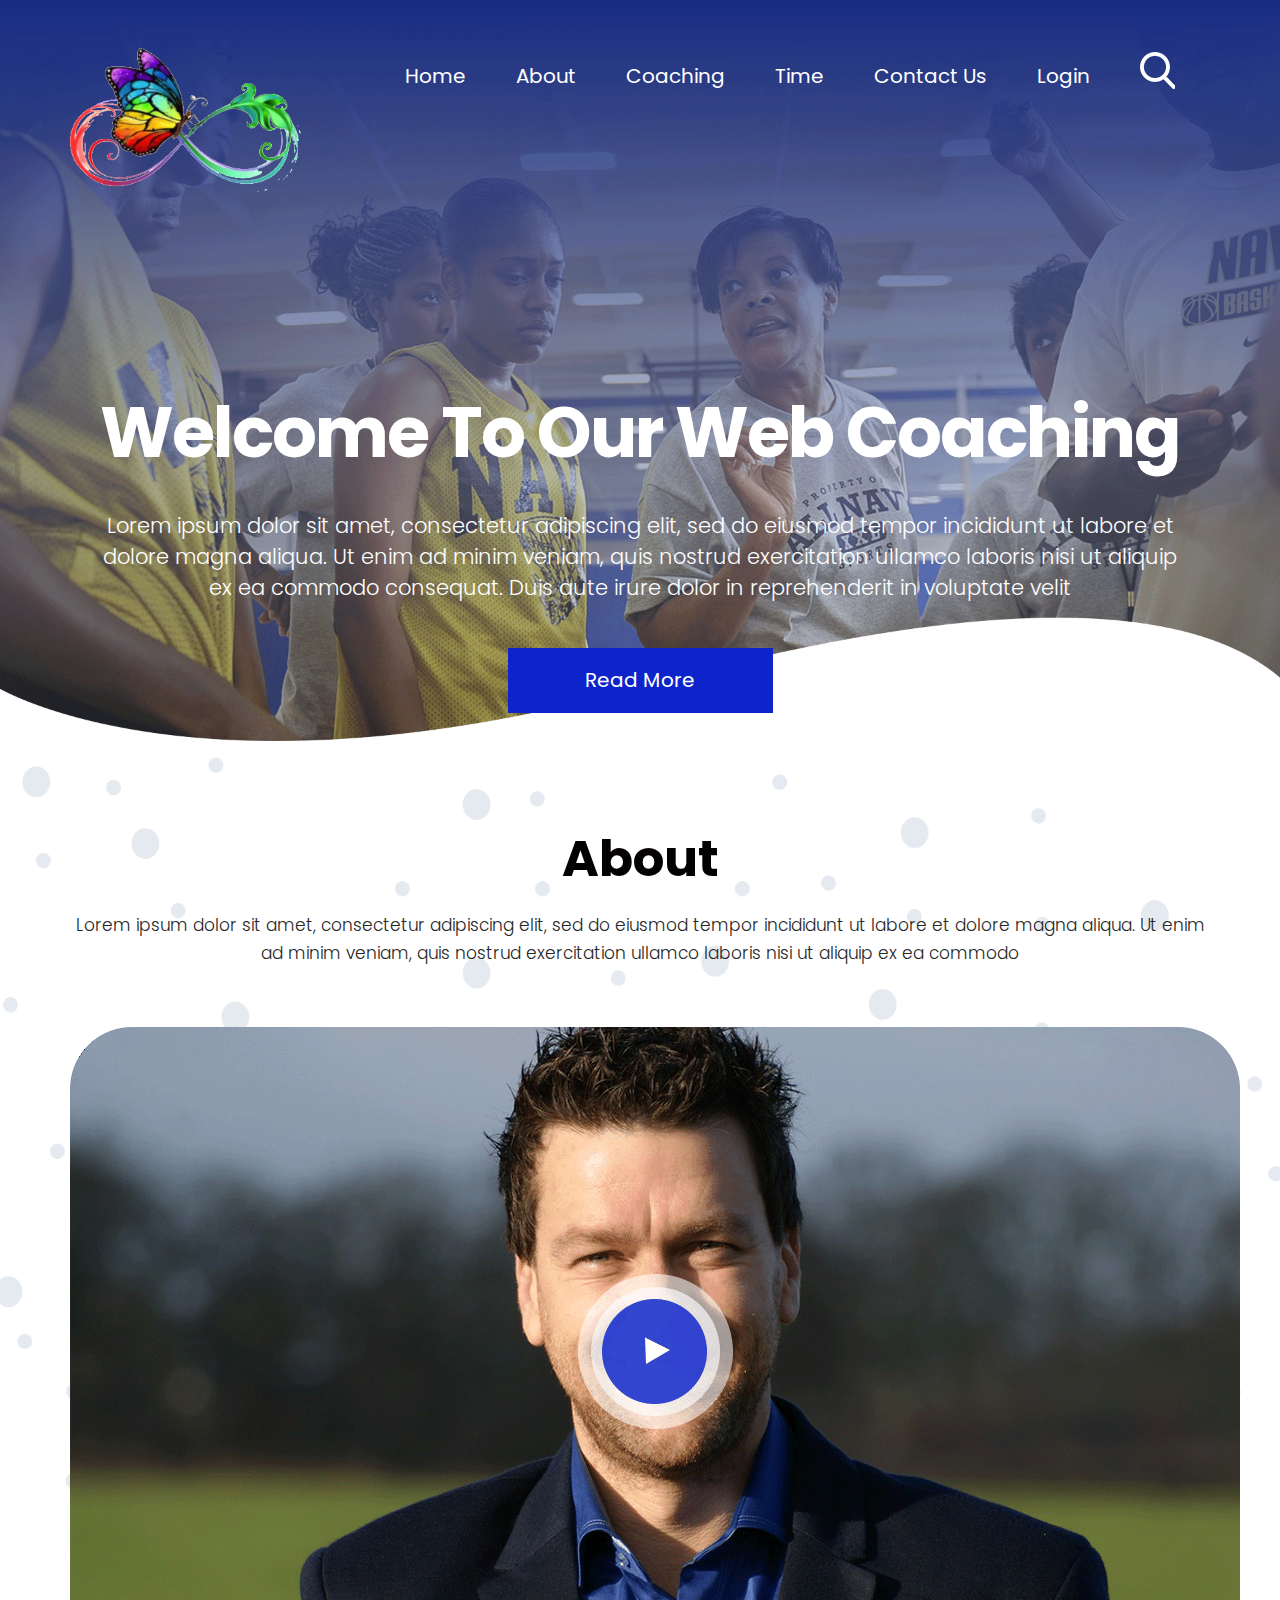
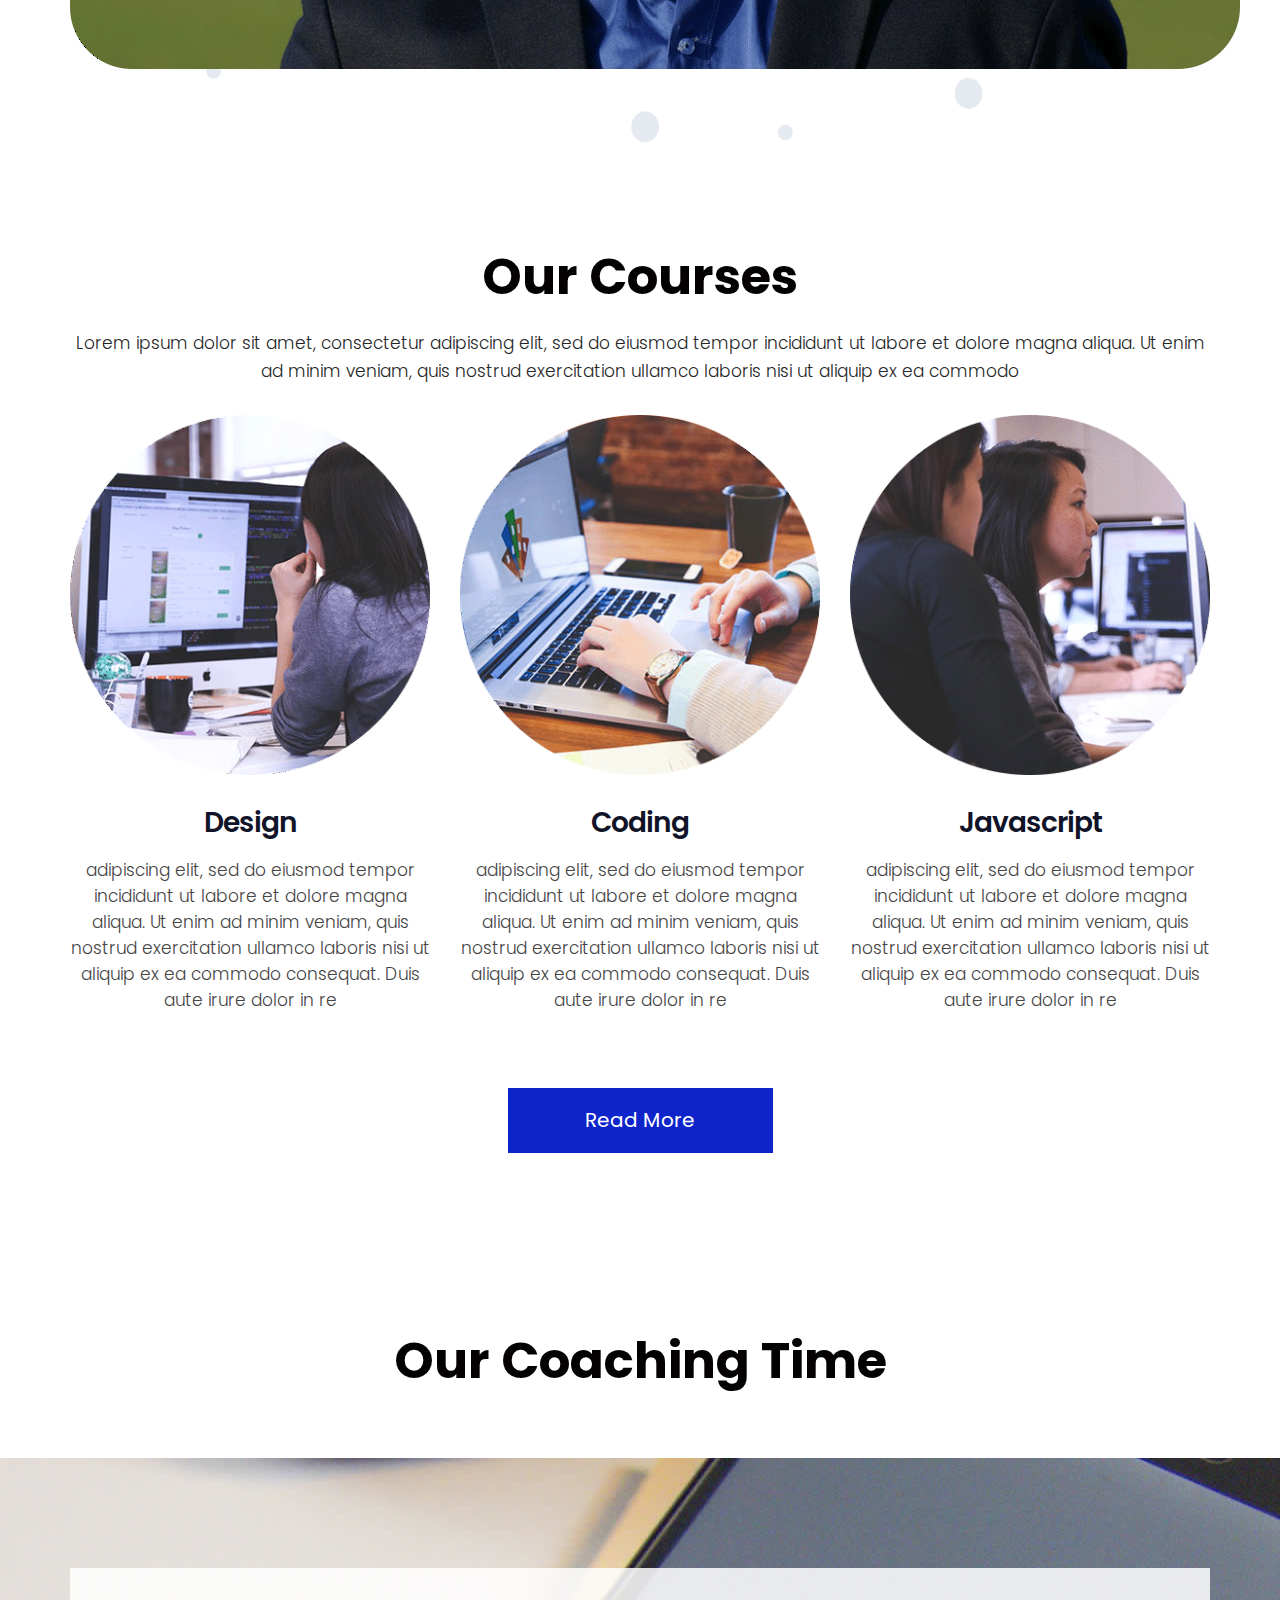
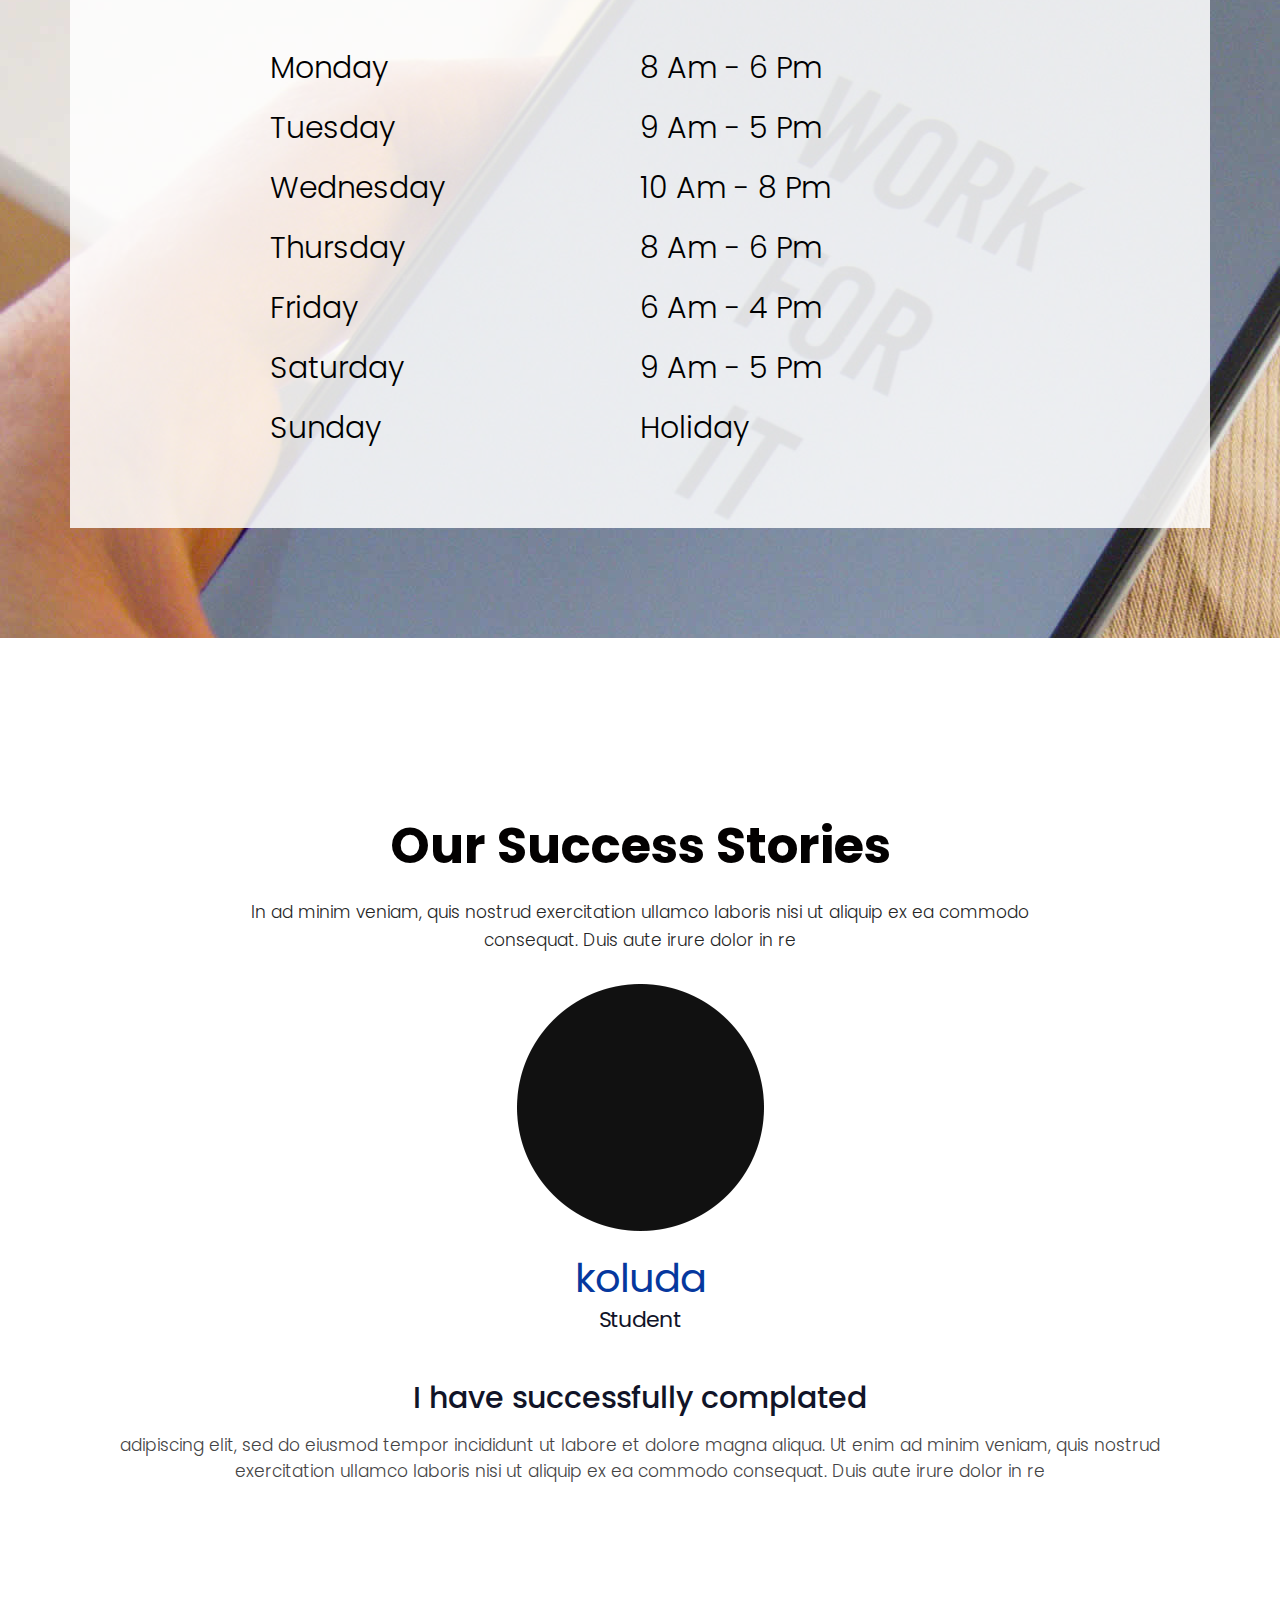
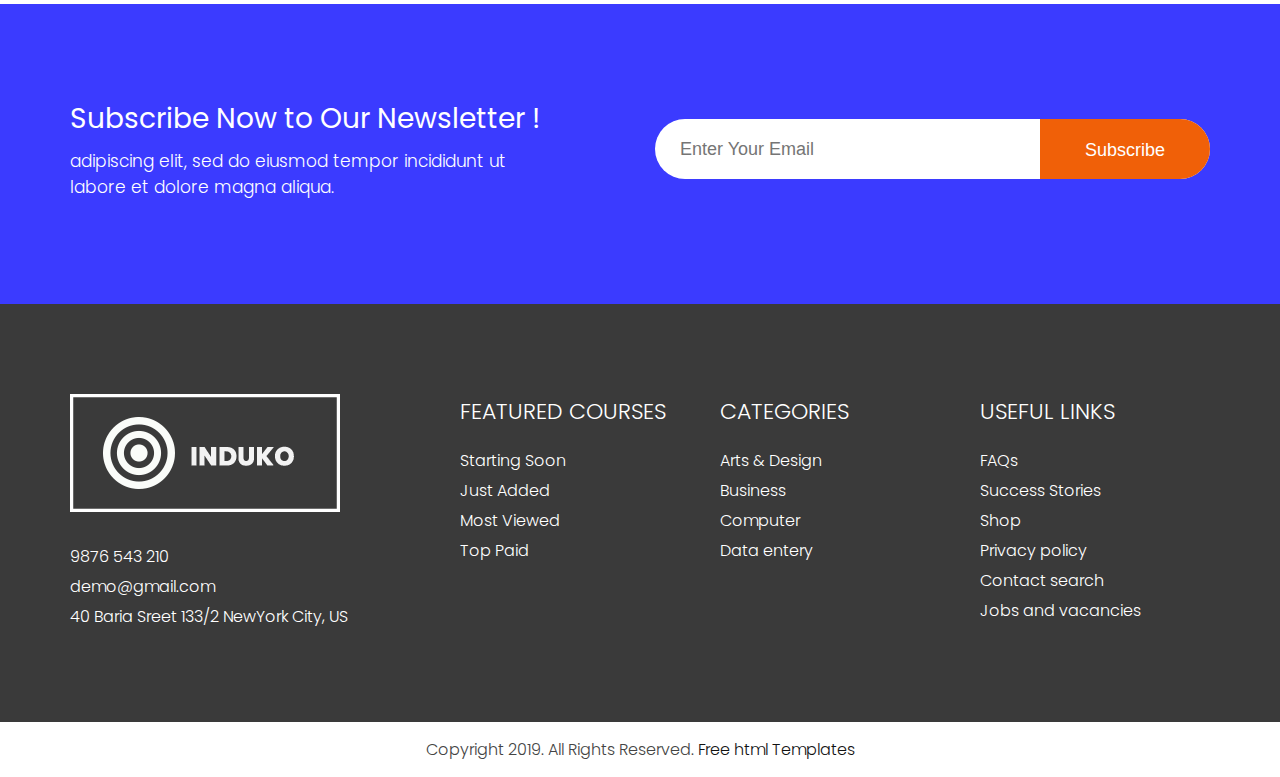
<file: index.html>
<!DOCTYPE html>
<html lang="en">
   <!-- Basic -->
   <meta charset="utf-8">
   <meta http-equiv="X-UA-Compatible" content="IE=edge">
   <!-- Mobile Metas -->
   <meta name="viewport" content="width=device-width, initial-scale=1, shrink-to-fit=no">
   <!-- Site Metas -->
   <title>Aimm Higher</title>
   <meta name="keywords" content="">
   <meta name="description" content="">
   <meta name="author" content="">
   <!-- site icon -->
   <link rel="icon" href="images/fevicon.png" type="image/png" />
   <!-- Bootstrap core CSS -->
   <link href="css/bootstrap.css" rel="stylesheet">
   <!-- FontAwesome Icons core CSS -->
   <link href="css/font-awesome.min.css" rel="stylesheet">
   <!-- Custom animate styles for this template -->
   <link href="css/animate.css" rel="stylesheet">
   <!-- Custom styles for this template -->
   <link href="style.css" rel="stylesheet">
   <!-- Responsive styles for this template -->
   <link href="css/responsive.css" rel="stylesheet">
   <!-- Colors for this template -->
   <link href="css/colors.css" rel="stylesheet">
   <!-- light box gallery -->
   <link href="css/ekko-lightbox.css" rel="stylesheet">
   <!--[if lt IE 9]>
   <script src="https://oss.maxcdn.com/libs/html5shiv/3.7.0/html5shiv.js"></script>
   <script src="https://oss.maxcdn.com/libs/respond.js/1.4.2/respond.min.js"></script>
   <![endif]-->
   </head>
   <body id="home_page" class="home_page">
      <!-- header -->
      <header class="header">

        <div class="header_top_section">
           <div class="container">
              <div class="row">
               <div class="col-lg-3">
                  <div class="full">
                     <div class="logo">
                        <a href="index.html"><img src="images/logo.png" alt="#" /></a>
                     </div>
                  </div>
               </div>
               <div class="col-lg-9 site_information">
                  <div class="full">
                     <div class="main_menu">
                        <nav class="navbar navbar-inverse navbar-toggleable-md">
                           <button class="navbar-toggler" type="button" data-toggle="collapse" data-target="#cloapediamenu" aria-controls="cloapediamenu" aria-expanded="false" aria-label="Toggle navigation">
                           <span class="float-left">Menu</span>
                           <span class="float-right"><i class="fa fa-bars"></i> <i class="fa fa-close"></i></span>
                           </button>
                           <div class="collapse navbar-collapse justify-content-md-center" id="cloapediamenu">
                              <ul class="navbar-nav">
                                 <li class="nav-item active">
                                    <a class="nav-link" href="index.html">Home</a>
                                 </li>
                                 <li class="nav-item">
                                    <a class="nav-link color-aqua-hover" href="about.html">About</a>
                                 </li>
                                 <li class="nav-item">
                                    <a class="nav-link color-aqua-hover" href="coaching.html">Coaching</a>
                                 </li>
                                 <li class="nav-item">
                                    <a class="nav-link color-grey-hover" href="time.html">Time</a>
                                 </li>
                                 <li class="nav-item">
                                    <a class="nav-link color-grey-hover" href="contact.html">Contact Us</a>
                                 </li>
                                 <li class="nav-item">
                                    <a class="nav-link color-grey-hover" href="contact.html">Login</a>
                                 </li>
                              </ul>
                              <ul class="navbar-nav">
                                 <li class="nav-item">
                                    <a class="nav-link" href="#"><img src="images/search_icon.png" alt="#" /></a>
                                 </li>
                              </ul>
                           </div>
                        </nav>
                     </div>
                  </div>
               </div>
            </div>
           </div>
        </div>

      </header>
      <!-- end header -->
      
      <!-- section -->
      <section class="main_full banner_section_top">
        <div class="container-fluid">
          <div class="row">
             <div class="full">
                  <div class="slider_banner">
                    <img class="img-responsive" src="images/slider_img.png" alt="#" />
                      <div class="slide_cont">
                        <div class="slider_cont_inner">
                          <h3>Welcome To Our  Web Coaching</h3>
                        <p>Lorem ipsum dolor sit amet, consectetur adipiscing elit, sed do eiusmod tempor incididunt ut labore et dolore magna aliqua. Ut enim ad minim veniam, quis nostrud exercitation ullamco laboris nisi ut aliquip ex ea commodo consequat. Duis aute irure dolor in reprehenderit in voluptate velit</p>
                        <a class="blue_bt" href="#">Read More</a>
                        </div>
                      </div>
                  </div>
                </div>
          </div>
        </div>
      </section>
      <!-- end section -->
    
     <!-- about section -->
      <section class="layout_padding section about_dottat">
         <div class="container">
            <div class="row">
               <div class="col-lg-12 text_align_center">
                  <div class="full heading_s1">
                     <h2>About</h2>
                  </div>
                  <div class="full">
                     <p class="large">Lorem ipsum dolor sit amet, consectetur adipiscing elit, sed do eiusmod tempor incididunt ut labore et dolore magna aliqua. Ut enim ad minim veniam, quis nostrud exercitation ullamco laboris nisi ut aliquip ex ea commodo</p>
                  </div>
               </div>
               <div class="col-md-12">
                  <div class="about_img margin_top_30  text_align_center">
                     <img src="images/ab_img.png" alt="#" />
                  </div>
               </div>
            </div>
         </div>
      </section>
      <!-- end about section -->

      <!-- section -->
      <section class="layout_padding section">
         <div class="container">
            <div class="row">
               <div class="col-lg-12 text_align_center">
                  <div class="full heading_s1">
                     <h2>Our Courses</h2>
                  </div>
                  <div class="full">
                     <p class="large">Lorem ipsum dolor sit amet, consectetur adipiscing elit, sed do eiusmod tempor incididunt ut labore et dolore magna aliqua. Ut enim ad minim veniam, quis nostrud exercitation ullamco laboris nisi ut aliquip ex ea commodo</p>
                  </div>
               </div>
            </div>
            <div class="row">

              <div class="col-md-4 text_align_center">
                 <div class="cours">
                   <img class="img-responsive" src="images/cour1.png" alt="#" />
                 </div>
                 <h3>Design</h3>
                 <p>adipiscing elit, sed do eiusmod tempor incididunt ut labore et dolore magna aliqua. Ut enim ad minim veniam, quis nostrud exercitation ullamco laboris nisi ut aliquip ex ea commodo consequat. Duis aute irure dolor in re</p>
              </div>  

              <div class="col-md-4 text_align_center">
                 <div class="cours">
                   <img class="img-responsive" src="images/cour2.png" alt="#" />
                 </div>
                 <h3>Coding</h3>
                 <p>adipiscing elit, sed do eiusmod tempor incididunt ut labore et dolore magna aliqua. Ut enim ad minim veniam, quis nostrud exercitation ullamco laboris nisi ut aliquip ex ea commodo consequat. Duis aute irure dolor in re</p>
              </div> 

              <div class="col-md-4 text_align_center">
                 <div class="cours">
                   <img class="img-responsive" src="images/cour3.png" alt="#" />
                 </div>
                 <h3>Javascript</h3>
                 <p>adipiscing elit, sed do eiusmod tempor incididunt ut labore et dolore magna aliqua. Ut enim ad minim veniam, quis nostrud exercitation ullamco laboris nisi ut aliquip ex ea commodo consequat. Duis aute irure dolor in re</p>
              </div> 

            </div>
            <div class="row">
               <div class="col-md-12">
                  <div class="full center">
                      <a class="blue_bt" href="#">Read More</a>
                  </div>
               </div>
            </div>
         </div>
      </section>
      <!-- end section -->

      <!-- section -->
      <section class="layout_padding section">
         <div class="container-fluid">
            <div class="row">
               <div class="col-lg-12 text_align_center">
                  <div class="full heading_s1">
                     <h2>Our Coaching Time</h2>
                  </div>
               </div>
            </div>
            <div class="row">
              <div class="col-md-12 cours_timging_bg">
                 <div class="container">
                    <div class="time_table">
                          <ul><li>Monday</li><li>8 Am - 6 Pm</li></ul>
                          <ul><li>Tuesday</li><li>9 Am - 5 Pm</li></ul>
                          <ul><li>Wednesday</li><li>10 Am - 8 Pm</li></ul>
                          <ul><li>Thursday</li><li>8  Am - 6 Pm</li></ul>
                          <ul><li>Friday</li><li>6 Am - 4 Pm</li></ul>
                          <ul><li>Saturday</li><li>9 Am - 5 Pm</li></ul>
                          <ul><li>Sunday</li><li>Holiday</li></ul>
                       </div>
                 </div>        
              </div> 
            </div>
         </div>
      </section>
      <!-- end section -->

      <!-- section -->
      <section class="layout_padding section">
         <div class="container-fluid">
            <div class="row">
               <div class="col-lg-12 text_align_center">
                  <div class="full heading_s1">
                     <h2>Our Success Stories</h2>
                  </div>
                  <div class="full">
                     <p class="large">In ad minim veniam, quis nostrud exercitation ullamco laboris nisi ut aliquip ex ea commodo<br>consequat. Duis aute irure dolor in re</p>
                  </div>
               </div>
               <div class="col-md-12 testimonial">
                  <div class="full text_align_center">
                     <img src="images/testimon.png" alt="#" />
                     <h3><span class="theme_color_text">koluda</span><br><small>Student</small></h3>
                  </div>
                  <div class="full margin_top_30 text_align_center">
                    <h4>I have successfully complated</h4>
                    <p>adipiscing elit, sed do eiusmod tempor incididunt ut labore et dolore magna aliqua. Ut enim ad minim veniam, quis nostrud<br>exercitation ullamco laboris nisi ut aliquip ex ea commodo consequat. Duis aute irure dolor in re</p>
                  </div>
               </div>
            </div>
        </div>
      </section>
      <!-- end section -->

    
      <!-- section -->
      <section class="section blue_pattern_bg" style="background-color: #3b3bff;">
         <div class="container">
            <div class="row">
               <div class="col-md-6">
                  <div class="full">
                     <h4>Subscribe Now to Our Newsletter !</h4>
                     <p>adipiscing elit, sed do eiusmod tempor incididunt ut<br>labore et dolore magna aliqua.</p>
                  </div>
               </div>
               <div class="col-md-6">
                 <div class="form_subribe">
                    <form>
                       <input type="email" name="email" placeholder="Enter Your Email" />
                       <button>Subscribe</button>
                    </form>
                 </div>
               </div>
            </div>
         </div>
      </section>
      <!-- end section -->
     
      <!-- footer -->
      <footer class="footer layout_padding">
         <div class="container">
            <div class="row">

               <div class="col-md-4 col-sm-12">
                  <a href="index.html"><img class="img-responsive" src="images/logo_footer.png" alt="#" /></a>
                  <div class="footer_link_heading">
                     <div class="footer_menu margin_top_30">
                     <ul>
                        <li><a href="tel:9876543210">9876 543 210</a></li>
                        <li><a href="#">demo@gmail.com</a></li>
                        <li><a href="#">40 Baria Sreet 133/2 NewYork City, US</a></li>
                     </ul>
                  </div>
                  </div>
               </div>
               
               <div class="col-md-8">
                 <div class="row">
                    <div class="col-md-4 col-sm-12">
                  <div class="footer_link_heading">
                     <h3>FEATURED COURSES</h3>
                  </div>
                  <div class="footer_menu">
                     <ul>
                        <li><a href="#">Starting Soon</a></li>
                        <li><a href="#">Just Added</a></li>
                        <li><a href="#">Most Viewed</a></li>
                        <li><a href="#">Top Paid</a></li>
                     </ul>
                  </div>
               </div>

               <div class="col-md-4 col-sm-12">
                  <div class="footer_link_heading">
                     <h3>CATEGORIES</h3>
                  </div>
                  <div class="footer_menu">
                    <ul>
                       <li><a href="#">Arts & Design</a></li>
                       <li><a href="#">Business</a></li>
                       <li><a href="#">Computer</a></li>
                       <li><a href="#">Data entery</a></li>
                    </ul>
                  </div>
               </div>
               
               <div class="col-md-4 col-sm-12">
                  <div class="footer_link_heading">
                     <h3>USEFUL LINKS</h3>
                  </div>
                  <div class="footer_menu">
                    <ul>
                       <li><a href="#">FAQs</a></li>
                       <li><a href="#">Success Stories</a></li>
                       <li><a href="#">Shop</a></li>
                       <li><a href="#">Privacy policy</a></li>
                       <li><a href="#">Contact search</a></li>
                       <li><a href="#">Jobs and vacancies</a></li>
                    </ul>
                  </div>
               </div>
                 </div>
               </div>
               
            </div>
         </div>
      </footer>
      <div class="cpy">
        <div class="container">
           <div class="row">
             <div class="col-md-12">
               <p>Copyright 2019. All Rights Reserved.<a href="https://html.design/"> Free html Templates</a></p>
             </div>
           </div>
        </div>
      </div>
      <!-- end footer -->
      <!-- Core JavaScript
         ================================================== -->
      <script src="js/jquery.min.js"></script>
      <script src="js/tether.min.js"></script>
      <script src="js/bootstrap.min.js"></script>
      <script src="js/parallax.js"></script>
      <script src="js/animate.js"></script>
      <script src="js/ekko-lightbox.js"></script>
      <script src="js/custom.js"></script>
   </body>
</html>
</file>
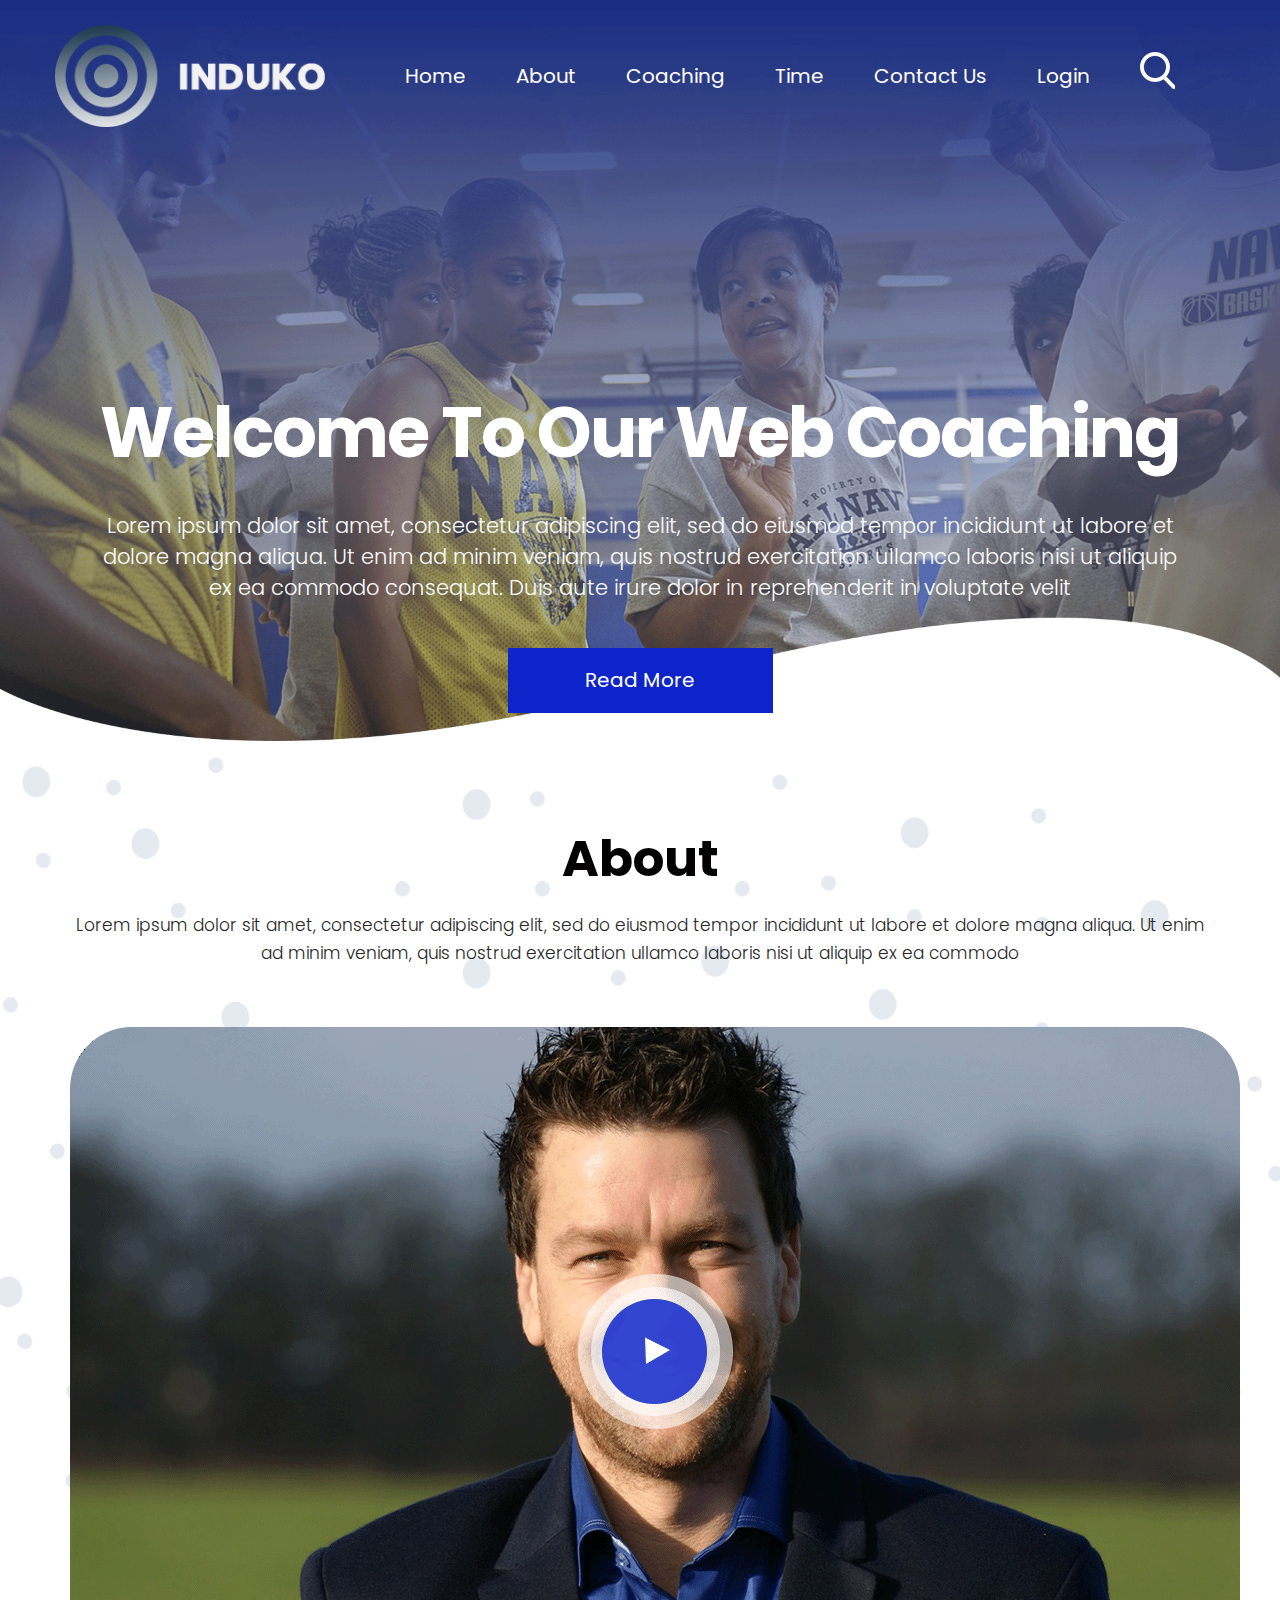
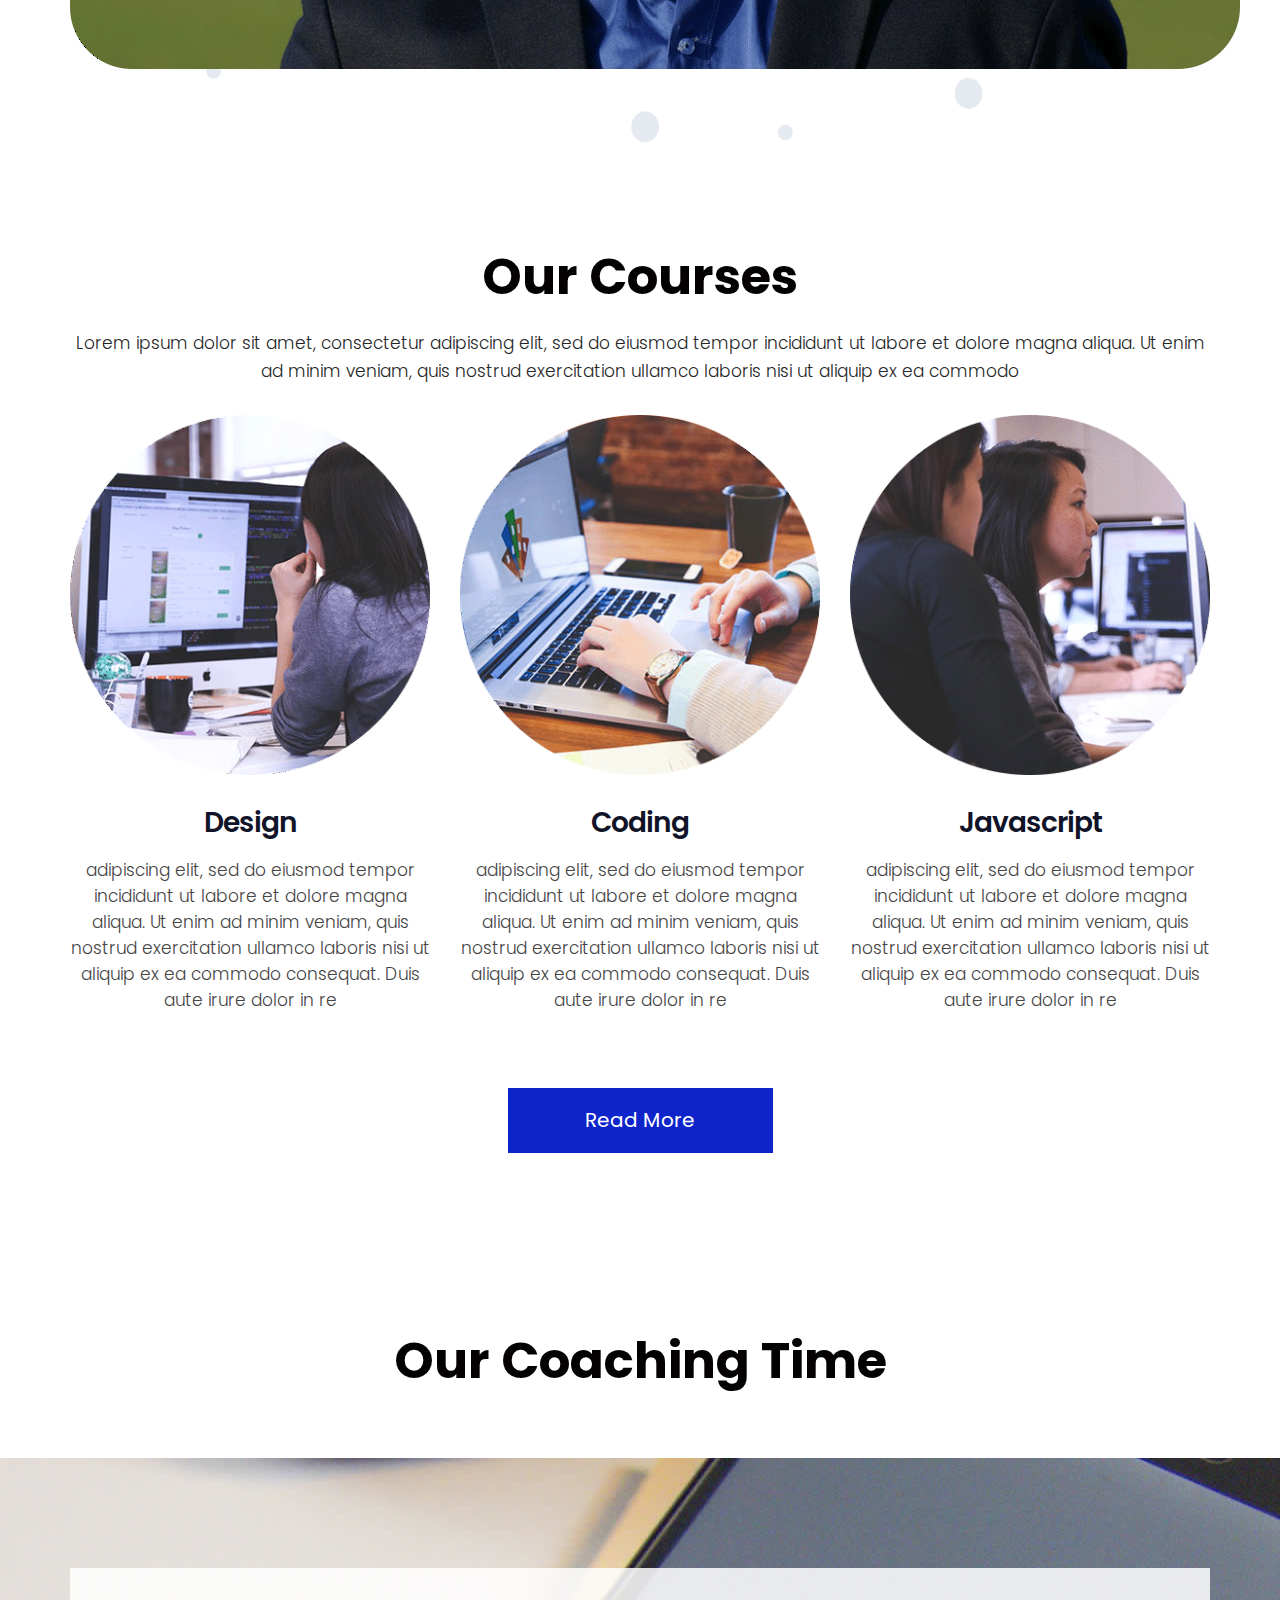
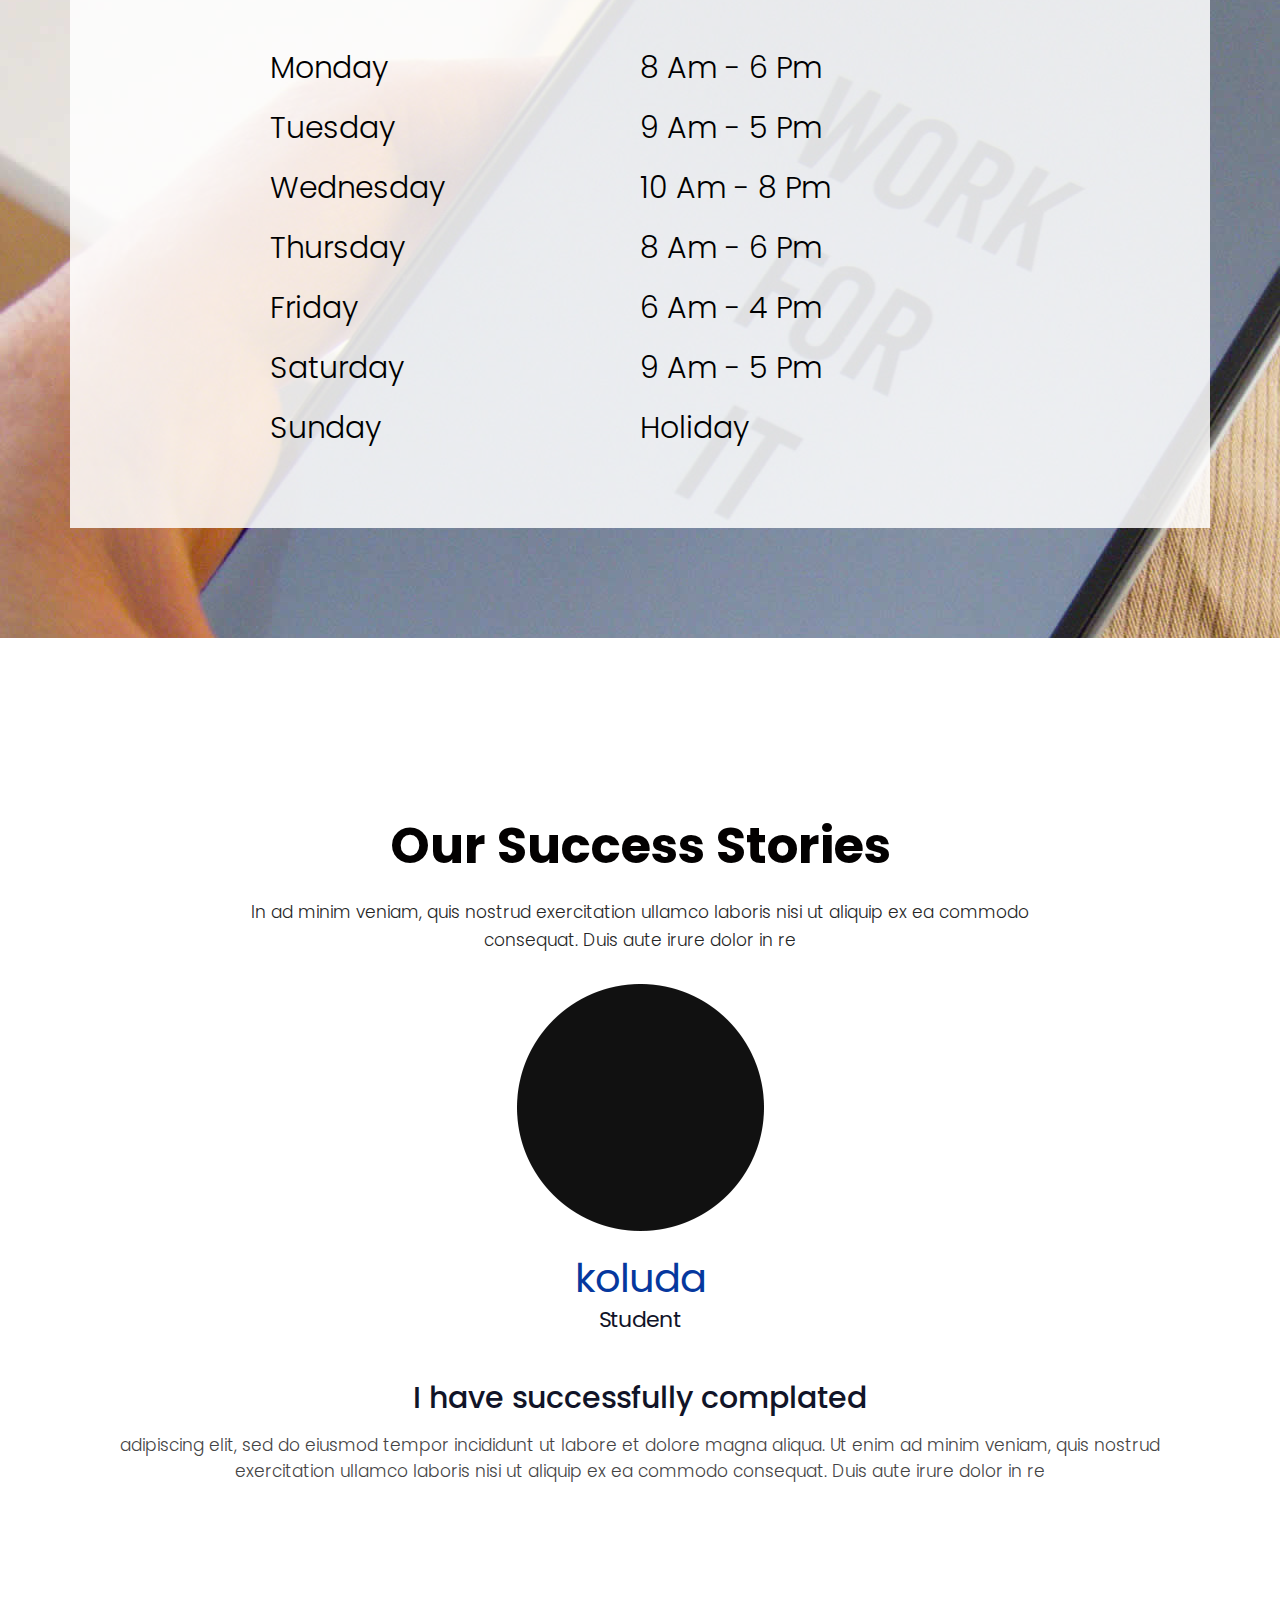
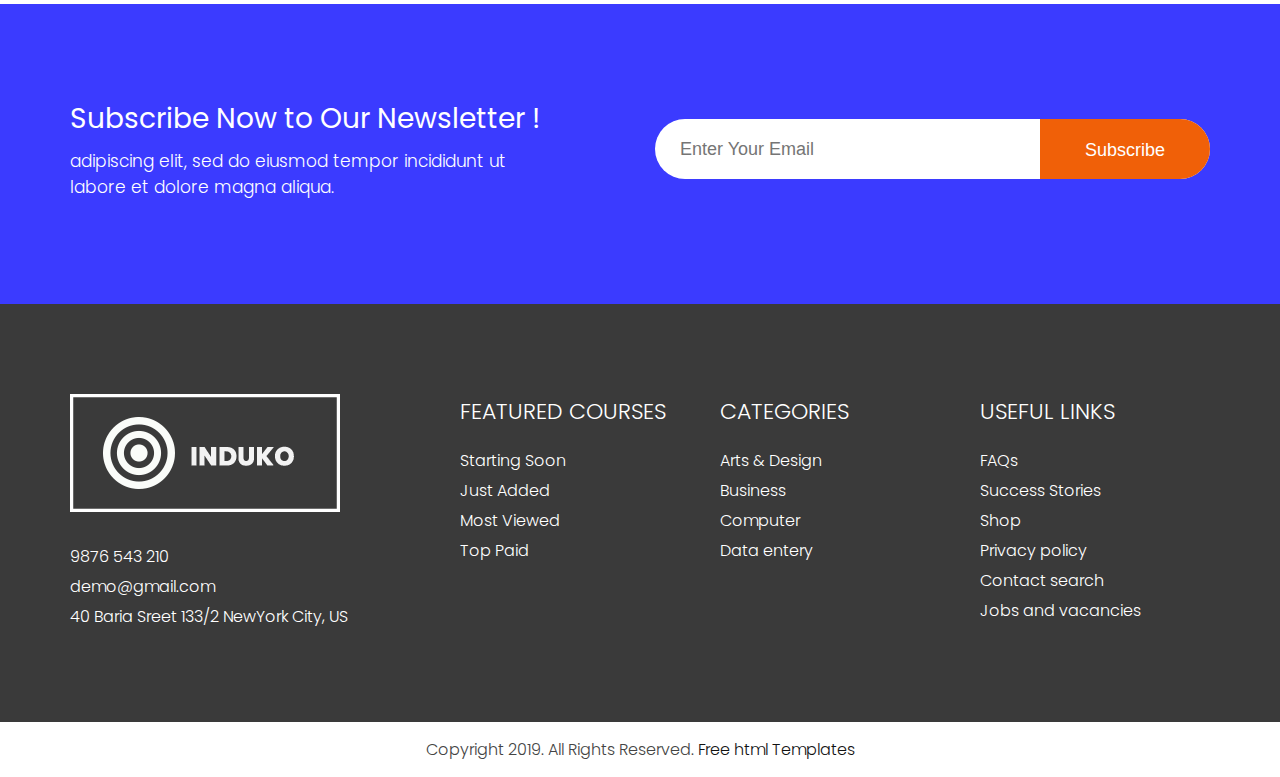
<file: induko/index.html>
<!DOCTYPE html>
<html lang="en">
   <!-- Basic -->
   <meta charset="utf-8">
   <meta http-equiv="X-UA-Compatible" content="IE=edge">
   <!-- Mobile Metas -->
   <meta name="viewport" content="width=device-width, initial-scale=1, shrink-to-fit=no">
   <!-- Site Metas -->
   <title>Induko</title>
   <meta name="keywords" content="">
   <meta name="description" content="">
   <meta name="author" content="">
   <!-- site icon -->
   <link rel="icon" href="images/fevicon.png" type="image/png" />
   <!-- Bootstrap core CSS -->
   <link href="css/bootstrap.css" rel="stylesheet">
   <!-- FontAwesome Icons core CSS -->
   <link href="css/font-awesome.min.css" rel="stylesheet">
   <!-- Custom animate styles for this template -->
   <link href="css/animate.css" rel="stylesheet">
   <!-- Custom styles for this template -->
   <link href="style.css" rel="stylesheet">
   <!-- Responsive styles for this template -->
   <link href="css/responsive.css" rel="stylesheet">
   <!-- Colors for this template -->
   <link href="css/colors.css" rel="stylesheet">
   <!-- light box gallery -->
   <link href="css/ekko-lightbox.css" rel="stylesheet">
   <!--[if lt IE 9]>
   <script src="https://oss.maxcdn.com/libs/html5shiv/3.7.0/html5shiv.js"></script>
   <script src="https://oss.maxcdn.com/libs/respond.js/1.4.2/respond.min.js"></script>
   <![endif]-->
   </head>
   <body id="home_page" class="home_page">
      <!-- header -->
      <header class="header">

        <div class="header_top_section">
           <div class="container">
              <div class="row">
               <div class="col-lg-3">
                  <div class="full">
                     <div class="logo">
                        <a href="index.html"><img src="images/logo.png" alt="#" /></a>
                     </div>
                  </div>
               </div>
               <div class="col-lg-9 site_information">
                  <div class="full">
                     <div class="main_menu">
                        <nav class="navbar navbar-inverse navbar-toggleable-md">
                           <button class="navbar-toggler" type="button" data-toggle="collapse" data-target="#cloapediamenu" aria-controls="cloapediamenu" aria-expanded="false" aria-label="Toggle navigation">
                           <span class="float-left">Menu</span>
                           <span class="float-right"><i class="fa fa-bars"></i> <i class="fa fa-close"></i></span>
                           </button>
                           <div class="collapse navbar-collapse justify-content-md-center" id="cloapediamenu">
                              <ul class="navbar-nav">
                                 <li class="nav-item active">
                                    <a class="nav-link" href="index.html">Home</a>
                                 </li>
                                 <li class="nav-item">
                                    <a class="nav-link color-aqua-hover" href="about.html">About</a>
                                 </li>
                                 <li class="nav-item">
                                    <a class="nav-link color-aqua-hover" href="coaching.html">Coaching</a>
                                 </li>
                                 <li class="nav-item">
                                    <a class="nav-link color-grey-hover" href="time.html">Time</a>
                                 </li>
                                 <li class="nav-item">
                                    <a class="nav-link color-grey-hover" href="contact.html">Contact Us</a>
                                 </li>
                                 <li class="nav-item">
                                    <a class="nav-link color-grey-hover" href="contact.html">Login</a>
                                 </li>
                              </ul>
                              <ul class="navbar-nav">
                                 <li class="nav-item">
                                    <a class="nav-link" href="#"><img src="images/search_icon.png" alt="#" /></a>
                                 </li>
                              </ul>
                           </div>
                        </nav>
                     </div>
                  </div>
               </div>
            </div>
           </div>
        </div>

      </header>
      <!-- end header -->
      
      <!-- section -->
      <section class="main_full banner_section_top">
        <div class="container-fluid">
          <div class="row">
             <div class="full">
                  <div class="slider_banner">
                    <img class="img-responsive" src="images/slider_img.png" alt="#" />
                      <div class="slide_cont">
                        <div class="slider_cont_inner">
                          <h3>Welcome To Our  Web Coaching</h3>
                        <p>Lorem ipsum dolor sit amet, consectetur adipiscing elit, sed do eiusmod tempor incididunt ut labore et dolore magna aliqua. Ut enim ad minim veniam, quis nostrud exercitation ullamco laboris nisi ut aliquip ex ea commodo consequat. Duis aute irure dolor in reprehenderit in voluptate velit</p>
                        <a class="blue_bt" href="#">Read More</a>
                        </div>
                      </div>
                  </div>
                </div>
          </div>
        </div>
      </section>
      <!-- end section -->
    
     <!-- about section -->
      <section class="layout_padding section about_dottat">
         <div class="container">
            <div class="row">
               <div class="col-lg-12 text_align_center">
                  <div class="full heading_s1">
                     <h2>About</h2>
                  </div>
                  <div class="full">
                     <p class="large">Lorem ipsum dolor sit amet, consectetur adipiscing elit, sed do eiusmod tempor incididunt ut labore et dolore magna aliqua. Ut enim ad minim veniam, quis nostrud exercitation ullamco laboris nisi ut aliquip ex ea commodo</p>
                  </div>
               </div>
               <div class="col-md-12">
                  <div class="about_img margin_top_30  text_align_center">
                     <img src="images/ab_img.png" alt="#" />
                  </div>
               </div>
            </div>
         </div>
      </section>
      <!-- end about section -->

      <!-- section -->
      <section class="layout_padding section">
         <div class="container">
            <div class="row">
               <div class="col-lg-12 text_align_center">
                  <div class="full heading_s1">
                     <h2>Our Courses</h2>
                  </div>
                  <div class="full">
                     <p class="large">Lorem ipsum dolor sit amet, consectetur adipiscing elit, sed do eiusmod tempor incididunt ut labore et dolore magna aliqua. Ut enim ad minim veniam, quis nostrud exercitation ullamco laboris nisi ut aliquip ex ea commodo</p>
                  </div>
               </div>
            </div>
            <div class="row">

              <div class="col-md-4 text_align_center">
                 <div class="cours">
                   <img class="img-responsive" src="images/cour1.png" alt="#" />
                 </div>
                 <h3>Design</h3>
                 <p>adipiscing elit, sed do eiusmod tempor incididunt ut labore et dolore magna aliqua. Ut enim ad minim veniam, quis nostrud exercitation ullamco laboris nisi ut aliquip ex ea commodo consequat. Duis aute irure dolor in re</p>
              </div>  

              <div class="col-md-4 text_align_center">
                 <div class="cours">
                   <img class="img-responsive" src="images/cour2.png" alt="#" />
                 </div>
                 <h3>Coding</h3>
                 <p>adipiscing elit, sed do eiusmod tempor incididunt ut labore et dolore magna aliqua. Ut enim ad minim veniam, quis nostrud exercitation ullamco laboris nisi ut aliquip ex ea commodo consequat. Duis aute irure dolor in re</p>
              </div> 

              <div class="col-md-4 text_align_center">
                 <div class="cours">
                   <img class="img-responsive" src="images/cour3.png" alt="#" />
                 </div>
                 <h3>Javascript</h3>
                 <p>adipiscing elit, sed do eiusmod tempor incididunt ut labore et dolore magna aliqua. Ut enim ad minim veniam, quis nostrud exercitation ullamco laboris nisi ut aliquip ex ea commodo consequat. Duis aute irure dolor in re</p>
              </div> 

            </div>
            <div class="row">
               <div class="col-md-12">
                  <div class="full center">
                      <a class="blue_bt" href="#">Read More</a>
                  </div>
               </div>
            </div>
         </div>
      </section>
      <!-- end section -->

      <!-- section -->
      <section class="layout_padding section">
         <div class="container-fluid">
            <div class="row">
               <div class="col-lg-12 text_align_center">
                  <div class="full heading_s1">
                     <h2>Our Coaching Time</h2>
                  </div>
               </div>
            </div>
            <div class="row">
              <div class="col-md-12 cours_timging_bg">
                 <div class="container">
                    <div class="time_table">
                          <ul><li>Monday</li><li>8 Am - 6 Pm</li></ul>
                          <ul><li>Tuesday</li><li>9 Am - 5 Pm</li></ul>
                          <ul><li>Wednesday</li><li>10 Am - 8 Pm</li></ul>
                          <ul><li>Thursday</li><li>8  Am - 6 Pm</li></ul>
                          <ul><li>Friday</li><li>6 Am - 4 Pm</li></ul>
                          <ul><li>Saturday</li><li>9 Am - 5 Pm</li></ul>
                          <ul><li>Sunday</li><li>Holiday</li></ul>
                       </div>
                 </div>        
              </div> 
            </div>
         </div>
      </section>
      <!-- end section -->

      <!-- section -->
      <section class="layout_padding section">
         <div class="container-fluid">
            <div class="row">
               <div class="col-lg-12 text_align_center">
                  <div class="full heading_s1">
                     <h2>Our Success Stories</h2>
                  </div>
                  <div class="full">
                     <p class="large">In ad minim veniam, quis nostrud exercitation ullamco laboris nisi ut aliquip ex ea commodo<br>consequat. Duis aute irure dolor in re</p>
                  </div>
               </div>
               <div class="col-md-12 testimonial">
                  <div class="full text_align_center">
                     <img src="images/testimon.png" alt="#" />
                     <h3><span class="theme_color_text">koluda</span><br><small>Student</small></h3>
                  </div>
                  <div class="full margin_top_30 text_align_center">
                    <h4>I have successfully complated</h4>
                    <p>adipiscing elit, sed do eiusmod tempor incididunt ut labore et dolore magna aliqua. Ut enim ad minim veniam, quis nostrud<br>exercitation ullamco laboris nisi ut aliquip ex ea commodo consequat. Duis aute irure dolor in re</p>
                  </div>
               </div>
            </div>
        </div>
      </section>
      <!-- end section -->

    
      <!-- section -->
      <section class="section blue_pattern_bg" style="background-color: #3b3bff;">
         <div class="container">
            <div class="row">
               <div class="col-md-6">
                  <div class="full">
                     <h4>Subscribe Now to Our Newsletter !</h4>
                     <p>adipiscing elit, sed do eiusmod tempor incididunt ut<br>labore et dolore magna aliqua.</p>
                  </div>
               </div>
               <div class="col-md-6">
                 <div class="form_subribe">
                    <form>
                       <input type="email" name="email" placeholder="Enter Your Email" />
                       <button>Subscribe</button>
                    </form>
                 </div>
               </div>
            </div>
         </div>
      </section>
      <!-- end section -->
     
      <!-- footer -->
      <footer class="footer layout_padding">
         <div class="container">
            <div class="row">

               <div class="col-md-4 col-sm-12">
                  <a href="index.html"><img class="img-responsive" src="images/logo_footer.png" alt="#" /></a>
                  <div class="footer_link_heading">
                     <div class="footer_menu margin_top_30">
                     <ul>
                        <li><a href="tel:9876543210">9876 543 210</a></li>
                        <li><a href="#">demo@gmail.com</a></li>
                        <li><a href="#">40 Baria Sreet 133/2 NewYork City, US</a></li>
                     </ul>
                  </div>
                  </div>
               </div>
               
               <div class="col-md-8">
                 <div class="row">
                    <div class="col-md-4 col-sm-12">
                  <div class="footer_link_heading">
                     <h3>FEATURED COURSES</h3>
                  </div>
                  <div class="footer_menu">
                     <ul>
                        <li><a href="#">Starting Soon</a></li>
                        <li><a href="#">Just Added</a></li>
                        <li><a href="#">Most Viewed</a></li>
                        <li><a href="#">Top Paid</a></li>
                     </ul>
                  </div>
               </div>

               <div class="col-md-4 col-sm-12">
                  <div class="footer_link_heading">
                     <h3>CATEGORIES</h3>
                  </div>
                  <div class="footer_menu">
                    <ul>
                       <li><a href="#">Arts & Design</a></li>
                       <li><a href="#">Business</a></li>
                       <li><a href="#">Computer</a></li>
                       <li><a href="#">Data entery</a></li>
                    </ul>
                  </div>
               </div>
               
               <div class="col-md-4 col-sm-12">
                  <div class="footer_link_heading">
                     <h3>USEFUL LINKS</h3>
                  </div>
                  <div class="footer_menu">
                    <ul>
                       <li><a href="#">FAQs</a></li>
                       <li><a href="#">Success Stories</a></li>
                       <li><a href="#">Shop</a></li>
                       <li><a href="#">Privacy policy</a></li>
                       <li><a href="#">Contact search</a></li>
                       <li><a href="#">Jobs and vacancies</a></li>
                    </ul>
                  </div>
               </div>
                 </div>
               </div>
               
            </div>
         </div>
      </footer>
      <div class="cpy">
        <div class="container">
           <div class="row">
             <div class="col-md-12">
               <p>Copyright 2019. All Rights Reserved.<a href="https://html.design/"> Free html Templates</a></p>
             </div>
           </div>
        </div>
      </div>
      <!-- end footer -->
      <!-- Core JavaScript
         ================================================== -->
      <script src="js/jquery.min.js"></script>
      <script src="js/tether.min.js"></script>
      <script src="js/bootstrap.min.js"></script>
      <script src="js/parallax.js"></script>
      <script src="js/animate.js"></script>
      <script src="js/ekko-lightbox.js"></script>
      <script src="js/custom.js"></script>
   </body>
</html>
</file>
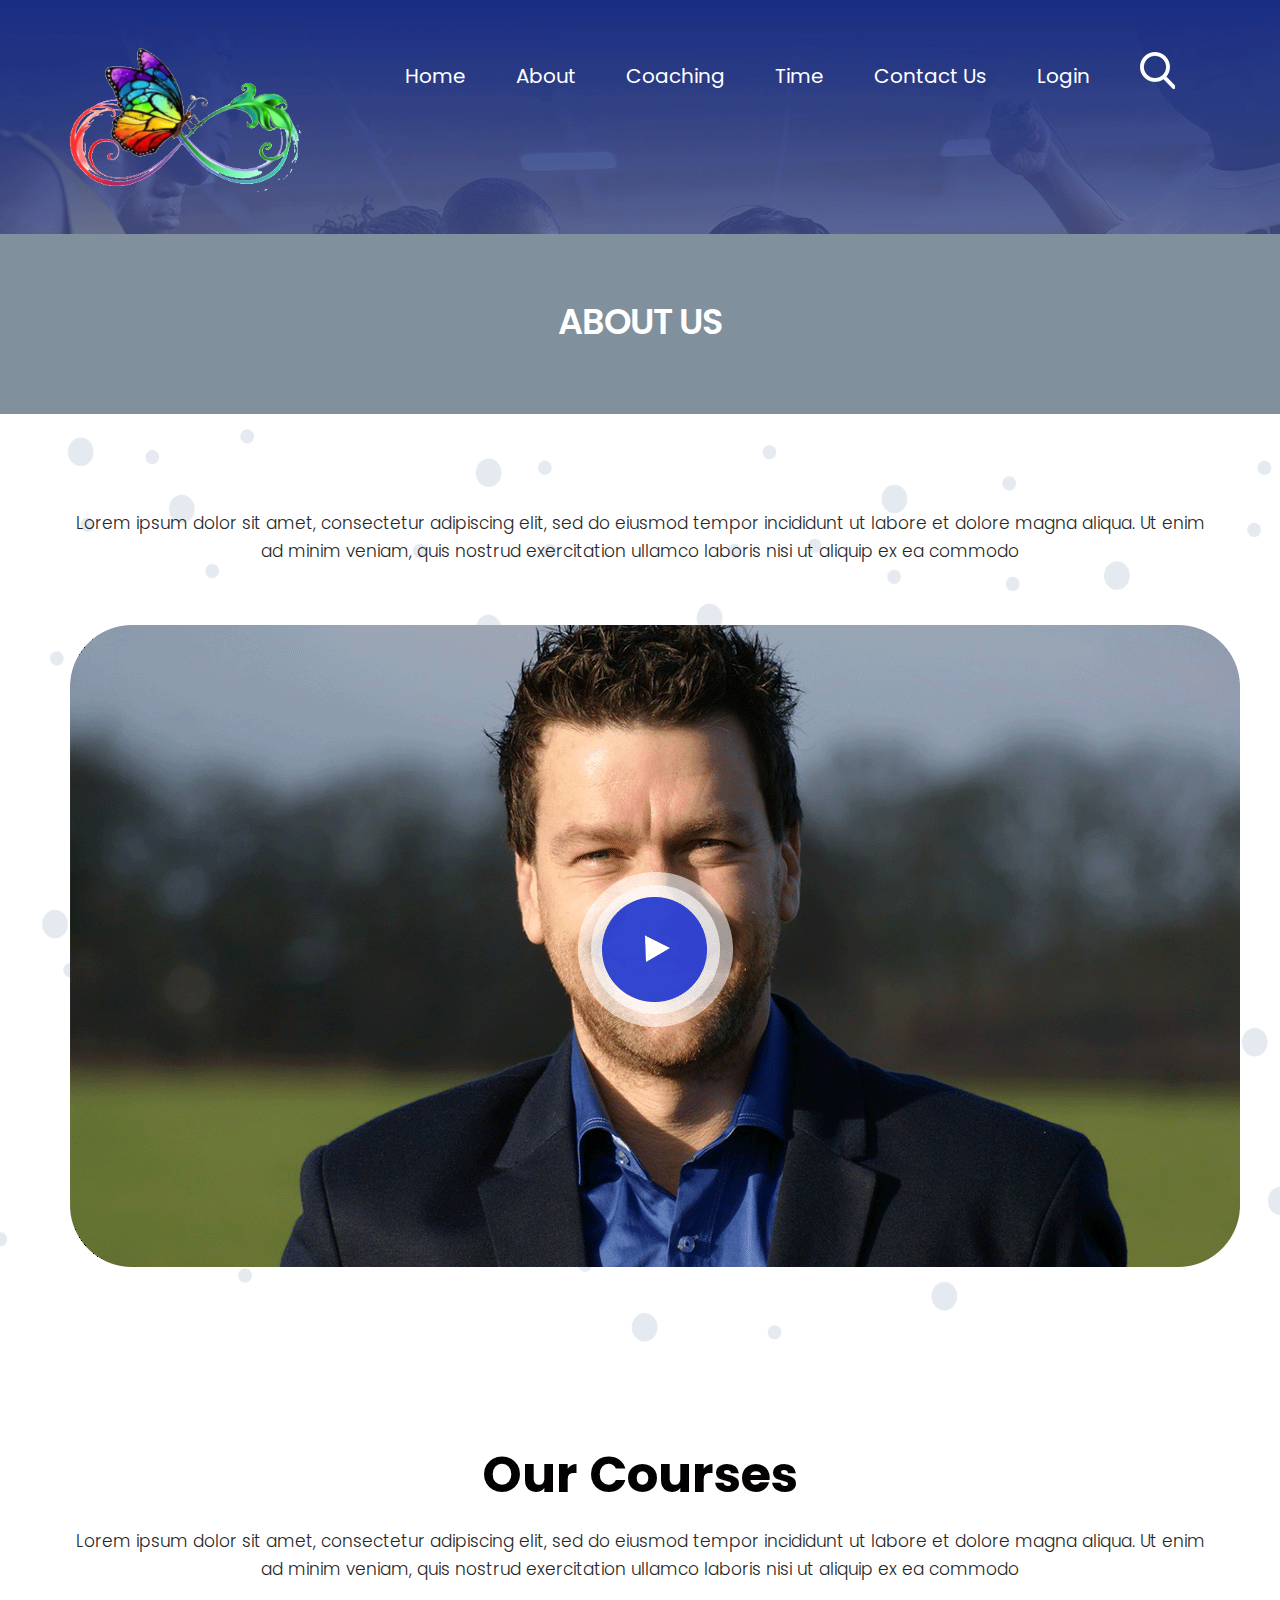
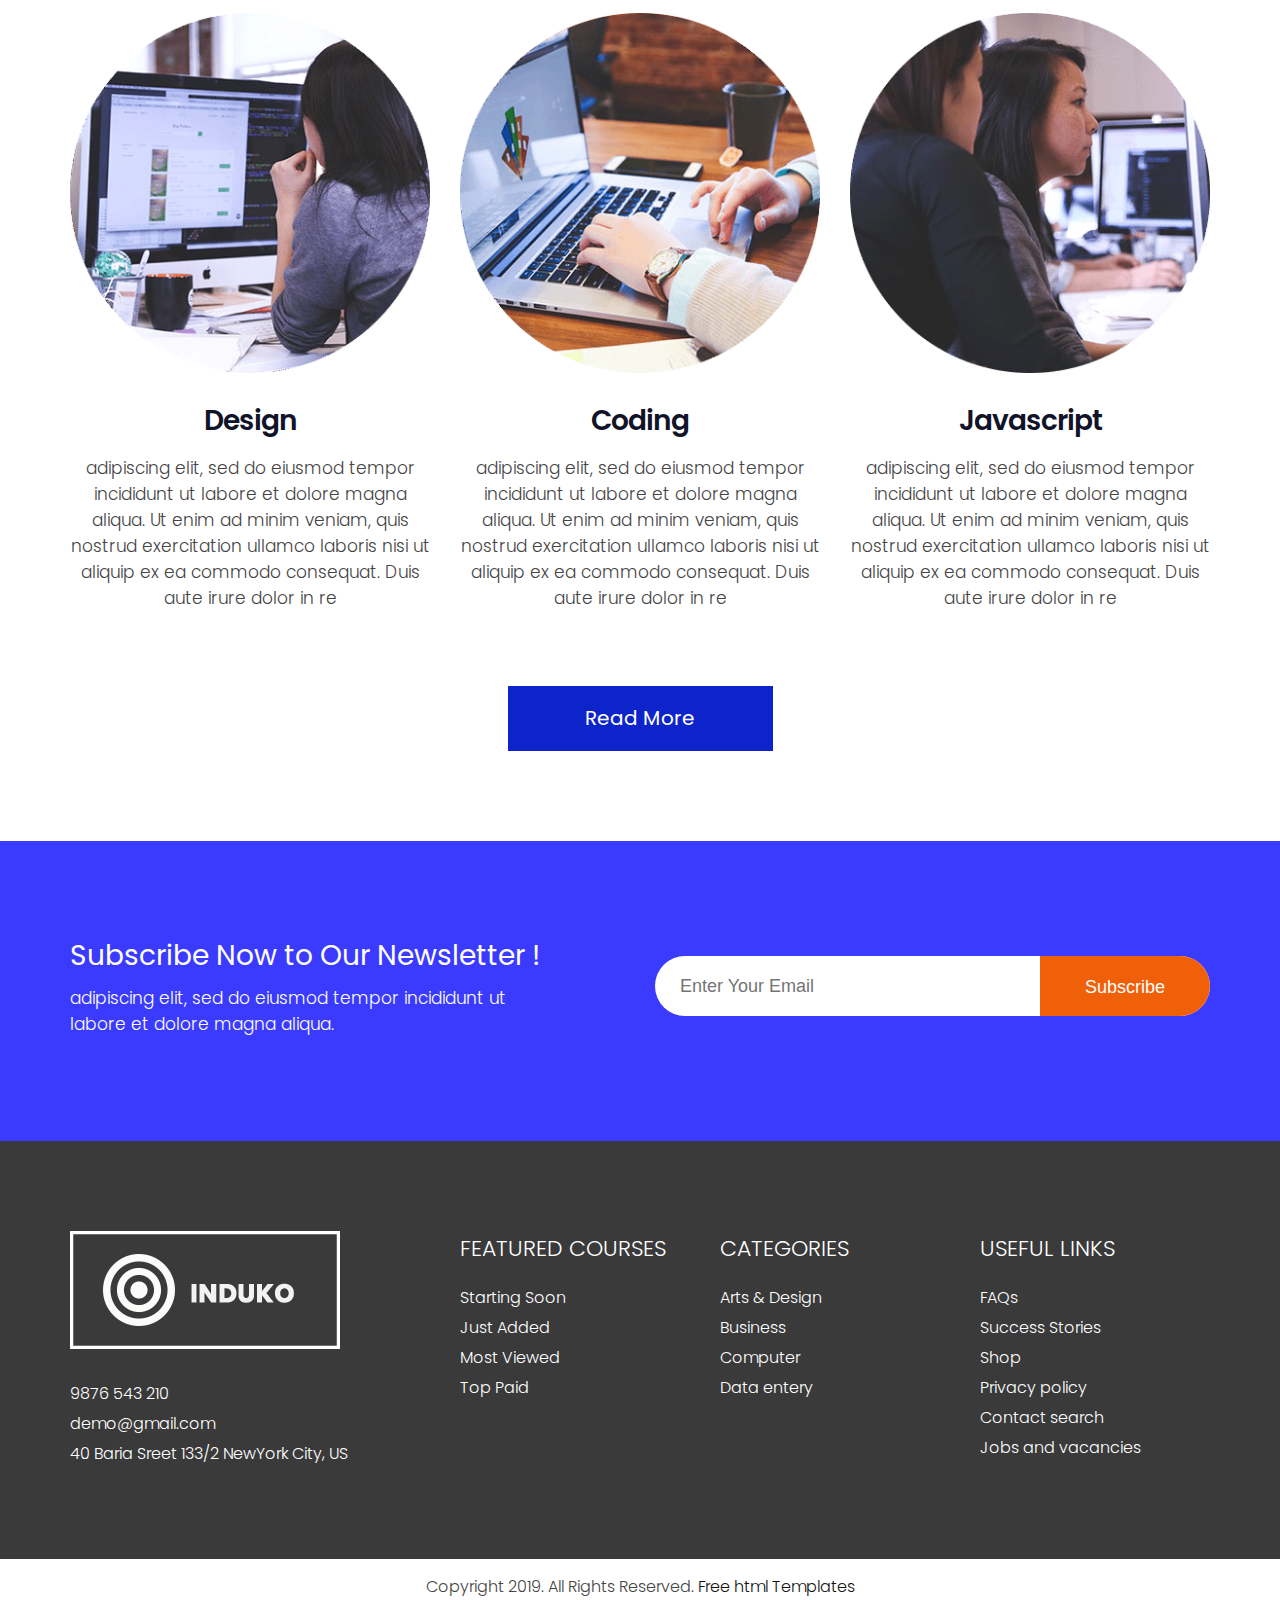
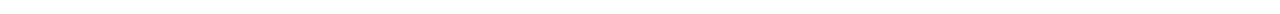
<file: about.html>
<!DOCTYPE html>
<html lang="en">
   <!-- Basic -->
   <meta charset="utf-8">
   <meta http-equiv="X-UA-Compatible" content="IE=edge">
   <!-- Mobile Metas -->
   <meta name="viewport" content="width=device-width, initial-scale=1, shrink-to-fit=no">
   <!-- Site Metas -->
   <title>Induko</title>
   <meta name="keywords" content="">
   <meta name="description" content="">
   <meta name="author" content="">
   <!-- site icon -->
   <link rel="icon" href="images/fevicon.png" type="image/png" />
   <!-- Bootstrap core CSS -->
   <link href="css/bootstrap.css" rel="stylesheet">
   <!-- FontAwesome Icons core CSS -->
   <link href="css/font-awesome.min.css" rel="stylesheet">
   <!-- Custom animate styles for this template -->
   <link href="css/animate.css" rel="stylesheet">
   <!-- Custom styles for this template -->
   <link href="style.css" rel="stylesheet">
   <!-- Responsive styles for this template -->
   <link href="css/responsive.css" rel="stylesheet">
   <!-- Colors for this template -->
   <link href="css/colors.css" rel="stylesheet">
   <!-- light box gallery -->
   <link href="css/ekko-lightbox.css" rel="stylesheet">
   <!--[if lt IE 9]>
   <script src="https://oss.maxcdn.com/libs/html5shiv/3.7.0/html5shiv.js"></script>
   <script src="https://oss.maxcdn.com/libs/respond.js/1.4.2/respond.min.js"></script>
   <![endif]-->
   </head>
   <body id="inner_page">
      <!-- header -->
      <header class="header">

        <div class="header_top_section">
           <div class="container">
              <div class="row">
               <div class="col-lg-3">
                  <div class="full">
                     <div class="logo">
                        <a href="index.html"><img src="images/logo.png" alt="#" /></a>
                     </div>
                  </div>
               </div>
               <div class="col-lg-9 site_information">
                  <div class="full">
                     <div class="main_menu">
                        <nav class="navbar navbar-inverse navbar-toggleable-md">
                           <button class="navbar-toggler" type="button" data-toggle="collapse" data-target="#cloapediamenu" aria-controls="cloapediamenu" aria-expanded="false" aria-label="Toggle navigation">
                           <span class="float-left">Menu</span>
                           <span class="float-right"><i class="fa fa-bars"></i> <i class="fa fa-close"></i></span>
                           </button>
                           <div class="collapse navbar-collapse justify-content-md-center" id="cloapediamenu">
                              <ul class="navbar-nav">
                                 <li class="nav-item active">
                                    <a class="nav-link" href="index.html">Home</a>
                                 </li>
                                 <li class="nav-item">
                                    <a class="nav-link color-aqua-hover" href="about.html">About</a>
                                 </li>
                                 <li class="nav-item">
                                    <a class="nav-link color-aqua-hover" href="coaching.html">Coaching</a>
                                 </li>
                                 <li class="nav-item">
                                    <a class="nav-link color-grey-hover" href="time.html">Time</a>
                                 </li>
                                 <li class="nav-item">
                                    <a class="nav-link color-grey-hover" href="contact.html">Contact Us</a>
                                 </li>
                                 <li class="nav-item">
                                    <a class="nav-link color-grey-hover" href="contact.html">Login</a>
                                 </li>
                              </ul>
                              <ul class="navbar-nav">
                                 <li class="nav-item">
                                    <a class="nav-link" href="#"><img src="images/search_icon.png" alt="#" /></a>
                                 </li>
                              </ul>
                           </div>
                        </nav>
                     </div>
                  </div>
               </div>
            </div>
           </div>
        </div>

      </header>
      <!-- end header -->
      
      <!-- section -->
      <section class="main_full inner_page">
        <div class="container-fluid">
          <div class="row">
             <div class="full">
               <h3>About us</h3>    
             </div>
          </div>
        </div>
      </section>
      <!-- end section -->
    
     <!-- about section -->
      <section class="layout_padding section about_dottat">
         <div class="container">
            <div class="row">
               <div class="col-lg-12 text_align_center">
                  <div class="full">
                     <p class="large">Lorem ipsum dolor sit amet, consectetur adipiscing elit, sed do eiusmod tempor incididunt ut labore et dolore magna aliqua. Ut enim ad minim veniam, quis nostrud exercitation ullamco laboris nisi ut aliquip ex ea commodo</p>
                  </div>
               </div>
               <div class="col-md-12">
                  <div class="about_img margin_top_30  text_align_center">
                     <img src="images/ab_img.png" alt="#" />
                  </div>
               </div>
            </div>
         </div>
      </section>
      <!-- end about section -->

      <!-- section -->
      <section class="layout_padding section">
         <div class="container">
            <div class="row">
               <div class="col-lg-12 text_align_center">
                  <div class="full heading_s1">
                     <h2>Our Courses</h2>
                  </div>
                  <div class="full">
                     <p class="large">Lorem ipsum dolor sit amet, consectetur adipiscing elit, sed do eiusmod tempor incididunt ut labore et dolore magna aliqua. Ut enim ad minim veniam, quis nostrud exercitation ullamco laboris nisi ut aliquip ex ea commodo</p>
                  </div>
               </div>
            </div>
            <div class="row">

              <div class="col-md-4 text_align_center">
                 <div class="cours">
                   <img class="img-responsive" src="images/cour1.png" alt="#" />
                 </div>
                 <h3>Design</h3>
                 <p>adipiscing elit, sed do eiusmod tempor incididunt ut labore et dolore magna aliqua. Ut enim ad minim veniam, quis nostrud exercitation ullamco laboris nisi ut aliquip ex ea commodo consequat. Duis aute irure dolor in re</p>
              </div>  

              <div class="col-md-4 text_align_center">
                 <div class="cours">
                   <img class="img-responsive" src="images/cour2.png" alt="#" />
                 </div>
                 <h3>Coding</h3>
                 <p>adipiscing elit, sed do eiusmod tempor incididunt ut labore et dolore magna aliqua. Ut enim ad minim veniam, quis nostrud exercitation ullamco laboris nisi ut aliquip ex ea commodo consequat. Duis aute irure dolor in re</p>
              </div> 

              <div class="col-md-4 text_align_center">
                 <div class="cours">
                   <img class="img-responsive" src="images/cour3.png" alt="#" />
                 </div>
                 <h3>Javascript</h3>
                 <p>adipiscing elit, sed do eiusmod tempor incididunt ut labore et dolore magna aliqua. Ut enim ad minim veniam, quis nostrud exercitation ullamco laboris nisi ut aliquip ex ea commodo consequat. Duis aute irure dolor in re</p>
              </div> 

            </div>
            <div class="row">
               <div class="col-md-12">
                  <div class="full center">
                      <a class="blue_bt" href="#">Read More</a>
                  </div>
               </div>
            </div>
         </div>
      </section>
      <!-- end section -->
  
      <!-- section -->
      <section class="section blue_pattern_bg" style="background-color: #3b3bff;">
         <div class="container">
            <div class="row">
               <div class="col-md-6">
                  <div class="full">
                     <h4>Subscribe Now to Our Newsletter !</h4>
                     <p>adipiscing elit, sed do eiusmod tempor incididunt ut<br>labore et dolore magna aliqua.</p>
                  </div>
               </div>
               <div class="col-md-6">
                 <div class="form_subribe">
                    <form>
                       <input type="email" name="email" placeholder="Enter Your Email" />
                       <button>Subscribe</button>
                    </form>
                 </div>
               </div>
            </div>
         </div>
      </section>
      <!-- end section -->
     
      <!-- footer -->
      <footer class="footer layout_padding">
         <div class="container">
            <div class="row">

               <div class="col-md-4 col-sm-12">
                  <a href="index.html"><img class="img-responsive" src="images/logo_footer.png" alt="#" /></a>
                  <div class="footer_link_heading">
                     <div class="footer_menu margin_top_30">
                     <ul>
                        <li><a href="tel:9876543210">9876 543 210</a></li>
                        <li><a href="#">demo@gmail.com</a></li>
                        <li><a href="#">40 Baria Sreet 133/2 NewYork City, US</a></li>
                     </ul>
                  </div>
                  </div>
               </div>
               
               <div class="col-md-8">
                 <div class="row">
                    <div class="col-md-4 col-sm-12">
                  <div class="footer_link_heading">
                     <h3>FEATURED COURSES</h3>
                  </div>
                  <div class="footer_menu">
                     <ul>
                        <li><a href="#">Starting Soon</a></li>
                        <li><a href="#">Just Added</a></li>
                        <li><a href="#">Most Viewed</a></li>
                        <li><a href="#">Top Paid</a></li>
                     </ul>
                  </div>
               </div>

               <div class="col-md-4 col-sm-12">
                  <div class="footer_link_heading">
                     <h3>CATEGORIES</h3>
                  </div>
                  <div class="footer_menu">
                    <ul>
                       <li><a href="#">Arts & Design</a></li>
                       <li><a href="#">Business</a></li>
                       <li><a href="#">Computer</a></li>
                       <li><a href="#">Data entery</a></li>
                    </ul>
                  </div>
               </div>
               
               <div class="col-md-4 col-sm-12">
                  <div class="footer_link_heading">
                     <h3>USEFUL LINKS</h3>
                  </div>
                  <div class="footer_menu">
                    <ul>
                       <li><a href="#">FAQs</a></li>
                       <li><a href="#">Success Stories</a></li>
                       <li><a href="#">Shop</a></li>
                       <li><a href="#">Privacy policy</a></li>
                       <li><a href="#">Contact search</a></li>
                       <li><a href="#">Jobs and vacancies</a></li>
                    </ul>
                  </div>
               </div>
                 </div>
               </div>
               
            </div>
         </div>
      </footer>
      <div class="cpy">
        <div class="container">
           <div class="row">
             <div class="col-md-12">
               <p>Copyright 2019. All Rights Reserved.<a href="https://html.design/"> Free html Templates</a></p>
             </div>
           </div>
        </div>
      </div>
      <!-- end footer -->
      <!-- Core JavaScript
         ================================================== -->
      <script src="js/jquery.min.js"></script>
      <script src="js/tether.min.js"></script>
      <script src="js/bootstrap.min.js"></script>
      <script src="js/parallax.js"></script>
      <script src="js/animate.js"></script>
      <script src="js/ekko-lightbox.js"></script>
      <script src="js/custom.js"></script>
   </body>
</html>
</file>
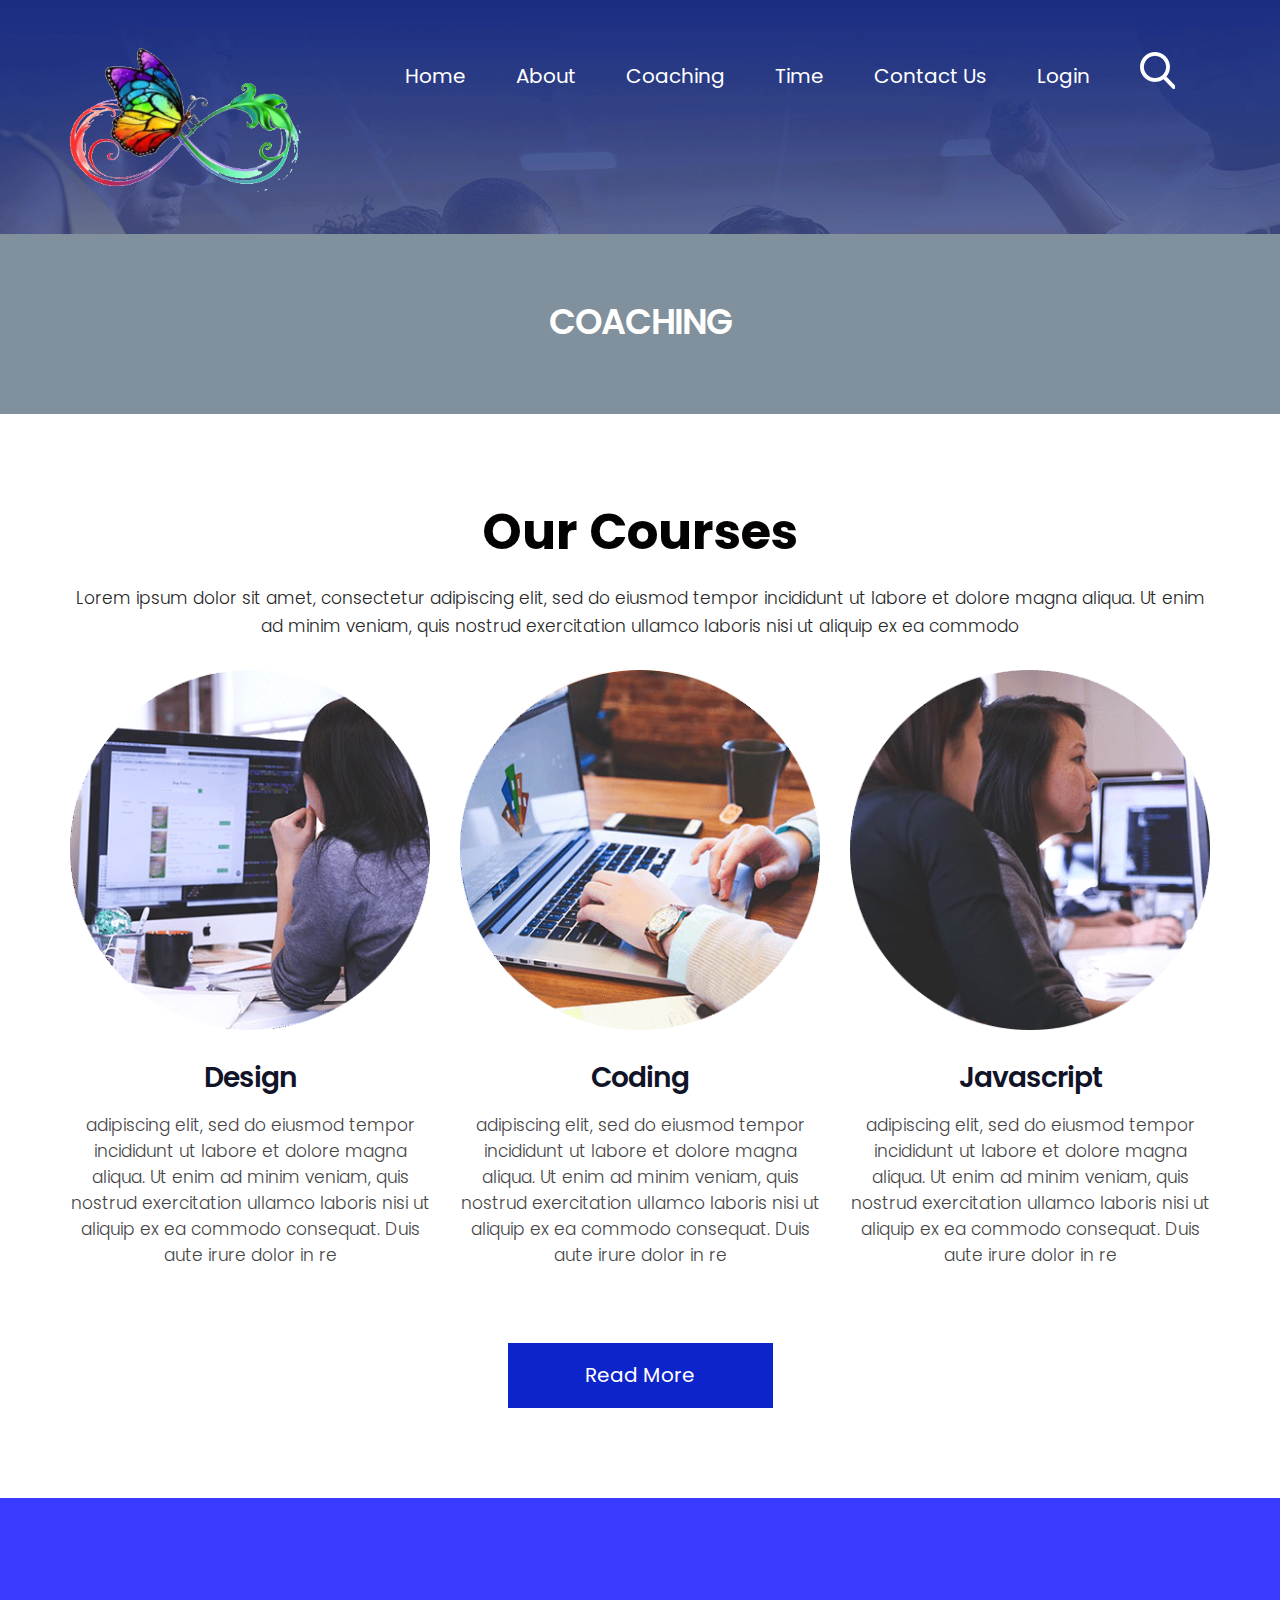
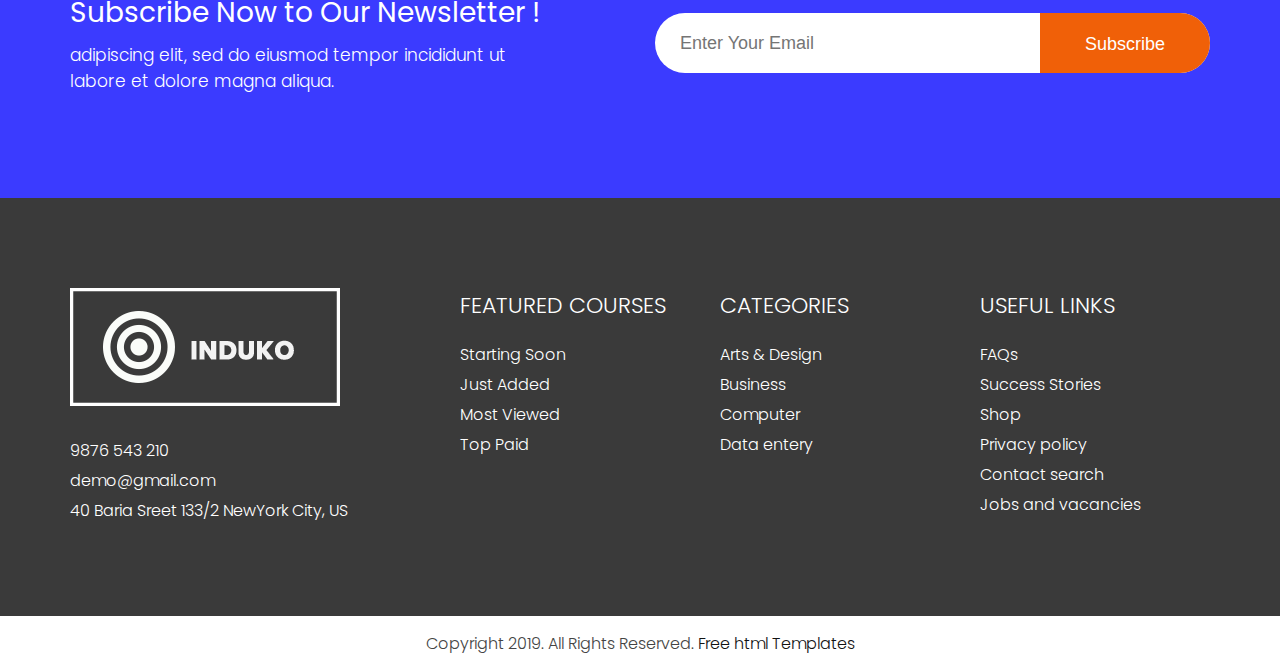
<file: coaching.html>
<!DOCTYPE html>
<html lang="en">
   <!-- Basic -->
   <meta charset="utf-8">
   <meta http-equiv="X-UA-Compatible" content="IE=edge">
   <!-- Mobile Metas -->
   <meta name="viewport" content="width=device-width, initial-scale=1, shrink-to-fit=no">
   <!-- Site Metas -->
   <title>Induko</title>
   <meta name="keywords" content="">
   <meta name="description" content="">
   <meta name="author" content="">
   <!-- site icon -->
   <link rel="icon" href="images/fevicon.png" type="image/png" />
   <!-- Bootstrap core CSS -->
   <link href="css/bootstrap.css" rel="stylesheet">
   <!-- FontAwesome Icons core CSS -->
   <link href="css/font-awesome.min.css" rel="stylesheet">
   <!-- Custom animate styles for this template -->
   <link href="css/animate.css" rel="stylesheet">
   <!-- Custom styles for this template -->
   <link href="style.css" rel="stylesheet">
   <!-- Responsive styles for this template -->
   <link href="css/responsive.css" rel="stylesheet">
   <!-- Colors for this template -->
   <link href="css/colors.css" rel="stylesheet">
   <!-- light box gallery -->
   <link href="css/ekko-lightbox.css" rel="stylesheet">
   <!--[if lt IE 9]>
   <script src="https://oss.maxcdn.com/libs/html5shiv/3.7.0/html5shiv.js"></script>
   <script src="https://oss.maxcdn.com/libs/respond.js/1.4.2/respond.min.js"></script>
   <![endif]-->
   </head>
   <body id="inner_page">
      <!-- header -->
      <header class="header">

        <div class="header_top_section">
           <div class="container">
              <div class="row">
               <div class="col-lg-3">
                  <div class="full">
                     <div class="logo">
                        <a href="index.html"><img src="images/logo.png" alt="#" /></a>
                     </div>
                  </div>
               </div>
               <div class="col-lg-9 site_information">
                  <div class="full">
                     <div class="main_menu">
                        <nav class="navbar navbar-inverse navbar-toggleable-md">
                           <button class="navbar-toggler" type="button" data-toggle="collapse" data-target="#cloapediamenu" aria-controls="cloapediamenu" aria-expanded="false" aria-label="Toggle navigation">
                           <span class="float-left">Menu</span>
                           <span class="float-right"><i class="fa fa-bars"></i> <i class="fa fa-close"></i></span>
                           </button>
                           <div class="collapse navbar-collapse justify-content-md-center" id="cloapediamenu">
                              <ul class="navbar-nav">
                                 <li class="nav-item active">
                                    <a class="nav-link" href="index.html">Home</a>
                                 </li>
                                 <li class="nav-item">
                                    <a class="nav-link color-aqua-hover" href="about.html">About</a>
                                 </li>
                                 <li class="nav-item">
                                    <a class="nav-link color-aqua-hover" href="coaching.html">Coaching</a>
                                 </li>
                                 <li class="nav-item">
                                    <a class="nav-link color-grey-hover" href="time.html">Time</a>
                                 </li>
                                 <li class="nav-item">
                                    <a class="nav-link color-grey-hover" href="contact.html">Contact Us</a>
                                 </li>
                                 <li class="nav-item">
                                    <a class="nav-link color-grey-hover" href="contact.html">Login</a>
                                 </li>
                              </ul>
                              <ul class="navbar-nav">
                                 <li class="nav-item">
                                    <a class="nav-link" href="#"><img src="images/search_icon.png" alt="#" /></a>
                                 </li>
                              </ul>
                           </div>
                        </nav>
                     </div>
                  </div>
               </div>
            </div>
           </div>
        </div>

      </header>
      <!-- end header -->
      
      <!-- section -->
      <section class="main_full inner_page">
        <div class="container-fluid">
          <div class="row">
             <div class="full">
               <h3>Coaching</h3>    
             </div>
          </div>
        </div>
      </section>
      <!-- end section -->

      <!-- section -->
      <section class="layout_padding section">
         <div class="container">
            <div class="row">
               <div class="col-lg-12 text_align_center">
                  <div class="full heading_s1">
                     <h2>Our Courses</h2>
                  </div>
                  <div class="full">
                     <p class="large">Lorem ipsum dolor sit amet, consectetur adipiscing elit, sed do eiusmod tempor incididunt ut labore et dolore magna aliqua. Ut enim ad minim veniam, quis nostrud exercitation ullamco laboris nisi ut aliquip ex ea commodo</p>
                  </div>
               </div>
            </div>
            <div class="row">

              <div class="col-md-4 text_align_center">
                 <div class="cours">
                   <img class="img-responsive" src="images/cour1.png" alt="#" />
                 </div>
                 <h3>Design</h3>
                 <p>adipiscing elit, sed do eiusmod tempor incididunt ut labore et dolore magna aliqua. Ut enim ad minim veniam, quis nostrud exercitation ullamco laboris nisi ut aliquip ex ea commodo consequat. Duis aute irure dolor in re</p>
              </div>  

              <div class="col-md-4 text_align_center">
                 <div class="cours">
                   <img class="img-responsive" src="images/cour2.png" alt="#" />
                 </div>
                 <h3>Coding</h3>
                 <p>adipiscing elit, sed do eiusmod tempor incididunt ut labore et dolore magna aliqua. Ut enim ad minim veniam, quis nostrud exercitation ullamco laboris nisi ut aliquip ex ea commodo consequat. Duis aute irure dolor in re</p>
              </div> 

              <div class="col-md-4 text_align_center">
                 <div class="cours">
                   <img class="img-responsive" src="images/cour3.png" alt="#" />
                 </div>
                 <h3>Javascript</h3>
                 <p>adipiscing elit, sed do eiusmod tempor incididunt ut labore et dolore magna aliqua. Ut enim ad minim veniam, quis nostrud exercitation ullamco laboris nisi ut aliquip ex ea commodo consequat. Duis aute irure dolor in re</p>
              </div> 

            </div>
            <div class="row">
               <div class="col-md-12">
                  <div class="full center">
                      <a class="blue_bt" href="#">Read More</a>
                  </div>
               </div>
            </div>
         </div>
      </section>
      <!-- end section -->
  
      <!-- section -->
      <section class="section blue_pattern_bg" style="background-color: #3b3bff;">
         <div class="container">
            <div class="row">
               <div class="col-md-6">
                  <div class="full">
                     <h4>Subscribe Now to Our Newsletter !</h4>
                     <p>adipiscing elit, sed do eiusmod tempor incididunt ut<br>labore et dolore magna aliqua.</p>
                  </div>
               </div>
               <div class="col-md-6">
                 <div class="form_subribe">
                    <form>
                       <input type="email" name="email" placeholder="Enter Your Email" />
                       <button>Subscribe</button>
                    </form>
                 </div>
               </div>
            </div>
         </div>
      </section>
      <!-- end section -->
     
      <!-- footer -->
      <footer class="footer layout_padding">
         <div class="container">
            <div class="row">

               <div class="col-md-4 col-sm-12">
                  <a href="index.html"><img class="img-responsive" src="images/logo_footer.png" alt="#" /></a>
                  <div class="footer_link_heading">
                     <div class="footer_menu margin_top_30">
                     <ul>
                        <li><a href="tel:9876543210">9876 543 210</a></li>
                        <li><a href="#">demo@gmail.com</a></li>
                        <li><a href="#">40 Baria Sreet 133/2 NewYork City, US</a></li>
                     </ul>
                  </div>
                  </div>
               </div>
               
               <div class="col-md-8">
                 <div class="row">
                    <div class="col-md-4 col-sm-12">
                  <div class="footer_link_heading">
                     <h3>FEATURED COURSES</h3>
                  </div>
                  <div class="footer_menu">
                     <ul>
                        <li><a href="#">Starting Soon</a></li>
                        <li><a href="#">Just Added</a></li>
                        <li><a href="#">Most Viewed</a></li>
                        <li><a href="#">Top Paid</a></li>
                     </ul>
                  </div>
               </div>

               <div class="col-md-4 col-sm-12">
                  <div class="footer_link_heading">
                     <h3>CATEGORIES</h3>
                  </div>
                  <div class="footer_menu">
                    <ul>
                       <li><a href="#">Arts & Design</a></li>
                       <li><a href="#">Business</a></li>
                       <li><a href="#">Computer</a></li>
                       <li><a href="#">Data entery</a></li>
                    </ul>
                  </div>
               </div>
               
               <div class="col-md-4 col-sm-12">
                  <div class="footer_link_heading">
                     <h3>USEFUL LINKS</h3>
                  </div>
                  <div class="footer_menu">
                    <ul>
                       <li><a href="#">FAQs</a></li>
                       <li><a href="#">Success Stories</a></li>
                       <li><a href="#">Shop</a></li>
                       <li><a href="#">Privacy policy</a></li>
                       <li><a href="#">Contact search</a></li>
                       <li><a href="#">Jobs and vacancies</a></li>
                    </ul>
                  </div>
               </div>
                 </div>
               </div>
               
            </div>
         </div>
      </footer>
      <div class="cpy">
        <div class="container">
           <div class="row">
             <div class="col-md-12">
               <p>Copyright 2019. All Rights Reserved.<a href="https://html.design/"> Free html Templates</a></p>
             </div>
           </div>
        </div>
      </div>
      <!-- end footer -->
      <!-- Core JavaScript
         ================================================== -->
      <script src="js/jquery.min.js"></script>
      <script src="js/tether.min.js"></script>
      <script src="js/bootstrap.min.js"></script>
      <script src="js/parallax.js"></script>
      <script src="js/animate.js"></script>
      <script src="js/ekko-lightbox.js"></script>
      <script src="js/custom.js"></script>
   </body>
</html>
</file>
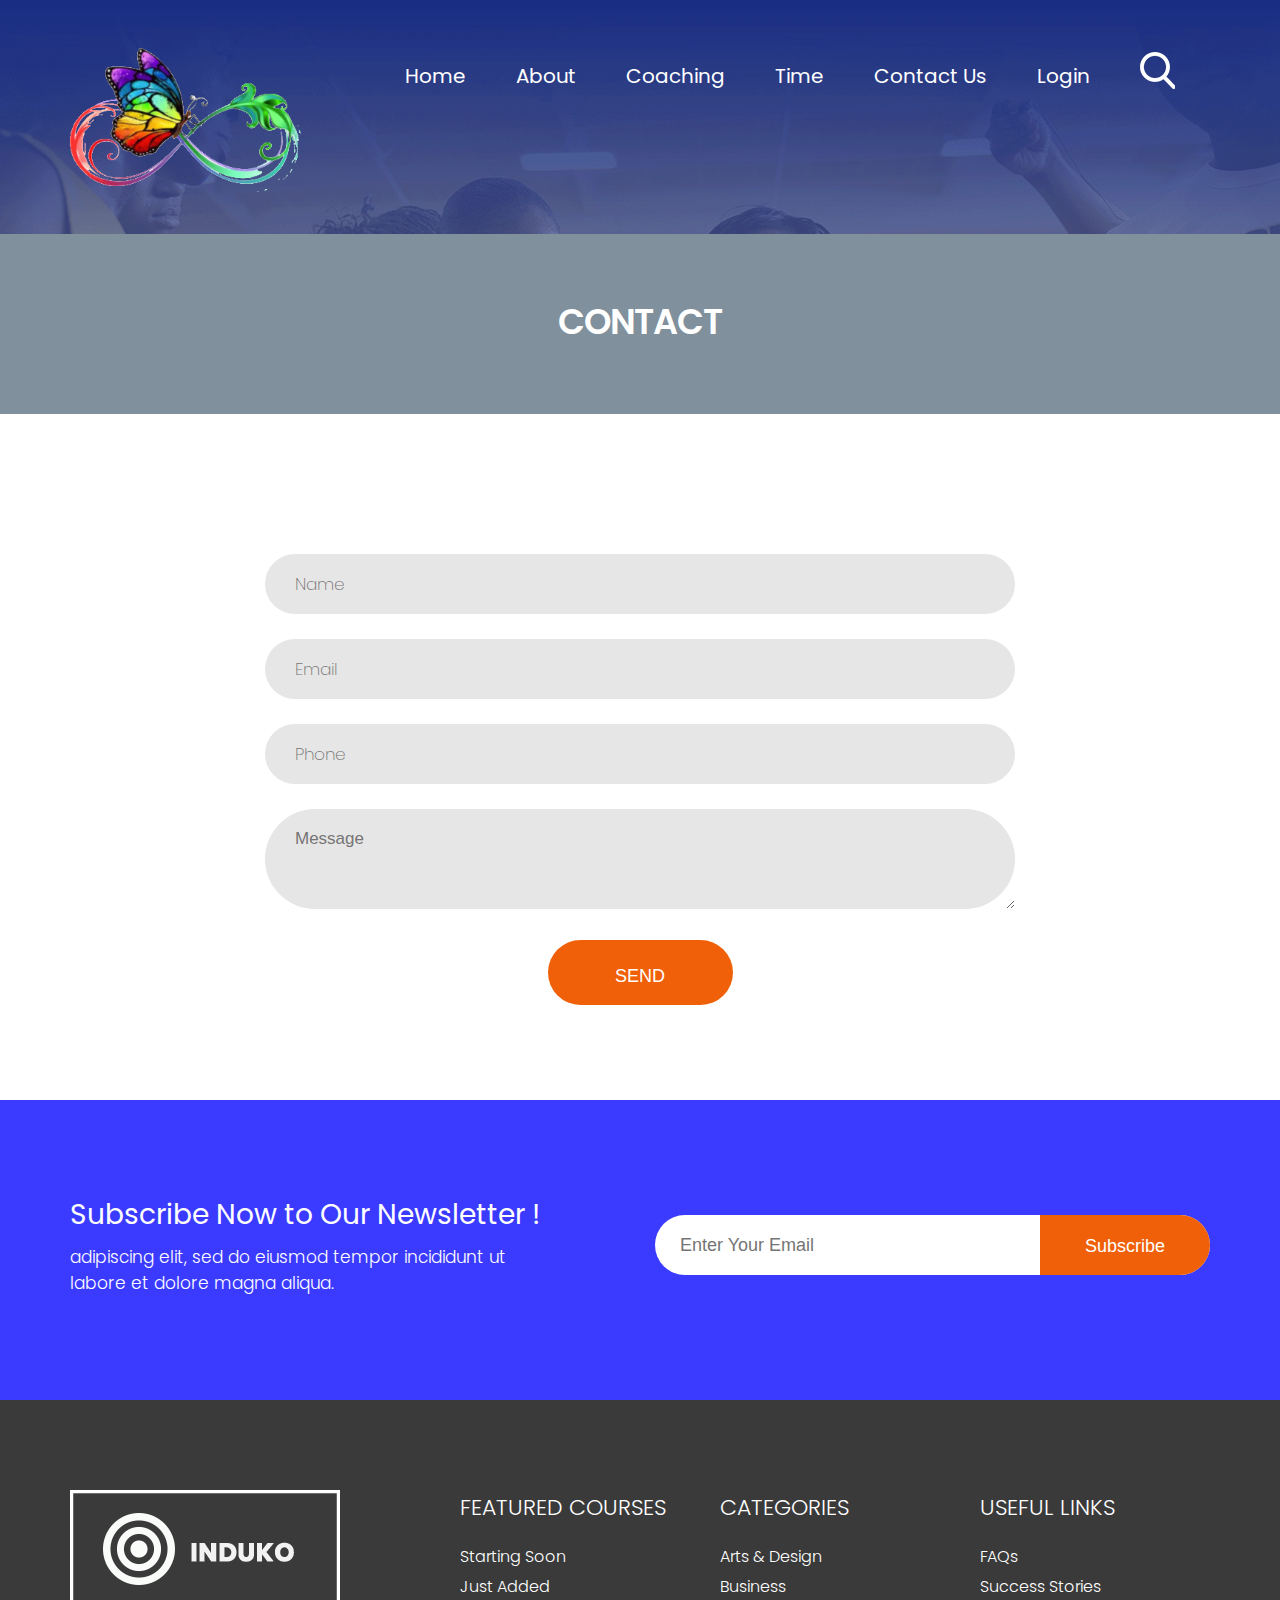
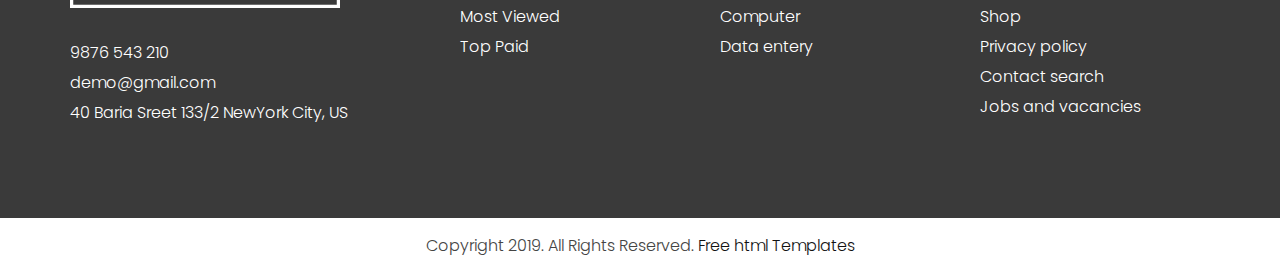
<file: contact.html>
<!DOCTYPE html>
<html lang="en">
   <!-- Basic -->
   <meta charset="utf-8">
   <meta http-equiv="X-UA-Compatible" content="IE=edge">
   <!-- Mobile Metas -->
   <meta name="viewport" content="width=device-width, initial-scale=1, shrink-to-fit=no">
   <!-- Site Metas -->
   <title>Induko</title>
   <meta name="keywords" content="">
   <meta name="description" content="">
   <meta name="author" content="">
   <!-- site icon -->
   <link rel="icon" href="images/fevicon.png" type="image/png" />
   <!-- Bootstrap core CSS -->
   <link href="css/bootstrap.css" rel="stylesheet">
   <!-- FontAwesome Icons core CSS -->
   <link href="css/font-awesome.min.css" rel="stylesheet">
   <!-- Custom animate styles for this template -->
   <link href="css/animate.css" rel="stylesheet">
   <!-- Custom styles for this template -->
   <link href="style.css" rel="stylesheet">
   <!-- Responsive styles for this template -->
   <link href="css/responsive.css" rel="stylesheet">
   <!-- Colors for this template -->
   <link href="css/colors.css" rel="stylesheet">
   <!-- light box gallery -->
   <link href="css/ekko-lightbox.css" rel="stylesheet">
   <!--[if lt IE 9]>
   <script src="https://oss.maxcdn.com/libs/html5shiv/3.7.0/html5shiv.js"></script>
   <script src="https://oss.maxcdn.com/libs/respond.js/1.4.2/respond.min.js"></script>
   <![endif]-->
   </head>
   <body id="inner_page">
      <!-- header -->
      <header class="header">

        <div class="header_top_section">
           <div class="container">
              <div class="row">
               <div class="col-lg-3">
                  <div class="full">
                     <div class="logo">
                        <a href="index.html"><img src="images/logo.png" alt="#" /></a>
                     </div>
                  </div>
               </div>
               <div class="col-lg-9 site_information">
                  <div class="full">
                     <div class="main_menu">
                        <nav class="navbar navbar-inverse navbar-toggleable-md">
                           <button class="navbar-toggler" type="button" data-toggle="collapse" data-target="#cloapediamenu" aria-controls="cloapediamenu" aria-expanded="false" aria-label="Toggle navigation">
                           <span class="float-left">Menu</span>
                           <span class="float-right"><i class="fa fa-bars"></i> <i class="fa fa-close"></i></span>
                           </button>
                           <div class="collapse navbar-collapse justify-content-md-center" id="cloapediamenu">
                              <ul class="navbar-nav">
                                 <li class="nav-item active">
                                    <a class="nav-link" href="index.html">Home</a>
                                 </li>
                                 <li class="nav-item">
                                    <a class="nav-link color-aqua-hover" href="about.html">About</a>
                                 </li>
                                 <li class="nav-item">
                                    <a class="nav-link color-aqua-hover" href="coaching.html">Coaching</a>
                                 </li>
                                 <li class="nav-item">
                                    <a class="nav-link color-grey-hover" href="time.html">Time</a>
                                 </li>
                                 <li class="nav-item">
                                    <a class="nav-link color-grey-hover" href="contact.html">Contact Us</a>
                                 </li>
                                 <li class="nav-item">
                                    <a class="nav-link color-grey-hover" href="contact.html">Login</a>
                                 </li>
                              </ul>
                              <ul class="navbar-nav">
                                 <li class="nav-item">
                                    <a class="nav-link" href="#"><img src="images/search_icon.png" alt="#" /></a>
                                 </li>
                              </ul>
                           </div>
                        </nav>
                     </div>
                  </div>
               </div>
            </div>
           </div>
        </div>

      </header>
      <!-- end header -->
      
      <!-- section -->
      <section class="main_full inner_page">
        <div class="container-fluid">
          <div class="row">
             <div class="full">
               <h3>Contact</h3>    
             </div>
          </div>
        </div>
      </section>
      <!-- end section -->
    
    <!-- section -->
     <section class="layout_padding section">
         <div class="container">
           <div class="row">
               <div class="col-md-12">
                  <div class="contact_section margin_top_30">
                     <div class="row">
                        <div class="col-md-8 offset-md-2">
                           <div class="form_cont">
                               <form action="index.html">
                                  <fieldset>
                                     <div class="field">
                                        <input type="text" name="name" placeholder="Name">
                                     </div>
                                     <div class="field">
                                        <input type="email" name="email" placeholder="Email">
                                     </div>
                                     <div class="field">
                                        <input type="text" name="phone" placeholder="Phone">
                                     </div>
                                     <div class="field">
                                        <textarea placeholder="Message"></textarea>
                                     </div>
                                     <div class="field center">
                                       <button>Send</button>
                                  </div></fieldset>
                               </form>
                           </div>
                        </div>
                     </div>
                  </div>
               </div>
            </div>
         </div>
      </section>
      <!-- end section -->
  
      <!-- section -->
      <section class="section blue_pattern_bg" style="background-color: #3b3bff;">
         <div class="container">
            <div class="row">
               <div class="col-md-6">
                  <div class="full">
                     <h4>Subscribe Now to Our Newsletter !</h4>
                     <p>adipiscing elit, sed do eiusmod tempor incididunt ut<br>labore et dolore magna aliqua.</p>
                  </div>
               </div>
               <div class="col-md-6">
                 <div class="form_subribe">
                    <form>
                       <input type="email" name="email" placeholder="Enter Your Email" />
                       <button>Subscribe</button>
                    </form>
                 </div>
               </div>
            </div>
         </div>
      </section>
      <!-- end section -->
     
      <!-- footer -->
      <footer class="footer layout_padding">
         <div class="container">
            <div class="row">

               <div class="col-md-4 col-sm-12">
                  <a href="index.html"><img class="img-responsive" src="images/logo_footer.png" alt="#" /></a>
                  <div class="footer_link_heading">
                     <div class="footer_menu margin_top_30">
                     <ul>
                        <li><a href="tel:9876543210">9876 543 210</a></li>
                        <li><a href="#">demo@gmail.com</a></li>
                        <li><a href="#">40 Baria Sreet 133/2 NewYork City, US</a></li>
                     </ul>
                  </div>
                  </div>
               </div>
               
               <div class="col-md-8">
                 <div class="row">
                    <div class="col-md-4 col-sm-12">
                  <div class="footer_link_heading">
                     <h3>FEATURED COURSES</h3>
                  </div>
                  <div class="footer_menu">
                     <ul>
                        <li><a href="#">Starting Soon</a></li>
                        <li><a href="#">Just Added</a></li>
                        <li><a href="#">Most Viewed</a></li>
                        <li><a href="#">Top Paid</a></li>
                     </ul>
                  </div>
               </div>

               <div class="col-md-4 col-sm-12">
                  <div class="footer_link_heading">
                     <h3>CATEGORIES</h3>
                  </div>
                  <div class="footer_menu">
                    <ul>
                       <li><a href="#">Arts & Design</a></li>
                       <li><a href="#">Business</a></li>
                       <li><a href="#">Computer</a></li>
                       <li><a href="#">Data entery</a></li>
                    </ul>
                  </div>
               </div>
               
               <div class="col-md-4 col-sm-12">
                  <div class="footer_link_heading">
                     <h3>USEFUL LINKS</h3>
                  </div>
                  <div class="footer_menu">
                    <ul>
                       <li><a href="#">FAQs</a></li>
                       <li><a href="#">Success Stories</a></li>
                       <li><a href="#">Shop</a></li>
                       <li><a href="#">Privacy policy</a></li>
                       <li><a href="#">Contact search</a></li>
                       <li><a href="#">Jobs and vacancies</a></li>
                    </ul>
                  </div>
               </div>
                 </div>
               </div>
               
            </div>
         </div>
      </footer>
      <div class="cpy">
        <div class="container">
           <div class="row">
             <div class="col-md-12">
               <p>Copyright 2019. All Rights Reserved.<a href="https://html.design/"> Free html Templates</a></p>
             </div>
           </div>
        </div>
      </div>
      <!-- end footer -->
      <!-- Core JavaScript
         ================================================== -->
      <script src="js/jquery.min.js"></script>
      <script src="js/tether.min.js"></script>
      <script src="js/bootstrap.min.js"></script>
      <script src="js/parallax.js"></script>
      <script src="js/animate.js"></script>
      <script src="js/ekko-lightbox.js"></script>
      <script src="js/custom.js"></script>
   </body>
</html>
</file>
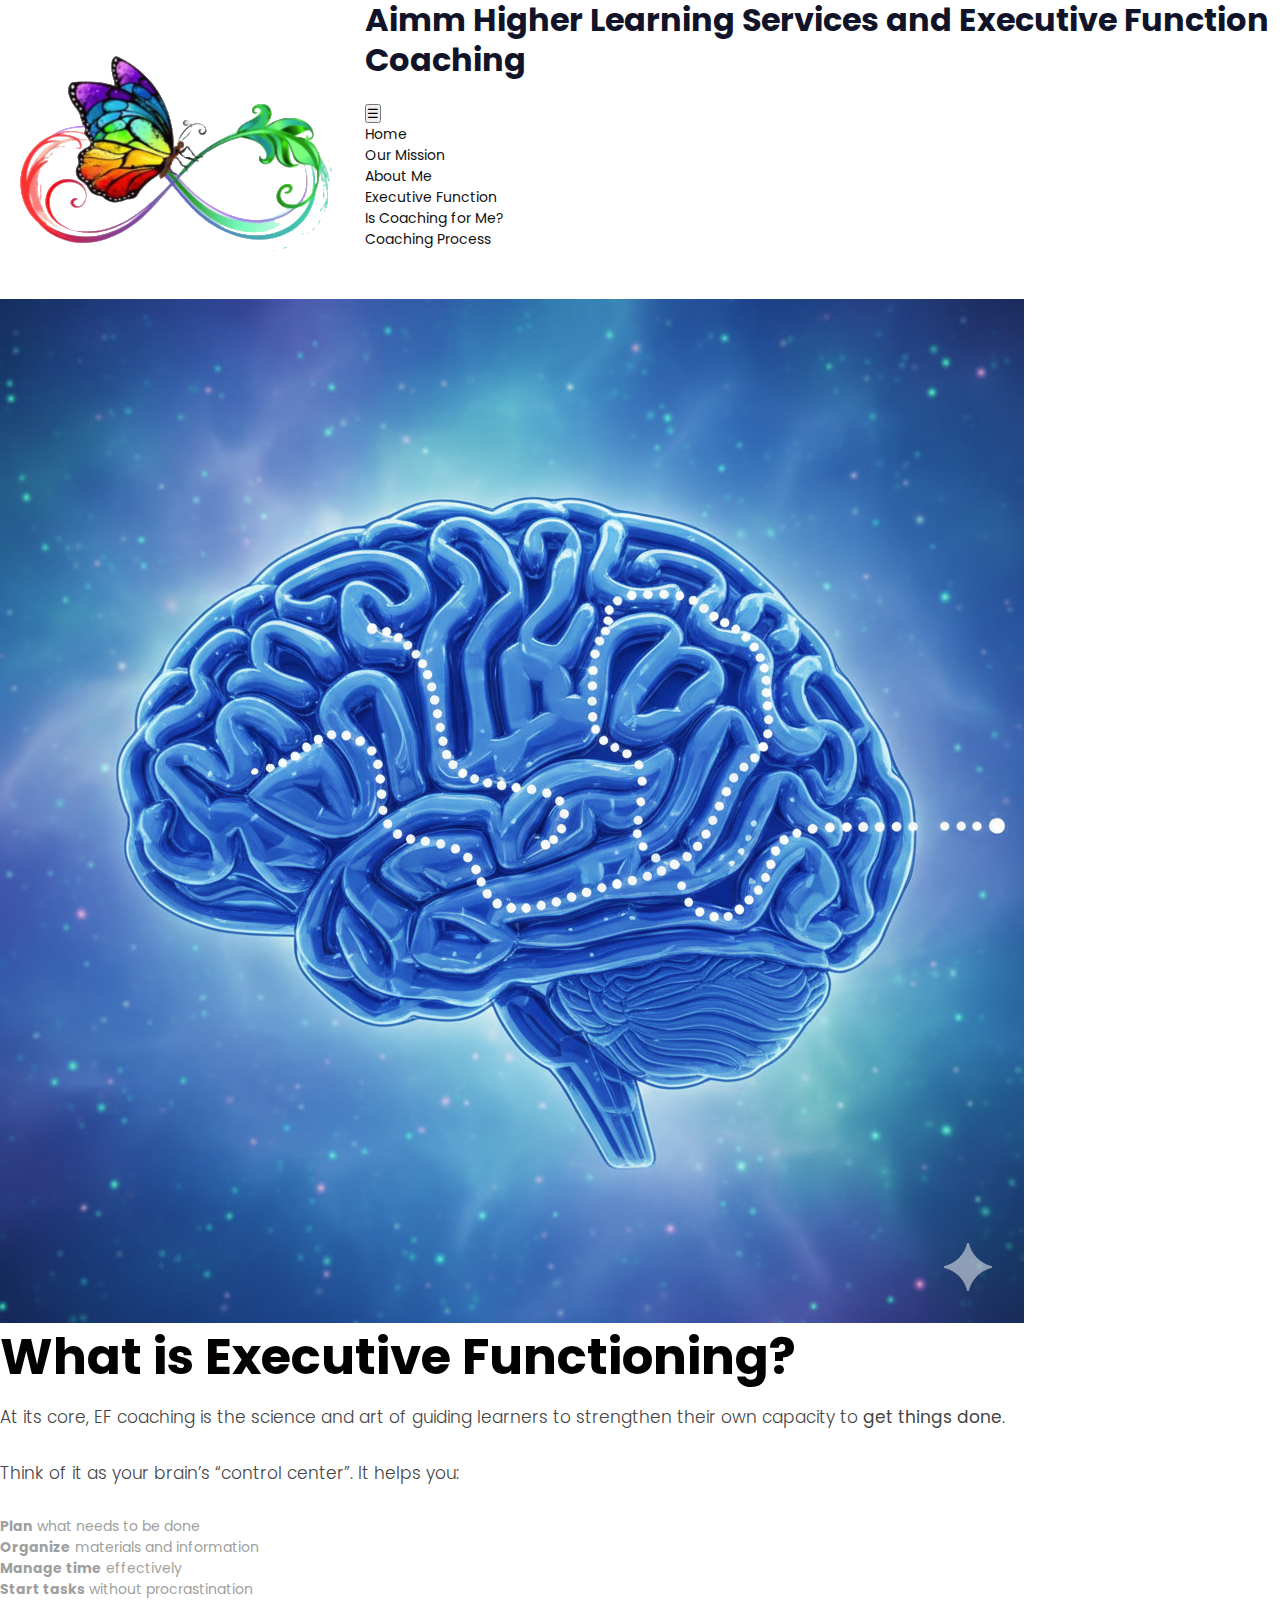
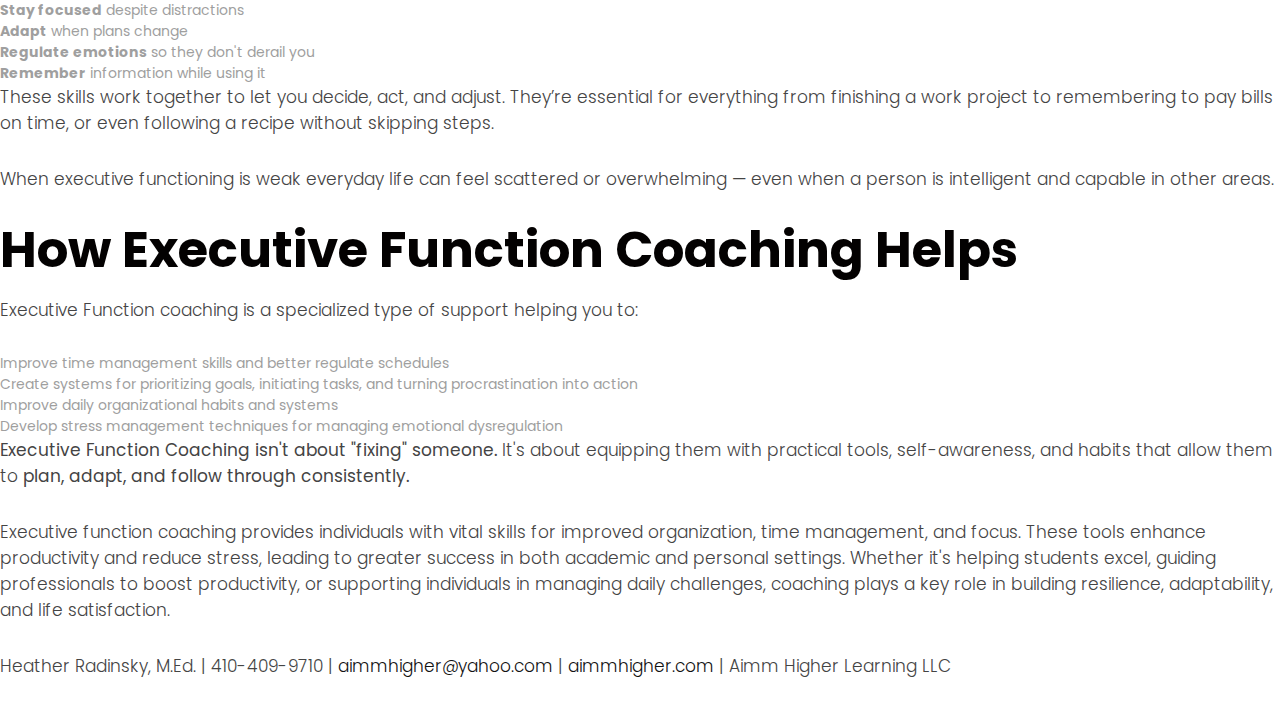
<file: executive.html>
<!DOCTYPE html>
<html lang="en">
<head>
    <meta charset="UTF-8">
    <meta name="viewport" content="width=device-width, initial-scale=1.0">
    <title>Executive Function</title>
    <link rel="stylesheet" href="style.css">
</head>
<body>
<header>
    <div class="header-content">
        <img src="images/logo.png" alt="Site Logo" class="logo">
        <h1>Aimm Higher Learning Services and Executive Function Coaching</h1>
        <button class="menu-toggle" aria-label="Toggle navigation">&#9776;</button>
    </div>
    <nav>
        <ul>
            <li><a href="index.html">Home</a></li>
            <li><a href="mission.html">Our Mission</a></li>
            <li><a href="about.html">About Me</a></li>
            <li><a href="executive.html" class="active">Executive Function</a></li>
            <li><a href="forMe.html">Is Coaching for Me?</a></li>
            <li><a href="coaching.html">Coaching Process</a></li>
        </ul>
    </nav>
</header>

<main>
    <section class="content">
        <img src="images/executive.png" alt="Executive Function Image" class="page-image">
        <div class="text">
            <h2>What is Executive Functioning?</h2>
            <p>At its core, EF coaching is the science and art of guiding learners to strengthen their own
                capacity to <b>get things done</b>.</p>
            <p>Think of it as your brain’s “control center”. It helps you:</p>
            <ul>
                <li><b>Plan</b> what needs to be done</li>
                <li><b>Organize</b> materials and information</li>
                <li><b>Manage time</b> effectively</li>
                <li><b>Start tasks</b> without procrastination</li>
                <li><b>Stay focused</b> despite distractions</li>
                <li><b>Adapt</b> when plans change</li>
                <li><b>Regulate emotions</b> so they don't derail you</li>
                <li><b>Remember</b> information while using it</li>
            </ul>
            <p>These skills work together to let you decide, act, and adjust.
                They’re essential for everything from finishing a work project to remembering to pay bills on
                time, or even following a recipe without skipping steps.</p>
            <p>When executive functioning is weak everyday life can feel scattered or overwhelming — even
                when a person is intelligent and capable in other areas.</p>

            <h2>How Executive Function Coaching Helps</h2>
            <p>Executive Function coaching is a specialized type of support helping you to: </p>
            <ul>
                <li>Improve time management skills and better regulate schedules</li>
                <li>Create systems for prioritizing goals, initiating tasks, and turning procrastination into action</li>
                <li>Improve daily organizational habits and systems</li>
                <li>Develop stress management techniques for managing emotional dysregulation</li>
            </ul>
            <p><b>Executive Function Coaching isn't about "fixing" someone.</b> It's about equipping them with practical tools, self-awareness, and habits that allow them to <b>plan, adapt, and follow through consistently.</b></p>
            <p>Executive function coaching provides individuals with vital skills for improved organization, time management, and focus. These tools enhance productivity and reduce stress, leading to greater success in both academic and personal settings. Whether it's helping students excel, guiding professionals to boost productivity, or supporting individuals in managing daily challenges, coaching plays a key role in building resilience, adaptability, and life satisfaction.</p>

        </div>
    </section>
</main>

<footer>
    <p>Heather Radinsky, M.Ed. | 410-409-9710 | <a href="mailto:aimmhigher@yahoo.com">aimmhigher@yahoo.com</a> | <a href="http://aimmhigher.com">aimmhigher.com</a> | Aimm Higher Learning LLC</p>
</footer>
<script src="script.js"></script>
</body>
</html>
</file>
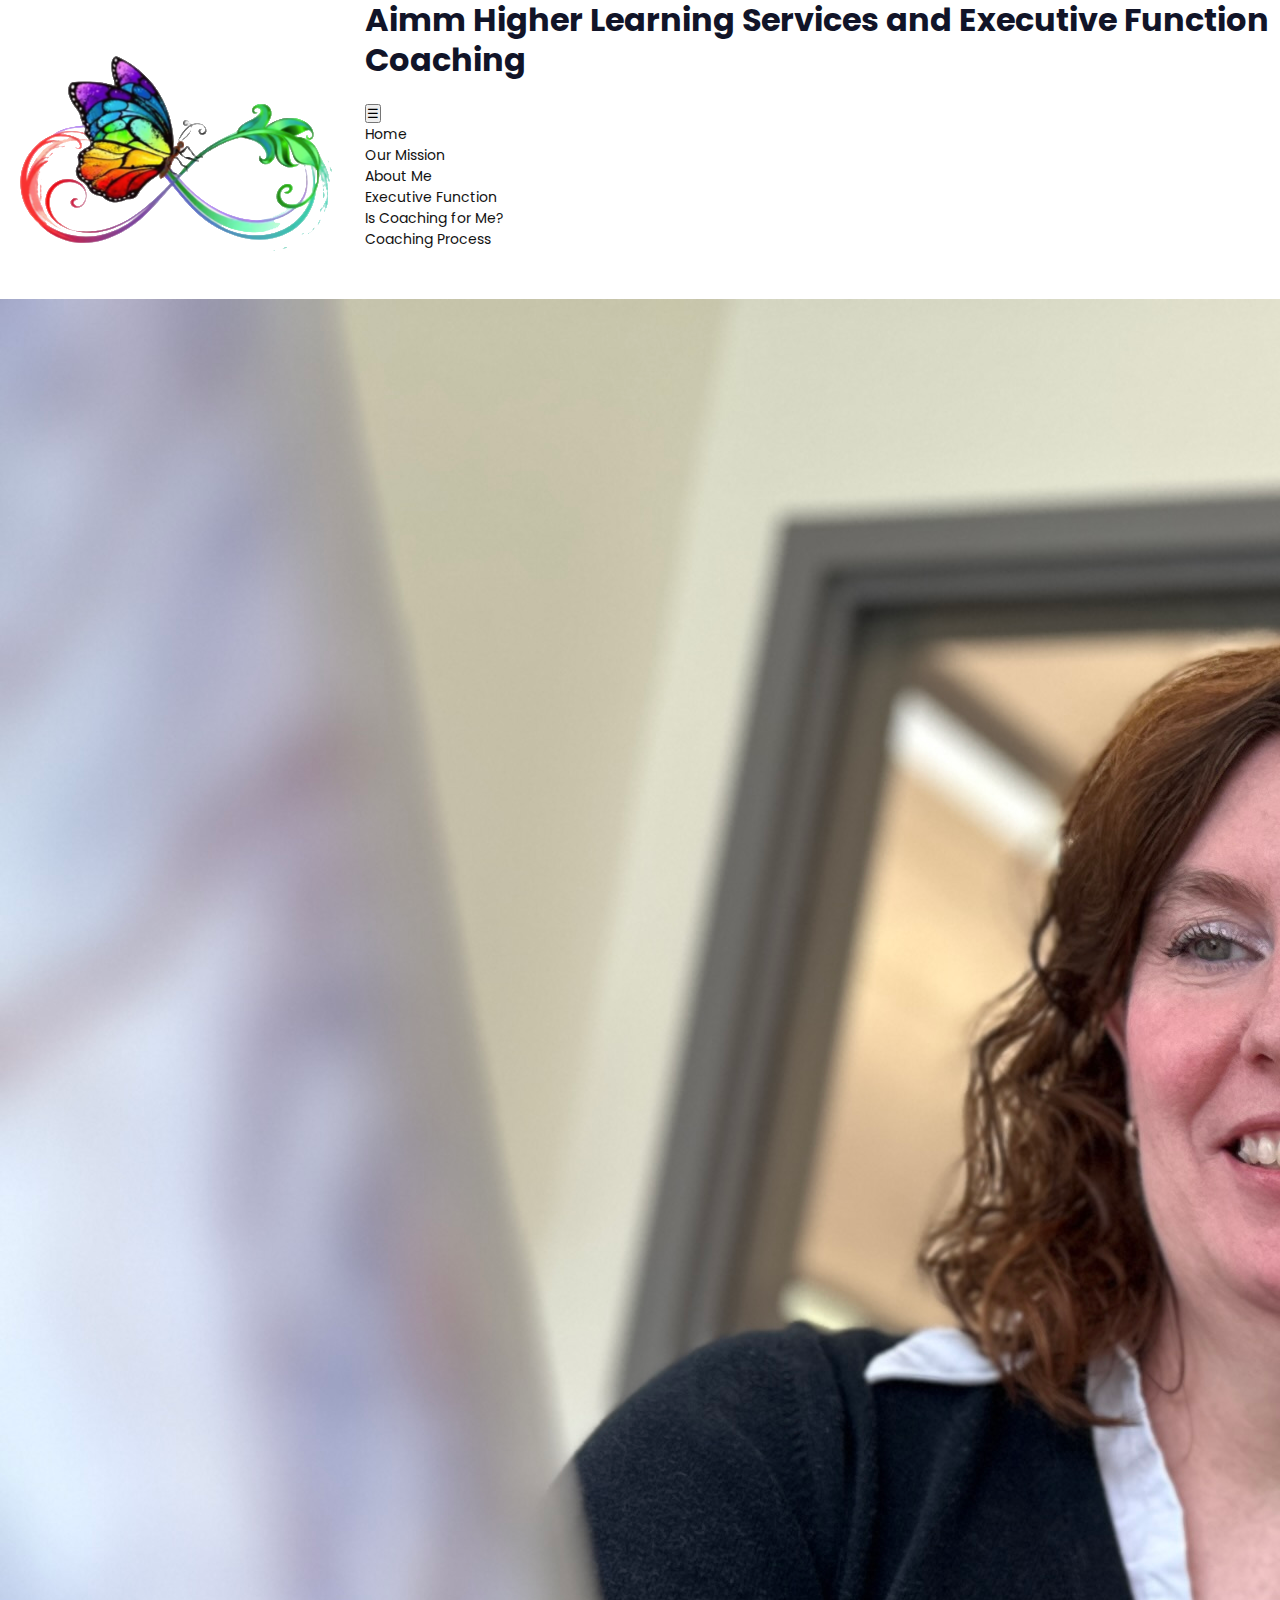
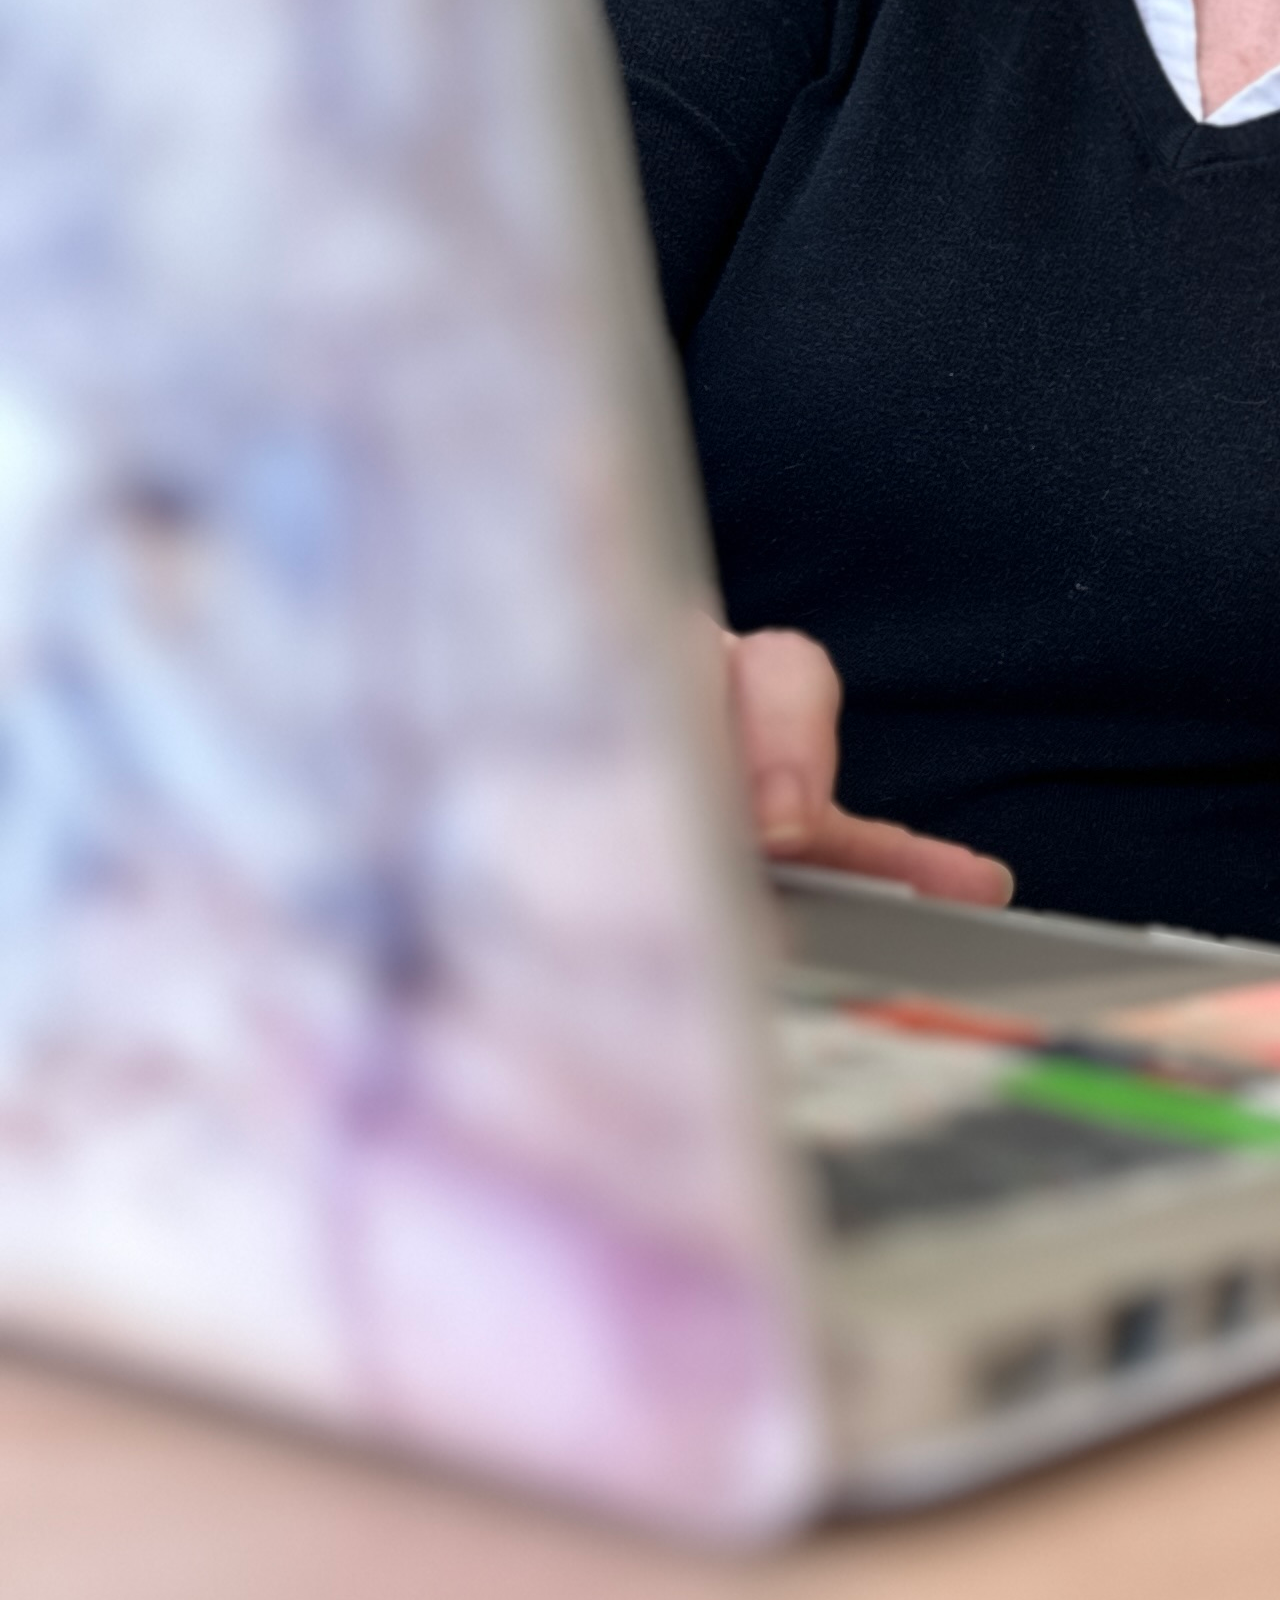
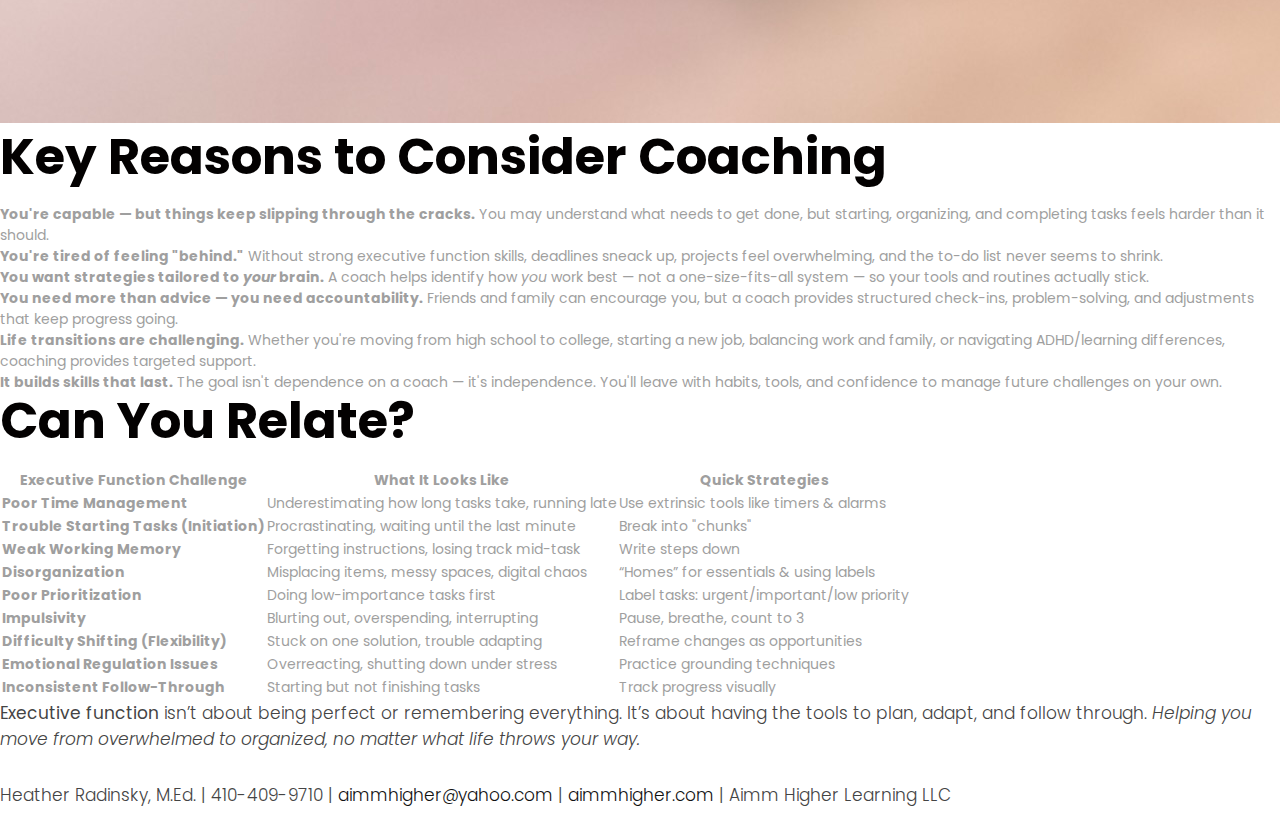
<file: forMe.html>
<!DOCTYPE html>
<html lang="en">
<head>
    <meta charset="UTF-8">
    <meta name="viewport" content="width=device-width, initial-scale=1.0">
    <title>Is Coaching for Me?</title>
    <link rel="stylesheet" href="style.css">
</head>
<body>
<header>
    <div class="header-content">
        <img src="images/logo.png" alt="Site Logo" class="logo">
        <h1>Aimm Higher Learning Services and Executive Function Coaching</h1>
        <button class="menu-toggle" aria-label="Toggle navigation">&#9776;</button>
    </div>
    <nav>
        <ul>
            <li><a href="index.html">Home</a></li>
            <li><a href="mission.html">Our Mission</a></li>
            <li><a href="about.html">About Me</a></li>
            <li><a href="executive.html">Executive Function</a></li>
            <li><a href="forMe.html" class="active">Is Coaching for Me?</a></li>
            <li><a href="coaching.html">Coaching Process</a></li>
        </ul>
    </nav>
</header>

<main>
    <section class="content">
        <img src="images/forMe.jpg" alt="Coaching for Me Image" class="page-image">
        <div class="text">
            <h2>Key Reasons to Consider Coaching</h2>
            <ol>
                <li><b>You're capable — but things keep slipping through the cracks.</b> You may understand what needs to get done, but starting, organizing, and completing tasks feels harder than it should.</li>
                <li><b>You're tired of feeling "behind."</b> Without strong executive function skills, deadlines sneack up, projects feel overwhelming, and the to-do list never seems to shrink.</li>
                <li><b>You want strategies tailored to <i>your</i> brain.</b> A coach helps identify how <i>you</i> work best — not a one-size-fits-all system — so your tools and routines actually stick.</li>
                <li><b>You need more than advice — you need accountability.</b> Friends and family can encourage you, but a coach provides structured check-ins, problem-solving, and adjustments that keep progress going.</li>
                <li><b>Life transitions are challenging.</b> Whether you're moving from high school to college, starting a new job, balancing work and family, or navigating ADHD/learning differences, coaching provides targeted support.</li>
                <li><b>It builds skills that last.</b> The goal isn't dependence on a coach — it's independence. You'll leave with habits, tools, and confidence to manage future challenges on your own.</li>
            </ol>

            <h2>Can You Relate?</h2>
            <table class = "styled-table">
                <tr>
                    <th>Executive Function Challenge</th>
                    <th>What It Looks Like</th>
                    <th>Quick Strategies</th>
                </tr>
                <tr>
                    <td><b>Poor Time Management</b></td>
                    <td>Underestimating how long tasks take, running late</td>
                    <td>Use extrinsic tools like timers &amp; alarms</td>
                </tr>
                <tr>
                    <td><b>Trouble Starting Tasks (Initiation)</b></td>
                    <td>Procrastinating, waiting until the last minute</td>
                    <td>Break into "chunks"</td>
                </tr>
                <tr>
                    <td><b>Weak Working Memory</b></td>
                    <td>Forgetting instructions, losing track mid-task</td>
                    <td>Write steps down</td>
                </tr>
                <tr>
                    <td><b>Disorganization</b></td>
                    <td>Misplacing items, messy spaces, digital chaos</td>
                    <td>“Homes” for essentials &amp; using labels</td>
                </tr>
                <tr>
                    <td><b>Poor Prioritization</b></td>
                    <td>Doing low-importance tasks first</td>
                    <td>Label tasks: urgent/important/low priority</td>
                </tr>
                <tr>
                    <td><b>Impulsivity</b></td>
                    <td>Blurting out, overspending, interrupting</td>
                    <td>Pause, breathe, count to 3</td>
                </tr>
                <tr>
                    <td><b>Difficulty Shifting (Flexibility)</b></td>
                    <td>Stuck on one solution, trouble adapting</td>
                    <td>Reframe changes as opportunities</td>
                </tr>
                <tr>
                    <td><b>Emotional Regulation Issues</b></td>
                    <td>Overreacting, shutting down under stress</td>
                    <td>Practice grounding techniques</td>
                </tr>
                <tr>
                    <td><b>Inconsistent Follow-Through</b></td>
                    <td>Starting but not finishing tasks</td>
                    <td>Track progress visually</td>
                </tr>
            </table>

            <p> <b>Executive function</b> isn’t about being perfect or remembering everything. It’s about having the tools to plan, adapt, and follow through. <i>Helping you move from overwhelmed to organized, no matter what life throws your way.</i></p>
        </div>
    </section>
</main>

<footer>
    <p>Heather Radinsky, M.Ed. | 410-409-9710 | <a href="mailto:aimmhigher@yahoo.com">aimmhigher@yahoo.com</a> | <a href="http://aimmhigher.com">aimmhigher.com</a> | Aimm Higher Learning LLC</p>
</footer>
<script src="script.js"></script>
</body>
</html>
</file>
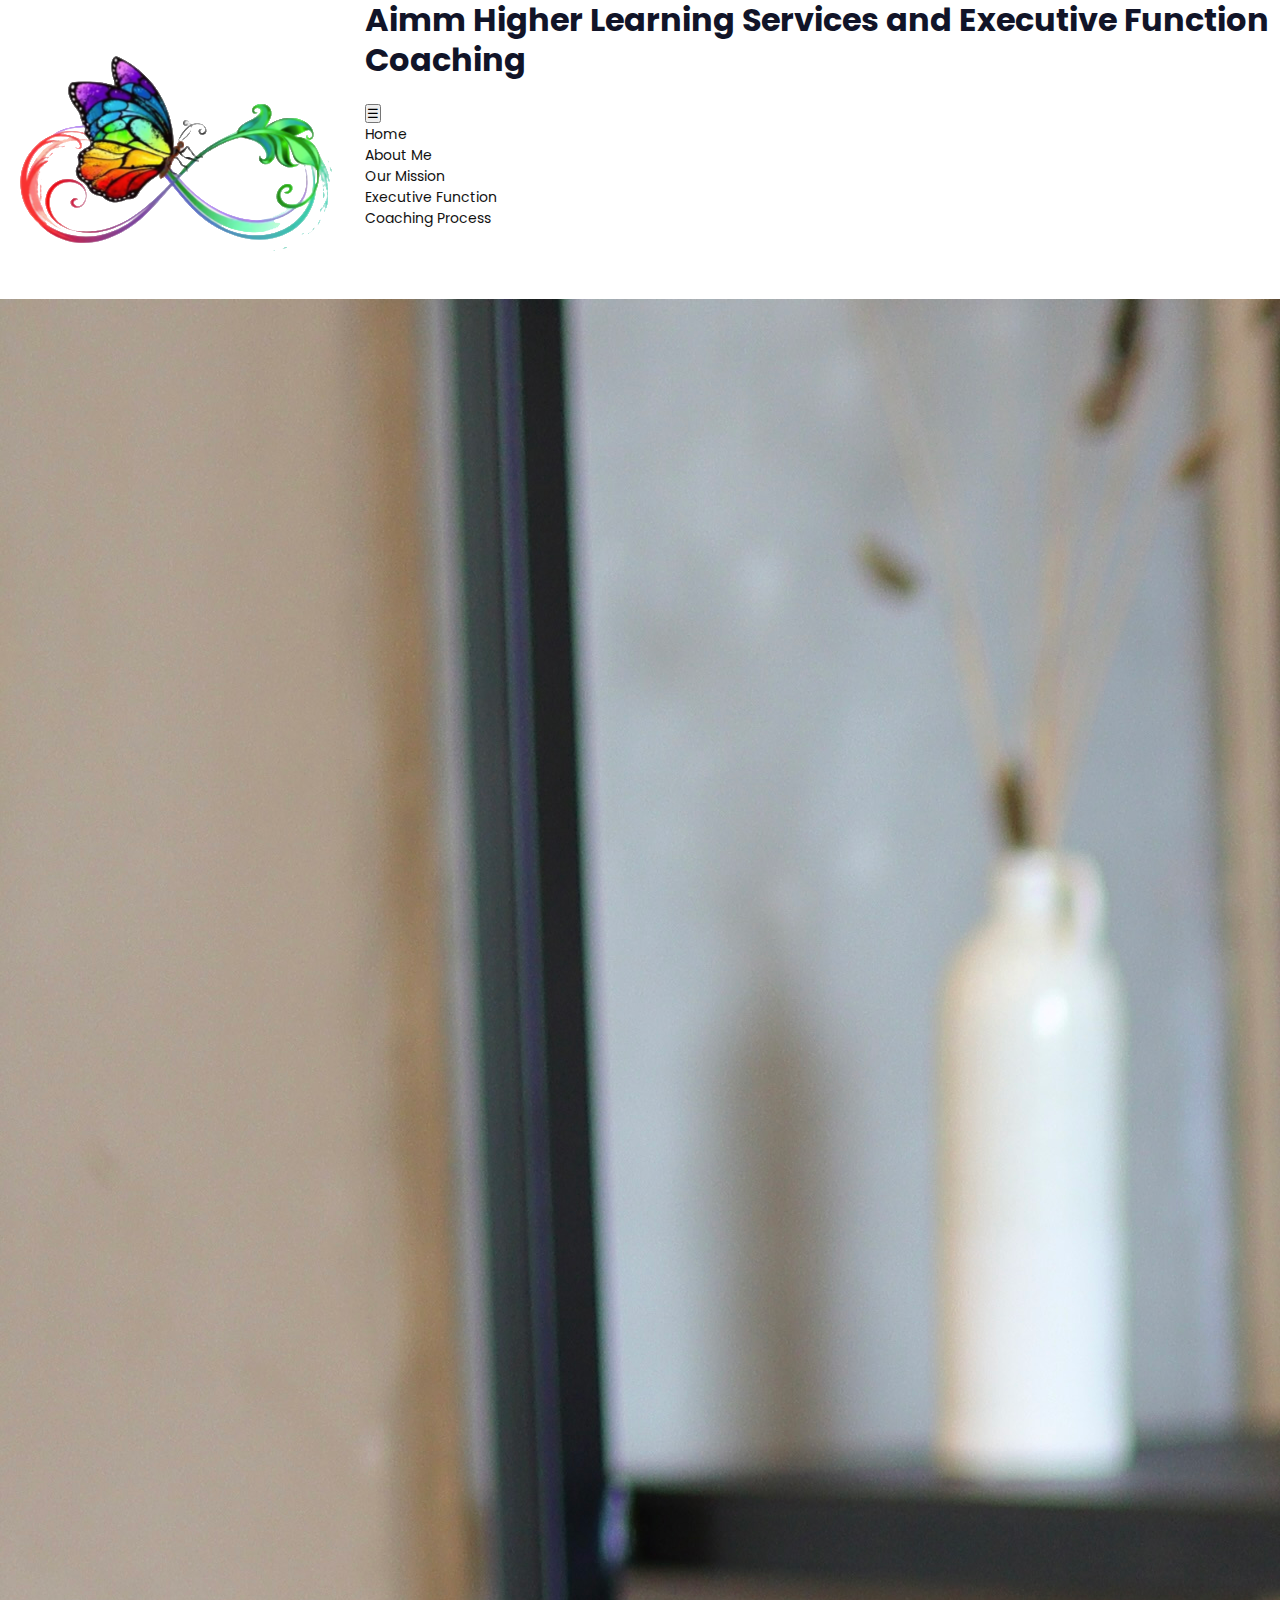
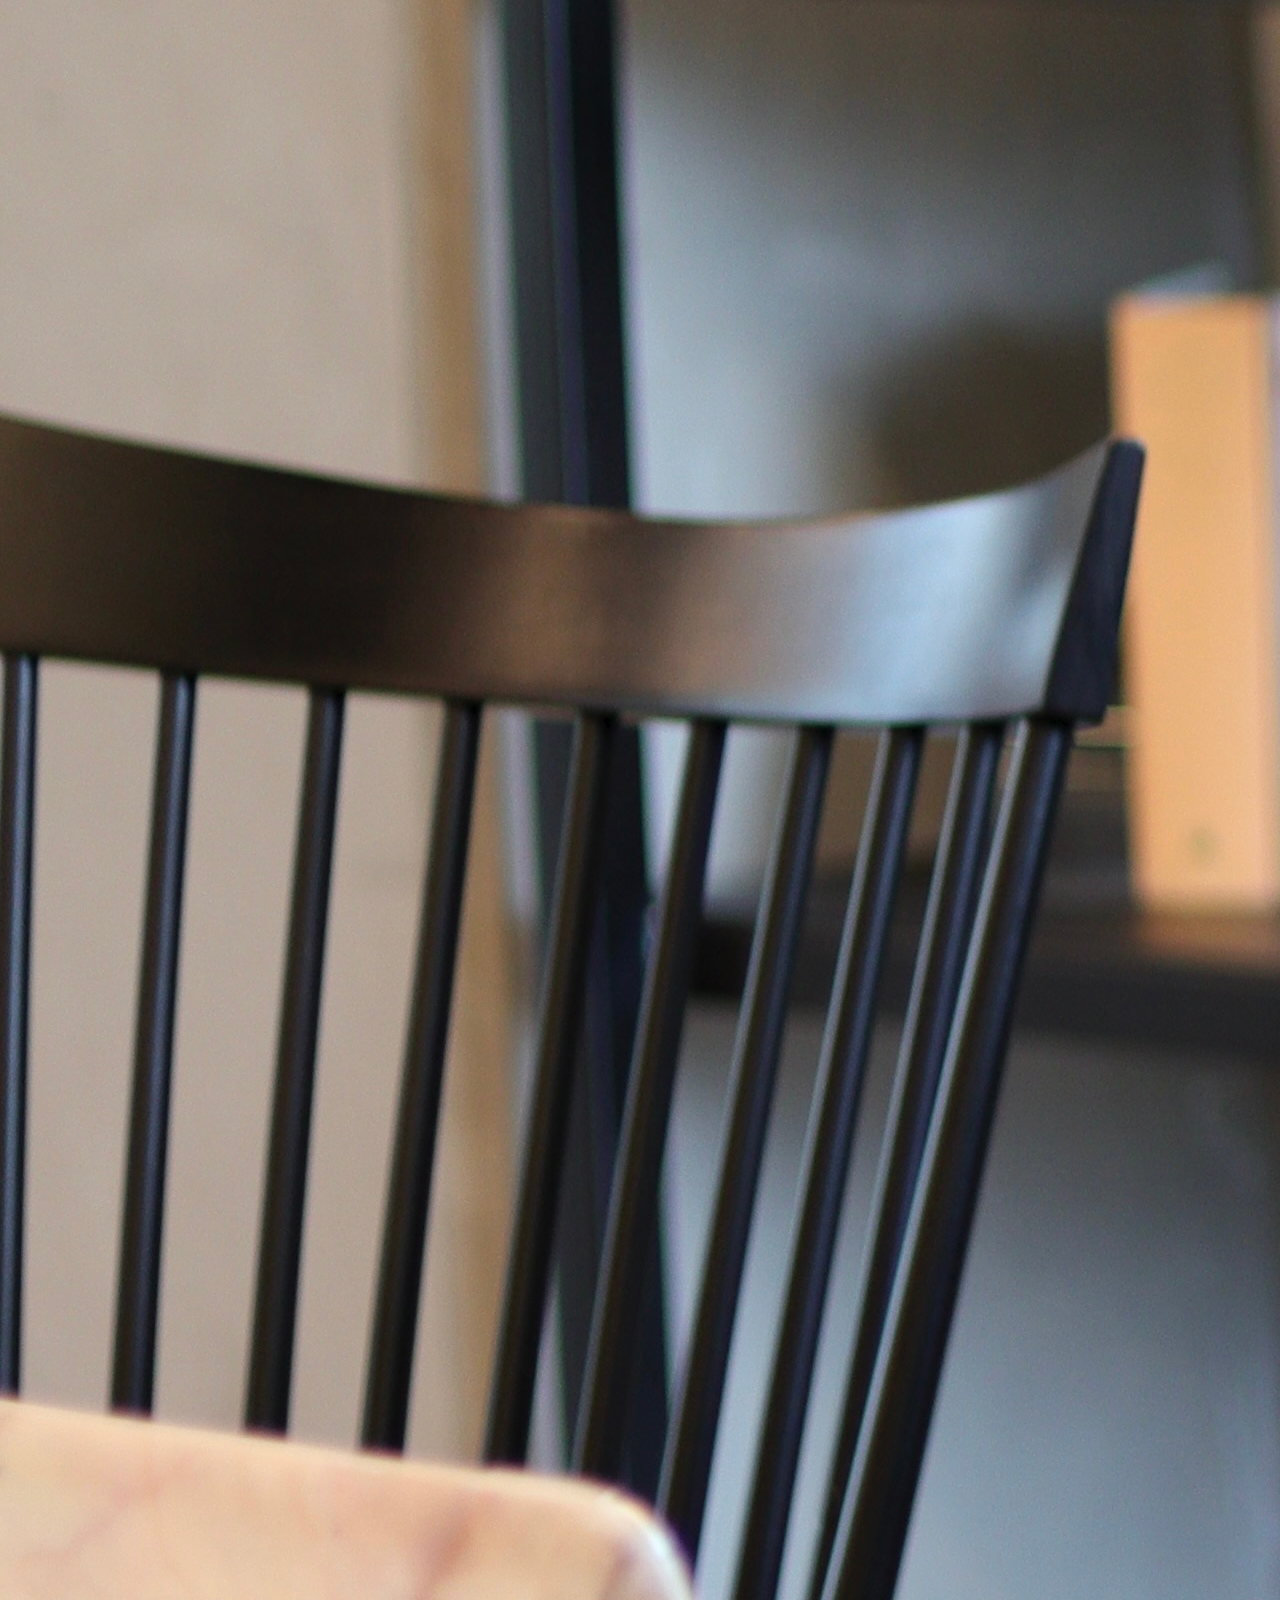
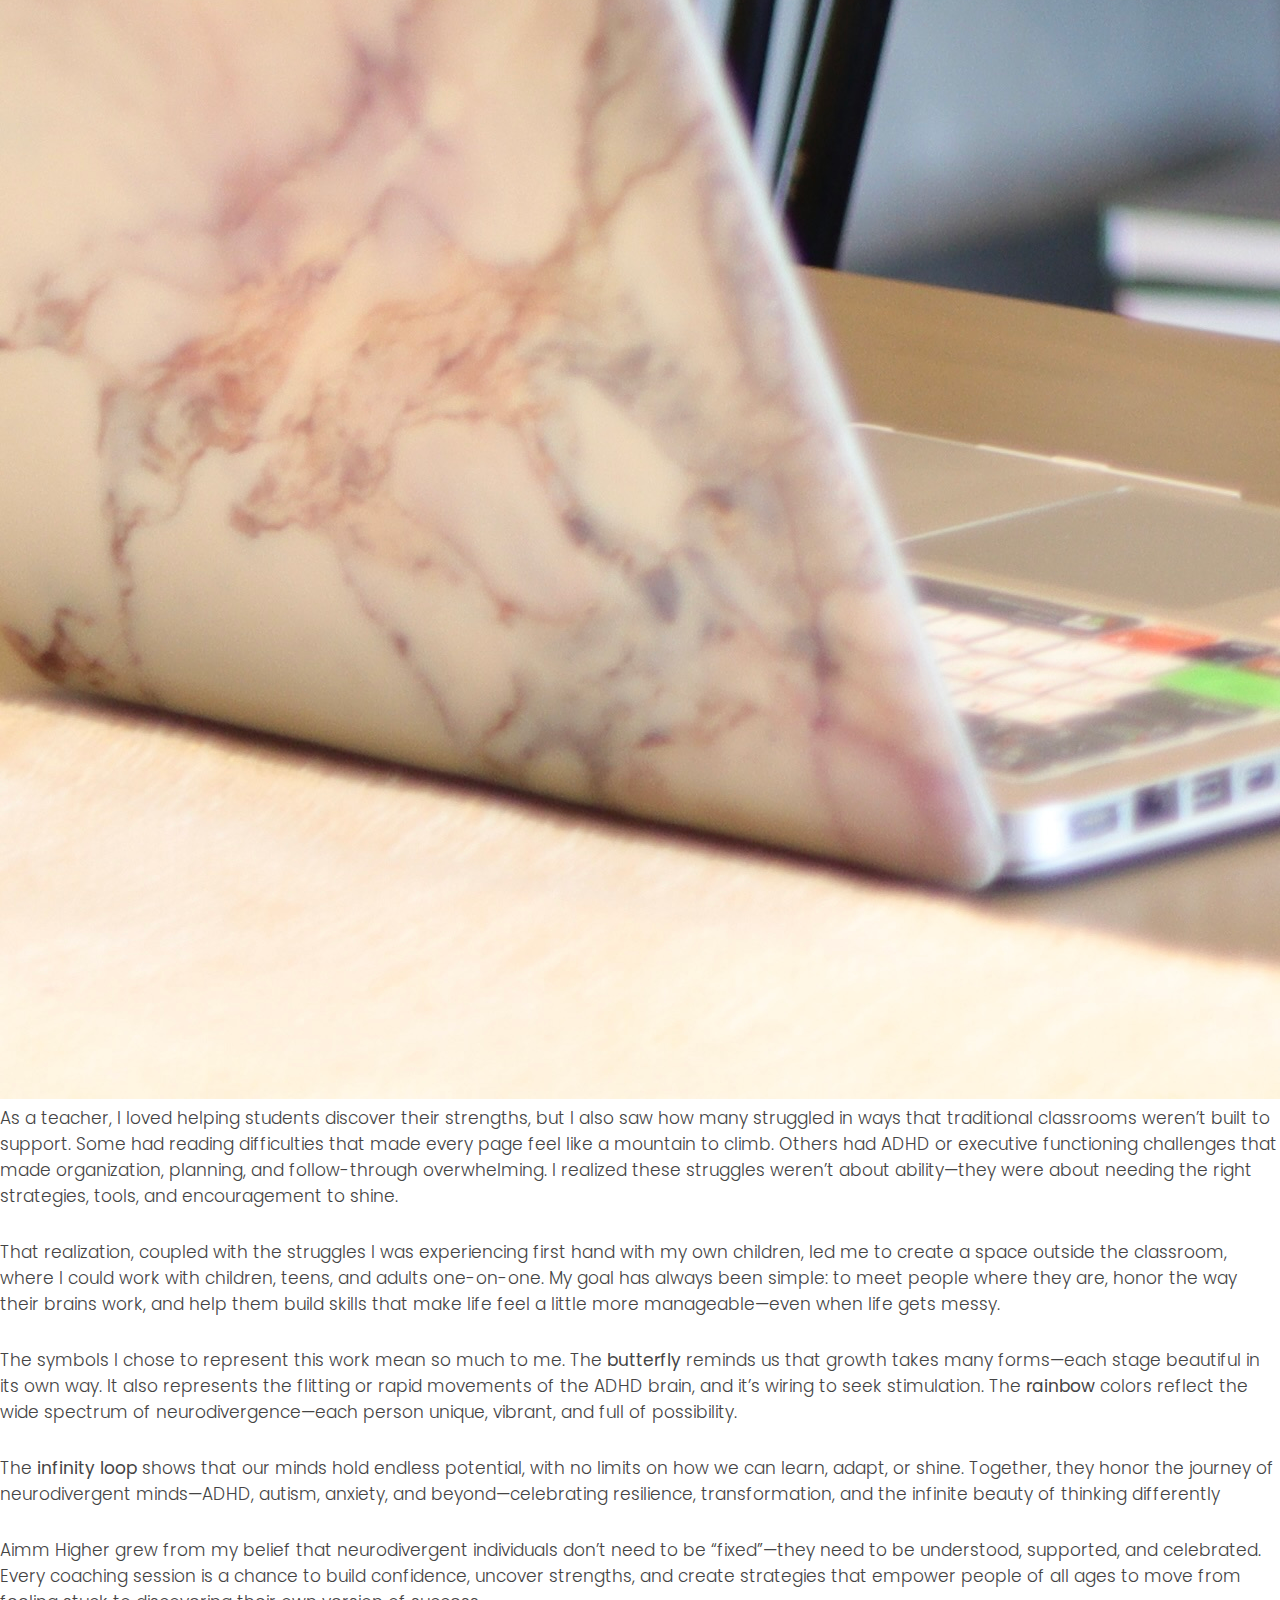
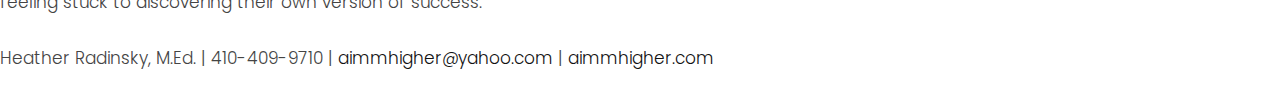
<file: mission.html>
<!DOCTYPE html>
<html lang="en">
<head>
    <meta charset="UTF-8">
    <meta name="viewport" content="width=device-width, initial-scale=1.0">
    <title>Aimm Higher Learning</title>
    <link rel="stylesheet" href="style.css">
</head>
<body>
<header>
    <div class="header-content">
        <img src="images/logo.png" alt="Site Logo" class="logo">
        <h1>Aimm Higher Learning Services and Executive Function Coaching</h1>
        <button class="menu-toggle" aria-label="Toggle navigation">&#9776;</button>
    </div>
    <nav>
        <ul>
            <li><a href="index.html">Home</a></li>
            <li><a href="about.html">About Me</a></li>
            <li><a href="mission.html" class="active">Our Mission</a></li>
            <li><a href="executive.html">Executive Function</a></li>
            <li><a href="coaching.html">Coaching Process</a></li>
        </ul>
    </nav>
</header>

<main>
    <section class="content">
        <img src="images/mission.jpeg" alt="Mission Image" class="page-image">
        <div class="text">
            <p>As a teacher, I loved helping students discover their strengths, but I also saw how many
                struggled in ways that traditional classrooms weren’t built to support. Some had reading
                difficulties that made every page feel like a mountain to climb. Others had ADHD or executive
                functioning challenges that made organization, planning, and follow-through overwhelming. I
                realized these struggles weren’t about ability—they were about needing the right strategies,
                tools, and encouragement to shine.</p>
            <p>That realization, coupled with the struggles I was experiencing first hand with my own children,
                led me to create a space outside the classroom, where I could work with children, teens, and
                adults one-on-one. My goal has always been simple: to meet people where they are, honor the
                way their brains work, and help them build skills that make life feel a little more
                manageable—even when life gets messy.</p>
            <p>The symbols I chose to represent this work mean so much to me. The <b>butterfly</b> reminds us that
                growth takes many forms—each stage beautiful in its own way. It also represents the flitting or
                rapid movements of the ADHD brain, and it’s wiring to seek stimulation. The <b>rainbow</b> colors
                reflect the wide spectrum of neurodivergence—each person unique, vibrant, and full of
                possibility.</p>
            <p>The <b>infinity loop</b> shows that our minds hold endless potential, with no limits on how we can
                learn, adapt, or shine.
                Together, they honor the journey of neurodivergent minds—ADHD, autism, anxiety, and
                beyond—celebrating resilience, transformation, and the infinite beauty of thinking differently</p>
            <p>Aimm Higher grew from my belief that neurodivergent individuals don’t need to be
                “fixed”—they need to be understood, supported, and celebrated. Every coaching session is a
                chance to build confidence, uncover strengths, and create strategies that empower people of all
                ages to move from feeling stuck to discovering their own version of success.</p>
        </div>
    </section>
</main>

<footer>
    <p>Heather Radinsky, M.Ed. | 410-409-9710 | <a href="mailto:aimmhigher@yahoo.com">aimmhigher@yahoo.com</a> | <a href="http://aimmhigher.com">aimmhigher.com</a></p>
</footer>
<script src="script.js"></script>
</body>
</html>
</file>
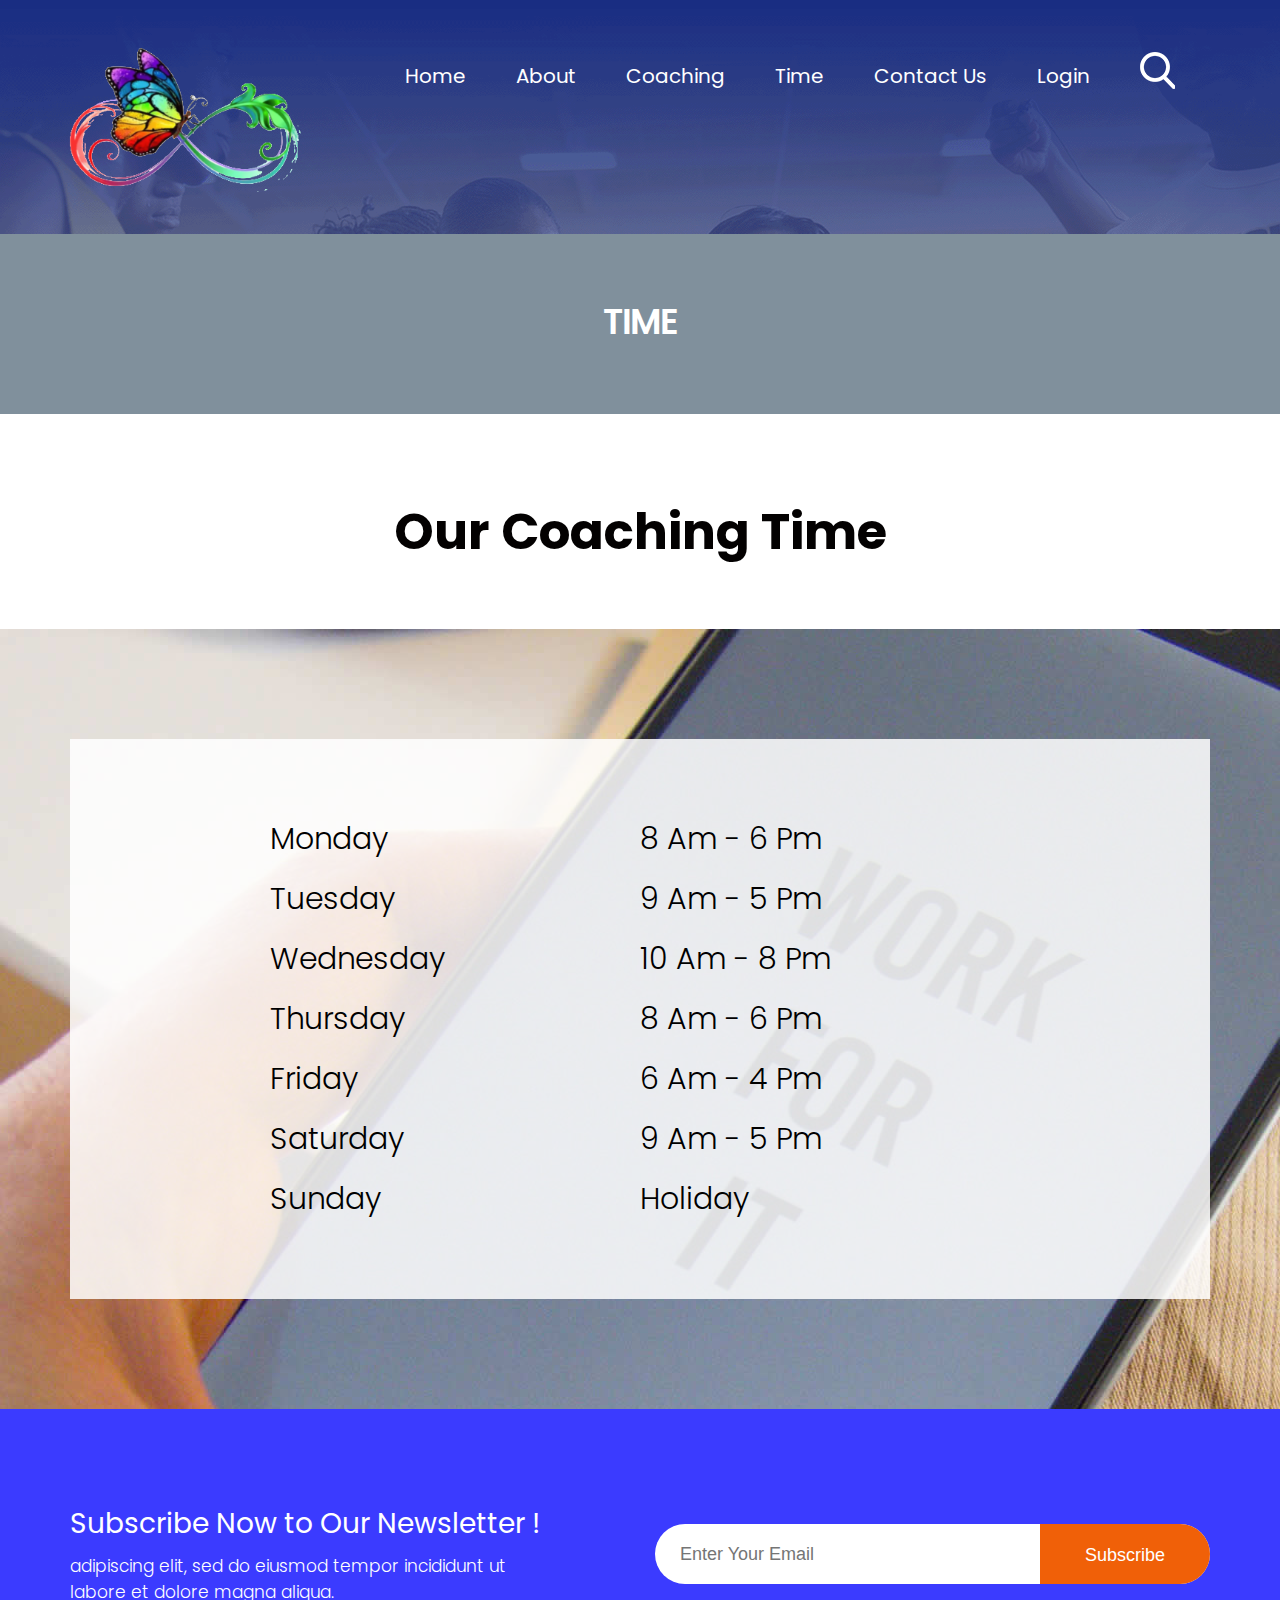
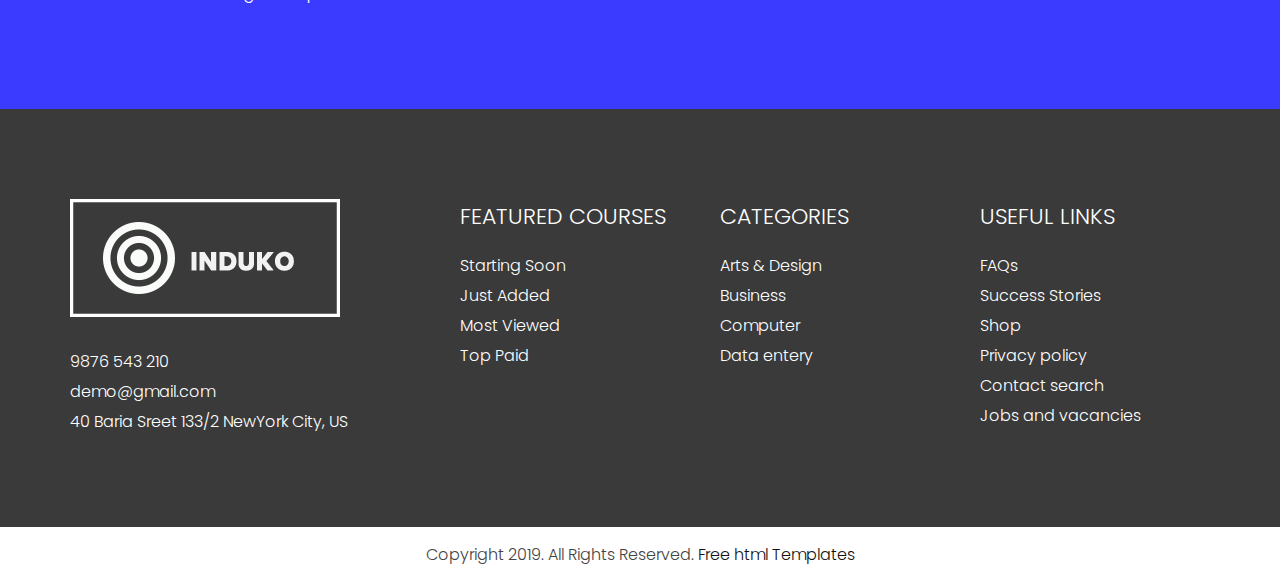
<file: time.html>
<!DOCTYPE html>
<html lang="en">
   <!-- Basic -->
   <meta charset="utf-8">
   <meta http-equiv="X-UA-Compatible" content="IE=edge">
   <!-- Mobile Metas -->
   <meta name="viewport" content="width=device-width, initial-scale=1, shrink-to-fit=no">
   <!-- Site Metas -->
   <title>Induko</title>
   <meta name="keywords" content="">
   <meta name="description" content="">
   <meta name="author" content="">
   <!-- site icon -->
   <link rel="icon" href="images/fevicon.png" type="image/png" />
   <!-- Bootstrap core CSS -->
   <link href="css/bootstrap.css" rel="stylesheet">
   <!-- FontAwesome Icons core CSS -->
   <link href="css/font-awesome.min.css" rel="stylesheet">
   <!-- Custom animate styles for this template -->
   <link href="css/animate.css" rel="stylesheet">
   <!-- Custom styles for this template -->
   <link href="style.css" rel="stylesheet">
   <!-- Responsive styles for this template -->
   <link href="css/responsive.css" rel="stylesheet">
   <!-- Colors for this template -->
   <link href="css/colors.css" rel="stylesheet">
   <!-- light box gallery -->
   <link href="css/ekko-lightbox.css" rel="stylesheet">
   <!--[if lt IE 9]>
   <script src="https://oss.maxcdn.com/libs/html5shiv/3.7.0/html5shiv.js"></script>
   <script src="https://oss.maxcdn.com/libs/respond.js/1.4.2/respond.min.js"></script>
   <![endif]-->
   </head>
   <body id="inner_page">
      <!-- header -->
      <header class="header">

        <div class="header_top_section">
           <div class="container">
              <div class="row">
               <div class="col-lg-3">
                  <div class="full">
                     <div class="logo">
                        <a href="index.html"><img src="images/logo.png" alt="#" /></a>
                     </div>
                  </div>
               </div>
               <div class="col-lg-9 site_information">
                  <div class="full">
                     <div class="main_menu">
                        <nav class="navbar navbar-inverse navbar-toggleable-md">
                           <button class="navbar-toggler" type="button" data-toggle="collapse" data-target="#cloapediamenu" aria-controls="cloapediamenu" aria-expanded="false" aria-label="Toggle navigation">
                           <span class="float-left">Menu</span>
                           <span class="float-right"><i class="fa fa-bars"></i> <i class="fa fa-close"></i></span>
                           </button>
                           <div class="collapse navbar-collapse justify-content-md-center" id="cloapediamenu">
                              <ul class="navbar-nav">
                                 <li class="nav-item active">
                                    <a class="nav-link" href="index.html">Home</a>
                                 </li>
                                 <li class="nav-item">
                                    <a class="nav-link color-aqua-hover" href="about.html">About</a>
                                 </li>
                                 <li class="nav-item">
                                    <a class="nav-link color-aqua-hover" href="coaching.html">Coaching</a>
                                 </li>
                                 <li class="nav-item">
                                    <a class="nav-link color-grey-hover" href="time.html">Time</a>
                                 </li>
                                 <li class="nav-item">
                                    <a class="nav-link color-grey-hover" href="contact.html">Contact Us</a>
                                 </li>
                                 <li class="nav-item">
                                    <a class="nav-link color-grey-hover" href="contact.html">Login</a>
                                 </li>
                              </ul>
                              <ul class="navbar-nav">
                                 <li class="nav-item">
                                    <a class="nav-link" href="#"><img src="images/search_icon.png" alt="#" /></a>
                                 </li>
                              </ul>
                           </div>
                        </nav>
                     </div>
                  </div>
               </div>
            </div>
           </div>
        </div>

      </header>
      <!-- end header -->
      
      <!-- section -->
      <section class="main_full inner_page">
        <div class="container-fluid">
          <div class="row">
             <div class="full">
               <h3>Time</h3>    
             </div>
          </div>
        </div>
      </section>
      <!-- end section -->

      <!-- section -->
      <section class="layout_padding section padding_bottom_0">
         <div class="container-fluid">
            <div class="row">
               <div class="col-lg-12 text_align_center">
                  <div class="full heading_s1">
                     <h2>Our Coaching Time</h2>
                  </div>
               </div>
            </div>
            <div class="row">
              <div class="col-md-12 cours_timging_bg">
                 <div class="container">
                    <div class="time_table">
                          <ul><li>Monday</li><li>8 Am - 6 Pm</li></ul>
                          <ul><li>Tuesday</li><li>9 Am - 5 Pm</li></ul>
                          <ul><li>Wednesday</li><li>10 Am - 8 Pm</li></ul>
                          <ul><li>Thursday</li><li>8  Am - 6 Pm</li></ul>
                          <ul><li>Friday</li><li>6 Am - 4 Pm</li></ul>
                          <ul><li>Saturday</li><li>9 Am - 5 Pm</li></ul>
                          <ul><li>Sunday</li><li>Holiday</li></ul>
                       </div>
                 </div>        
              </div> 
            </div>
         </div>
      </section>
      <!-- end section -->
  
      <!-- section -->
      <section class="section blue_pattern_bg" style="background-color: #3b3bff;">
         <div class="container">
            <div class="row">
               <div class="col-md-6">
                  <div class="full">
                     <h4>Subscribe Now to Our Newsletter !</h4>
                     <p>adipiscing elit, sed do eiusmod tempor incididunt ut<br>labore et dolore magna aliqua.</p>
                  </div>
               </div>
               <div class="col-md-6">
                 <div class="form_subribe">
                    <form>
                       <input type="email" name="email" placeholder="Enter Your Email" />
                       <button>Subscribe</button>
                    </form>
                 </div>
               </div>
            </div>
         </div>
      </section>
      <!-- end section -->
     
      <!-- footer -->
      <footer class="footer layout_padding">
         <div class="container">
            <div class="row">

               <div class="col-md-4 col-sm-12">
                  <a href="index.html"><img class="img-responsive" src="images/logo_footer.png" alt="#" /></a>
                  <div class="footer_link_heading">
                     <div class="footer_menu margin_top_30">
                     <ul>
                        <li><a href="tel:9876543210">9876 543 210</a></li>
                        <li><a href="#">demo@gmail.com</a></li>
                        <li><a href="#">40 Baria Sreet 133/2 NewYork City, US</a></li>
                     </ul>
                  </div>
                  </div>
               </div>
               
               <div class="col-md-8">
                 <div class="row">
                    <div class="col-md-4 col-sm-12">
                  <div class="footer_link_heading">
                     <h3>FEATURED COURSES</h3>
                  </div>
                  <div class="footer_menu">
                     <ul>
                        <li><a href="#">Starting Soon</a></li>
                        <li><a href="#">Just Added</a></li>
                        <li><a href="#">Most Viewed</a></li>
                        <li><a href="#">Top Paid</a></li>
                     </ul>
                  </div>
               </div>

               <div class="col-md-4 col-sm-12">
                  <div class="footer_link_heading">
                     <h3>CATEGORIES</h3>
                  </div>
                  <div class="footer_menu">
                    <ul>
                       <li><a href="#">Arts & Design</a></li>
                       <li><a href="#">Business</a></li>
                       <li><a href="#">Computer</a></li>
                       <li><a href="#">Data entery</a></li>
                    </ul>
                  </div>
               </div>
               
               <div class="col-md-4 col-sm-12">
                  <div class="footer_link_heading">
                     <h3>USEFUL LINKS</h3>
                  </div>
                  <div class="footer_menu">
                    <ul>
                       <li><a href="#">FAQs</a></li>
                       <li><a href="#">Success Stories</a></li>
                       <li><a href="#">Shop</a></li>
                       <li><a href="#">Privacy policy</a></li>
                       <li><a href="#">Contact search</a></li>
                       <li><a href="#">Jobs and vacancies</a></li>
                    </ul>
                  </div>
               </div>
                 </div>
               </div>
               
            </div>
         </div>
      </footer>
      <div class="cpy">
        <div class="container">
           <div class="row">
             <div class="col-md-12">
               <p>Copyright 2019. All Rights Reserved.<a href="https://html.design/"> Free html Templates</a></p>
             </div>
           </div>
        </div>
      </div>
      <!-- end footer -->
      <!-- Core JavaScript
         ================================================== -->
      <script src="js/jquery.min.js"></script>
      <script src="js/tether.min.js"></script>
      <script src="js/bootstrap.min.js"></script>
      <script src="js/parallax.js"></script>
      <script src="js/animate.js"></script>
      <script src="js/ekko-lightbox.js"></script>
      <script src="js/custom.js"></script>
   </body>
</html>
</file>
<file: style.css>
/*-------------------------------------------------------------------
    File Name: style.css
-------------------------------------------------------------------*/

/*-------------------------------------------------------------------
    1.import file
-------------------------------------------------------------------*/

@import url('https://fonts.googleapis.com/css?family=Poppins:100,100i,200,200i,300,300i,400,400i,500,500i,600,600i,700,700i,800,800i,900,900i');
@import url('https://fonts.googleapis.com/css?family=Raleway:100,100i,200,200i,300,300i,400,400i,500,500i,600,600i,700,700i,800,800i,900,900i');

/*-------------------------------------------------------------------
    2.basic
-------------------------------------------------------------------*/

body {
    font-size: 14px;
    line-height: normal;
    background-color: #fff;
}

body {
    overflow-x: hidden;
}

* {
    margin: 0;
    padding: 0;
    box-sizing: border-box;
}

h1,
h2,
h3,
h4,
h5,
body,
p {
    font-family: 'Poppins', sans-serif;
}

h1,
h2,
h3,
h4,
h5,
h6 {
    font-weight: 700;
    color: #111428;
}

h1:hover a,
h2:hover a,
h3:hover a,
h4:hover a,
h5:hover a,
h6:hover a {
    color: #121212 !important;
}

h1 {
    font-size: 32px;
    line-height: 40px;
    margin-bottom: 23px
}

h2 {
    font-size: 50px;
    line-height: 55px;
    margin-bottom: 20px;
    color: #030101;
    font-weight: 700;
}

h3 {
    font-size: 35px;
    line-height: normal;
    margin-bottom: 17px;
    font-weight: 600;
    color: #111428;
    letter-spacing: -1px;
    line-height: 35px;
}

h4 {
    font-size: 19px;
    line-height: 29px;
    margin-bottom: 14px
}

h5 {
    font-size: 17px;
    line-height: 25px;
    margin-bottom: 11px
}

h6 {
    font-size: 16px;
    line-height: 24px;
    margin-bottom: 11px
}

a {
    color: #121212;
}

body,
p {
    color: #9f9f9f;
}

p {
    margin-bottom: 30px;
    font-size: 17px;
    line-height: normal;
    color: #444;
    font-weight: 300;
}

p.large {
    margin-bottom: 30px;
    font-size: 17px;
    line-height: 28px;
    color: #252626;
    font-weight: 300;
    margin-top: 5px;
}

ol,
ul {
    list-style: none;
    margin: 0;
}

a {
    text-decoration: none !important;
}

.white_fonts p,
.white_fonts h1,
.white_fonts h2,
.white_fonts h3,
.white_fonts h4,
.white_fonts h5,
.white_fonts h6,
.white_fonts ul,
.white_fonts ul li,
.white_fonts ul li a,
.white_fonts ul i,
.white_fonts .post_info i,
.white_fonts div,
.white_fonts a.read_morem,
.white_fonts small {
    color: #fff !important;
}

.blockquote {
    border: 1px solid #e2e2e2 !important;
    background: #fff none repeat scroll 0 0;
    font-size: 1.1rem;
    font-style: italic;
    margin-bottom: 1.5rem;
    border-radius: 0 !important;
    padding: 2rem;
}

.check li:before {
    content: "\f06c";
    font-family: "FontAwesome";
    font-size: 16px;
    left: 0;
    padding-right: 8px;
    position: relative;
    top: 2px;
}

.check li {
    list-style: none;
    margin-bottom: 0.5rem;
}

.check li:last-child {
    margin-bottom: 0;
}

.check {
    margin-left: 0;
    padding-left: 0;
    margin: 0;
}

.check li a {}

hr.invis {
    border: 0;
    margin: 2rem 0;
}

.margin_top_0 {
    margin-top: 0 !important;
}

.margin_top_10 {
    margin-top: 10px;
}

.margin_top_20 {
    margin-top: 20px;
}

.margin_top_30 {
    margin-top: 30px !important;
}

.margin_top_40 {
    margin-top: 40px;
}

.margin_top_50 {
    margin-top: 50px !important;
}

.margin_top_60 {
    margin-top: 60px;
}

.margin_top_70 {
    margin-top: 70px;
}

.margin_top_80 {
    margin-top: 80px;
}

.margin_top_90 {
    margin-top: 90px;
}

.margin_top_100 {
    margin-top: 100px;
}

.margin_bottom_0 {
    margin-bottom: 0 !important;
}

.margin_bottom_10 {
    margin-bottom: 10px;
}

.margin_bottom_20 {
    margin-bottom: 20px;
}

.margin_bottom_30 {
    margin-bottom: 30px;
}

.margin_bottom_40 {
    margin-bottom: 40px;
}

.margin_bottom_50 {
    margin-bottom: 50px;
}

.margin_bottom_60 {
    margin-bottom: 60px;
}

.margin_bottom_70 {
    margin-bottom: 70px;
}

.margin_bottom_80 {
    margin-bottom: 80px;
}

.margin_bottom_90 {
    margin-bottom: 90px;
}

.margin_bottom_100 {
    margin-bottom: 100px;
}

.span1,
.span2,
.span3,
.span4,
.span5,
.span6,
.span7,
.span8,
.span9,
.span10 {
    padding: 0 15px;
    float: left;
    min-height: 25px;
}

.border_radius_0 {
    border-radius: 0 !important;
}

.span1 {
    width: 10%;
}

.span2 {
    width: 20%;
}

.span3 {
    width: 30%;
}

.span4 {
    width: 40%;
}

.span5 {
    width: 50%;
}

.span6 {
    width: 60%;
}

.span7 {
    width: 70%;
}

.span8 {
    width: 80%;
}

.span9 {
    width: 90%;
}

.span10 {
    width: 100%;
}

.center {
    justify-content: center;
    display: flex;
}

.full {
    width: 100%;
    float: left;
}

.only_md_display {
    display: none;
}

.cpy p {
    margin: 0;
}

.cpy p {
    margin: 15px 0;
    text-align: center;
    font-size: 16px;
    font-weight: 300;
}

.margin_bottom_0 {
    margin-bottom: 0 !important; 
}

a:focus, a:hover {
    color: #06389e;
    text-decoration: underline;
}

button {
    cursor: pointer;
}

button.navbar-toggler .fa-close {
    display: none;
}

button.navbar-toggler[aria-expanded="false"] .fa-bars {
    display: block;
}

button.navbar-toggler[aria-expanded="true"] .fa-close {
    display: block;
}

button.navbar-toggler[aria-expanded="true"] .fa-bars {
    display: none;
}

.footer_menu ul li {
    font-size: 16px;
    line-height: 30px;
}

.footer_menu ul li a {
    color: #fff;
    font-weight: 300;
}

.field input {
    width: 100%;
    margin-top: 10px;
    border: none;
    min-height: 45px;
    padding: 0 20px;
    line-height: 45px;
    font-size: 15px;
    font-family: 'Poppins', sans-serif;
}

.form_cont form {
    width: 100%;
}

.form_cont form input {
    width: 100%;
    border-radius: 200px;
    height: 60px;
    padding: 10px 30px;
    background: #e7e6e6;
    font-size: 17px;
    color: #929292;
    font-weight: 200;
    border: none;
    margin: 20px 0 0 0;
}

.form_cont form textarea {
    width: 100%;
    border-radius: 200px;
    height: 100px;
    padding: 20px 30px;
    background: #e7e6e6;
    font-size: 17px;
    color: #929292;
    border: none;
    font-weight: 200;
    margin: 20px 0 0 0;
}

.form_cont button {
    width: 185px;
    background: #f06008;
    border: none;
    color: #fff;
    height: 65px;
    font-size: 18px;
    font-weight: 300;
    border-radius: 100px;
    line-height: 72px;
    text-transform: uppercase;
    margin-top: 20px;
}

.padding_bottom_0 {
    padding-bottom: 0 !important;
}

.padding-left_0 {
    padding-left: 0;
}

.blog_detail h3 {
    text-transform: none;
    font-weight: 500;
    line-height: 32px;
    margin-bottom: 20px;
    text-align: justify;
}

.form_contact_main .field {
    width: 50%;
    float: left;
    padding: 0 5px;
}

.half_grey_section {
    background: #252525;
}

.br_single_blog_2 {
    float: left;
    width: 100%;
    margin: 15px 0;
}

.br_single_blog_2 hr {
    border-top: 2px dotted #d3d3d3;
    margin-top: 25px;
    margin-bottom: 25px;
}

.layout_padding_grey_half {
    padding: 80px 105px 80px 90px;
    text-align: center;
}

.layout_padding {
    padding: 90px 0;
}

.width_50 {
    width: 50%;
}

.ekko-lightbox-nav-overlay a {
    opacity: 1 !important;
}

.ekko-lightbox .modal-content {
    box-shadow: none !important;
    border: solid #fff 4px;
}

.modal-backdrop.show {
    opacity: 0.7;
}

.text_align_center {
    text-align: center;
}

.field {
    float: left;
    width: 100%;
    margin-bottom: 5px;
}

.field label {
    float: left;
    width: 36%;
    font-size: 14px;
    font-weight: 500;
    color: #000000;
    margin: 0;
    min-height: 40px;
    line-height: 40px;
}

.custom_field {
    float: right;
    width: 64%;
    background: #f8f8f8;
    border: solid #e1e1e1 1px;
    min-height: 40px;
    border-radius: 5px;
    color: #000;
    font-size: 14px;
    padding: 5px 15px;
}

.field label {
    float: left;
    width: 36%;
    font-size: 14px;
    font-weight: 500;
    color: #000000;
    margin: 0;
    min-height: 40px;
    line-height: 40px;
}

.form_full label {
    width: 100%;
}

form#commant_form div.field textarea.custom_field {
    margin-bottom: 10px;
}

.form_full textarea {
    min-height: 100px;
    width: 100%;
}

.border-radius_0 {
    border-radius: 0 !important;
}

.form_full input,
.form_full select {
    width: 100%;
    height: 50px;
}

.main_full.inner_page {
    background: #80909c;
    text-align: center;
    min-height: 180px;
}

.main_full.inner_page h3 {
    color: #fff;
    margin: 0;
    font-weight: 600;
    text-transform: uppercase;
    line-height: 175px;
    text-align: center;
}

.small_heading.main-heading {
    margin-bottom: 20px;
    width: 100%;
}

.small_heading.main-heading h2 {
    font-size: 20px;
    margin-bottom: 5px;
    font-weight: 600;
}

.main-heading::after {
    width: 30px;
    height: 4px;
    background: #feb61a;
    content: "";
    margin: 0;
    display: block;
    position: relative;
}

.slide_cont {
    position:
     absolute;
    top: 415px;
    width: 100%;
}

.product_section {
    position: relative;
    z-index: 1;
}

.slider_banner img {
    width: 100%;
}

.slider_banner {
    position: relative;
    text-align: center;
}

.slide_cont {
    position: absolute;
    top: 415px;
}

.slide_cont h3 {
    color: #fff;
    font-size: 70px;
    letter-spacing: -2px;
    margin: 0 0 60px 0;
    font-weight: 700;
}

.slider_cont_inner {

    width: 1085px;
    text-align: center;
    margin: 0 auto;

}

.slider_cont_inner p {

    color: #fff;
    font-size: 21px;

}

.time_table ul li {
    font-size: 21px;
    color: #000;
    float: left;
}

.time_table {
    background: rgba(255,255,255,.85);
    margin-top: 110px;
    min-height: 560px;
    padding: 30px;
}

.blue_bt {
    width: 265px;
    height: 65px;
    background: #0e24cb;
    color: #fff;
    text-align: center;
    line-height: 65px;
    font-size: 20px;
    font-weight: 400;
    margin: 45px auto 0;
    display: flex;
    justify-content: center;
}

.blue_bt:hover,
.blue_bt:focus {
   background: #111;
   color: #fff;
   transition: ease all 0.5s;
}

.cours + h3 {
    margin-top: 30px;
    font-size: 28px;
}

.cours img {
    max-width: 100%;
}

.cours_timging_bg {
    background: url("images/cours_bg.jpg");
    min-height: 780px;
    width: 100%;
    margin-top: 50px;
}

.time_table {
    background: rgba(255,255,255,.85);
    margin-top: 110px;
    min-height: 560px;
    padding: 70px 200px;
}

.time_table ul {
    width: 100%;
}

.time_table ul li {
    float: left;
    width: 50%;
    font-size: 30px;
    font-weight: 300;
    color: #000;
    line-height: 60px;
}

.theme_color_text {
    color: #06389e;
}

.testimonial h3 {
    font-size: 40px;
    font-weight: 400;
    margin-top: 30px;
}

.testimonial h3 small {
    font-size: 22px;
    font-weight: 400;
    line-height: normal;
}

.testimonial h4 {
    font-size: 30px;
    font-weight: 500;
    margin-bottom: 20px;
}

body#inner_page header.header {
    background-image: url('images/slider_img.png');
    background-size: 100% auto;
    position: relative;
}

.blue_pattern_bg {
    background-image: url('images/blue_bg.png');
    background-attachment: fixed;
    background-position: center center;
    min-height: 300px;
    padding: 100px 0 0;
}

.blue_pattern_bg h4 {
    color: #fff;
    font-size: 28px;
    font-weight: 400;
    margin-bottom: 15px;
}

.blue_pattern_bg p {
    margin: 0 !important;
    color: #fff;
}

.form_subribe input {
    width: 100%;
    background: #fff;
    border: none;
    height: 60px;
    padding: 0 170px 0 25px;
    font-size: 18px;
    line-height: 60px;
}

form {
    position: relative;
}

.form_subribe button {
    background: #f06008;
    border: none;
    color: #fff;
    float: right;
    position: absolute;
    right: 0;
    top: 0;
    width: 170px;
    height: 60px;
    font-size: 18px;
    font-weight: 400;
    line-height: 62px;
}

.form_subribe {
    border-radius: 75px;
    overflow: hidden;
    margin-top: 15px;
}

.footer {
    background: #3a3a3a;
}

.footer_link_heading h3 {
    color: #fff;
    font-size: 22px;
    font-weight: 300;
    letter-spacing: 0;
}

.footer_menu ul {
    list-style: none;
}

.footer_menu ul li {

}

/**---- Style the tab ----**/

.tab-details {
    float: right;
    padding: 2rem 0;
    width: 80%;
    background-color: #ffffff;
}

.tab-details .blog-meta h4 {
    font-size: 14px;
    margin: 0;
    padding: 0.5rem 0 0;
    line-height: 1.4;
}

div.tab {
    float: left;
    padding: 2rem 0;
    width: 20%;
    position: static;
    height: 100%;
    background-color: #121212;
}

div.tab button {
    display: block;
    background-color: inherit;
    color: black;
    padding: 0.9rem 1rem 0.7rem;
    width: 100%;
    border: 0;
    outline: none;
    text-align: right;
    cursor: pointer;
    -webkit-transition: all .3s ease-in-out;
    -moz-transition: all .3s ease-in-out;
    -ms-transition: all .3s ease-in-out;
    -o-transition: all .3s ease-in-out;
    transition: all .3s ease-in-out;
    font-size: 14px;
    font-weight: 400;
    border-bottom: 0 solid #303030;
    line-height: 1;
    text-transform: capitalize;
}

div.tab button:hover,
div.tab button.active {
    background-color: #ffffff;
    border-right: 0 solid #303030;
    border-bottom: 0 solid #303030;
    border-left: 0 solid #303030;
}

div.tab button:hover {
    border-top: 0;
}

.tabcontent {
    padding: 0 2rem;
    display: none;
}

.tabcontent.active {
    display: block;
}


/* Style the topbar-section */

.topsocial .fa {
    margin-right: 0.5rem;
    font-size: 15px;
}

.topbar-section {
    display: block;
    position: relative;
    background-color: #1d1d1d;
    padding: 0.8rem 2rem;
    font-size: 14px;
}

.blog-list-widget .w-100,
.footer,
.header .dropdown-item,
.header .dropdown-item:hover,
.header .dropdown-item:focus,
div.tab button,
.topbar-section,
.topbar-section a {
    color: rgba(255, 255, 255, 1) !important;
}

div.tab button:hover,
div.tab button.active,
.topbar-section a:focus,
.topbar-section a:hover {
    color: rgba(255, 255, 255, 1) !important;
}

.topbar-section .list-inline {
    margin: 0;
    padding: 0;
}

.topbar-section .tooltip-inner {
    margin-top: 10px !important;
}

.topbar-section .list-inline-item {
    padding: 0 0 0 0.5rem !important;
}

.custom-select {
    border: 1px solid #e2e2e2;
    border-radius: 0;
    color: #464a4c;
    display: inline-block;
    font-size: 12px;
    font-weight: lighter;
    line-height: 1.25;
    max-width: 100%;
    min-height: 45px;
    outline: medium none;
    width: 100%;
}

.table-bordered thead td,
.table-bordered thead th {
    border: 0 none;
}

.page-title {
    position: relative;
    padding: 3rem 0 3rem;
}

.page-title h1 {
    font-size: 34px;
    margin-bottom: 0;
    font-weight: bold;
}

.page-title p {
    font-size: 18px;
    margin-bottom: 0;
    padding-bottom: 0;
}

.breadcrumb-item {
    display: inline;
    text-transform: uppercase;
    letter-spacing: 1px;
    font-size: 11px;
    float: none;
}

.breadcrumb {
    margin-top: 1.6em;
    background-color: transparent;
    border-radius: 0;
    list-style: outside none none;
    margin-bottom: 0;
    padding: 0;
}

.withoutdesc .breadcrumb {
    margin-top: 0;
    line-height: 1;
}

.withbg {
    background: rgba(0, 0, 0, 0) url("images/slider_bg.png") no-repeat scroll center bottom;
    height: 245px;
    position: absolute;
    top: 30px;
    width: 100%;
    left: 0;
    right: 0;
    text-align: center;
    margin: auto;
}

select.form-control:not([size]):not([multiple]) {
    color: #767676;
}

.form-control::-webkit-input-placeholder {
    color: #767676;
    opacity: 1;
}

.form-control::-moz-placeholder {
    color: #767676;
    opacity: 1;
}

.form-control:-ms-input-placeholder {
    color: #767676;
    opacity: 1;
}

.form-control::placeholder {
    color: #767676;
    opacity: 1;
}

a {
    text-decoration: none !important
}

.entry {
    position: relative;
}

.entry:hover .magnifier {
    top: 0;
}

.magnifier {
    position: absolute;
    top: 500px;
    left: 0;
    bottom: 0;
    right: 0;
    opacity: 0;
    -webkit-transition: all .3s ease-in-out;
    -moz-transition: all .3s ease-in-out;
    -ms-transition: all .3s ease-in-out;
    -o-transition: all .3s ease-in-out;
    transition: all .3s ease-in-out;
    -webkit-transform: scale(1);
    -moz-transform: scale(1);
    -ms-transform: scale(1);
    -o-transform: scale(1);
    transform: scale(1);
}

.pager p {
    color: #222222;
    padding-bottom: 0;
    margin-bottom: 0;
}

.pager a,
.magni-like a {
    color: #999999;
}

.magni-desc h4 {
    color: #ffffff;
    text-transform: capitalize;
    font-size: 21px;
    padding-bottom: 5px;
    margin-bottom: 0;
}

.magni-desc a {
    color: #ffffff;
}

.magni-desc small {
    opacity: 1;
    color: #ffffff;
    font-size: 12px;
    text-transform: uppercase;
}

.magni-desc {
    position: absolute;
    bottom: 20%;
    margin: -25px auto;
    text-align: center;
    left: 0;
    right: 0;
}

.with-desc .magnifier {
    left: 0;
    background-color: rgba(0, 0, 0, 0.5);
    right: 0;
    bottom: 0;
    top: 0 !important;
}

.with-desc h4 {
    padding: 10px 0 0;
    margin-bottom: 0;
    font-size: 19px;
}

.with-desc small {
    display: block;
    font-size: 11px;
    letter-spacing: 1px;
    text-transform: uppercase;
}

.about_dottat {
    background: url('images/dottet_bg.png');
    background-size: cover;
    background-position: center bottom;
}

/*-------------------------------------------------------------------
    3.header
-------------------------------------------------------------------*/

.header {
    padding: 0;
    margin-top: 0;
    position: absolute;
    z-index: 2;
    width: 100%;
    top: 0;
    background: transparent;
}

.navbar-inverse {
    padding: 0;
    z-index: 1;
}

.navbar-inverse .navbar-nav .nav-link, .navbar-nav .nav-link {
    font-size: 20px;
    font-weight: 400;
    line-height: normal;
    color: #fff;
    letter-spacing: 0px;
    transition: ease all 0.5s;
}

header .main_menu .nav-item.active a.nav-link {
    color: #fff !important;
}

.dropdown-toggle::after {
    display: inline-block;
    width: auto;
    height: auto;
    margin-left: 0.2em;
    margin-top: 0rem;
    vertical-align: middle;
    content: "\f107";
    border: 0;
    font-family: 'FontAwesome';
}

.navbar-toggleable-md .navbar-nav .nav-link {
    padding: 22px 25px 22px ;
}

.header-section {
    padding: 2rem 0 4rem;
    background-color: #ffffff;
}

.logo img {
    max-width: 324px;
    max-width: 100%;
    margin: auto;
    text-align: center;
    display: block;
}

.navbar-nav {
    margin: 0;
}

.header .dropdown-menu {
    box-shadow: none;
    border-radius: 0;
    min-width: 240px;
    border: 0;
    margin-top: 0 !important;
    border-color: #edeff2;
    background-color: #121212;
}

.header .dropdown-item {
    text-transform: capitalize;
    font-size: 14px;
    padding: 10px 1.5rem;
    background-color: #111428;
    font-weight: 300;
}

.header .dropdown ul li:last-child {
    border-bottom: 0;
}

.header .dropdown-item span {
    position: absolute;
    right: 20px;
    top: 2px;
}

.header .container-fluid {
    max-width: 1240px;
}

.header-section {
    margin-bottom: 0;
}

.header .container {
    padding-left: 0;
    padding-right: 0;
}

.heading_s2 {
    margin-bottom: 50px;
}

.topmenu i {
    padding-right: 0.3rem;
}

.menu-large {
    overflow: hidden;
    position: static !important;
}

.dropdown-menu.megamenu {
    left: 0;
    right: 0;
    margin-top: 10px !important;
    width: 100%;
    background-color: #121212 !important;
}

.dropdown-menu .fa.fa-angle-right {
    position: absolute;
    right: 0px;
    top: 10px;
}

.dropdown-menu .dropdown-menu {
    margin-top: 0 !important
}

.mega-menu-content {
    position: relative;
    padding: 0;
    margin: 0 -10px;
    background-color: #121212;
}

/**---- header top ----**/

.header_top_section {
    min-height: auto;
}

/**---- logo ----**/

.logo {
    float: left;
    margin-top: 25px;
    margin-bottom: 25px;
}

.site_information {
    padding-top: 25px;
}

.site_information ul {
    padding: 0;
    list-style: none;
    margin: 14px 0 0;
    float: right;
    width: auto;
}

.site_information ul + ul {
    margin-top: 5px;


.site_information ul li {
    margin-left: 0;
}

.site_information ul li {
    float: left;
}

.site_information ul li span.infor_text {
    font-size: 15px;
    color: #111428;
    font-weight: 300;
    line-height: 20px;
}

.site_information ul li span.infor_text strong {
    font-weight: 700;
}

.site_information ul li span.icon_img {
    margin-right: 15px;
    display: flex;
    justify-content: center;
    align-items: center;
}

/**---- header bottom section ----**/

.header_bottom_section {
    min-height: 70px;
    background: #fff;
}

.header_bottom_section .main_menu {
    float: left;
    padding-left: 0;
}

/**---- search bar menu ----**/

.header_bottom_section .search_bar {
    float: right;
    width: 275px;
    height: 70px;
    background: #111428;
}

.header_bottom_section .search_bar {
    float: right;
    width: 280px;
    height: 70px;
    background: #eaeaea;
    padding: 21px 25px;
}

.header_bottom_section .search_bar form {
    float: left;
    width: 100%;
}

.header_bottom_section .search_bar form input.search_field {

    width: 100%;
    padding: 0;
    border: none;
    height: 25px;
    color: #757474 !important;
    background: #eaeaea;
    font-weight: 200;
    font-family: 'Poppins', sans-serif;
    font-size: 17px;
    letter-spacing: 0px;

}


.header_bottom_section .search_bar form input.search_field:focus {
    box-shadow: none !important;
}

.header_bottom_section .search_bar form button {
    position: absolute;
    width: 25px;
    padding: 0;
    background: transparent;
    border: none;
    color: #757474;
    font-size: 21px;
    right: 32px;
    cursor: pointer;
}

.header_bottom_section .search_bar ::placeholder {
    color: #bab6b6;
    opacity: 1;
}

.site_information ul li, .site_information ul li a {
    font-size: 16px;
    color: #eaeaea;
    font-weight: 300;
}

/*-------------------------------------------------------------------
    4.section
-------------------------------------------------------------------*/

.img-responsive {
    max-width: 100%;
}

.padding_bottom_0 {
    padding-bottom: 0 !important;
}

.padding_top_0 {
    padding-bottom: 0 !important;
}

.section {
    position: relative;
    display: block;
    padding: 4rem 0;
    background-color: #ffffff;
}

.white_bg {
    background: #fff;
}

.page-title {
    padding: 8rem 0 5.4rem !important;
    margin-top: -2.6rem;
}

.page-title p {
    padding-top: 1rem;
    padding-bottom: 0;
    margin-bottom: 0;
}

.page-title p,
.page-title h1 {
    color: #ffffff !important;
}

.parallax {
    background-attachment: fixed;
    background-position: 50% 0;
    background-repeat: no-repeat;
    height: 100%;
    position: relative;
    -webkit-background-size: cover;
    -moz-background-size: cover;
    -o-background-size: cover;
    background-size: cover;
}

.parallax.parallax-off {
    background-attachment: scroll !important;
    display: block;
    height: 100%;
    min-height: 100%;
    overflow: hidden;
    position: relative;
    background-position: top center;
    vertical-align: sub;
    width: 100%;
}

.no-scroll-xy {
    overflow: hidden !important;
    -webkit-transition: all .4s ease-in-out;
    -moz-transition: all .4s ease-in-out;
    -ms-transition: all .4s ease-in-out;
    -o-transition: all .4s ease-in-out;
    transition: all .4s ease-in-out;
}

.tagline p {
    font-style: italic;
    font-size: 16px;
}

.tagline h3 {
    font-size: 31px;
    margin: 0 0 1.8rem;
    padding: 0;
}

.section-title {
    display: block;
    position: relative;
    margin-bottom: 3rem
}

.section-title h3 {
    z-index: 1;
    font-size: 30px;
    position: relative;
    font-weight: bold;
    text-transform: capitalize;
}

.section-title .lead {
    font-size: 18px;
    margin-bottom: 0;
    font-style: italic;
    padding: 0;
    margin-top: 1rem
}

.section-title h3 .font-backend {
    bottom: -40px;
    color: #f2f2f2;
    font-family: Cochin;
    font-size: 140px;
    height: 80px;
    left: 0;
    line-height: 80px;
    opacity: 0.1;
    position: absolute;
    right: 0;
    z-index: -1;
}

.tagline-message h3 {
    padding: 0;
    font-size: 34px;
    margin: 0;
    line-height: 1.5;
    color: #ffffff;
    font-weight: bold;
}

.nopadtop {
    padding-top: 0 !important;
}

.box {
    background-color: #ffffff;
    padding: 2rem;
    position: relative;
    z-index: 11;
}

.box:hover img {
    top: -10px;
}

.box p {
    padding: 0;
    margin-bottom: 1rem;
}

.box img {
    margin-bottom: 1.5rem;
    display: block;
    line-height: 1;
    width: 60px;
    height: 82px;
    min-height: 82px;
    top: 0;
    position: relative;
    -webkit-transition: all .3s ease-in-out;
    -moz-transition: all .3s ease-in-out;
    -ms-transition: all .3s ease-in-out;
    -o-transition: all .3s ease-in-out;
    transition: all .3s ease-in-out;
}

.box h4 {
    font-size: 18px;
    text-transform: capitalize;
    font-weight: bold;
    margin-bottom: 1rem;
    padding: 0;
}

.m30 {
    margin-top: -60px;
}

.p120 {
    padding-bottom: 6.6rem;
    padding-top: 4rem;
}

.yellow_bg {
    background: #feb61a;
}

.pettr {
    background-image: url(images/yellow_pettr.png);
    background-position: center center;
}

p.large_1 {
    font-size: 17.5px;
    color: #111428;
    line-height: 28px;
    letter-spacing: -0.5px;
    margin: 0 0 10px 0;
}

.form_contact_main button {
    margin-top: 30px;
    background: #111428;
    color: #fff;
    border: none;
    font-weight: 500;
    font-size: 16px;
    padding: 12px 45px;
    border-radius: 5px;
    transition: ease all 0.2s;
}

.form_contact_main button:hover,
.form_contact_main button:focus {
    background: #feb61a;
    color: #111428;
}

/*-------------------------------------------------------------------
    5.sidebar
-------------------------------------------------------------------*/

.sidebar .widget {
    background-color: #ffffff;
    padding: 2rem;
    margin-bottom: 2rem;
}

.header .widget p {
    margin-bottom: 1rem;
}

.header .form-control {
    height: 40px !important;
    font-size: 13px !important;
    margin-bottom: 15px !important
}

.header .button--isi {
    padding: 10px 30px !important;
}

.header .blog-list-widget .mb-1 {
    color: #121212;
}

.header .blog-list-widget img {
    margin-right: 1rem;
    max-width: 72px;
    margin-top: 5px;
}

.header .blog-list-widget small {
    color: #aaaaaa;
}

.header .blog-list-widget .w-100 {
    display: block;
    margin-bottom: 5px;
}

.header .instagram-wrapper a {
    border-color: #ffffff;
    margin-left: -5px;
    margin-right: 5px;
}

.header .widget-title {
    margin: 0 0 1.3rem;
    font-size: 16px;
    padding: 0 !important;
}

.sidebar .instagram-wrapper a {
    border-color: #ffffff;
    border-width: 3px;
}

.category-widget ul {
    margin: 0;
    padding: 0;
    list-style: none;
}

.category-widget li {
    padding: 0.3rem;
    border-bottom: 1px dashed #e2e2e2;
}

.category-widget li:first-child {
    border-top: 1px dashed #e2e2e2;
}

.sidebar .blog-list-widget .mb-1 {
    color: #121212;
    font-size: 15px;
    font-weight: 600;
}

.sidebar small {
    color: #9f9f9f;
}

.tag-widget a {
    background-color: #111111;
    border-radius: 0;
    display: inline-block;
    color: #ffffff !important;
    margin: 0 0.3rem 0.3rem 0;
    line-height: 1;
    font-size: 13px;
    padding: 0.5rem 0.6rem;
    text-transform: capitalize;
}

.search-form {
    position: relative;
}

.search-form .form-control {
    border-right: 0 none;
    margin: 0;
    border: 1px solid #e2e2e2;
    border-radius: 0;
    font-size: 13px;
    font-weight: lighter;
    min-height: 45px;
}

.side_bar_search {
    padding-top: 10px;
}

.side_bar_blog .input-group {
    background: #f8f8f8;
    width: 100%;
    border-radius: 50px;
    height: 50px;
}

.product_catery .row.margin_bottom_20_all {
    float: left;
    width: 100%;
}

.side_bar_blog .input-group input.form-control {
    background: transparent;
    border: none;
    box-shadow: none;
    padding: 15px 20px;
    height: auto;
    font-size: 14px;
}

.side_bar_blog .input-group span.input-group-addon {
    border: none;
    background: transparent;
    padding: 10px 20px;
}

.side_bar_blog .input-group span.input-group-addon button {
    background: transparent;
    border: none;
    font-size: 15px;
    color: #000000;
}

/*-------------------------------------------------------------------
    6.pages
-------------------------------------------------------------------*/

.standard-page {
    padding: 3rem;
    background-color: #ffffff;
}

.standard-page .float-left {
    margin-bottom: 0.5rem;
    margin-right: 1.5rem;
    margin-top: 0.5rem;
}

.standard-page .float-right {
    margin-bottom: 0.5rem;
    margin-left: 1.5rem;
    margin-top: 0.5rem;
}

.notfound {
    padding: 4rem 0;
}

.notfound h2 {
    font-family: Comic Sans MS;
    font-size: 140px;
    padding: 0 0 1.7rem;
    margin: 0;
    line-height: 1;
    font-weight: bold;
}

.notfound h3 {
    font-size: 40px;
    padding: 0;
    margin: 0;
}

.notfound p {
    padding: 2rem 0 1.4rem;
    margin-bottom: 0;
}

.product_blog {
    background: #eaeaea;
    padding: 25px;
}

.product_blog img {
    width: 100%;
}

.product_blog h3 {
    margin: 25px 0 0 0;
    font-size: 20px;
    width: 100%;
    text-align: center;
    color: #202120;
    font-weight: 500;
}

/*-------------------------------------------------------------------
    7.blog
-------------------------------------------------------------------*/

.related-posts .col-lg-6 {
    margin-bottom: 0 !important
}

.user_name {
    font-size: 18px;
    font-weight: bold;
    padding: 0;
}

.comments-list .media-right,
.comments-list small {
    color: #999 !important;
    font-size: 11px;
    letter-spacing: 2px;
    margin-top: 5px;
    padding-left: 10px;
    text-transform: uppercase;
}

.comments-list .media {
    padding: 10px;
    margin-bottom: 15px;
}

.media-body .btn-primary {
    padding: 5px 10px !important;
    font-size: 11px !important;
}

.last-child {
    margin-bottom: 0 !important;
}

.comments-list img {
    max-width: 80px;
    margin-right: 30px;
}

.related-articles .blog-box {
    margin-bottom: 0;
}

.custom-title {
    padding: 0;
    margin: 0 0 2rem;
    font-size: 21px;
}

.authorbox h4 {
    margin: 0 0 0.9rem;
}

.authorbox .fa {
    color: #aaaaaa;
    margin-right: 0.5rem
}

.authorbox p {
    margin-bottom: 1rem;
}

.single-blog-meta {
    margin: 1rem 0 1.4rem;
}

.page-link {
    background-color: #121212;
    border: 0 none;
    border-radius: 0 !important;
    color: #fff;
    display: block;
    line-height: 1.25;
    margin-left: 0;
    margin-right: 6px;
    padding: 0.5rem 0.75rem;
    position: relative;
}

.blog-grid .col-xs-12 {
    margin-bottom: 2rem
}

.blog-box {
    padding: 0rem;
    background-color: #ffffff;
}

.shop-media,
.post-media {
    display: block;
    position: relative;
    overflow: hidden;
}

.shop-media img,
.post-media img {
    width: 100%;
}

.magnifier .fa {
    color: #ffffff !important;
}

.magnifier {
    position: absolute;
    top: 0;
    right: 0;
    bottom: 0;
    left: 0;
    opacity: 0;
    visibility: hidden;
    background-color: rgba(0, 0, 0, 0.2);
    -webkit-transition: all .3s ease-in-out;
    -moz-transition: all .3s ease-in-out;
    -ms-transition: all .3s ease-in-out;
    -o-transition: all .3s ease-in-out;
    transition: all .3s ease-in-out;
}

.entry {
    position: relative;
    overflow: hidden;
}

.hovereffect {
    position: absolute;
    top: 0;
    opacity: 0;
    left: 0;
    right: 0;
    bottom: 0;
    background-color: rgba(0, 0, 0, 0.2);
    -webkit-transition: all .3s ease-in-out;
    -moz-transition: all .3s ease-in-out;
    -ms-transition: all .3s ease-in-out;
    -o-transition: all .3s ease-in-out;
    transition: all .3s ease-in-out;
    zoom: 1;
    filter: alpha(opacity=0);
    opacity: 0.5;
    background: -moz-linear-gradient(0deg, rgba(0, 0, 0, 1) 0%, rgba(0, 0, 0, 0.1) 20%);
    background: -webkit-linear-gradient(0deg, rgba(0, 0, 0, 1) 0%, rgba(0, 0, 0, 0.1) 20%);
    background: linear-gradient(0deg, rgba(0, 0, 0, 1) 0%, rgba(0, 0, 0, 0.1) 20%);
    filter: progid: DXImageTransform.Microsoft.gradient( startColorstr='#121212', endColorstr='#12121200', GradientType=1);
}

.entry:hover .magnifier {
    visibility: visible;
    zoom: 1;
    filter: alpha(opacity=100);
    opacity: 1;
}

.shop-media:hover .hovereffect span::before,
.shop-media:hover .hovereffect,
.post-media:hover .hovereffect span::before,
.post-media:hover .hovereffect {
    visibility: visible;
    zoom: 1;
    filter: alpha(opacity=100);
    opacity: 1;
}

.post-bottom {
    border-top: 1px dashed #e2e2e2;
    padding-top: 1rem;
}

.blog-desc {
    padding: 2rem 2rem 1.5rem;
}

.blog-desc h4 {
    font-size: 21px;
}

.cat-title {
    display: block;
    font-size: 12px;
    margin: 0;
    padding: 0;
    line-height: 1;
    letter-spacing: 1px;
    text-transform: uppercase;
}

.blog-desc h4 {
    margin: 0;
    font-weight: 600;
    padding: 1rem 0 0;
}

.blog-desc p {
    padding-bottom: 0
}

.blog-meta {
    display: block;
    font-style: italic;
    margin: 0.7rem 0 0.6rem;
}

.readmore {
    font-size: 12px;
    font-weight: 500;
    line-height: 1;
    letter-spacing: 1px;
    text-transform: uppercase;
}

.readmore:after {
    content: "\f1bb";
    font-family: "FontAwesome";
    font-size: 14px;
    left: 0;
    padding-left: 8px;
    opacity: 0;
    visibility: hidden;
    position: relative;
}

.blog-box:hover .readmore:after,
.box:hover .readmore:after {
    opacity: 1;
    visibility: visible;
}

/*-------------------------------------------------------------------
    8.others
-------------------------------------------------------------------*/

.loader {
    display: block;
    margin: 20px auto 0;
    vertical-align: middle;
}

#preloader {
    width: 100%;
    height: 100%;
    top: 0;
    right: 0;
    bottom: 0;
    left: 0;
    background: #111;
    z-index: 11000;
    position: fixed;
    display: flex;
    justify-content: center;
    align-items: center;
}

.preloader {
    position: relative;
    margin: 0;
    width: auto;
    height: auto;
}

.tab-services p {
    margin-bottom: 0;
}

.tab-services .tab-details {
    border: 1px dashed #e2e2e2;
}

.tab-services div.tab {
    padding: 0;
    border: 1px dashed #e2e2e2;
    border-right: 0px dashed #e2e2e2;
    background-color: transparent;
}

.tab-services div.tab button {
    padding: 1rem;
    color: #121212 !important;
}

.tab-services h4 {
    font-size: 18px;
    padding: 0 0 1rem !important;
    margin: 0;
}

.dmtop {
    background-color: #111428;
    background-image: url(images/arrow.png);
    background-position: 50% 50%;
    background-repeat: no-repeat;
    z-index: 9999;
    width: 40px;
    height: 40px;
    text-indent: -99999px;
    position: fixed;
    bottom: -100px;
    right: 25px;
    cursor: pointer;
    border-radius: 100%;
    -webkit-transition: all .7s ease-in-out;
    -moz-transition: all .7s ease-in-out;
    -o-transition: all .7s ease-in-out;
    -ms-transition: all .7s ease-in-out;
    transition: all .7s ease-in-out;
    overflow: auto;
}

.tp-caption.WebProduct-Title,
.WebProduct-Title {
    background-color: transparent;
    border-color: transparent;
    border-radius: 0 0 0 0;
    border-style: none;
    border-width: 0;
    color: rgba(255, 255, 255, 1.00);
    font-family: Roboto;
    font-size: 90px;
    font-style: normal;
    font-weight: bold;
    line-height: 90px;
    padding: 0;
    text-decoration: none;
}

.tp-caption.WebProduct-Content,
.WebProduct-Content {
    background-color: transparent;
    border-color: transparent;
    border-radius: 0 0 0 0;
    border-style: none;
    border-width: 0;
    color: rgba(255, 255, 255, 0.8);
    font-family: Roboto;
    font-size: 15px;
    font-style: normal;
    font-weight: 400;
    line-height: 24px;
    padding: 0;
    text-decoration: none;
}

.tp-caption.rev-btn:active,
.rev-btn:active,
.tp-caption.rev-btn:focus,
.rev-btn:focus,
.tp-caption.rev-btn:hover,
.rev-btn:hover {
    background-color: #121212 !important;
    color: #ffffff !important;
}

.stat-count p {
    color: rgba(255, 255, 255, 0.9);
}

.stat-count h3,
.stat-count h4 {
    color: #ffffff;
}

.stat-count h4 {
    font-size: 44px;
    line-height: 1;
    padding: 0;
    margin: 0;
}

.stat-count h3 {
    padding: 20px 0 10px;
    margin: 0;
    line-height: 1;
    font-size: 20px;
}

.stat-count h3 i {
    padding-right: 10px;
    border-right: 1px solid #fff;
    margin-right: 10px;
}

.stat-count p {
    padding: 0;
    margin: 0;
}

#message {
    display: none;
    padding: 20px 0;
    position: relative;
    text-align: left;
}

#map {
    height: 400px;
    position: relative;
    width: 100%;
    z-index: 1;
    margin-bottom: 1rem;
}

#map img {
    max-width: inherit;
}

.loader {
    margin-left: 10px;
}

.map {
    position: relative;
}

.map .row {
    position: relative;
}

.infobox img {
    width: 100% !important;
}

.map .searchmodule {
    padding: 18px 10px;
}

.infobox {
    display: block;
    margin: 0;
    padding: 0 0 10px;
    position: relative;
    width: 260px;
    z-index: 100;
}

.infobox .title {
    font-size: 13px;
    line-height: 1;
    margin-bottom: 0;
    margin-top: 15px;
    padding-bottom: 5px;
    text-transform: capitalize;
}

.contact-box h4 {
    padding: 0 0 20px;
}

.contact-box hr {
    border: 0;
}

.question h3 {
    font-size: 18px;
    padding: 10px 0 15px;
    margin: 0;
    line-height: 1;
}

.question h3 strong {
    font-size: 24px;
    font-weight: bold;
    padding-right: 5px;
}

.question p {
    margin-bottom: 0;
    padding-bottom: 20px;
}

.contact-form .form-control {
    margin-bottom: 20px;
    height: 45px;
    border-radius: 0;
    font-size: 14px;
    border: 1px solid #e2e2e2;
}

.contact-detail {
    font-weight: 700;
    font-size: 15px;
    margin-right: 15px;
}

.contact-detail i {
    margin-right: 3px;
}

.contact-form textarea.form-control {
    height: 120px !important;
    padding-top: 15px;
}

.small-title {
    display: block;
    margin-bottom: 2rem
}

.small-title h4 {
    padding: 0;
    margin: 0 0 0;
    line-height: 1;
}

.contact-details {
    margin: 0 auto;
    padding: 0;
}

.contact-details h1,
.contact-details h2 {
    color: #ffffff;
    padding-bottom: 0;
    line-height: 1.6 !important;
    font-size: 15px;
    font-weight: 500;
    letter-spacing: 1px;
    margin-bottom: 0;
    text-transform: uppercase;
}

.contact-details h1 {
    background-color: #121212;
    border: 10px solid #121212;
    -webkit-box-shadow: inset 0px 0px 0px 2px #313131;
    -moz-box-shadow: inset 0px 0px 0px 2px #313131;
    box-shadow: inset 0px 0px 0px 2px #313131;
    color: #fff;
    padding: 10px 0;
    font-weight: bold;
    max-width: 500px;
    line-height: 1;
    font-size: 38px;
    margin: 15px auto;
}

.team-item .desc {
    -webkit-transition: visibility 0.35s ease-in-out, opacity 0.35s ease-in-out, top 0.35s ease-in-out, bottom 0.35s ease-in-out, bottom 0.35s ease-in-out, bottom 0.35s ease-in-out;
    -moz-transition: visibility 0.35s ease-in-out, opacity 0.35s ease-in-out, top 0.35s ease-in-out, bottom 0.35s ease-in-out, bottom 0.35s ease-in-out, bottom 0.35s ease-in-out;
    -o-transition: visibility 0.35s ease-in-out, opacity 0.35s ease-in-out, top 0.35s ease-in-out, bottom 0.35s ease-in-out, bottom 0.35s ease-in-out, bottom 0.35s ease-in-out;
    transition: visibility 0.35s ease-in-out, opacity 0.35s ease-in-out, top 0.35s ease-in-out, bottom 0.35s ease-in-out, bottom 0.35s ease-in-out, bottom 0.35s ease-in-out;
    opacity: 0;
    padding: 3rem 2rem;
    bottom: 0;
    left: 0;
    right: 0;
    width: 100%;
    top: auto;
    z-index: 111;
    position: absolute;
    visibility: hidden;
    text-align: center !important;
    background-color: rgba(255, 255, 255, 0.98);
    border: 10px solid #ffffff;
    -webkit-box-shadow: inset 0px 0px 0px 2px #e2e2e2;
    -moz-box-shadow: inset 0px 0px 0px 2px #e2e2e2;
    box-shadow: inset 0px 0px 0px 2px #e2e2e2;
}

.team-item .fa {
    margin: 0 5px !important;
    color: #989898;
}

.team-item .desc small {
    letter-spacing: 1px;
    text-transform: uppercase;
    font-size: 11px;
}

.team-item .desc h4 {
    font-size: 18px;
    padding: 0;
    line-height: 1;
    margin: 0;
}

.team-item .desc p {
    margin: 0;
    padding: 0.2rem 0 0.7rem;
}

.normal-team .team-item .desc,
.team-item:hover .desc {
    visibility: visible;
    width: 100%;
    text-align: center;
    position: absolute;
    opacity: 1;
    bottom: 7%;
}

.normal-team .team-item .desc {
    padding: 3rem 1rem;
    position: relative;
    margin-top: -20%
}

.nopadbot {
    padding-bottom: 0 !important;
}

.pricing-box-03 {
    background-color: #333;
    position: relative;
    padding: 3rem 2rem;
    position: relative;
    background-color: #ffffff;
    border: 10px solid #ffffff;
    -webkit-box-shadow: inset 0px 0px 0px 2px #e2e2e2;
    -moz-box-shadow: inset 0px 0px 0px 2px #e2e2e2;
    box-shadow: inset 0px 0px 0px 2px #e2e2e2;
    border: 20px solid transparent;
}

.pricing-box-03.leftbg::before,
.pricing-box-03.nobg::before {
    display: none;
}

.pricing-box-03::before {
    background: rgba(0, 0, 0, 0) url("images/right.png") no-repeat scroll 0 0;
    content: "";
    display: inline-block;
    height: 233px;
    left: -44px;
    position: absolute;
    top: -65px;
    width: 250px;
    z-index: 0;
}

.pricing-box-03.leftbg::after {
    background: rgba(0, 0, 0, 0) url("images/left.png") no-repeat scroll 0 0;
    content: "";
    display: inline-block;
    height: 233px;
    right: -44px;
    position: absolute;
    bottom: -65px;
    width: 250px;
    z-index: 0;
}

.pricing-box-03-body ul {
    padding: 0;
}

.pricing-box-03-body ul li {
    border-top: 1px solid #e2e2e2;
    padding: 8px 0;
    list-style: none;
}

.pricing-box-03-body ul li:last-child {
    border-bottom: 1px solid #e2e2e2;
}

.pricing-box-03-head {
    padding: 20px 0 15px;
    display: block;
    position: relative;
}

.pricing-box-03-head h3 {
    padding: 0 0 0.5rem;
    font-size: 34px;
    margin: 0;
}

.pricing-box-03-head h3 sup {
    font-size: 15px;
}

.pricing-box-03-head h4 {
    color: #60A543;
    font-size: 15px;
    padding: 0;
    margin: 0;
}

.testimonials blockquote {
    position: relative;
    background: white;
    margin-top: 0;
    font-style: italic;
    padding: 2rem 2rem 3rem;
    margin-bottom: 6rem;
    border: 1px solid #e2e2e2;
}

.testimonials blockquote:before {
    content: '';
    position: absolute;
    bottom: -10px;
    left: 18%;
    margin-left: -10px;
    border-top: 10px solid #e2e2e2;
    border-left: 10px solid transparent;
    border-right: 10px solid transparent;
}

.testimonials p {
    padding-bottom: 0;
    margin: 0;
}

.text-primary {
    font-weight: 500;
}

.testimonials blockquote:after {
    content: '';
    position: absolute;
    bottom: -9px;
    left: 18%;
    margin-left: -9px;
    border-top: 9px solid white;
    border-left: 9px solid transparent;
    border-right: 9px solid transparent;
}

.testimonials blockquote img {
    height: 80px;
    width: 80px;
    position: absolute;
    background: white;
    bottom: -60%;
    left: 15%;
    margin-left: -30px;
}

.testimonials blockquote:hover .text-primary,
.testimonials blockquote:hover p {
    color: #ffffff !important;
}

blockquote p.clients-words {
    font-size: 14px;
}

span.clients-name {
    font-size: 14px;
    position: absolute;
    bottom: 20px;
    right: 10px;
}

.absolute-widget {
    display: block;
    margin-top: -33%;
    padding: 1.5rem;
    position: relative;
    border: 10px solid #111;
    -webkit-box-shadow: inset 0px 0px 0px 2px #303030;
    -moz-box-shadow: inset 0px 0px 0px 2px #303030;
    box-shadow: inset 0px 0px 0px 2px #303030;
}

.absolute-widget .form-control {
    border: 1px solid rgba(0, 0, 0, 0.1);
    border-radius: 0;
    font-size: 13px;
    line-height: 1;
    height: 42px;
    background-color: rgba(255, 255, 255, 0.1);
    color: rgba(255, 255, 255, 0.7);
    margin-bottom: 1rem;
}

.absolute-widget::before {
    border-right: 14px solid #646464;
    border-top: 35px solid transparent;
    content: "";
    display: block;
    height: 0;
    left: -24px;
    position: absolute;
    top: -10px;
    width: 7px;
}

.absolute-widget textarea.form-control {
    height: 100px;
    padding-top: 14px;
}

.absolute-widget .form-control::-moz-placeholder {
    color: rgba(255, 255, 255, 0.7);
    opacity: 1;
}

.absolute-widget .form-control:-ms-input-placeholder {
    color: rgba(255, 255, 255, 0.7);
}

.absolute-widget .form-control::-webkit-input-placeholder {
    color: rgba(255, 255, 255, 0.7);
}

/*-------------------------------------------------------------------
    9.buttons
-------------------------------------------------------------------*/

.btn:hover,
.btn:focus,
.btn {
    background-color: #121212;
    color: #ffffff !important;
    border-radius: 0;
    padding: 0.8rem 2rem;
    vertical-align: middle;
    position: relative;
    text-transform: capitalize;
    border: 0 !important;
    text-transform: uppercase;
    border-radius: 0;
    overflow: hidden;
    font-size: 13px;
    font-weight: bold;
    outline: none;
    z-index: 1;
}

.button--isi::before {
    content: '';
    z-index: -1;
    position: absolute;
    top: 50%;
    left: 100%;
    margin: -15px 0 0 1px;
    width: 30px;
    height: 30px;
    color: #ffffff !important;
    border-radius: 50%;
    -webkit-transform-origin: 100% 50%;
    transform-origin: 100% 50%;
    -webkit-transform: scale3d(1, 2, 1);
    transform: scale3d(1, 2, 1);
    -webkit-transition: -webkit-transform 0.3s, opacity 0.3s;
    transition: transform 0.3s, opacity 0.3s;
    -webkit-transition-timing-function: cubic-bezier(0, 0, 0.9, 1);
    transition-timing-function: cubic-bezier(0, 0, 0.9, 1);
}

.button--isi:hover::before {
    -webkit-transform: scale3d(9, 9, 1);
    transform: scale3d(9, 9, 1);
}

/*-------------------------------------------------------------------
    10.widgets
-------------------------------------------------------------------*/

.widget {
    padding: 0.5rem;
}

.widget-title {
    padding: 0 0 2rem;
    margin: 0;
    line-height: 1;
    display: block;
}

ol.workinghours,
.workinghours ul {
    padding: 0;
    margin: 0;
    list-style: none
}

ol.workinghours li,
.workinghours ul li {
    position: relative;
    border-bottom: 1px dashed #303030;
    padding: 0.6rem 0;
    display: block;
}

ol.workinghours li {
    color: #9f9f9f;
    padding: 0 0 0.7rem !important;
    font-size: 14px;
    border: 0 !important;
}

ol.workinghours li:last-child {
    padding: 0 !important;
}

.workinghours ul li:first-child {
    padding-top: 0;
}

.workinghours ul li:last-child {
    border: 0;
}

ol.workinghours li span,
.workinghours ul li span {
    position: absolute;
    right: 0rem;
}

.instagram-wrapper a {
    width: 33.3333%;
    margin: 0;
    float: left;
    position: relative;
    border: 5px solid #121212;
}

.blog-list-widget img {
    max-width: 70px;
    margin-right: 1rem !important;
}

.blog-list-widget .list-group-item {
    padding: 0;
    border: 0;
    margin: 0;
    background-color: transparent;
}

.blog-list-widget .w-100 {
    margin-bottom: 1rem;
    display: block;
}

.blog-list-widget .w-100.last-item {
    margin-bottom: 0;
}

.blog-list-widget .mb-1 {
    color: #ffffff;
    font-size: 14px;
    font-weight: 500;
    line-height: 1.4;
    margin-bottom: 0.25rem;
    margin-top: 0;
}

/*-------------------------------------------------------------------
    11.slider main
-------------------------------------------------------------------*/

/** main slider **/

#main_slider {
    width: 100%;
    height: 100vh;
    padding-top: 0;
}

.slider_section {
    border-bottom: solid #fff 5px;
    box-shadow: 0 20px 75px -75px #000;
    z-index: 1;
    position: relative;
    overflow: hidden;
}


/** fade animation **/

.carousel-fade .carousel-item {
    opacity: 0;
    transition-duration: .6s;
    transition-property: opacity;
}

.carousel-fade .carousel-item.active,
.carousel-fade .carousel-item-next.carousel-item-left,
.carousel-fade .carousel-item-prev.carousel-item-right {
    opacity: 1;
}

.carousel-fade .active.carousel-item-left,
.carousel-fade .active.carousel-item-right {
    opacity: 0;
}

.carousel-fade .carousel-item-next,
.carousel-fade .carousel-item-prev,
.carousel-fade .carousel-item.active,
.carousel-fade .active.carousel-item-left,
.carousel-fade .active.carousel-item-prev {
    transform: translateX(0);
    transform: translate3d(0, 0, 0);
}

.slider_inner {
    width: 100%;
    height: 100vh;
    min-height: 890px;
    background-size: cover !important;
    background-position: center center !important;
}

.slider1 {
    background: url("images/slider1.png");
}

.slider2 {
    background: url("images/slider1.png");
}

.slider_inner h4 {
    font-size: 60px;
}

h4.font_themecolor {
    color: #72dd78 !important;
}

.slider_coint_inner {
    padding: 250px 0 0;
}

.slider_coint_inner h3 {
    font-size: 60px;
    font-weight: 100;
    line-height: 55px;
    color: #090303;
    letter-spacing: -4px;
    margin-bottom: 20px;
}

.slider_coint_inner p {
    font-size: 18px;
    color: #111428;
    font-weight: 300;
    position: relative;
    letter-spacing: -0.5px;
    width: 85%;
    margin-top: 50px !important;
}

#main_slider .carousel-control-prev,
#main_slider .carousel-control-prev,
#main_slider .carousel-control-prev,
#main_slider .carousel-control-next {
    display: none;
}

#main_slider ol.carousel-indicators li {
    width: 21px;
    height: 21px;
    border-radius: 100%;
    padding: 0;
    margin: 20px 5px;
    background: #070100;
    max-width: 90px;
    color: #fff;
}

#main_slider ol.carousel-indicators li.active {
    background: #72dd78;
    color: #070100;
}


/* slider bullets */

.slider_bullets {
    float: left;
    width: 100%;
    position: absolute;
    left: 0;
    bottom: 0;
    display: flex;
    justify-content: center;
}

.slider_bullets .carousel-indicators {
    position: relative;
    width: auto;
    margin: 0;
    bottom: 0;
    display: flex;
    justify-content: flex-start;
    top: 0;
}

/*-------------------------------------------------------------------
    12.layout
-------------------------------------------------------------------*/


/**---- heading ----**/

.heading_s1 h2 {
    font-size: 60px;
    color: #252323;
    font-weight: 400;
    line-height: 55px;
    width: auto;
    float: left;
    position: relative;
}

.heading_s1 h2::first-letter {
    color: #72dd78;
    font-size: 100px;
    font-weight: 700;
}

.page_title h2::first-letter {
    font-size: 80px;   
    color: #070100; 
}

.heading_s1 h2 span {
    position: relative;
    top: 5px;
}

.heading_s2 h2 {
    font-size: 50px;
    font-weight: 600;
}

.heading_s1 h3 {
    float: left;
    position: relative;
    margin: 0;
}

.heading_s2 h2 span {
    position: relative;
    margin-top: 20px;
    float: left;
    width: 100%;
    letter-spacing: -0.5px;
}

.white_bg {
    background: #fff;
}


/**---- buttons ----**/

.main_bt {
    width: 175px;
    height: 60px;
    border: solid #111428 1px;
    float: left;
    text-align: center;
    line-height: 58px;
    border-radius: 5px;
    font-size: 17px;
    letter-spacing: 0;
    font-weight: 400;
    transition: ease all 0.2s;
    color: #111428;
}

.main_bt:hover,
.main_bt:focus {
    background: #111428;
    border-color: #111428;
    color: #fff !important;
}

.readmore_bt {
    float: left;
    width: 100%;
    margin-top: 20px;
}

.about_img {
    margin-top: -30px;
    margin-bottom: -1px;
}

/*-------------------------------------------------------------------
    13.counter
-------------------------------------------------------------------*/

.stat-count {
    display: flex;
}

.counter_section {
    background-image: url('images/dark_bg1.png');
    background-position: center center;
    background-attachment: fixed;
    background-size: cover;
}

.counter_cont h3 {
    color: #fff;
    font-size: 21px;
    font-weight: 300;
    letter-spacing: -0.5px;
}

.counter_cont {
    margin-left: 30px;
}

.count_first {
    justify-content: flex-start;
}

.count_second {
    justify-content: center;
}

.count_thirt {
    justify-content: flex-end;
}

/*-------------------------------------------------------------------
    14.information
-------------------------------------------------------------------*/

/**---- pets information ----**/

.pet_img {
    position: relative;
    overflow: hidden;
}

.pet_info {
    float: left;
    width: 100%;
    margin-top: 30px;
}

.petinfo {
    border: solid #111428 1px;
    padding: 20px 25px 20px 25px;
    float: left;
    width: 100%;
}

.pet_infobottom {
    float: left;
    width: 100%;
}

.petinfo .pet_infotop {
    width: 100%;
    float: left;
}

.petinfo .pet_infobottom {
    width: 100%;
}

.pet_name {
    font-size: 27px;
    font-weight: 600;
    margin: 0;
    line-height: 28px;
    width: 50%;
    float: left;
    text-align: left;
}

.pet_price {
    float: left;
    width: 50%;
    font-size: 18px;
    color: #111428;
    font-weight: 400;
    text-align: right;
    margin-bottom: 0;
}

.pet_infobottom ul {
    list-style: none;
    margin: 6px 0 0 0;
    padding: 0;
    float: left;
    width: 100%;
}

.pet_infobottom ul li {
    float: left;
    width: 33.33%;
    text-align: left;
    font-size: 14px;
    font-weight: 300;
    color: #666;
}

.overview_search {
    position: absolute;
    top: 0;
    left: 0;
    width: 100%;
    height: 100%;
    background: rgba(254, 182, 26, 0.95);
    display: flex;
    justify-content: center;
    align-items: center;
    color: #fff;
    left: -100%;
    transition: ease all 0.5s;
    top: -100%;
    visibility: hidden;
    opacity: 0;
}

.pet_info:hover .overview_search,
.pet_info:focus .overview_search {
    left: 0;
    top: 0;
    visibility: visible;
    opacity: 1;
}

.overview_search i {
    background: #111428;
    color: #fff;
    width: 50px;
    height: 50px;
    border-radius: 100%;
    text-align: center;
    line-height: 48px;
    color: #fff;
    font-size: 18px;
}

.pet_infobottom ul li:nth-child(2) {
    text-align: center;
}

.pet_infobottom ul li:nth-child(3) {
    text-align: right;
}

/**---- pets service ----**/

.service_blog h3 {
    margin-top: 45px;
}

.service_img img {
    box-shadow: 0 0 25px #c37c00;
}

.services_section_single .service_img img {
    box-shadow: none;
}

/**---- pet gallery ----**/

.ekko-lightbox .modal-body {
    padding: 0;
    border: none;
    box-shadow: 0;
}

/*-------------------------------------------------------------------
    15.testimonial slider
-------------------------------------------------------------------*/

#testimonial_slider {
    background: #fff;
    width: 750px;
    margin: 0 175px;
    padding: 40px 0 0 65px;
    position: relative;
    min-height: 365px;
}

.testimonial_cont p {
    font-size: 21px;
    line-height: 30px;
    font-weight: 200;
    margin: 0;
    color: #111428;
}

.testimonial_cont p strong {
    font-weight: 600;
}

.testimonial_inner_blog .client_img {
    border: solid #fff 10px;
    float: left;
    border-radius: 100%;
}

#testimonial_slider .carousel-inner {
    width: 822px;
    padding-right: 0;
    min-height: 285px;
}

.testimonial_inner_blog {
    width: 100%;
}

.testimonial_inner_blog .client_img {
    border: solid #fff 10px;
    float: left;
    border-radius: 100%;
    position: absolute;
    right: 0;
    top: 0;
    width: 280px;
    height: 280px;
}

#testimonial_slider::after {
    width: 74px;
    height: 68px;
    background: url('images/bottom_arrow.png');
    position: absolute;
    bottom: -68px;
    content: "";
    right: 0;
}

.testimonial_cont {
    padding: 50px 0 0;
}

#testimonial_slider .carousel-indicators {
    bottom: -42px;
    display: flex;
    justify-content: left;
    margin: 0;
}

#testimonial_slider .carousel-indicators li {
    height: 20px;
    width: 20px;
    max-width: 20px;
    border-radius: 100%;
    background: #fff;
    margin: 0 5px 0 0;
}

#testimonial_slider .carousel-indicators li.active {
    background: #feb61a;
}

section.testimonial_section {
    padding-bottom: 165px !important;
}

#testimonial_slider .carousel-inner .item.carousel-item {
    width: 822px;
    padding-right: 0;
}

/*-------------------------------------------------------------------
    16.price table
-------------------------------------------------------------------*/

.price_cont_blog {
    border: solid #111428 2px;
    margin-top: 1px;
    padding: 10px 25px 30px;
    position: relative;
}

.price_cont li {
    color: #111428;
    font-size: 16px;
    line-height: normal;
    font-weight: 300;
    line-height: 35px;
}

.price_head h3 {
    color: #111428;
    font-size: 40px;
    font-weight: 600;
    letter-spacing: 0;
    line-height: 35px;
    float: left;
}

.price_head h3 small {
    font-size: 15px;
    font-weight: 300;
    letter-spacing: -0.3px;
}

h3.price_tag {
    float: right;
    font-size: 50px;
    font-weight: 600;
    letter-spacing: -2px;
    line-height: normal;
}

.price_head {
    float: left;
    width: 100%;
}

.price_cont {
    float: left;
    width: 100%;
}

.price_cont ul {
    list-style: none;
    margin-top: 10px;
    margin-bottom: 30px;
}

/*-------------------------------------------------------------------
    17.subscribe form
-------------------------------------------------------------------*/

.subscribe_form {
    width: 100%;
    border: solid #111428 1px;
    border-radius: 75px;
    min-height: 50px;
}

.subscribe_form .field {
    float: left;
    width: 100%;
    position: relative;
    display: flex;
    margin: 0;
}

.subscribe_form input {
    width: 100%;
    background: #111428;
    border: none;
    border-radius: 75px;
    min-height: 48px;
    padding: 0 170px 0 30px;
    color: #fff;
    font-weight: 200;
    font-family: 'Poppins', sans-serif;
    margin: 0;
}

.subscribe_form button {
    background: #feb61a;
    position: absolute;
    right: 0;
    top: 0;
    border: none;
    width: 145px;
    height: 48px;
    border-radius: 0 75px 75px 0;
    font-family: 'Poppins', sans-serif;
    font-weight: 500;
    cursor: pointer;
}

.subscribe_newsletters p {
    color: #111428;
    margin: 0;
    font-size: 17px;
    line-height: normal;
}

.subscribe_bottom {
    margin-top: 30px;
}

/*-------------------------------------------------------------------
    18.footer
-------------------------------------------------------------------*/

.dark-section, .footer {
    background: #171817;
}

.footer .widget-title {
    color: #ffffff;
}

.footer_logo {
    margin-bottom: 20px;
}

.footer_blog1 p {
    color: #f8fdfe;
    font-size: 14px;
    font-weight: 300;
    line-height: normal;
}

.footer_social_icon {
    float: left;
    width: 100%;
}

.footer_social_icon ul {
    list-style: none;
    margin: 0;
    float: left;
    width: 100%;
}

.footer_social_icon ul li {
    display: inline;
    float: left;
}

.footer_social_icon ul li a {
    background: #fff;
    float: left;
    margin: 0 5px 0 0;
    width: 32px;
    height: 32px;
    text-align: center;
    line-height: 32px;
    border-radius: 100%;
    color: #111428;
    font-size: 15px;
    transition: ease all 0.5s;
}

.footer_social_icon ul li a:hover,
.footer_social_icon ul li a:focus {
    background: #feb61a;
    color: #111428;
}

.footer_link_heading h3 {
    color: #fff;
    font-size: 25px;
    font-weight: 600;
    letter-spacing: -0.5px;
    margin: 0 0 20px 0;
    line-height: normal;
    text-align: left;
}

.footer_blog2 ul {
    list-style: none;
    float: left;
    width: 45%;
    margin: 0;
}

.footer_blog2 ul {
    margin-top: -5px;
}

.footer_blog2 ul li {
    float: left;
    width: 100%;
    margin: 1px 0;
}

.footer_blog2 ul li a {
    font-weight: 300;
    font-size: 14px;
    transition: ease all 0.2s;
    color: #fff;
}

.address_infor p {
    display: flex;
    margin-bottom: 25px;
}

.address_infor p span.icon {
    margin-right: 10px;
    position: relative;
    top: -4px;
}

.footer_blog2 ul li a:hover,
.footer_blog2 ul li a:focus {
    color: #feb61a;
}

.address_infor .addrs {
    color: #fff;
    font-size: 17px;
    font-weight: 200;
    line-height: 26px;
    margin-bottom: 0;
}

.email_address_bottom {
    width: 100%;
}

.email_address_bottom form {
    width: 280px;
    position: relative;
}

.email_address_bottom input {
    width: 280px;
    height: 50px;
    border: none;
    padding: 10px 25px;
    border-radius: 75px;
    line-height: normal;
    font-family: 'Poppins', sans-serif;
    font-size: 15px;
}

.email_address_bottom form button {
    position: absolute;
    right: 3px;
    width: 45px;
    height: 45px;
    background: #72dd78;
    border: none;
    cursor: pointer;
    color: #171817;
    border-radius: 100%;
    top: 3px;
    font-size: 18px;
    z-index: 1;
}

.cpy p {
    margin: 0;
    line-height: 60px;
    text-align: center;
    font-size: 16px;
}

.cpy p a {
    color: #444
}

.cpy p a:hover,
.cpy p a:focus {
    text-decoration: underline !important;
    color: #444;
}

/*-------------------------------------------------------------------
    19.copyright
-------------------------------------------------------------------*/

.copyright {
    background: #0d0f1e;
    min-height: 60px;
    text-align: center;
}

.copyright p {
    margin: 19px 0;
    font-size: 14px;
    color: #fff;
    font-weight: 300;
}

/*-------------------------------------------------------------------
    20.inner page 
-------------------------------------------------------------------*/

.innerpage_banner {
    min-height: 250px;
    background: #72dd78;
    padding-top: 0;
    display: flex;
    align-items: center;
    justify-content: flex-start;
    text-align: left;
}

.page_title h2 {
    color: #fff;
    letter-spacing: -1px;
    margin-bottom: 0;
    font-size: 45px;
}

.pet_info.pet_details .pet_img {
    width: 40%;
    float: left;
}

.pet_info.pet_details .petinfo {
    width: 60%;
    padding: 30px 35px;
    min-height: 378px;
    float: right;
    justify-content: center;
    align-items: center;
    display: flex;
}

.pet_info.pet_details .pet_img img {
    width: 100%;
}

.petinfo .pet_infotop ul {
    float: left;
    width: 100%;
    margin: 25px 0 10px;
    list-style: none;
}

.petinfo .pet_infotop ul li {
    float: left;
    font-size: 17px;
    width: 33.33%;
    font-weight: 300;
    line-height: 30px;
    color: #666;
    text-align: left;
}

.pet_info.pet_details .petinfo p {
    margin: 10px 0;
    font-size: 16px;
    color: #666;
}

.services_page .service_img img {
    border: solid #f3f3f3 10px;
    margin-right: 0;
    box-shadow: none;
}

/**-------------------- testimonial page --------------------**/

.testimonial_qoute {
    background: url(images/yellow_pettr.png);
    background-color: #feb61a;
    padding: 49px;
    background-size: auto;
    color: #fff;
    border-radius: 10px;
}

.testimonial_qoute {
    background: url(images/yellow_pettr.png);
    background-color: #feb61a;
    padding: 50px 50px 50px 75px;
    background-size: auto;
    color: #fff;
    border-radius: 10px;
    position: relative;
}

.testimonial_qoute p {
    margin: 0;
    padding: 10px 45px 10px 75px;
    color: #111428;
    font-size: 25px;
    position: relative;
    font-weight: 300;
}

.testimonial_qoute p i.fa.fa-quote-left {
    font-size: 55px;
    position: absolute;
    left: 5px;
    top: -10px;
    color: #111428;
}

.list_style_2 {
    list-style: none;
    width: 100%;
    margin: 0;
    padding: 0;
    float: left;
}

.list_style_2 li {
    float: left;
    font-size: 18px;
    text-align: center;
    margin-right: 3%;
    padding: 20px 0;
    width: 30%;
}

.list_style_2 li span {
    float: left;
    width: 100%;
}

.list_style_2 li span:nth-child(1) {
    font-size: 75px;
    color: #111428;
}

.list_style_2 li span:nth-child(2) {
    font-size: 20px;
    font-weight: 200;
    color: #222;
    margin-top: 15px;
}

.testimonial_page #testimonial_slider {
    border: solid #ddd 1px;
}

.testimonial_page #testimonial_slider .carousel-indicators li {
    background: #ddd;
}

.testimonial_inner_blog .client_img {
    border: solid #ddd 10px;
}

.testimonial_page #testimonial_slider .carousel-indicators li.active {
    background: #feb61a;
}

/**-------------------- team page --------------------**/

.team_img {
    float: left;
    width: 100%;
}

.team_img img {
    width: 100%;
}

.team_cont {
    float: left;
    width: 100%;
    padding: 20px 25px 20px 100px;
    position: relative;
    border: solid #222 2px;
}

.team_cont::after {
    width: 63px;
    height: 56px;
    content: "";
    display: block;
    position: absolute;
    background: url('images/icon_head.png');
    left: 25px;
    top: 22px;
    opacity: 1;
}

.team_cont h3 {
    margin: 0 0 -4px 0;
    color: #222;
    font-size: 21px;
    padding: 0;
    font-weight: 600;
    letter-spacing: -0.2px;
}

.team_cont p {
    margin: 0;
    font-size: 18px;
    color: #333;
}

.team_cont ul {
    list-style: none;
    margin: 5px 0 0 0;
    float: left;
    width: 100%;
}

.team_cont ul li {
    display: inline;
    float: left;
    margin: 0 20px 0 0;
    font-size: 18px;
}

.team_social_icon {
    float: left;
    width: 100%;
    background: #222;
}

.team_social_icon ul {
    list-style: none;
    margin: 0;
    padding: 6px 0px 8px;
    float: left;
    width: 100%;
    justify-content: center;
    display: flex;
}

.team_social_icon ul li {
    float: left;
    margin: 0 8px;
    font-size: 17px;
}

.team_social_icon ul li a {
    color: #fff;
    transition: ease all 0.5s;
}

.team_social_icon ul li a:hover,
.team_social_icon ul li a:focus {
    color: #feb61a;
}

/**-------------------- 404 error page --------------------**/

.error_section {
    height: 100vh;
    display: flex;
    justify-content: center;
    align-items: center;
    background-image: url('images/error_bg.png');
    background-size: cover;
    background-position: top right;
}

.error_section h2 {
    font-size: 210px;
    margin: 0;
    line-height: 210px;
    color: #222;
}

.error_section p.large {
    font-size: 50px;
    color: #222;
    font-weight: 200;
}

.error_section p.large+p {
    margin: 0;
}

/**-------------------- faq page --------------------**/

.faq_section .card {
    border-radius: 0;
}

.faq_section .card .card-header {
    padding: 0px !important;
}

.faq_section .card .card-header h5 {
    float: left;
    width: 100%;
}

.faq_section .card .card-header h5 .btn-link {
    border: none;
    background: transparent;
    font-size: 18px;
    font-weight: 300;
    color: #333;
    float: left;
    width: 100%;
    text-align: left;
    padding: 15px 20px !important;
}

.faq_section .card .card-header h5 .btn-link {
    text-decoration: none;
}

.card-body {
    padding: 20px 25px;
}

.card-body p {
    margin: 0;
    padding: 5px 10px;
    font-size: 15px;
    line-height: 25px;
}

.faq_section .card {
    border-radius: 0;
    float: left;
    width: 100%;
    margin: 0 0 15px 0;
}

/**-------------------- gallery page --------------------**/

.gallery-title {
    font-size: 36px;
    color: #42B32F;
    text-align: center;
    font-weight: 500;
    margin-bottom: 70px;
}

.gallery-title:after {
    content: "";
    position: absolute;
    width: 7.5%;
    left: 46.5%;
    height: 45px;
    border-bottom: 1px solid #5e5e5e;
}

.filter-button {
    font-size: 16px;
    border: solid #111428 1px;
    border-radius: 5px;
    text-align: center;
    color: #111428;
    margin: 5px;
    font-family: 'Poppins', sans-serif;
    padding: 10px 20px;
    background: #fff;
    transition: ease all 0.2s;
}

.filter-button:hover {
    border: 1px solid #feb61a;
    border-radius: 5px;
    text-align: center;
    background: #feb61a;
    color: #ffffff;
}

.port-image {
    width: 100%;
}

.gallery_product {
    margin-bottom: 30px;
}

.portfolio_btn {
    margin-bottom: 30px;
}

/*-------------------------------------------------------------------
    21.blog 
-------------------------------------------------------------------*/

.blog_section {
    margin-bottom: 30px;
    float: left;
    width: 100%;
}

.blog_page_4 .blog_section {
    margin-bottom: 30px;
}

.blog_feature_cantant {
    padding: 25px 30px;
    float: left;
    width: 100%;
    border: solid #ddd 1px;
    background: #fff;
}

.blog_head {
    font-size: 21px;
    color: #000;
    font-weight: 700;
    line-height: normal;
    margin: 0;
}

.post_info {
    color: #999;
    font-size: 15px;
    margin-bottom: 15px;
    float: left;
    width: 100%;
    margin-top: 0;
    font-weight: 300;
}

.post_info li {
    display: inline;
    margin-right: 20px;
}

.post_info li i {
    margin-right: 5px;
}

.blog_feature_cantant p {
    width: 100%;
}

.blog_section p {
    float: left;
    width: 100%;
}

.read_more {
    font-weight: 600;
    font-size: 14px;
}

.shr {
    float: left;
    font-weight: 600;
    margin-right: 15px;
    margin-top: 2px;
}

.blog_page_5 .shr {
    font-size: 14px;
    margin-right: 10px;
}

.blog_page_5 .social_icon ul li {
    font-size: 14px;
    margin-right: 8px;
}

.blog_page_5 .blog_feature_cantant {
    padding: 30px 38px;
}

.blog_page_5 .blog_section {
    margin-bottom: 30px;
}

.bottom_info {
    float: left;
    width: 100%;
    border-top: solid #eee 1px;
    padding-top: 30px;
}

.bottom_info .main_bt {
    transform: scale(.9);
    margin-left: -8px;
}

.bottom_info .pull-right {
    padding: 15px 0;
}

.side_bar h4 {
    margin-top: 0;
    margin-bottom: 15px;
    font-size: 16px;
}

.side_bar_blog {
    margin-bottom: 50px;
    float: left;
    width: 100%;
}

.post_head {
    font-weight: 600;
    margin: 0 0 0 0;
    font-size: 15px;
}

p.post_date {
    font-size: 14px;
    font-weight: 400;
    color: #999;
}

.post_head a {
    color: #000;
}

.recent_post li {
    margin-bottom: 20PX;
}

.categary {
    font-size: 15px;
}

.categary a {
    color: #000;
}

.categary li {
    margin-bottom: 10px;
    transition: ease all 0.5s;
    font-size: 14px;
}

.categary li:hover,
.categary li:focus {
    padding-left: 10px;
}

.tags li {
    float: left;
    margin-right: 8px;
    margin-bottom: 8px;
}

.tags a {
    border: solid 1px #e1e1e1;
    border-radius: 50px;
    padding: 0 22px;
    float: left;
    min-height: 45px;
    line-height: 45px;
    transition: ease all 0.2s;
    font-weight: 500;
    font-size: 13px;
}

.categary a:hover,
.categary a:focus {
    color: #feb61a;
}

.tags a:hover,
.tags a:focus {
    color: #111 !important;
    background: #feb61a;
    border-color: #feb61a;
}

/*-------------------------------------------------------------------
    22.blog detail 
-------------------------------------------------------------------*/

.comment_cantrol {
    font-size: 14px;
    font-weight: 500;
}

.comment_cantrol span {
    float: left;
    width: 100%;
    margin-top: 5px;
    text-transform: uppercase;
}

.comment_section {
    float: left;
    width: 100%;
    border-bottom: dotted 2px;
    padding-bottom: 25px;
}

.view_commant {
    float: left;
    width: 100%;
    margin-top: 30px;
}

.command_cont {
    padding: 20px 30px;
    min-height: 120px;
}

.blog_section p.comm_head {
    font-weight: 600;
    font-size: 14px;
    text-transform: uppercase;
}

.blog_section p.comm_head span {
    font-size: 12px;
    font-weight: 400;
    margin-left: 5px;
}

.blog_section p.comm_head a.rply {
    float: right;
    font-weight: 400;
    text-transform: none;
}

.blog_section .command_cont p {
    line-height: 18px;
}

.blog_feature_img img {
    width: 100%;
}

.post_info li strong {
    font-weight: 300;
}

.command_cont {
    margin-bottom: 30px;
}

.post_commt_form {
    float: left;
    width: 100%;
}

.post_commt_form h4 {
    padding: 0 5px;
}

.shr {
    float: left;
    font-weight: 400;
    margin-right: 0;
    margin-top: 2px;
    color: #111;
}

.social_icon {
    float: left;
    margin: 2px 0 0 0;
}

.social_icon ul {
    list-style: none;
    float: left;
}

.social_icon ul li {
    display: inline;
    font-size: 17px;
    margin-right: 10px;
}

.categary ul li i {
    margin-right: 5px;
}

.social_icon li a {
    transition: ease all 0.2s;
}

.social_icon li a:hover,
.social_icon li a:focus {
    color: #feb61a;
}

.img_post {
    float: left;
    width: 100%;
    margin-bottom: 25px;
}

.new_blog div.post_date {
    padding: 8px 0;
    float: left;
    width: 100%;
}

.italic_contant {
    border-left: solid #f1c40f 3px;
    padding-left: 17px;
    left: 17px;
    position: relative;
    font-style: italic;
}

.user_comt .span1 {
    padding: 0;
}

.comment p.name_user {
    font-size: 18px;
    color: #111428;
    font-weight: 600;
    margin: 0;
}

.comment p.date_time_information {
    font-size: 13px;
    color: #999;
    font-weight: 400;
    margin-bottom: 20px;
}

.comment p.msg {
    color: #000;
    font-size: 14px;
    font-weight: 500;
    margin: 0;
}

.comment p.msg i {
    color: #000;
    font-size: 18px;
    font-weight: 600;
    margin-right: 5px;
}

.comment p {
    margin-bottom: 20px;
    font-size: 15px;
}

.user_comt {
    float: left;
    width: 100%;
    margin-bottom: 30px;
    background: #f6f6f6;
    padding: 30px;
}

.user_comt.inner_commant {
    float: right;
    width: 88%;
}

.border-radius_0 {
    border-radius: 0 !important;
}

.form_full .btn.button_custom {
    height: 50px;
    line-height: 50px;
    font-size: 16px;
    text-transform: none;
    font-weight: 500;
    padding: 0px 35px;
    border-radius: 5px !important;
    background: #111428;
}

.form_full .btn.button_custom:hover,
.form_full .btn.button_custom:focus {
    background: #feb61a;
}

form#commant_form div.field textarea.custom_field {
    margin-bottom: 10px;
}

.form_full {
    float: left;
    width: 100%;
}

/*-------------------------------------------------------------------
    23.pagination
-------------------------------------------------------------------*/

.pagination {
    margin: 0;
}

.pagination>li {
    display: inline;
    margin: 0 4px;
    float: left;
}

.pagination>li>a,
.pagination>li>span {
    position: relative;
    float: left;
    padding: 5px 12px;
    margin-left: 0;
    color: #000000;
    background-color: #fff;
    border: solid #e1e1e1 1px;
    border-radius: 0;
    width: 40px;
    text-align: center;
    height: 40px;
    line-height: 28px;
    transition: ease all 0.2s;
    font-weight: 400;
}

.pagination>li>a:focus,
.pagination>li>a:hover,
.pagination>li>span:focus,
.pagination>li>span:hover {
    z-index: 2;
    color: #fff;
    background-color: #feb61a;
    border-color: #feb61a;
}

.pagination>.active>a {
    background: #feb61a;
    color: #fff;
    border-color: #feb61a;
}

/*-------------------------------------------------------------------
    24.contact us
-------------------------------------------------------------------*/

.contact_blog {
    text-align: center;
    border: solid #eee 5px;
    padding: 50px 40px;
    margin: 50px 0 0;
    min-height: auto;
}

.contact_blog h5 {
    margin: 0;
    font-size: 22px;
    font-weight: 600;
    text-transform: none;
    margin-top: 25px;
    margin-bottom: 5px;
}

.contact_blog p {
    margin: 0;
    color: #999;
    font-size: 16px;
    font-weight: 300;
}

.contact_icon {
    font-size: 39px;
    width: 100px;
    height: 100px;
    background: #eee;
    line-height: 100px;
    border-radius: 100%;
    margin-top: -100px;
    color: #111428;
}

.haf_layout {
    min-height: 500px;
    position: relative;
}

.haf_layout::after {
    width: 50%;
    position: absolute;
    right: 0;
    content: "";
    display: block;
    background: #72dd78;
    height: 100%;
    top: 0;
}

.haf_layout .container-fluid {
    position: relative;
    z-index: 1;
}

.banner_section {
    position: absolute;
    background: rgba(255,255,255,.9);
    padding: 60px 50px;
    top: 165px;
    left: 80px;
}

.banner_section p {
    margin-bottom: 0;
}

.contact_section {
    background: #444343;
    padding: 70px 0 50px;
    margin-bottom: 80px;
}

.gold_con {
    text-align: center;
    line-height: 500px;
}

.form_cont {
    width: 100%;
    display: flex;
    justify-content: center;
    justify-content: center;
}

.form_cont form {
    width: 450px;
}

.form_cont form input {
    width: 100%;
    border-radius: 200px;
    height: 60px;
    padding: 10px 30px;
    background: #e7e6e6;
    font-size: 17px;
    color: #929292;
    font-weight: 200;
    border: none;
    margin: 20px 0 0 0;
}

.form_cont form textarea {
    width: 100%;
    border-radius: 200px;
    height: 100px;
    padding: 20px 30px;
    background: #e7e6e6;
    font-size: 17px;
    color: #929292;
    border: none;
    font-weight: 200;
    margin: 20px 0 0 0;
}

.form_cont button {
    width: 185px;
    background: #72dd78;
    border: none;
    color: #fff;
    height: 65px;
    font-size: 18px;
    font-weight: 300;
    border-radius: 100px;
    line-height: 72px;
    text-transform: uppercase;
    margin-top: 20px;
}
</file>
<file: css/responsive.css>
/**************************************
    File Name: responsive.css
**************************************/


/* RESPONSIVE 
**************************************/

button.navbar-toggler {
    padding: 0;
    height: 50px;
    border: none;
    width: 100%;
    text-align: center;
    border-radius: 0;
    padding: 0 20px;
    font-family: poppins;
}

button.navbar-toggler span:nth-child(1) {
    font-size: 18px;
    font-weight: 500;
    padding-top: 2px;
}

@media (max-width: 1047px) {
    .topbar-section .list-inline-item {
        padding: 0 0.2rem !important;
    }
}

@media (max-width: 989px) {
    div.tab button,
    div.tab {
        text-align: center;
        width: 100%;
        float: none;
    }
    .tab-details {
        float: none;
        margin-top: 1rem;
        width: 100%;
    }
    .sidebar,
    .footer .widget {
        margin: 1.5rem 0;
    }
    .center-side,
    .left-side,
    .right-side {
        float: left;
        width: 50%;
    }
}

@media (max-width: 590px) {
    .standard-page {
        background-color: #ffffff;
        padding: 1rem;
    }
    .notfound h2 {
        font-size: 80px;
    }
    .notfound h3 {
        font-size: 24px;
    }
    .topbar-section .text-right {
        text-align: center !important;
    }
}

@media (max-width: 991px) {
    .standard-page .float-left,
    .standard-page .float-right {
        display: block;
        margin: 1rem auto;
        float: none !important;
    }
    .header .dropdown-menu {
        margin-top: 0 !important;
    }
    .p120 {
        padding: 4rem 0 !important;
    }
    .absolute-widget {
        position: relative;
        margin-top: 3rem;
    }
    .team-item:hover .desc {
        bottom: 0;
    }
    .nopadtop {
        padding-top: 5rem !important
    }
    .m30 {
        margin-bottom: 0;
        margin-top: 1rem !important;
    }
    .mobile30 {
        margin-top: -1rem;
        margin-bottom: 1rem;
    }
    .blog-box,
    .shop-item,
    .pricing-box-03 {
        margin: 1rem 0;
        text-align: center !important;
    }
    .absolute-widget::before,
    .pricing-box-03::before,
    .pricing-box-03.leftbg::after {
        display: none;
    }
}

@media (max-width: 768px) {
    .shop-desc {
        margin-top: 2rem;
    }
    #map {
        margin-top: 1rem
    }
    .topbar-section {
        text-align: center !important;
    }
    .topbar-section .text-right {
        margin: 5px 0;
        text-align: center !important;
    }
    .stat-count {
        margin: 1rem 0;
    }
    .tagline-message h3 {
        font-size: 18px;
    }
}

@media (max-width: 528px) {
    .topbar-section {
        padding: 0.6rem 1rem;
    }
}

@media (min-width: 992px) {
    .header .dropdown-menu {
        margin-top: 13px;
    }
    .header .navbar-nav .has-submenu {
        position: relative;
    }
    .header .navbar-nav .has-submenu:hover>ul {
        visibility: visible;
        opacity: 1;
        top: 100%;
    }
    .header .navbar-nav .has-submenu:hover>ul li ul {
        margin-top: -1px;
    }
    .header .navbar-nav .has-submenu ul {
        -webkit-transition: visibility 0.35s ease-in-out, opacity 0.35s ease-in-out, top 0.35s ease-in-out, bottom 0.35s ease-in-out, left 0.35s ease-in-out, right 0.35s ease-in-out;
        -moz-transition: visibility 0.35s ease-in-out, opacity 0.35s ease-in-out, top 0.35s ease-in-out, bottom 0.35s ease-in-out, left 0.35s ease-in-out, right 0.35s ease-in-out;
        -o-transition: visibility 0.35s ease-in-out, opacity 0.35s ease-in-out, top 0.35s ease-in-out, bottom 0.35s ease-in-out, left 0.35s ease-in-out, right 0.35s ease-in-out;
        transition: visibility 0.35s ease-in-out, opacity 0.35s ease-in-out, top 0.35s ease-in-out, bottom 0.35s ease-in-out, left 0.35s ease-in-out, right 0.35s ease-in-out;
    }
    .header .navbar-nav .has-submenu .dropdown-menu {
        min-width: 220px;
        padding: 0;
        -webkit-border-radius: 0;
        -moz-border-radius: 0;
        border-radius: 0;
    }
    .header .navbar-nav .has-submenu>ul {
        position: absolute;
        top: 130%;
        visibility: hidden;
        display: block;
        opacity: 0;
        left: 0;
    }
    .header .navbar-nav .has-submenu>ul.start-right {
        right: 0;
        left: auto;
    }
    .header .navbar-nav .has-submenu>ul li {
        position: relative;
    }
    .header .navbar-nav .has-submenu>ul li:hover>ul {
        visibility: visible;
        opacity: 1;
        left: 100%;
    }
    .header .navbar-nav .has-submenu>ul li:hover>ul.show-right {
        right: 100%;
    }
    .header .navbar-nav .has-submenu>ul li ul {
        position: absolute;
        top: 0;
        visibility: hidden;
        display: block;
        opacity: 0;
        left: 130%;
    }
    .header .navbar-nav .has-submenu>ul li ul.show-right {
        right: 130%;
        left: auto;
    }
}


/** small desktop **/

@media (min-width: 992px) and (max-width: 1199px) {
    .navbar-toggleable-md .navbar-nav .nav-link {
        padding-left: 18px;
        padding-right: 18px;
    }
    .header_bottom_section .main_menu {
        float: left;
        padding-left: 15px;
    }
    #testimonial_slider {
        margin: 0 30px;
    }
    .pet_infobottom ul li {
        font-size: 14px;
    }
    .price_cont_blog {
        padding: 10px 20px 30px;
    }
    .price_head {
        position: relative;
    }
    .price_head h3 small {
        display: none;
    }
    .price_head h3 br {
        display: none;
    }
    .pet_infobottom ul li {
        font-size: 14px;
        line-height: normal;
    }
    .price_head h3 {
        font-size: 30px;
        line-height: 60px;
        margin: 0;
    }
    h3.price_tag {
        font-size: 40px;
    }
    .pet_name {
        font-size: 22px;
    }
    .petinfo .pet_infotop ul li {
        font-size: 14px;
        width: 33.33%;
        line-height: 22px;
    }
    .main_bt {
        width: 145px;
        height: 55px;
        line-height: 55px;
        border-radius: 5px;
        font-size: 15px;
        font-weight: 400;
        color: #111428;
    }
    .testimonial_qoute p {
        margin: 0;
        padding: 10px 45px 10px 75px;
        color: #111428;
        font-size: 21px;
        position: relative;
        font-weight: 300;
        line-height: 30px;
    }
    .pet_info.pet_details .petinfo {
        min-height: 372px;
    }
    .slider_bullets {
        display: none;
    }
}


/** small screen **/

@media (min-width: 768px) and (max-width: 991px) {
    .site_information {
        display: none;
    }
    .main_menu button.navbar-toggler {
    padding: 0 15px;
    margin: 10px 0;
    display: flex;
    justify-content: flex-start;
    align-items: center;
    }
    .logo {
        float: left;
        margin-top: 15px;
        margin-bottom: 15px;
        width: 100%;
    }
    button.navbar-toggler span:nth-child(1) {
        display: none;
    }
    .header_bottom_section .main_menu {
        width: 58%;
    }
    .navbar-toggleable-md .navbar-nav .nav-link {
        padding: 15px 20px 15px;
    }
    p.large {
        margin-bottom: 30px;
        font-size: 18px;
        line-height: 25px;
        color: #444;
        font-weight: 300;
    }
    .couner_cont {
        margin-left: 15px;
    }
    .counter_icon img {
        height: 90px;
    }
    .counter_cont h3 {
        padding-top: 0;
    }
    .service_blog {
        margin-top: 20px;
    }
    .service_blog h3 {
        margin-top: 0;
    }
    .petinfo {
        padding: 20px;
    }
    #testimonial_slider {
        margin: 0;
        width: 100%;
        padding: 40px 0 0 50px;
    }
    #testimonial_slider .carousel-inner .item.carousel-item,
    #testimonial_slider .carousel-inner {
        width: 660px;
    }
    .testimonial_cont p {
        font-size: 18px;
        font-weight: 300;
        padding-right: 285px;
    }
    .testimonial_cont {
        padding: 35px 0 0;
    }
    .only_md_display {
        display: block;
    }
    h3.price_tag {
        font-size: 35px;
        margin-top: 18px;
    }
    .price_table {
        float: left;
        width: 100%;
        margin-bottom: 30px;
    }
    .price_head h3 {
        font-size: 35px;
    }
    .price_head h3 small {
        font-size: 14px;
    }
    .email_address_bottom form {
        width: 100%;
        position: relative;
    }
    .email_address_bottom input {
        width: 100%;
    }
    .pet_info.pet_details .pet_img {
        width: 100%;
        float: left;
    }
    .pet_info.pet_details .petinfo {
        width: 100%;
        margin-top: 10px;
    }
    .footer_blog2 ul {
        width: 50%;
    }
    .pet_info {
        margin-top: 30px;
    }
    .slider_bullets {
        display: none;
    }
    .about_img img {
        width: 100%;
    }
    .banner_section {
    position: absolute;
    background: rgba(255,255,255,.9);
    padding: 60px 50px;
    top: 0;
    left: 0;
   }

   .social_icon ul li img {
    width: 25px;
}
.footer_link_heading h3 {
    font-size: 21px;
}

.address_infor p span.icon {
    margin-right: 10px;
    position: relative;
    top: 0;
}

.gold_con img {
    width: 100%;
    padding-left: 32px;
}

.form_cont {
    padding-right: 25px;
}

#main_slider {
    width: 100%;
    height: auto;
    padding-top: 0;
}

.slider_inner {
    width: 100%;
    height: auto;
    min-height: auto;
    background-size: cover !important;
    background-position: center center !important;
}

}


/** tablet screen **/

@media (min-width: 576px) and (max-width: 767px) {
    .header_bottom_section .search_bar {
        width: 100%;
        padding: 13px 20px;
        height: 50px;
    }
    .header_bottom_section .search_bar {
        width: 100%;
        padding: 17px 25px 17px 25px;
        height: 60px;
    }
    .header_bottom_section .main_menu {
        float: left;
        padding: 0;
        width: 100%;
    }
    .logo {
        width: 100%;
        margin-top: 25px;
        margin-bottom: 20px;
    }
    .logo img {
        max-width: 180px;
    }
    .header_bottom_section {
       min-height: 60px;
       background: #fff;
    }
    .header_bottom_section .search_bar form button {
        font-size: 20px;
        right: 32px;
    }
    .header_bottom_section .search_bar form input.search_field {
        font-weight: 300;
    }
    .header_bottom_section .navbar-inverse .navbar-nav .nav-link,
    .navbar-nav .nav-link {
        font-size: 15px;
        font-weight: 400;
        line-height: normal;
        letter-spacing: 0.5px;
    }
    .header_bottom_section .navbar-toggleable-md .navbar-nav .nav-link {
        padding: 10px 20px 10px;
    }
    .header .dropdown-item {
        font-size: 14px;
        padding: 5px 1.5rem;
        font-weight: 300;
    }
    /** slider section **/
    .slider_coint_inner h3 {
        font-size: 42px;
        letter-spacing: -2px;
        text-align: left;
    }
    .slider_coint_inner p::after {
        width: 30px;
        height: 21px;
        top: 5px;
        right: -5px;
    }
    .slider_coint_inner {
        padding: 340px 0 0;
    }
    .slider_inner {
        min-height: auto;
        background-position: right right !important;
        background-size: auto 100% !important;
    }
    /** layout section **/
    .layout_padding {
        padding: 65px 0;
    }
    .heading_s1 h2 {
        font-size: 35px;
    }
    .heading_s1 h2 span::after {
        right: -50px;
        top: 16px;
    }
    .heading_s1 h2 img {
        width: 45px;
    }
    h3 {
        font-size: 32px;
        margin-bottom: 15px;
        font-weight: 600;
    }
    p.large {
        font-size: 17px;
        font-weight: 300;
        line-height: 28px;
    }
    .about_img {
        margin-top: 25px;
    }
    .about_img img {
        width: 100%;
        position: relative;
        left: 15px;
    }
    .count_second {
        justify-content: left;
    }
    .heading_s2 h2 {
        font-size: 32px;
        font-weight: 600;
    }
    .heading_s2 h2 span {
        margin-top: 10px;
    }
    .petinfo .pet_infobottom {
        width: 100%;
        display: none;
    }
    /** service **/
    .service_blog {
        margin: 15px 0;
    }
    h3 {
        font-size: 24px;
        text-align: left;
        line-height: 28px;
    }
    .gallery_section a[data-gallery="example-gallery"] img {
        width: 100%;
    }
    .service_img {
        text-align: center;
    }
    /** testimonial **/
    #testimonial_slider {
        background: #fff;
        width: 100%;
        margin: 0 0;
        padding: 20px 20px;
        position: relative;
        min-height: 365px;
    }
    #testimonial_slider .carousel-inner {
        width: 100%;
        padding-right: 0;
        min-height: 285px;
    }
    #testimonial_slider .carousel-inner .item.carousel-item {
        width: 100%;
        padding-right: 0;
    }
    .testimonial_inner_blog .client_img {
        border: solid #fff 0;
        float: left;
        border-radius: 100%;
        position: absolute;
        right: 0;
        top: 0;
        width: 100%;
        height: auto;
        text-align: center;
    }
    .testimonial_inner_blog .client_img img {
        max-width: 245px;
        width: 85%;
    }
    .testimonial_inner_blog {
        width: 100%;
        display: grid;
    }
    .testimonial_inner_blog .client_img {
        order: -1;
        margin-top: 20px;
        position: relative;
    }
    .testimonial_cont {
        padding: 30px 0 0;
    }
    .testimonial_cont p {
        font-size: 15px;
        font-weight: 300;
        margin: 0;
        color: #111428;
        text-align: center;
        line-height: 28px;
    }
    .testimonial_cont p br {
        display: none;
    }
    .testimonial_cont p strong {
        font-weight: 600;
        float: left;
        width: 100%;
        margin-top: 10px;
        margin-bottom: 20px;
    }
    /** price **/
    .price_head {
        text-align: center;
    }
    h3.price_tag {
        line-height: normal;
        margin-bottom: 0;
    }
    .price_table {
        float: left;
        width: 100%;
        margin-bottom: 30px;
    }
    /** subcribe **/
    .subscribe_form .field {
        float: left;
        width: 100%;
        position: relative;
        display: block;
    }
    .subscribe_form {
        border: none;
    }
    .subscribe_form input {
        padding: 0 30px 0 30px;
    }
    .subscribe_form button {
        width: 100%;
        border-radius: 100px;
        border: solid #111428 1px;
        margin-top: 20px;
        position: relative;
    }
    .price_head h3 {
        width: 100%;
        text-align: left;
    }
    .service_blog p {
        text-align: center;
    }
    .readmore_bt {
        justify-content: center;
        display: flex;
    }
    .counter_icon {
        width: 109px;
        text-align: center;
    }
    .counter_cont h3 {
        font-size: 20px;
        text-align: left;
    }
    .heading_s1 {
        display: flex;
        justify-content: left;
        text-indent: 0;
    }
    /** counter **/
    .count_first {
        justify-content: center;
    }
    .count_second {
        justify-content: center;
    }
    .count_thirt {
        justify-content: center;
    }
    .counter_cont {
        width: 180px;
    }
    .pet_img img {
        width: 100%;
    }
    /** family pets **/
    .petinfo {
        padding: 15px;
    }
    .pet_price {
        font-size: 15px;
        line-height: 32px;
    }
    .pet_name {
        font-size: 23px;
    }
    .pet_info.pet_details .pet_img {
        width: 100%;
        float: left;
    }
    .pet_info.pet_details .petinfo {
        width: 100%;
        margin-top: 10px;
    }
    .pet_info {
        margin-top: 30px;
    }
    .error_section h2 {
        font-size: 128px;
        margin: 0;
        line-height: normal;
        color: #222;
    }
    .error_section p.large {
        font-size: 34px;
        color: #222;
        font-weight: 200;
        line-height: 35px;
    }
    .error_section p.large {
        font-size: 32px;
        color: #222;
        font-weight: 200;
        line-height: 35px;
    }
    .error_section {
        background-size: 100% auto;
        background-position: bottom right;
        background-repeat: no-repeat;
        background-color: #e9e9e9;
    }
    .side_bar {
        margin-top: 30px;
    }
    .contact_blog {
        margin: 50px 0 25px;
    }
    .slider_bullets {
        display: none;
    }
    .slider_inner {
        width: 100%;
        height: 280px;
        min-height: auto;
        background-position: center center !important;
        background-repeat: no-repeat;
    }
    .slider_coint_inner {
        display: none;
    }
    #main_slider {
        height: auto;
    }
    .banner_section {
        display: none;
    }
    .haf_layout {
        min-height: auto;
        position: relative;
    }
    .gold_con img {
        width: 100%;
    }
    .gold_con {
       text-align: center;
       line-height: normal !important;
    }
    .form_cont {
       padding: 0 20px;
    }
    .cours + h3 {
       text-align: center;
    }
}


/** mobile screen **/

@media (max-width: 575px) {
    .site_information {
        padding-top: 0;
    }
    .header_bottom_section .search_bar {
        width: 100%;
        padding: 13px 20px;
        height: 50px;
    }
    .header_bottom_section .search_bar {
        width: 100%;
        padding: 17px 25px 17px 25px;
        height: 60px;
    }
    .header_bottom_section .main_menu {
        float: left;
        padding: 0;
        width: 100%;
    }
    .logo {
        width: 100%;
        margin-top: 25px;
        margin-bottom: 20px;
    }
    .logo img {
        max-width: 180px;
    }
    .header_bottom_section {
        min-height: 60px;
    }
    .header_bottom_section .search_bar form button {
        font-size: 20px;
        right: 32px;
    }
    .header_bottom_section .search_bar form input.search_field {
        font-weight: 300;
    }
    .header_bottom_section .navbar-inverse .navbar-nav .nav-link,
    .navbar-nav .nav-link {
        font-size: 15px;
        font-weight: 400;
        line-height: normal;
        letter-spacing: 0.5px;
    }
    .header_bottom_section .navbar-toggleable-md .navbar-nav .nav-link {
        padding: 10px 20px 10px;
    }
    .header .dropdown-item {
        font-size: 14px;
        padding: 5px 1.5rem;
        font-weight: 300;
    }
    /** slider section **/
    .slider_coint_inner h3 {
        font-size: 42px;
        letter-spacing: -2px;
    }
    .slider_coint_inner p::after {
        width: 30px;
        height: 21px;
        top: 5px;
        right: -5px;
    }
    .slider_coint_inner {
        padding: 0;
    }
    .slider_inner {
        min-height: auto;
        background-position: right right !important;
        background-size: auto 100% !important;
    }
    /** layout section **/
    .layout_padding {
        padding: 65px 0;
    }
    .heading_s1 h2 {
        font-size: 30px;
        width: 100%; 
    }
    .heading_s1 h2 span::after {
        right: -50px;
        top: 12px;
        height: 20px;
    }
    .heading_s1 h2 img {
        width: 45px;
    }
    h3 {
        font-size: 32px;
        margin-bottom: 15px;
        font-weight: 600;
    }
    p.large {
        font-size: 17px;
        font-weight: 300;
        line-height: 28px;
    }
    .about_img {
        margin-top: 25px;
    }
    .about_img img {
        width: 100%;
        position: relative;
    }
    .count_second {
        justify-content: left;
    }
    .heading_s2 h2 {
        font-size: 28px;
        font-weight: 600;
    }
    .heading_s2 h2 span {
        margin-top: 10px;
    }
    .petinfo .pet_infobottom {
        width: 100%;
        display: none;
    }
    /** service **/
    .service_blog {
        margin: 15px 0;
    }
    h3 {
        font-size: 24px;
        text-align: left;
        line-height: 28px;
    }
    .gallery_section a[data-gallery="example-gallery"] img {
        width: 100%;
    }
    .service_img {
        text-align: center;
    }
    /** testimonial **/
    #testimonial_slider {
        background: #fff;
        width: 100%;
        margin: 0 0;
        padding: 20px 20px;
        position: relative;
        min-height: 365px;
    }
    #testimonial_slider .carousel-inner {
        width: 100%;
        padding-right: 0;
        min-height: 285px;
    }
    #testimonial_slider .carousel-inner .item.carousel-item {
        width: 100%;
        padding-right: 0;
    }
    .testimonial_inner_blog .client_img {
        border: solid #fff 0;
        float: left;
        border-radius: 100%;
        position: absolute;
        right: 0;
        top: 0;
        width: 100%;
        height: auto;
        text-align: center;
    }
    .testimonial_inner_blog .client_img img {
        max-width: 245px;
        width: 85%;
    }
    .testimonial_inner_blog {
        width: 100%;
        display: grid;
    }
    .testimonial_inner_blog .client_img {
        order: -1;
        margin-top: 20px;
        position: relative;
    }
    .testimonial_cont {
        padding: 30px 0 0;
    }
    .testimonial_cont p {
        font-size: 15px;
        font-weight: 300;
        margin: 0;
        color: #111428;
        text-align: center;
        line-height: 28px;
    }
    .testimonial_cont p br {
        display: none;
    }
    .testimonial_cont p strong {
        font-weight: 600;
        float: left;
        width: 100%;
        margin-top: 10px;
        margin-bottom: 20px;
    }
    /** price **/
    .price_head {
        text-align: center;
    }
    h3.price_tag {
        line-height: normal;
        margin-bottom: 0;
    }
    .price_table {
        float: left;
        width: 100%;
        margin-bottom: 30px;
    }
    /** subcribe **/
    .subscribe_form .field {
        float: left;
        width: 100%;
        position: relative;
        display: block;
    }
    .subscribe_form {
        border: none;
    }
    .subscribe_form input {
        padding: 0 30px 0 30px;
    }
    .subscribe_form button {
        width: 100%;
        border-radius: 100px;
        border: solid #111428 1px;
        margin-top: 20px;
        position: relative;
    }
    .price_head h3 {
        width: 100%;
    }
    .service_blog h3 {
        text-align: center;
    }
    .service_blog p {
        text-align: center;
    }
    .readmore_bt {
        justify-content: center;
        display: flex;
    }
    .counter_icon {
        width: 109px;
        text-align: center;
    }
    .counter_cont h3 {
        font-size: 20px;
        text-align: left;
    }
    .heading_s1 {
        display: flex;
        justify-content: left;
        text-indent: 0;
    }
    /** counter **/
    .count_first {
        justify-content: center;
    }
    .count_second {
        justify-content: center;
    }
    .count_thirt {
        justify-content: center;
    }
    .counter_cont {
        width: 180px;
    }
    .pet_img img {
        width: 100%;
    }
    .pet_info.pet_details .pet_img {
        width: 100%;
        float: left;
    }
    .pet_info.pet_details .petinfo {
        width: 100%;
        margin-top: 10px;
    }
    .header_bottom_section .main_menu {
        float: left;
        padding-left: 0;
        width: 100%;
    }
    .petinfo .pet_infotop ul li {
        font-size: 15px;
        width: 50%;
    }
    .pet_info.pet_details .petinfo {
        padding: 30px 20px;
    }
    .testimonial_qoute {
        padding: 30px 0 30px 0;
    }
    .testimonial_qoute p {
        font-size: 17px;
        padding: 10px 20px 10px 50px;
    }
    .testimonial_qoute p i.fa.fa-quote-left {
        font-size: 35px;
        left: 13px;
        top: 0px;
    }
    .heading_s1 h3 span::after {
        top: 6px;
        transform: skew(-40deg);
    }
    .pet_name {
        width: 50%;
    }
    .pet_info.pet_details .pet_name {
        float: left;
        width: 100%;
    }
    .pet_info {
        margin-top: 30px;
    }
    .list_style_2 li span:nth-child(1) {
        font-size: 50px;
        color: #111428;
    }
    .list_style_2 li span:nth-child(2) {
        font-size: 18px;
        font-weight: 300;
        color: #222;
        margin-top: 15px;
    }
    .error_section h2 {
        font-size: 128px;
        margin: 0;
        line-height: normal;
        color: #222;
    }
    .error_section p.large {
        font-size: 34px;
        color: #222;
        font-weight: 200;
        line-height: 35px;
    }
    .error_section p.large {
        font-size: 32px;
        color: #222;
        font-weight: 200;
        line-height: 35px;
    }
    .error_section {
        background-size: 100% auto;
        background-position: bottom right;
        background-repeat: no-repeat;
        background-color: #e9e9e9;
    }
    .innerpage_banner {
        min-height: 390px;
        padding-top: 232px;
        display: flex;
        align-items: center;
        justify-content: flex-start;
        text-align: left;
        background-size: cover;
    }
    .blog_feature_cantant {
        padding: 25px 20px;
    }
    .blog_head {
        font-size: 18px;
    }
    .bottom_info>div {
        float: left;
        width: 100%;
        display: flex;
        justify-content: center;
    }
    .side_bar {
        float: left;
        width: 100%;
        margin-top: 30px;
    }
    .innerpage_banner .container {
        width: 100%;
        margin: 0 auto;
        max-width: 1170px;
    }
    .span2 {
        width: 100%;
        margin-bottom: 25px;
    }
    .span8 {
        width: 100%;
    }
    .left_text img {
        width: 150px;
    }
    .user_comt.inner_commant {
        float: right;
        width: 100%;
    }
    .padding-left_0 {
        padding-left: 0;
        padding-right: 0;
    }
    .layout_padding_grey_half {
        padding: 50px 20px 60px 20px;
        text-align: center;
    }
    .form_contact_main .field {
        width: 100%;
    }
    .contact_blog_2 h3 {
        text-align: center;
    }
    .contact_blog {
        margin: 50px 0 25px;
    }
    .contact_blog h5 {
        font-size: 20px;
    }
    .portfolio_btn .center {
        display: block;
    }
    .filter-button {
        width: 100%;
    }
    .slider_bullets {
        display: none;
    }
    .slider_inner {
        width: 100%;
        height: 280px;
        min-height: auto;
        background-position: center center !important;
        background-repeat: no-repeat;
    }
    .slider_coint_inner {
        display: none;
    }
    #main_slider {
        height: auto;
    }
    .banner_section {
        display: none;
    }
    .haf_layout {
        min-height: auto;
        position: relative;
    }
    .gold_con img {
        width: 100%;
    }
    .gold_con {
    text-align: center;
    line-height: normal !important;
    }
    .form_cont {
       padding: 0 20px;
    }
    .cours + h3 {
       text-align: center;
    }

}

@media (max-width: 768px) {

.time_table {
    background: rgba(255,255,255,.85);
    margin-top: 110px;
    min-height: 560px;
    padding: 10px 10px;
}

.time_table ul {
    width: 100%;
    float: left;
    margin: 10px 0;
}

.time_table ul li {
    float: left;
    width: 90%;
    font-size: 24px;
    font-weight: 300;
    color: #000;
    line-height: 40px;
    margin: 0 5%;
}

.time_table {
    background: rgba(255,255,255,.85);
    margin-top: 110px;
    min-height: 560px;
    padding: 10px 10px;
    float: left;
    margin-bottom: 50px;
}

.testimonial h3 {
    text-align: center;
}

.blue_pattern_bg {
    padding: 80px 0 80px;
}

.site_information ul + ul {
    display: none;
}

.site_information ul {
    padding: 0;
    list-style: none;
    margin: 0 0 0;
    float: right;
    width: 100%;
    background: #111;
}

.navbar-toggleable-md .navbar-nav .nav-link {
    padding: 10px 25px 10px;
}

.navbar-inverse .navbar-nav .nav-link, .navbar-nav .nav-link {
    font-size: 16px;
}

.form_subribe button {
    background: #f06008;
    border: none;
    color: #fff;
    float: right;
    position: absolute;
    right: 0;
    top: 0;
    width: 130px;
    height: 60px;
    font-size: 18px;
    font-weight: 400;
    line-height: 62px;
}

}
</file>
<file: css/colors.css>
/**************************************
    File Name: colors.css
**************************************/


/* colors 
**************************************/

.new-price,
.closed,
.shop-table .table th,
.check li:before,
h3 span,
.text-primary,
.pricing-box-03-head h4,
.cat-title,
.box:hover .readmore,
.with-desc small,
.blog-box:hover .readmore,
.contact-box i,
.navbar-nav .nav-link:hover,
.shop-desc small,
.notfound h2,
.navbar-nav .nav-link:focus,
.team-item .desc small,
.navbar-inverse .navbar-nav .active>.nav-link,
.navbar-inverse .navbar-nav .nav-link.active,
.navbar-inverse .navbar-nav .nav-link.open,
.navbar-inverse .navbar-nav .open>.nav-link {
}

.theme_color {
    color: #72dd78;
}

.magnifier {
    background-color: rgba(107, 158, 16, 0.8);
}

.absolute-widget,
.onsale,
.section.db,
.tag-widget a:hover,
.pricing-box-03 .btn,
.testimonials blockquote:hover,
div.tab button:hover,
div.tab button.active,
.page-link:hover,
.page-link:focus,
.contact-details h1,
.header .dropdown-item:hover,
.header .dropdown-item:focus,
.topbar-section,
.navbar-inverse .navbar-toggler {
    color: #ffffff !important;
    border-color: #222;
    background-color: #222;
}

.testimonials blockquote:hover:after {
    border-top-color: #6b9e10;
}

.form-control:focus,
.absolute-widget {
    border-color: #6b9e10;
}

.button--isi::before {
    background: #6b9e10;
}

.pricing-box-03 .button--isi::before,
.absolute-widget .button--isi::before {
    background: #529100;
}

.contact-details h1,
.absolute-widget {
    -webkit-box-shadow: inset 0px 0px 0px 2px #529100;
    -moz-box-shadow: inset 0px 0px 0px 2px #529100;
    box-shadow: inset 0px 0px 0px 2px #529100;
}

.absolute-widget::before {
    border-right-color: #468500;
}
</file>
<file: induko/style.css>
/*-------------------------------------------------------------------
    File Name: style.css
-------------------------------------------------------------------*/

/*-------------------------------------------------------------------
    1.import file
-------------------------------------------------------------------*/

@import url('https://fonts.googleapis.com/css?family=Poppins:100,100i,200,200i,300,300i,400,400i,500,500i,600,600i,700,700i,800,800i,900,900i');
@import url('https://fonts.googleapis.com/css?family=Raleway:100,100i,200,200i,300,300i,400,400i,500,500i,600,600i,700,700i,800,800i,900,900i');

/*-------------------------------------------------------------------
    2.basic
-------------------------------------------------------------------*/

body {
    font-size: 14px;
    line-height: normal;
    background-color: #fff;
}

body {
    overflow-x: hidden;
}

* {
    margin: 0;
    padding: 0;
    box-sizing: border-box;
}

h1,
h2,
h3,
h4,
h5,
body,
p {
    font-family: 'Poppins', sans-serif;
}

h1,
h2,
h3,
h4,
h5,
h6 {
    font-weight: 700;
    color: #111428;
}

h1:hover a,
h2:hover a,
h3:hover a,
h4:hover a,
h5:hover a,
h6:hover a {
    color: #121212 !important;
}

h1 {
    font-size: 32px;
    line-height: 40px;
    margin-bottom: 23px
}

h2 {
    font-size: 50px;
    line-height: 55px;
    margin-bottom: 20px;
    color: #030101;
    font-weight: 700;
}

h3 {
    font-size: 35px;
    line-height: normal;
    margin-bottom: 17px;
    font-weight: 600;
    color: #111428;
    letter-spacing: -1px;
    line-height: 35px;
}

h4 {
    font-size: 19px;
    line-height: 29px;
    margin-bottom: 14px
}

h5 {
    font-size: 17px;
    line-height: 25px;
    margin-bottom: 11px
}

h6 {
    font-size: 16px;
    line-height: 24px;
    margin-bottom: 11px
}

a {
    color: #121212;
}

body,
p {
    color: #9f9f9f;
}

p {
    margin-bottom: 30px;
    font-size: 17px;
    line-height: normal;
    color: #444;
    font-weight: 300;
}

p.large {
    margin-bottom: 30px;
    font-size: 17px;
    line-height: 28px;
    color: #252626;
    font-weight: 300;
    margin-top: 5px;
}

ol,
ul {
    list-style: none;
    margin: 0;
}

a {
    text-decoration: none !important;
}

.white_fonts p,
.white_fonts h1,
.white_fonts h2,
.white_fonts h3,
.white_fonts h4,
.white_fonts h5,
.white_fonts h6,
.white_fonts ul,
.white_fonts ul li,
.white_fonts ul li a,
.white_fonts ul i,
.white_fonts .post_info i,
.white_fonts div,
.white_fonts a.read_morem,
.white_fonts small {
    color: #fff !important;
}

.blockquote {
    border: 1px solid #e2e2e2 !important;
    background: #fff none repeat scroll 0 0;
    font-size: 1.1rem;
    font-style: italic;
    margin-bottom: 1.5rem;
    border-radius: 0 !important;
    padding: 2rem;
}

.check li:before {
    content: "\f06c";
    font-family: "FontAwesome";
    font-size: 16px;
    left: 0;
    padding-right: 8px;
    position: relative;
    top: 2px;
}

.check li {
    list-style: none;
    margin-bottom: 0.5rem;
}

.check li:last-child {
    margin-bottom: 0;
}

.check {
    margin-left: 0;
    padding-left: 0;
    margin: 0;
}

.check li a {}

hr.invis {
    border: 0;
    margin: 2rem 0;
}

.margin_top_0 {
    margin-top: 0 !important;
}

.margin_top_10 {
    margin-top: 10px;
}

.margin_top_20 {
    margin-top: 20px;
}

.margin_top_30 {
    margin-top: 30px !important;
}

.margin_top_40 {
    margin-top: 40px;
}

.margin_top_50 {
    margin-top: 50px !important;
}

.margin_top_60 {
    margin-top: 60px;
}

.margin_top_70 {
    margin-top: 70px;
}

.margin_top_80 {
    margin-top: 80px;
}

.margin_top_90 {
    margin-top: 90px;
}

.margin_top_100 {
    margin-top: 100px;
}

.margin_bottom_0 {
    margin-bottom: 0 !important;
}

.margin_bottom_10 {
    margin-bottom: 10px;
}

.margin_bottom_20 {
    margin-bottom: 20px;
}

.margin_bottom_30 {
    margin-bottom: 30px;
}

.margin_bottom_40 {
    margin-bottom: 40px;
}

.margin_bottom_50 {
    margin-bottom: 50px;
}

.margin_bottom_60 {
    margin-bottom: 60px;
}

.margin_bottom_70 {
    margin-bottom: 70px;
}

.margin_bottom_80 {
    margin-bottom: 80px;
}

.margin_bottom_90 {
    margin-bottom: 90px;
}

.margin_bottom_100 {
    margin-bottom: 100px;
}

.span1,
.span2,
.span3,
.span4,
.span5,
.span6,
.span7,
.span8,
.span9,
.span10 {
    padding: 0 15px;
    float: left;
    min-height: 25px;
}

.border_radius_0 {
    border-radius: 0 !important;
}

.span1 {
    width: 10%;
}

.span2 {
    width: 20%;
}

.span3 {
    width: 30%;
}

.span4 {
    width: 40%;
}

.span5 {
    width: 50%;
}

.span6 {
    width: 60%;
}

.span7 {
    width: 70%;
}

.span8 {
    width: 80%;
}

.span9 {
    width: 90%;
}

.span10 {
    width: 100%;
}

.center {
    justify-content: center;
    display: flex;
}

.full {
    width: 100%;
    float: left;
}

.only_md_display {
    display: none;
}

.cpy p {
    margin: 0;
}

.cpy p {
    margin: 15px 0;
    text-align: center;
    font-size: 16px;
    font-weight: 300;
}

.margin_bottom_0 {
    margin-bottom: 0 !important; 
}

a:focus, a:hover {
    color: #06389e;
    text-decoration: underline;
}

button {
    cursor: pointer;
}

button.navbar-toggler .fa-close {
    display: none;
}

button.navbar-toggler[aria-expanded="false"] .fa-bars {
    display: block;
}

button.navbar-toggler[aria-expanded="true"] .fa-close {
    display: block;
}

button.navbar-toggler[aria-expanded="true"] .fa-bars {
    display: none;
}

.footer_menu ul li {
    font-size: 16px;
    line-height: 30px;
}

.footer_menu ul li a {
    color: #fff;
    font-weight: 300;
}

.field input {
    width: 100%;
    margin-top: 10px;
    border: none;
    min-height: 45px;
    padding: 0 20px;
    line-height: 45px;
    font-size: 15px;
    font-family: 'Poppins', sans-serif;
}

.form_cont form {
    width: 100%;
}

.form_cont form input {
    width: 100%;
    border-radius: 200px;
    height: 60px;
    padding: 10px 30px;
    background: #e7e6e6;
    font-size: 17px;
    color: #929292;
    font-weight: 200;
    border: none;
    margin: 20px 0 0 0;
}

.form_cont form textarea {
    width: 100%;
    border-radius: 200px;
    height: 100px;
    padding: 20px 30px;
    background: #e7e6e6;
    font-size: 17px;
    color: #929292;
    border: none;
    font-weight: 200;
    margin: 20px 0 0 0;
}

.form_cont button {
    width: 185px;
    background: #f06008;
    border: none;
    color: #fff;
    height: 65px;
    font-size: 18px;
    font-weight: 300;
    border-radius: 100px;
    line-height: 72px;
    text-transform: uppercase;
    margin-top: 20px;
}

.padding_bottom_0 {
    padding-bottom: 0 !important;
}

.padding-left_0 {
    padding-left: 0;
}

.blog_detail h3 {
    text-transform: none;
    font-weight: 500;
    line-height: 32px;
    margin-bottom: 20px;
    text-align: justify;
}

.form_contact_main .field {
    width: 50%;
    float: left;
    padding: 0 5px;
}

.half_grey_section {
    background: #252525;
}

.br_single_blog_2 {
    float: left;
    width: 100%;
    margin: 15px 0;
}

.br_single_blog_2 hr {
    border-top: 2px dotted #d3d3d3;
    margin-top: 25px;
    margin-bottom: 25px;
}

.layout_padding_grey_half {
    padding: 80px 105px 80px 90px;
    text-align: center;
}

.layout_padding {
    padding: 90px 0;
}

.width_50 {
    width: 50%;
}

.ekko-lightbox-nav-overlay a {
    opacity: 1 !important;
}

.ekko-lightbox .modal-content {
    box-shadow: none !important;
    border: solid #fff 4px;
}

.modal-backdrop.show {
    opacity: 0.7;
}

.text_align_center {
    text-align: center;
}

.field {
    float: left;
    width: 100%;
    margin-bottom: 5px;
}

.field label {
    float: left;
    width: 36%;
    font-size: 14px;
    font-weight: 500;
    color: #000000;
    margin: 0;
    min-height: 40px;
    line-height: 40px;
}

.custom_field {
    float: right;
    width: 64%;
    background: #f8f8f8;
    border: solid #e1e1e1 1px;
    min-height: 40px;
    border-radius: 5px;
    color: #000;
    font-size: 14px;
    padding: 5px 15px;
}

.field label {
    float: left;
    width: 36%;
    font-size: 14px;
    font-weight: 500;
    color: #000000;
    margin: 0;
    min-height: 40px;
    line-height: 40px;
}

.form_full label {
    width: 100%;
}

form#commant_form div.field textarea.custom_field {
    margin-bottom: 10px;
}

.form_full textarea {
    min-height: 100px;
    width: 100%;
}

.border-radius_0 {
    border-radius: 0 !important;
}

.form_full input,
.form_full select {
    width: 100%;
    height: 50px;
}

.main_full.inner_page {
    background: #80909c;
    text-align: center;
    min-height: 180px;
}

.main_full.inner_page h3 {
    color: #fff;
    margin: 0;
    font-weight: 600;
    text-transform: uppercase;
    line-height: 175px;
    text-align: center;
}

.small_heading.main-heading {
    margin-bottom: 20px;
    width: 100%;
}

.small_heading.main-heading h2 {
    font-size: 20px;
    margin-bottom: 5px;
    font-weight: 600;
}

.main-heading::after {
    width: 30px;
    height: 4px;
    background: #feb61a;
    content: "";
    margin: 0;
    display: block;
    position: relative;
}

.slide_cont {
    position:
     absolute;
    top: 415px;
    width: 100%;
}

.product_section {
    position: relative;
    z-index: 1;
}

.slider_banner img {
    width: 100%;
}

.slider_banner {
    position: relative;
    text-align: center;
}

.slide_cont {
    position: absolute;
    top: 415px;
}

.slide_cont h3 {
    color: #fff;
    font-size: 70px;
    letter-spacing: -2px;
    margin: 0 0 60px 0;
    font-weight: 700;
}

.slider_cont_inner {

    width: 1085px;
    text-align: center;
    margin: 0 auto;

}

.slider_cont_inner p {

    color: #fff;
    font-size: 21px;

}

.time_table ul li {
    font-size: 21px;
    color: #000;
    float: left;
}

.time_table {
    background: rgba(255,255,255,.85);
    margin-top: 110px;
    min-height: 560px;
    padding: 30px;
}

.blue_bt {
    width: 265px;
    height: 65px;
    background: #0e24cb;
    color: #fff;
    text-align: center;
    line-height: 65px;
    font-size: 20px;
    font-weight: 400;
    margin: 45px auto 0;
    display: flex;
    justify-content: center;
}

.blue_bt:hover,
.blue_bt:focus {
   background: #111;
   color: #fff;
   transition: ease all 0.5s;
}

.cours + h3 {
    margin-top: 30px;
    font-size: 28px;
}

.cours img {
    max-width: 100%;
}

.cours_timging_bg {
    background: url("images/cours_bg.jpg");
    min-height: 780px;
    width: 100%;
    margin-top: 50px;
}

.time_table {
    background: rgba(255,255,255,.85);
    margin-top: 110px;
    min-height: 560px;
    padding: 70px 200px;
}

.time_table ul {
    width: 100%;
}

.time_table ul li {
    float: left;
    width: 50%;
    font-size: 30px;
    font-weight: 300;
    color: #000;
    line-height: 60px;
}

.theme_color_text {
    color: #06389e;
}

.testimonial h3 {
    font-size: 40px;
    font-weight: 400;
    margin-top: 30px;
}

.testimonial h3 small {
    font-size: 22px;
    font-weight: 400;
    line-height: normal;
}

.testimonial h4 {
    font-size: 30px;
    font-weight: 500;
    margin-bottom: 20px;
}

body#inner_page header.header {
    background-image: url('images/slider_img.png');
    background-size: 100% auto;
    position: relative;
}

.blue_pattern_bg {
    background-image: url('images/blue_bg.png');
    background-attachment: fixed;
    background-position: center center;
    min-height: 300px;
    padding: 100px 0 0;
}

.blue_pattern_bg h4 {
    color: #fff;
    font-size: 28px;
    font-weight: 400;
    margin-bottom: 15px;
}

.blue_pattern_bg p {
    margin: 0 !important;
    color: #fff;
}

.form_subribe input {
    width: 100%;
    background: #fff;
    border: none;
    height: 60px;
    padding: 0 170px 0 25px;
    font-size: 18px;
    line-height: 60px;
}

form {
    position: relative;
}

.form_subribe button {
    background: #f06008;
    border: none;
    color: #fff;
    float: right;
    position: absolute;
    right: 0;
    top: 0;
    width: 170px;
    height: 60px;
    font-size: 18px;
    font-weight: 400;
    line-height: 62px;
}

.form_subribe {
    border-radius: 75px;
    overflow: hidden;
    margin-top: 15px;
}

.footer {
    background: #3a3a3a;
}

.footer_link_heading h3 {
    color: #fff;
    font-size: 22px;
    font-weight: 300;
    letter-spacing: 0;
}

.footer_menu ul {
    list-style: none;
}

.footer_menu ul li {

}

/**---- Style the tab ----**/

.tab-details {
    float: right;
    padding: 2rem 0;
    width: 80%;
    background-color: #ffffff;
}

.tab-details .blog-meta h4 {
    font-size: 14px;
    margin: 0;
    padding: 0.5rem 0 0;
    line-height: 1.4;
}

div.tab {
    float: left;
    padding: 2rem 0;
    width: 20%;
    position: static;
    height: 100%;
    background-color: #121212;
}

div.tab button {
    display: block;
    background-color: inherit;
    color: black;
    padding: 0.9rem 1rem 0.7rem;
    width: 100%;
    border: 0;
    outline: none;
    text-align: right;
    cursor: pointer;
    -webkit-transition: all .3s ease-in-out;
    -moz-transition: all .3s ease-in-out;
    -ms-transition: all .3s ease-in-out;
    -o-transition: all .3s ease-in-out;
    transition: all .3s ease-in-out;
    font-size: 14px;
    font-weight: 400;
    border-bottom: 0 solid #303030;
    line-height: 1;
    text-transform: capitalize;
}

div.tab button:hover,
div.tab button.active {
    background-color: #ffffff;
    border-right: 0 solid #303030;
    border-bottom: 0 solid #303030;
    border-left: 0 solid #303030;
}

div.tab button:hover {
    border-top: 0;
}

.tabcontent {
    padding: 0 2rem;
    display: none;
}

.tabcontent.active {
    display: block;
}


/* Style the topbar-section */

.topsocial .fa {
    margin-right: 0.5rem;
    font-size: 15px;
}

.topbar-section {
    display: block;
    position: relative;
    background-color: #1d1d1d;
    padding: 0.8rem 2rem;
    font-size: 14px;
}

.blog-list-widget .w-100,
.footer,
.header .dropdown-item,
.header .dropdown-item:hover,
.header .dropdown-item:focus,
div.tab button,
.topbar-section,
.topbar-section a {
    color: rgba(255, 255, 255, 1) !important;
}

div.tab button:hover,
div.tab button.active,
.topbar-section a:focus,
.topbar-section a:hover {
    color: rgba(255, 255, 255, 1) !important;
}

.topbar-section .list-inline {
    margin: 0;
    padding: 0;
}

.topbar-section .tooltip-inner {
    margin-top: 10px !important;
}

.topbar-section .list-inline-item {
    padding: 0 0 0 0.5rem !important;
}

.custom-select {
    border: 1px solid #e2e2e2;
    border-radius: 0;
    color: #464a4c;
    display: inline-block;
    font-size: 12px;
    font-weight: lighter;
    line-height: 1.25;
    max-width: 100%;
    min-height: 45px;
    outline: medium none;
    width: 100%;
}

.table-bordered thead td,
.table-bordered thead th {
    border: 0 none;
}

.page-title {
    position: relative;
    padding: 3rem 0 3rem;
}

.page-title h1 {
    font-size: 34px;
    margin-bottom: 0;
    font-weight: bold;
}

.page-title p {
    font-size: 18px;
    margin-bottom: 0;
    padding-bottom: 0;
}

.breadcrumb-item {
    display: inline;
    text-transform: uppercase;
    letter-spacing: 1px;
    font-size: 11px;
    float: none;
}

.breadcrumb {
    margin-top: 1.6em;
    background-color: transparent;
    border-radius: 0;
    list-style: outside none none;
    margin-bottom: 0;
    padding: 0;
}

.withoutdesc .breadcrumb {
    margin-top: 0;
    line-height: 1;
}

.withbg {
    background: rgba(0, 0, 0, 0) url("images/slider_bg.png") no-repeat scroll center bottom;
    height: 245px;
    position: absolute;
    top: 30px;
    width: 100%;
    left: 0;
    right: 0;
    text-align: center;
    margin: auto;
}

select.form-control:not([size]):not([multiple]) {
    color: #767676;
}

.form-control::-webkit-input-placeholder {
    color: #767676;
    opacity: 1;
}

.form-control::-moz-placeholder {
    color: #767676;
    opacity: 1;
}

.form-control:-ms-input-placeholder {
    color: #767676;
    opacity: 1;
}

.form-control::placeholder {
    color: #767676;
    opacity: 1;
}

a {
    text-decoration: none !important
}

.entry {
    position: relative;
}

.entry:hover .magnifier {
    top: 0;
}

.magnifier {
    position: absolute;
    top: 500px;
    left: 0;
    bottom: 0;
    right: 0;
    opacity: 0;
    -webkit-transition: all .3s ease-in-out;
    -moz-transition: all .3s ease-in-out;
    -ms-transition: all .3s ease-in-out;
    -o-transition: all .3s ease-in-out;
    transition: all .3s ease-in-out;
    -webkit-transform: scale(1);
    -moz-transform: scale(1);
    -ms-transform: scale(1);
    -o-transform: scale(1);
    transform: scale(1);
}

.pager p {
    color: #222222;
    padding-bottom: 0;
    margin-bottom: 0;
}

.pager a,
.magni-like a {
    color: #999999;
}

.magni-desc h4 {
    color: #ffffff;
    text-transform: capitalize;
    font-size: 21px;
    padding-bottom: 5px;
    margin-bottom: 0;
}

.magni-desc a {
    color: #ffffff;
}

.magni-desc small {
    opacity: 1;
    color: #ffffff;
    font-size: 12px;
    text-transform: uppercase;
}

.magni-desc {
    position: absolute;
    bottom: 20%;
    margin: -25px auto;
    text-align: center;
    left: 0;
    right: 0;
}

.with-desc .magnifier {
    left: 0;
    background-color: rgba(0, 0, 0, 0.5);
    right: 0;
    bottom: 0;
    top: 0 !important;
}

.with-desc h4 {
    padding: 10px 0 0;
    margin-bottom: 0;
    font-size: 19px;
}

.with-desc small {
    display: block;
    font-size: 11px;
    letter-spacing: 1px;
    text-transform: uppercase;
}

.about_dottat {
    background: url('images/dottet_bg.png');
    background-size: cover;
    background-position: center bottom;
}

/*-------------------------------------------------------------------
    3.header
-------------------------------------------------------------------*/

.header {
    padding: 0;
    margin-top: 0;
    position: absolute;
    z-index: 2;
    width: 100%;
    top: 0;
    background: transparent;
}

.navbar-inverse {
    padding: 0;
    z-index: 1;
}

.navbar-inverse .navbar-nav .nav-link, .navbar-nav .nav-link {
    font-size: 20px;
    font-weight: 400;
    line-height: normal;
    color: #fff;
    letter-spacing: 0px;
    transition: ease all 0.5s;
}

header .main_menu .nav-item.active a.nav-link {
    color: #fff !important;
}

.dropdown-toggle::after {
    display: inline-block;
    width: auto;
    height: auto;
    margin-left: 0.2em;
    margin-top: 0rem;
    vertical-align: middle;
    content: "\f107";
    border: 0;
    font-family: 'FontAwesome';
}

.navbar-toggleable-md .navbar-nav .nav-link {
    padding: 22px 25px 22px ;
}

.header-section {
    padding: 2rem 0 4rem;
    background-color: #ffffff;
}

.logo img {
    max-width: 324px;
    max-width: 100%;
    margin: auto;
    text-align: center;
    display: block;
}

.navbar-nav {
    margin: 0;
}

.header .dropdown-menu {
    box-shadow: none;
    border-radius: 0;
    min-width: 240px;
    border: 0;
    margin-top: 0 !important;
    border-color: #edeff2;
    background-color: #121212;
}

.header .dropdown-item {
    text-transform: capitalize;
    font-size: 14px;
    padding: 10px 1.5rem;
    background-color: #111428;
    font-weight: 300;
}

.header .dropdown ul li:last-child {
    border-bottom: 0;
}

.header .dropdown-item span {
    position: absolute;
    right: 20px;
    top: 2px;
}

.header .container-fluid {
    max-width: 1240px;
}

.header-section {
    margin-bottom: 0;
}

.header .container {
    padding-left: 0;
    padding-right: 0;
}

.heading_s2 {
    margin-bottom: 50px;
}

.topmenu i {
    padding-right: 0.3rem;
}

.menu-large {
    overflow: hidden;
    position: static !important;
}

.dropdown-menu.megamenu {
    left: 0;
    right: 0;
    margin-top: 10px !important;
    width: 100%;
    background-color: #121212 !important;
}

.dropdown-menu .fa.fa-angle-right {
    position: absolute;
    right: 0px;
    top: 10px;
}

.dropdown-menu .dropdown-menu {
    margin-top: 0 !important
}

.mega-menu-content {
    position: relative;
    padding: 0;
    margin: 0 -10px;
    background-color: #121212;
}

/**---- header top ----**/

.header_top_section {
    min-height: auto;
}

/**---- logo ----**/

.logo {
    float: left;
    margin-top: 25px;
    margin-bottom: 25px;
}

.site_information {
    padding-top: 25px;
}

.site_information ul {
    padding: 0;
    list-style: none;
    margin: 14px 0 0;
    float: right;
    width: auto;
}

.site_information ul + ul {
    margin-top: 5px;


.site_information ul li {
    margin-left: 0;
}

.site_information ul li {
    float: left;
}

.site_information ul li span.infor_text {
    font-size: 15px;
    color: #111428;
    font-weight: 300;
    line-height: 20px;
}

.site_information ul li span.infor_text strong {
    font-weight: 700;
}

.site_information ul li span.icon_img {
    margin-right: 15px;
    display: flex;
    justify-content: center;
    align-items: center;
}

/**---- header bottom section ----**/

.header_bottom_section {
    min-height: 70px;
    background: #fff;
}

.header_bottom_section .main_menu {
    float: left;
    padding-left: 0;
}

/**---- search bar menu ----**/

.header_bottom_section .search_bar {
    float: right;
    width: 275px;
    height: 70px;
    background: #111428;
}

.header_bottom_section .search_bar {
    float: right;
    width: 280px;
    height: 70px;
    background: #eaeaea;
    padding: 21px 25px;
}

.header_bottom_section .search_bar form {
    float: left;
    width: 100%;
}

.header_bottom_section .search_bar form input.search_field {

    width: 100%;
    padding: 0;
    border: none;
    height: 25px;
    color: #757474 !important;
    background: #eaeaea;
    font-weight: 200;
    font-family: 'Poppins', sans-serif;
    font-size: 17px;
    letter-spacing: 0px;

}


.header_bottom_section .search_bar form input.search_field:focus {
    box-shadow: none !important;
}

.header_bottom_section .search_bar form button {
    position: absolute;
    width: 25px;
    padding: 0;
    background: transparent;
    border: none;
    color: #757474;
    font-size: 21px;
    right: 32px;
    cursor: pointer;
}

.header_bottom_section .search_bar ::placeholder {
    color: #bab6b6;
    opacity: 1;
}

.site_information ul li, .site_information ul li a {
    font-size: 16px;
    color: #eaeaea;
    font-weight: 300;
}

/*-------------------------------------------------------------------
    4.section
-------------------------------------------------------------------*/

.img-responsive {
    max-width: 100%;
}

.padding_bottom_0 {
    padding-bottom: 0 !important;
}

.padding_top_0 {
    padding-bottom: 0 !important;
}

.section {
    position: relative;
    display: block;
    padding: 4rem 0;
    background-color: #ffffff;
}

.white_bg {
    background: #fff;
}

.page-title {
    padding: 8rem 0 5.4rem !important;
    margin-top: -2.6rem;
}

.page-title p {
    padding-top: 1rem;
    padding-bottom: 0;
    margin-bottom: 0;
}

.page-title p,
.page-title h1 {
    color: #ffffff !important;
}

.parallax {
    background-attachment: fixed;
    background-position: 50% 0;
    background-repeat: no-repeat;
    height: 100%;
    position: relative;
    -webkit-background-size: cover;
    -moz-background-size: cover;
    -o-background-size: cover;
    background-size: cover;
}

.parallax.parallax-off {
    background-attachment: scroll !important;
    display: block;
    height: 100%;
    min-height: 100%;
    overflow: hidden;
    position: relative;
    background-position: top center;
    vertical-align: sub;
    width: 100%;
}

.no-scroll-xy {
    overflow: hidden !important;
    -webkit-transition: all .4s ease-in-out;
    -moz-transition: all .4s ease-in-out;
    -ms-transition: all .4s ease-in-out;
    -o-transition: all .4s ease-in-out;
    transition: all .4s ease-in-out;
}

.tagline p {
    font-style: italic;
    font-size: 16px;
}

.tagline h3 {
    font-size: 31px;
    margin: 0 0 1.8rem;
    padding: 0;
}

.section-title {
    display: block;
    position: relative;
    margin-bottom: 3rem
}

.section-title h3 {
    z-index: 1;
    font-size: 30px;
    position: relative;
    font-weight: bold;
    text-transform: capitalize;
}

.section-title .lead {
    font-size: 18px;
    margin-bottom: 0;
    font-style: italic;
    padding: 0;
    margin-top: 1rem
}

.section-title h3 .font-backend {
    bottom: -40px;
    color: #f2f2f2;
    font-family: Cochin;
    font-size: 140px;
    height: 80px;
    left: 0;
    line-height: 80px;
    opacity: 0.1;
    position: absolute;
    right: 0;
    z-index: -1;
}

.tagline-message h3 {
    padding: 0;
    font-size: 34px;
    margin: 0;
    line-height: 1.5;
    color: #ffffff;
    font-weight: bold;
}

.nopadtop {
    padding-top: 0 !important;
}

.box {
    background-color: #ffffff;
    padding: 2rem;
    position: relative;
    z-index: 11;
}

.box:hover img {
    top: -10px;
}

.box p {
    padding: 0;
    margin-bottom: 1rem;
}

.box img {
    margin-bottom: 1.5rem;
    display: block;
    line-height: 1;
    width: 60px;
    height: 82px;
    min-height: 82px;
    top: 0;
    position: relative;
    -webkit-transition: all .3s ease-in-out;
    -moz-transition: all .3s ease-in-out;
    -ms-transition: all .3s ease-in-out;
    -o-transition: all .3s ease-in-out;
    transition: all .3s ease-in-out;
}

.box h4 {
    font-size: 18px;
    text-transform: capitalize;
    font-weight: bold;
    margin-bottom: 1rem;
    padding: 0;
}

.m30 {
    margin-top: -60px;
}

.p120 {
    padding-bottom: 6.6rem;
    padding-top: 4rem;
}

.yellow_bg {
    background: #feb61a;
}

.pettr {
    background-image: url(images/yellow_pettr.png);
    background-position: center center;
}

p.large_1 {
    font-size: 17.5px;
    color: #111428;
    line-height: 28px;
    letter-spacing: -0.5px;
    margin: 0 0 10px 0;
}

.form_contact_main button {
    margin-top: 30px;
    background: #111428;
    color: #fff;
    border: none;
    font-weight: 500;
    font-size: 16px;
    padding: 12px 45px;
    border-radius: 5px;
    transition: ease all 0.2s;
}

.form_contact_main button:hover,
.form_contact_main button:focus {
    background: #feb61a;
    color: #111428;
}

/*-------------------------------------------------------------------
    5.sidebar
-------------------------------------------------------------------*/

.sidebar .widget {
    background-color: #ffffff;
    padding: 2rem;
    margin-bottom: 2rem;
}

.header .widget p {
    margin-bottom: 1rem;
}

.header .form-control {
    height: 40px !important;
    font-size: 13px !important;
    margin-bottom: 15px !important
}

.header .button--isi {
    padding: 10px 30px !important;
}

.header .blog-list-widget .mb-1 {
    color: #121212;
}

.header .blog-list-widget img {
    margin-right: 1rem;
    max-width: 72px;
    margin-top: 5px;
}

.header .blog-list-widget small {
    color: #aaaaaa;
}

.header .blog-list-widget .w-100 {
    display: block;
    margin-bottom: 5px;
}

.header .instagram-wrapper a {
    border-color: #ffffff;
    margin-left: -5px;
    margin-right: 5px;
}

.header .widget-title {
    margin: 0 0 1.3rem;
    font-size: 16px;
    padding: 0 !important;
}

.sidebar .instagram-wrapper a {
    border-color: #ffffff;
    border-width: 3px;
}

.category-widget ul {
    margin: 0;
    padding: 0;
    list-style: none;
}

.category-widget li {
    padding: 0.3rem;
    border-bottom: 1px dashed #e2e2e2;
}

.category-widget li:first-child {
    border-top: 1px dashed #e2e2e2;
}

.sidebar .blog-list-widget .mb-1 {
    color: #121212;
    font-size: 15px;
    font-weight: 600;
}

.sidebar small {
    color: #9f9f9f;
}

.tag-widget a {
    background-color: #111111;
    border-radius: 0;
    display: inline-block;
    color: #ffffff !important;
    margin: 0 0.3rem 0.3rem 0;
    line-height: 1;
    font-size: 13px;
    padding: 0.5rem 0.6rem;
    text-transform: capitalize;
}

.search-form {
    position: relative;
}

.search-form .form-control {
    border-right: 0 none;
    margin: 0;
    border: 1px solid #e2e2e2;
    border-radius: 0;
    font-size: 13px;
    font-weight: lighter;
    min-height: 45px;
}

.side_bar_search {
    padding-top: 10px;
}

.side_bar_blog .input-group {
    background: #f8f8f8;
    width: 100%;
    border-radius: 50px;
    height: 50px;
}

.product_catery .row.margin_bottom_20_all {
    float: left;
    width: 100%;
}

.side_bar_blog .input-group input.form-control {
    background: transparent;
    border: none;
    box-shadow: none;
    padding: 15px 20px;
    height: auto;
    font-size: 14px;
}

.side_bar_blog .input-group span.input-group-addon {
    border: none;
    background: transparent;
    padding: 10px 20px;
}

.side_bar_blog .input-group span.input-group-addon button {
    background: transparent;
    border: none;
    font-size: 15px;
    color: #000000;
}

/*-------------------------------------------------------------------
    6.pages
-------------------------------------------------------------------*/

.standard-page {
    padding: 3rem;
    background-color: #ffffff;
}

.standard-page .float-left {
    margin-bottom: 0.5rem;
    margin-right: 1.5rem;
    margin-top: 0.5rem;
}

.standard-page .float-right {
    margin-bottom: 0.5rem;
    margin-left: 1.5rem;
    margin-top: 0.5rem;
}

.notfound {
    padding: 4rem 0;
}

.notfound h2 {
    font-family: Comic Sans MS;
    font-size: 140px;
    padding: 0 0 1.7rem;
    margin: 0;
    line-height: 1;
    font-weight: bold;
}

.notfound h3 {
    font-size: 40px;
    padding: 0;
    margin: 0;
}

.notfound p {
    padding: 2rem 0 1.4rem;
    margin-bottom: 0;
}

.product_blog {
    background: #eaeaea;
    padding: 25px;
}

.product_blog img {
    width: 100%;
}

.product_blog h3 {
    margin: 25px 0 0 0;
    font-size: 20px;
    width: 100%;
    text-align: center;
    color: #202120;
    font-weight: 500;
}

/*-------------------------------------------------------------------
    7.blog
-------------------------------------------------------------------*/

.related-posts .col-lg-6 {
    margin-bottom: 0 !important
}

.user_name {
    font-size: 18px;
    font-weight: bold;
    padding: 0;
}

.comments-list .media-right,
.comments-list small {
    color: #999 !important;
    font-size: 11px;
    letter-spacing: 2px;
    margin-top: 5px;
    padding-left: 10px;
    text-transform: uppercase;
}

.comments-list .media {
    padding: 10px;
    margin-bottom: 15px;
}

.media-body .btn-primary {
    padding: 5px 10px !important;
    font-size: 11px !important;
}

.last-child {
    margin-bottom: 0 !important;
}

.comments-list img {
    max-width: 80px;
    margin-right: 30px;
}

.related-articles .blog-box {
    margin-bottom: 0;
}

.custom-title {
    padding: 0;
    margin: 0 0 2rem;
    font-size: 21px;
}

.authorbox h4 {
    margin: 0 0 0.9rem;
}

.authorbox .fa {
    color: #aaaaaa;
    margin-right: 0.5rem
}

.authorbox p {
    margin-bottom: 1rem;
}

.single-blog-meta {
    margin: 1rem 0 1.4rem;
}

.page-link {
    background-color: #121212;
    border: 0 none;
    border-radius: 0 !important;
    color: #fff;
    display: block;
    line-height: 1.25;
    margin-left: 0;
    margin-right: 6px;
    padding: 0.5rem 0.75rem;
    position: relative;
}

.blog-grid .col-xs-12 {
    margin-bottom: 2rem
}

.blog-box {
    padding: 0rem;
    background-color: #ffffff;
}

.shop-media,
.post-media {
    display: block;
    position: relative;
    overflow: hidden;
}

.shop-media img,
.post-media img {
    width: 100%;
}

.magnifier .fa {
    color: #ffffff !important;
}

.magnifier {
    position: absolute;
    top: 0;
    right: 0;
    bottom: 0;
    left: 0;
    opacity: 0;
    visibility: hidden;
    background-color: rgba(0, 0, 0, 0.2);
    -webkit-transition: all .3s ease-in-out;
    -moz-transition: all .3s ease-in-out;
    -ms-transition: all .3s ease-in-out;
    -o-transition: all .3s ease-in-out;
    transition: all .3s ease-in-out;
}

.entry {
    position: relative;
    overflow: hidden;
}

.hovereffect {
    position: absolute;
    top: 0;
    opacity: 0;
    left: 0;
    right: 0;
    bottom: 0;
    background-color: rgba(0, 0, 0, 0.2);
    -webkit-transition: all .3s ease-in-out;
    -moz-transition: all .3s ease-in-out;
    -ms-transition: all .3s ease-in-out;
    -o-transition: all .3s ease-in-out;
    transition: all .3s ease-in-out;
    zoom: 1;
    filter: alpha(opacity=0);
    opacity: 0.5;
    background: -moz-linear-gradient(0deg, rgba(0, 0, 0, 1) 0%, rgba(0, 0, 0, 0.1) 20%);
    background: -webkit-linear-gradient(0deg, rgba(0, 0, 0, 1) 0%, rgba(0, 0, 0, 0.1) 20%);
    background: linear-gradient(0deg, rgba(0, 0, 0, 1) 0%, rgba(0, 0, 0, 0.1) 20%);
    filter: progid: DXImageTransform.Microsoft.gradient( startColorstr='#121212', endColorstr='#12121200', GradientType=1);
}

.entry:hover .magnifier {
    visibility: visible;
    zoom: 1;
    filter: alpha(opacity=100);
    opacity: 1;
}

.shop-media:hover .hovereffect span::before,
.shop-media:hover .hovereffect,
.post-media:hover .hovereffect span::before,
.post-media:hover .hovereffect {
    visibility: visible;
    zoom: 1;
    filter: alpha(opacity=100);
    opacity: 1;
}

.post-bottom {
    border-top: 1px dashed #e2e2e2;
    padding-top: 1rem;
}

.blog-desc {
    padding: 2rem 2rem 1.5rem;
}

.blog-desc h4 {
    font-size: 21px;
}

.cat-title {
    display: block;
    font-size: 12px;
    margin: 0;
    padding: 0;
    line-height: 1;
    letter-spacing: 1px;
    text-transform: uppercase;
}

.blog-desc h4 {
    margin: 0;
    font-weight: 600;
    padding: 1rem 0 0;
}

.blog-desc p {
    padding-bottom: 0
}

.blog-meta {
    display: block;
    font-style: italic;
    margin: 0.7rem 0 0.6rem;
}

.readmore {
    font-size: 12px;
    font-weight: 500;
    line-height: 1;
    letter-spacing: 1px;
    text-transform: uppercase;
}

.readmore:after {
    content: "\f1bb";
    font-family: "FontAwesome";
    font-size: 14px;
    left: 0;
    padding-left: 8px;
    opacity: 0;
    visibility: hidden;
    position: relative;
}

.blog-box:hover .readmore:after,
.box:hover .readmore:after {
    opacity: 1;
    visibility: visible;
}

/*-------------------------------------------------------------------
    8.others
-------------------------------------------------------------------*/

.loader {
    display: block;
    margin: 20px auto 0;
    vertical-align: middle;
}

#preloader {
    width: 100%;
    height: 100%;
    top: 0;
    right: 0;
    bottom: 0;
    left: 0;
    background: #111;
    z-index: 11000;
    position: fixed;
    display: flex;
    justify-content: center;
    align-items: center;
}

.preloader {
    position: relative;
    margin: 0;
    width: auto;
    height: auto;
}

.tab-services p {
    margin-bottom: 0;
}

.tab-services .tab-details {
    border: 1px dashed #e2e2e2;
}

.tab-services div.tab {
    padding: 0;
    border: 1px dashed #e2e2e2;
    border-right: 0px dashed #e2e2e2;
    background-color: transparent;
}

.tab-services div.tab button {
    padding: 1rem;
    color: #121212 !important;
}

.tab-services h4 {
    font-size: 18px;
    padding: 0 0 1rem !important;
    margin: 0;
}

.dmtop {
    background-color: #111428;
    background-image: url(images/arrow.png);
    background-position: 50% 50%;
    background-repeat: no-repeat;
    z-index: 9999;
    width: 40px;
    height: 40px;
    text-indent: -99999px;
    position: fixed;
    bottom: -100px;
    right: 25px;
    cursor: pointer;
    border-radius: 100%;
    -webkit-transition: all .7s ease-in-out;
    -moz-transition: all .7s ease-in-out;
    -o-transition: all .7s ease-in-out;
    -ms-transition: all .7s ease-in-out;
    transition: all .7s ease-in-out;
    overflow: auto;
}

.tp-caption.WebProduct-Title,
.WebProduct-Title {
    background-color: transparent;
    border-color: transparent;
    border-radius: 0 0 0 0;
    border-style: none;
    border-width: 0;
    color: rgba(255, 255, 255, 1.00);
    font-family: Roboto;
    font-size: 90px;
    font-style: normal;
    font-weight: bold;
    line-height: 90px;
    padding: 0;
    text-decoration: none;
}

.tp-caption.WebProduct-Content,
.WebProduct-Content {
    background-color: transparent;
    border-color: transparent;
    border-radius: 0 0 0 0;
    border-style: none;
    border-width: 0;
    color: rgba(255, 255, 255, 0.8);
    font-family: Roboto;
    font-size: 15px;
    font-style: normal;
    font-weight: 400;
    line-height: 24px;
    padding: 0;
    text-decoration: none;
}

.tp-caption.rev-btn:active,
.rev-btn:active,
.tp-caption.rev-btn:focus,
.rev-btn:focus,
.tp-caption.rev-btn:hover,
.rev-btn:hover {
    background-color: #121212 !important;
    color: #ffffff !important;
}

.stat-count p {
    color: rgba(255, 255, 255, 0.9);
}

.stat-count h3,
.stat-count h4 {
    color: #ffffff;
}

.stat-count h4 {
    font-size: 44px;
    line-height: 1;
    padding: 0;
    margin: 0;
}

.stat-count h3 {
    padding: 20px 0 10px;
    margin: 0;
    line-height: 1;
    font-size: 20px;
}

.stat-count h3 i {
    padding-right: 10px;
    border-right: 1px solid #fff;
    margin-right: 10px;
}

.stat-count p {
    padding: 0;
    margin: 0;
}

#message {
    display: none;
    padding: 20px 0;
    position: relative;
    text-align: left;
}

#map {
    height: 400px;
    position: relative;
    width: 100%;
    z-index: 1;
    margin-bottom: 1rem;
}

#map img {
    max-width: inherit;
}

.loader {
    margin-left: 10px;
}

.map {
    position: relative;
}

.map .row {
    position: relative;
}

.infobox img {
    width: 100% !important;
}

.map .searchmodule {
    padding: 18px 10px;
}

.infobox {
    display: block;
    margin: 0;
    padding: 0 0 10px;
    position: relative;
    width: 260px;
    z-index: 100;
}

.infobox .title {
    font-size: 13px;
    line-height: 1;
    margin-bottom: 0;
    margin-top: 15px;
    padding-bottom: 5px;
    text-transform: capitalize;
}

.contact-box h4 {
    padding: 0 0 20px;
}

.contact-box hr {
    border: 0;
}

.question h3 {
    font-size: 18px;
    padding: 10px 0 15px;
    margin: 0;
    line-height: 1;
}

.question h3 strong {
    font-size: 24px;
    font-weight: bold;
    padding-right: 5px;
}

.question p {
    margin-bottom: 0;
    padding-bottom: 20px;
}

.contact-form .form-control {
    margin-bottom: 20px;
    height: 45px;
    border-radius: 0;
    font-size: 14px;
    border: 1px solid #e2e2e2;
}

.contact-detail {
    font-weight: 700;
    font-size: 15px;
    margin-right: 15px;
}

.contact-detail i {
    margin-right: 3px;
}

.contact-form textarea.form-control {
    height: 120px !important;
    padding-top: 15px;
}

.small-title {
    display: block;
    margin-bottom: 2rem
}

.small-title h4 {
    padding: 0;
    margin: 0 0 0;
    line-height: 1;
}

.contact-details {
    margin: 0 auto;
    padding: 0;
}

.contact-details h1,
.contact-details h2 {
    color: #ffffff;
    padding-bottom: 0;
    line-height: 1.6 !important;
    font-size: 15px;
    font-weight: 500;
    letter-spacing: 1px;
    margin-bottom: 0;
    text-transform: uppercase;
}

.contact-details h1 {
    background-color: #121212;
    border: 10px solid #121212;
    -webkit-box-shadow: inset 0px 0px 0px 2px #313131;
    -moz-box-shadow: inset 0px 0px 0px 2px #313131;
    box-shadow: inset 0px 0px 0px 2px #313131;
    color: #fff;
    padding: 10px 0;
    font-weight: bold;
    max-width: 500px;
    line-height: 1;
    font-size: 38px;
    margin: 15px auto;
}

.team-item .desc {
    -webkit-transition: visibility 0.35s ease-in-out, opacity 0.35s ease-in-out, top 0.35s ease-in-out, bottom 0.35s ease-in-out, bottom 0.35s ease-in-out, bottom 0.35s ease-in-out;
    -moz-transition: visibility 0.35s ease-in-out, opacity 0.35s ease-in-out, top 0.35s ease-in-out, bottom 0.35s ease-in-out, bottom 0.35s ease-in-out, bottom 0.35s ease-in-out;
    -o-transition: visibility 0.35s ease-in-out, opacity 0.35s ease-in-out, top 0.35s ease-in-out, bottom 0.35s ease-in-out, bottom 0.35s ease-in-out, bottom 0.35s ease-in-out;
    transition: visibility 0.35s ease-in-out, opacity 0.35s ease-in-out, top 0.35s ease-in-out, bottom 0.35s ease-in-out, bottom 0.35s ease-in-out, bottom 0.35s ease-in-out;
    opacity: 0;
    padding: 3rem 2rem;
    bottom: 0;
    left: 0;
    right: 0;
    width: 100%;
    top: auto;
    z-index: 111;
    position: absolute;
    visibility: hidden;
    text-align: center !important;
    background-color: rgba(255, 255, 255, 0.98);
    border: 10px solid #ffffff;
    -webkit-box-shadow: inset 0px 0px 0px 2px #e2e2e2;
    -moz-box-shadow: inset 0px 0px 0px 2px #e2e2e2;
    box-shadow: inset 0px 0px 0px 2px #e2e2e2;
}

.team-item .fa {
    margin: 0 5px !important;
    color: #989898;
}

.team-item .desc small {
    letter-spacing: 1px;
    text-transform: uppercase;
    font-size: 11px;
}

.team-item .desc h4 {
    font-size: 18px;
    padding: 0;
    line-height: 1;
    margin: 0;
}

.team-item .desc p {
    margin: 0;
    padding: 0.2rem 0 0.7rem;
}

.normal-team .team-item .desc,
.team-item:hover .desc {
    visibility: visible;
    width: 100%;
    text-align: center;
    position: absolute;
    opacity: 1;
    bottom: 7%;
}

.normal-team .team-item .desc {
    padding: 3rem 1rem;
    position: relative;
    margin-top: -20%
}

.nopadbot {
    padding-bottom: 0 !important;
}

.pricing-box-03 {
    background-color: #333;
    position: relative;
    padding: 3rem 2rem;
    position: relative;
    background-color: #ffffff;
    border: 10px solid #ffffff;
    -webkit-box-shadow: inset 0px 0px 0px 2px #e2e2e2;
    -moz-box-shadow: inset 0px 0px 0px 2px #e2e2e2;
    box-shadow: inset 0px 0px 0px 2px #e2e2e2;
    border: 20px solid transparent;
}

.pricing-box-03.leftbg::before,
.pricing-box-03.nobg::before {
    display: none;
}

.pricing-box-03::before {
    background: rgba(0, 0, 0, 0) url("images/right.png") no-repeat scroll 0 0;
    content: "";
    display: inline-block;
    height: 233px;
    left: -44px;
    position: absolute;
    top: -65px;
    width: 250px;
    z-index: 0;
}

.pricing-box-03.leftbg::after {
    background: rgba(0, 0, 0, 0) url("images/left.png") no-repeat scroll 0 0;
    content: "";
    display: inline-block;
    height: 233px;
    right: -44px;
    position: absolute;
    bottom: -65px;
    width: 250px;
    z-index: 0;
}

.pricing-box-03-body ul {
    padding: 0;
}

.pricing-box-03-body ul li {
    border-top: 1px solid #e2e2e2;
    padding: 8px 0;
    list-style: none;
}

.pricing-box-03-body ul li:last-child {
    border-bottom: 1px solid #e2e2e2;
}

.pricing-box-03-head {
    padding: 20px 0 15px;
    display: block;
    position: relative;
}

.pricing-box-03-head h3 {
    padding: 0 0 0.5rem;
    font-size: 34px;
    margin: 0;
}

.pricing-box-03-head h3 sup {
    font-size: 15px;
}

.pricing-box-03-head h4 {
    color: #60A543;
    font-size: 15px;
    padding: 0;
    margin: 0;
}

.testimonials blockquote {
    position: relative;
    background: white;
    margin-top: 0;
    font-style: italic;
    padding: 2rem 2rem 3rem;
    margin-bottom: 6rem;
    border: 1px solid #e2e2e2;
}

.testimonials blockquote:before {
    content: '';
    position: absolute;
    bottom: -10px;
    left: 18%;
    margin-left: -10px;
    border-top: 10px solid #e2e2e2;
    border-left: 10px solid transparent;
    border-right: 10px solid transparent;
}

.testimonials p {
    padding-bottom: 0;
    margin: 0;
}

.text-primary {
    font-weight: 500;
}

.testimonials blockquote:after {
    content: '';
    position: absolute;
    bottom: -9px;
    left: 18%;
    margin-left: -9px;
    border-top: 9px solid white;
    border-left: 9px solid transparent;
    border-right: 9px solid transparent;
}

.testimonials blockquote img {
    height: 80px;
    width: 80px;
    position: absolute;
    background: white;
    bottom: -60%;
    left: 15%;
    margin-left: -30px;
}

.testimonials blockquote:hover .text-primary,
.testimonials blockquote:hover p {
    color: #ffffff !important;
}

blockquote p.clients-words {
    font-size: 14px;
}

span.clients-name {
    font-size: 14px;
    position: absolute;
    bottom: 20px;
    right: 10px;
}

.absolute-widget {
    display: block;
    margin-top: -33%;
    padding: 1.5rem;
    position: relative;
    border: 10px solid #111;
    -webkit-box-shadow: inset 0px 0px 0px 2px #303030;
    -moz-box-shadow: inset 0px 0px 0px 2px #303030;
    box-shadow: inset 0px 0px 0px 2px #303030;
}

.absolute-widget .form-control {
    border: 1px solid rgba(0, 0, 0, 0.1);
    border-radius: 0;
    font-size: 13px;
    line-height: 1;
    height: 42px;
    background-color: rgba(255, 255, 255, 0.1);
    color: rgba(255, 255, 255, 0.7);
    margin-bottom: 1rem;
}

.absolute-widget::before {
    border-right: 14px solid #646464;
    border-top: 35px solid transparent;
    content: "";
    display: block;
    height: 0;
    left: -24px;
    position: absolute;
    top: -10px;
    width: 7px;
}

.absolute-widget textarea.form-control {
    height: 100px;
    padding-top: 14px;
}

.absolute-widget .form-control::-moz-placeholder {
    color: rgba(255, 255, 255, 0.7);
    opacity: 1;
}

.absolute-widget .form-control:-ms-input-placeholder {
    color: rgba(255, 255, 255, 0.7);
}

.absolute-widget .form-control::-webkit-input-placeholder {
    color: rgba(255, 255, 255, 0.7);
}

/*-------------------------------------------------------------------
    9.buttons
-------------------------------------------------------------------*/

.btn:hover,
.btn:focus,
.btn {
    background-color: #121212;
    color: #ffffff !important;
    border-radius: 0;
    padding: 0.8rem 2rem;
    vertical-align: middle;
    position: relative;
    text-transform: capitalize;
    border: 0 !important;
    text-transform: uppercase;
    border-radius: 0;
    overflow: hidden;
    font-size: 13px;
    font-weight: bold;
    outline: none;
    z-index: 1;
}

.button--isi::before {
    content: '';
    z-index: -1;
    position: absolute;
    top: 50%;
    left: 100%;
    margin: -15px 0 0 1px;
    width: 30px;
    height: 30px;
    color: #ffffff !important;
    border-radius: 50%;
    -webkit-transform-origin: 100% 50%;
    transform-origin: 100% 50%;
    -webkit-transform: scale3d(1, 2, 1);
    transform: scale3d(1, 2, 1);
    -webkit-transition: -webkit-transform 0.3s, opacity 0.3s;
    transition: transform 0.3s, opacity 0.3s;
    -webkit-transition-timing-function: cubic-bezier(0, 0, 0.9, 1);
    transition-timing-function: cubic-bezier(0, 0, 0.9, 1);
}

.button--isi:hover::before {
    -webkit-transform: scale3d(9, 9, 1);
    transform: scale3d(9, 9, 1);
}

/*-------------------------------------------------------------------
    10.widgets
-------------------------------------------------------------------*/

.widget {
    padding: 0.5rem;
}

.widget-title {
    padding: 0 0 2rem;
    margin: 0;
    line-height: 1;
    display: block;
}

ol.workinghours,
.workinghours ul {
    padding: 0;
    margin: 0;
    list-style: none
}

ol.workinghours li,
.workinghours ul li {
    position: relative;
    border-bottom: 1px dashed #303030;
    padding: 0.6rem 0;
    display: block;
}

ol.workinghours li {
    color: #9f9f9f;
    padding: 0 0 0.7rem !important;
    font-size: 14px;
    border: 0 !important;
}

ol.workinghours li:last-child {
    padding: 0 !important;
}

.workinghours ul li:first-child {
    padding-top: 0;
}

.workinghours ul li:last-child {
    border: 0;
}

ol.workinghours li span,
.workinghours ul li span {
    position: absolute;
    right: 0rem;
}

.instagram-wrapper a {
    width: 33.3333%;
    margin: 0;
    float: left;
    position: relative;
    border: 5px solid #121212;
}

.blog-list-widget img {
    max-width: 70px;
    margin-right: 1rem !important;
}

.blog-list-widget .list-group-item {
    padding: 0;
    border: 0;
    margin: 0;
    background-color: transparent;
}

.blog-list-widget .w-100 {
    margin-bottom: 1rem;
    display: block;
}

.blog-list-widget .w-100.last-item {
    margin-bottom: 0;
}

.blog-list-widget .mb-1 {
    color: #ffffff;
    font-size: 14px;
    font-weight: 500;
    line-height: 1.4;
    margin-bottom: 0.25rem;
    margin-top: 0;
}

/*-------------------------------------------------------------------
    11.slider main
-------------------------------------------------------------------*/

/** main slider **/

#main_slider {
    width: 100%;
    height: 100vh;
    padding-top: 0;
}

.slider_section {
    border-bottom: solid #fff 5px;
    box-shadow: 0 20px 75px -75px #000;
    z-index: 1;
    position: relative;
    overflow: hidden;
}


/** fade animation **/

.carousel-fade .carousel-item {
    opacity: 0;
    transition-duration: .6s;
    transition-property: opacity;
}

.carousel-fade .carousel-item.active,
.carousel-fade .carousel-item-next.carousel-item-left,
.carousel-fade .carousel-item-prev.carousel-item-right {
    opacity: 1;
}

.carousel-fade .active.carousel-item-left,
.carousel-fade .active.carousel-item-right {
    opacity: 0;
}

.carousel-fade .carousel-item-next,
.carousel-fade .carousel-item-prev,
.carousel-fade .carousel-item.active,
.carousel-fade .active.carousel-item-left,
.carousel-fade .active.carousel-item-prev {
    transform: translateX(0);
    transform: translate3d(0, 0, 0);
}

.slider_inner {
    width: 100%;
    height: 100vh;
    min-height: 890px;
    background-size: cover !important;
    background-position: center center !important;
}

.slider1 {
    background: url("images/slider1.png");
}

.slider2 {
    background: url("images/slider1.png");
}

.slider_inner h4 {
    font-size: 60px;
}

h4.font_themecolor {
    color: #72dd78 !important;
}

.slider_coint_inner {
    padding: 250px 0 0;
}

.slider_coint_inner h3 {
    font-size: 60px;
    font-weight: 100;
    line-height: 55px;
    color: #090303;
    letter-spacing: -4px;
    margin-bottom: 20px;
}

.slider_coint_inner p {
    font-size: 18px;
    color: #111428;
    font-weight: 300;
    position: relative;
    letter-spacing: -0.5px;
    width: 85%;
    margin-top: 50px !important;
}

#main_slider .carousel-control-prev,
#main_slider .carousel-control-prev,
#main_slider .carousel-control-prev,
#main_slider .carousel-control-next {
    display: none;
}

#main_slider ol.carousel-indicators li {
    width: 21px;
    height: 21px;
    border-radius: 100%;
    padding: 0;
    margin: 20px 5px;
    background: #070100;
    max-width: 90px;
    color: #fff;
}

#main_slider ol.carousel-indicators li.active {
    background: #72dd78;
    color: #070100;
}


/* slider bullets */

.slider_bullets {
    float: left;
    width: 100%;
    position: absolute;
    left: 0;
    bottom: 0;
    display: flex;
    justify-content: center;
}

.slider_bullets .carousel-indicators {
    position: relative;
    width: auto;
    margin: 0;
    bottom: 0;
    display: flex;
    justify-content: flex-start;
    top: 0;
}

/*-------------------------------------------------------------------
    12.layout
-------------------------------------------------------------------*/


/**---- heading ----**/

.heading_s1 h2 {
    font-size: 60px;
    color: #252323;
    font-weight: 400;
    line-height: 55px;
    width: auto;
    float: left;
    position: relative;
}

.heading_s1 h2::first-letter {
    color: #72dd78;
    font-size: 100px;
    font-weight: 700;
}

.page_title h2::first-letter {
    font-size: 80px;   
    color: #070100; 
}

.heading_s1 h2 span {
    position: relative;
    top: 5px;
}

.heading_s2 h2 {
    font-size: 50px;
    font-weight: 600;
}

.heading_s1 h3 {
    float: left;
    position: relative;
    margin: 0;
}

.heading_s2 h2 span {
    position: relative;
    margin-top: 20px;
    float: left;
    width: 100%;
    letter-spacing: -0.5px;
}

.white_bg {
    background: #fff;
}


/**---- buttons ----**/

.main_bt {
    width: 175px;
    height: 60px;
    border: solid #111428 1px;
    float: left;
    text-align: center;
    line-height: 58px;
    border-radius: 5px;
    font-size: 17px;
    letter-spacing: 0;
    font-weight: 400;
    transition: ease all 0.2s;
    color: #111428;
}

.main_bt:hover,
.main_bt:focus {
    background: #111428;
    border-color: #111428;
    color: #fff !important;
}

.readmore_bt {
    float: left;
    width: 100%;
    margin-top: 20px;
}

.about_img {
    margin-top: -30px;
    margin-bottom: -1px;
}

/*-------------------------------------------------------------------
    13.counter
-------------------------------------------------------------------*/

.stat-count {
    display: flex;
}

.counter_section {
    background-image: url('images/dark_bg1.png');
    background-position: center center;
    background-attachment: fixed;
    background-size: cover;
}

.counter_cont h3 {
    color: #fff;
    font-size: 21px;
    font-weight: 300;
    letter-spacing: -0.5px;
}

.counter_cont {
    margin-left: 30px;
}

.count_first {
    justify-content: flex-start;
}

.count_second {
    justify-content: center;
}

.count_thirt {
    justify-content: flex-end;
}

/*-------------------------------------------------------------------
    14.information
-------------------------------------------------------------------*/

/**---- pets information ----**/

.pet_img {
    position: relative;
    overflow: hidden;
}

.pet_info {
    float: left;
    width: 100%;
    margin-top: 30px;
}

.petinfo {
    border: solid #111428 1px;
    padding: 20px 25px 20px 25px;
    float: left;
    width: 100%;
}

.pet_infobottom {
    float: left;
    width: 100%;
}

.petinfo .pet_infotop {
    width: 100%;
    float: left;
}

.petinfo .pet_infobottom {
    width: 100%;
}

.pet_name {
    font-size: 27px;
    font-weight: 600;
    margin: 0;
    line-height: 28px;
    width: 50%;
    float: left;
    text-align: left;
}

.pet_price {
    float: left;
    width: 50%;
    font-size: 18px;
    color: #111428;
    font-weight: 400;
    text-align: right;
    margin-bottom: 0;
}

.pet_infobottom ul {
    list-style: none;
    margin: 6px 0 0 0;
    padding: 0;
    float: left;
    width: 100%;
}

.pet_infobottom ul li {
    float: left;
    width: 33.33%;
    text-align: left;
    font-size: 14px;
    font-weight: 300;
    color: #666;
}

.overview_search {
    position: absolute;
    top: 0;
    left: 0;
    width: 100%;
    height: 100%;
    background: rgba(254, 182, 26, 0.95);
    display: flex;
    justify-content: center;
    align-items: center;
    color: #fff;
    left: -100%;
    transition: ease all 0.5s;
    top: -100%;
    visibility: hidden;
    opacity: 0;
}

.pet_info:hover .overview_search,
.pet_info:focus .overview_search {
    left: 0;
    top: 0;
    visibility: visible;
    opacity: 1;
}

.overview_search i {
    background: #111428;
    color: #fff;
    width: 50px;
    height: 50px;
    border-radius: 100%;
    text-align: center;
    line-height: 48px;
    color: #fff;
    font-size: 18px;
}

.pet_infobottom ul li:nth-child(2) {
    text-align: center;
}

.pet_infobottom ul li:nth-child(3) {
    text-align: right;
}

/**---- pets service ----**/

.service_blog h3 {
    margin-top: 45px;
}

.service_img img {
    box-shadow: 0 0 25px #c37c00;
}

.services_section_single .service_img img {
    box-shadow: none;
}

/**---- pet gallery ----**/

.ekko-lightbox .modal-body {
    padding: 0;
    border: none;
    box-shadow: 0;
}

/*-------------------------------------------------------------------
    15.testimonial slider
-------------------------------------------------------------------*/

#testimonial_slider {
    background: #fff;
    width: 750px;
    margin: 0 175px;
    padding: 40px 0 0 65px;
    position: relative;
    min-height: 365px;
}

.testimonial_cont p {
    font-size: 21px;
    line-height: 30px;
    font-weight: 200;
    margin: 0;
    color: #111428;
}

.testimonial_cont p strong {
    font-weight: 600;
}

.testimonial_inner_blog .client_img {
    border: solid #fff 10px;
    float: left;
    border-radius: 100%;
}

#testimonial_slider .carousel-inner {
    width: 822px;
    padding-right: 0;
    min-height: 285px;
}

.testimonial_inner_blog {
    width: 100%;
}

.testimonial_inner_blog .client_img {
    border: solid #fff 10px;
    float: left;
    border-radius: 100%;
    position: absolute;
    right: 0;
    top: 0;
    width: 280px;
    height: 280px;
}

#testimonial_slider::after {
    width: 74px;
    height: 68px;
    background: url('images/bottom_arrow.png');
    position: absolute;
    bottom: -68px;
    content: "";
    right: 0;
}

.testimonial_cont {
    padding: 50px 0 0;
}

#testimonial_slider .carousel-indicators {
    bottom: -42px;
    display: flex;
    justify-content: left;
    margin: 0;
}

#testimonial_slider .carousel-indicators li {
    height: 20px;
    width: 20px;
    max-width: 20px;
    border-radius: 100%;
    background: #fff;
    margin: 0 5px 0 0;
}

#testimonial_slider .carousel-indicators li.active {
    background: #feb61a;
}

section.testimonial_section {
    padding-bottom: 165px !important;
}

#testimonial_slider .carousel-inner .item.carousel-item {
    width: 822px;
    padding-right: 0;
}

/*-------------------------------------------------------------------
    16.price table
-------------------------------------------------------------------*/

.price_cont_blog {
    border: solid #111428 2px;
    margin-top: 1px;
    padding: 10px 25px 30px;
    position: relative;
}

.price_cont li {
    color: #111428;
    font-size: 16px;
    line-height: normal;
    font-weight: 300;
    line-height: 35px;
}

.price_head h3 {
    color: #111428;
    font-size: 40px;
    font-weight: 600;
    letter-spacing: 0;
    line-height: 35px;
    float: left;
}

.price_head h3 small {
    font-size: 15px;
    font-weight: 300;
    letter-spacing: -0.3px;
}

h3.price_tag {
    float: right;
    font-size: 50px;
    font-weight: 600;
    letter-spacing: -2px;
    line-height: normal;
}

.price_head {
    float: left;
    width: 100%;
}

.price_cont {
    float: left;
    width: 100%;
}

.price_cont ul {
    list-style: none;
    margin-top: 10px;
    margin-bottom: 30px;
}

/*-------------------------------------------------------------------
    17.subscribe form
-------------------------------------------------------------------*/

.subscribe_form {
    width: 100%;
    border: solid #111428 1px;
    border-radius: 75px;
    min-height: 50px;
}

.subscribe_form .field {
    float: left;
    width: 100%;
    position: relative;
    display: flex;
    margin: 0;
}

.subscribe_form input {
    width: 100%;
    background: #111428;
    border: none;
    border-radius: 75px;
    min-height: 48px;
    padding: 0 170px 0 30px;
    color: #fff;
    font-weight: 200;
    font-family: 'Poppins', sans-serif;
    margin: 0;
}

.subscribe_form button {
    background: #feb61a;
    position: absolute;
    right: 0;
    top: 0;
    border: none;
    width: 145px;
    height: 48px;
    border-radius: 0 75px 75px 0;
    font-family: 'Poppins', sans-serif;
    font-weight: 500;
    cursor: pointer;
}

.subscribe_newsletters p {
    color: #111428;
    margin: 0;
    font-size: 17px;
    line-height: normal;
}

.subscribe_bottom {
    margin-top: 30px;
}

/*-------------------------------------------------------------------
    18.footer
-------------------------------------------------------------------*/

.dark-section, .footer {
    background: #171817;
}

.footer .widget-title {
    color: #ffffff;
}

.footer_logo {
    margin-bottom: 20px;
}

.footer_blog1 p {
    color: #f8fdfe;
    font-size: 14px;
    font-weight: 300;
    line-height: normal;
}

.footer_social_icon {
    float: left;
    width: 100%;
}

.footer_social_icon ul {
    list-style: none;
    margin: 0;
    float: left;
    width: 100%;
}

.footer_social_icon ul li {
    display: inline;
    float: left;
}

.footer_social_icon ul li a {
    background: #fff;
    float: left;
    margin: 0 5px 0 0;
    width: 32px;
    height: 32px;
    text-align: center;
    line-height: 32px;
    border-radius: 100%;
    color: #111428;
    font-size: 15px;
    transition: ease all 0.5s;
}

.footer_social_icon ul li a:hover,
.footer_social_icon ul li a:focus {
    background: #feb61a;
    color: #111428;
}

.footer_link_heading h3 {
    color: #fff;
    font-size: 25px;
    font-weight: 600;
    letter-spacing: -0.5px;
    margin: 0 0 20px 0;
    line-height: normal;
    text-align: left;
}

.footer_blog2 ul {
    list-style: none;
    float: left;
    width: 45%;
    margin: 0;
}

.footer_blog2 ul {
    margin-top: -5px;
}

.footer_blog2 ul li {
    float: left;
    width: 100%;
    margin: 1px 0;
}

.footer_blog2 ul li a {
    font-weight: 300;
    font-size: 14px;
    transition: ease all 0.2s;
    color: #fff;
}

.address_infor p {
    display: flex;
    margin-bottom: 25px;
}

.address_infor p span.icon {
    margin-right: 10px;
    position: relative;
    top: -4px;
}

.footer_blog2 ul li a:hover,
.footer_blog2 ul li a:focus {
    color: #feb61a;
}

.address_infor .addrs {
    color: #fff;
    font-size: 17px;
    font-weight: 200;
    line-height: 26px;
    margin-bottom: 0;
}

.email_address_bottom {
    width: 100%;
}

.email_address_bottom form {
    width: 280px;
    position: relative;
}

.email_address_bottom input {
    width: 280px;
    height: 50px;
    border: none;
    padding: 10px 25px;
    border-radius: 75px;
    line-height: normal;
    font-family: 'Poppins', sans-serif;
    font-size: 15px;
}

.email_address_bottom form button {
    position: absolute;
    right: 3px;
    width: 45px;
    height: 45px;
    background: #72dd78;
    border: none;
    cursor: pointer;
    color: #171817;
    border-radius: 100%;
    top: 3px;
    font-size: 18px;
    z-index: 1;
}

.cpy p {
    margin: 0;
    line-height: 60px;
    text-align: center;
    font-size: 16px;
}

.cpy p a {
    color: #444
}

.cpy p a:hover,
.cpy p a:focus {
    text-decoration: underline !important;
    color: #444;
}

/*-------------------------------------------------------------------
    19.copyright
-------------------------------------------------------------------*/

.copyright {
    background: #0d0f1e;
    min-height: 60px;
    text-align: center;
}

.copyright p {
    margin: 19px 0;
    font-size: 14px;
    color: #fff;
    font-weight: 300;
}

/*-------------------------------------------------------------------
    20.inner page 
-------------------------------------------------------------------*/

.innerpage_banner {
    min-height: 250px;
    background: #72dd78;
    padding-top: 0;
    display: flex;
    align-items: center;
    justify-content: flex-start;
    text-align: left;
}

.page_title h2 {
    color: #fff;
    letter-spacing: -1px;
    margin-bottom: 0;
    font-size: 45px;
}

.pet_info.pet_details .pet_img {
    width: 40%;
    float: left;
}

.pet_info.pet_details .petinfo {
    width: 60%;
    padding: 30px 35px;
    min-height: 378px;
    float: right;
    justify-content: center;
    align-items: center;
    display: flex;
}

.pet_info.pet_details .pet_img img {
    width: 100%;
}

.petinfo .pet_infotop ul {
    float: left;
    width: 100%;
    margin: 25px 0 10px;
    list-style: none;
}

.petinfo .pet_infotop ul li {
    float: left;
    font-size: 17px;
    width: 33.33%;
    font-weight: 300;
    line-height: 30px;
    color: #666;
    text-align: left;
}

.pet_info.pet_details .petinfo p {
    margin: 10px 0;
    font-size: 16px;
    color: #666;
}

.services_page .service_img img {
    border: solid #f3f3f3 10px;
    margin-right: 0;
    box-shadow: none;
}

/**-------------------- testimonial page --------------------**/

.testimonial_qoute {
    background: url(images/yellow_pettr.png);
    background-color: #feb61a;
    padding: 49px;
    background-size: auto;
    color: #fff;
    border-radius: 10px;
}

.testimonial_qoute {
    background: url(images/yellow_pettr.png);
    background-color: #feb61a;
    padding: 50px 50px 50px 75px;
    background-size: auto;
    color: #fff;
    border-radius: 10px;
    position: relative;
}

.testimonial_qoute p {
    margin: 0;
    padding: 10px 45px 10px 75px;
    color: #111428;
    font-size: 25px;
    position: relative;
    font-weight: 300;
}

.testimonial_qoute p i.fa.fa-quote-left {
    font-size: 55px;
    position: absolute;
    left: 5px;
    top: -10px;
    color: #111428;
}

.list_style_2 {
    list-style: none;
    width: 100%;
    margin: 0;
    padding: 0;
    float: left;
}

.list_style_2 li {
    float: left;
    font-size: 18px;
    text-align: center;
    margin-right: 3%;
    padding: 20px 0;
    width: 30%;
}

.list_style_2 li span {
    float: left;
    width: 100%;
}

.list_style_2 li span:nth-child(1) {
    font-size: 75px;
    color: #111428;
}

.list_style_2 li span:nth-child(2) {
    font-size: 20px;
    font-weight: 200;
    color: #222;
    margin-top: 15px;
}

.testimonial_page #testimonial_slider {
    border: solid #ddd 1px;
}

.testimonial_page #testimonial_slider .carousel-indicators li {
    background: #ddd;
}

.testimonial_inner_blog .client_img {
    border: solid #ddd 10px;
}

.testimonial_page #testimonial_slider .carousel-indicators li.active {
    background: #feb61a;
}

/**-------------------- team page --------------------**/

.team_img {
    float: left;
    width: 100%;
}

.team_img img {
    width: 100%;
}

.team_cont {
    float: left;
    width: 100%;
    padding: 20px 25px 20px 100px;
    position: relative;
    border: solid #222 2px;
}

.team_cont::after {
    width: 63px;
    height: 56px;
    content: "";
    display: block;
    position: absolute;
    background: url('images/icon_head.png');
    left: 25px;
    top: 22px;
    opacity: 1;
}

.team_cont h3 {
    margin: 0 0 -4px 0;
    color: #222;
    font-size: 21px;
    padding: 0;
    font-weight: 600;
    letter-spacing: -0.2px;
}

.team_cont p {
    margin: 0;
    font-size: 18px;
    color: #333;
}

.team_cont ul {
    list-style: none;
    margin: 5px 0 0 0;
    float: left;
    width: 100%;
}

.team_cont ul li {
    display: inline;
    float: left;
    margin: 0 20px 0 0;
    font-size: 18px;
}

.team_social_icon {
    float: left;
    width: 100%;
    background: #222;
}

.team_social_icon ul {
    list-style: none;
    margin: 0;
    padding: 6px 0px 8px;
    float: left;
    width: 100%;
    justify-content: center;
    display: flex;
}

.team_social_icon ul li {
    float: left;
    margin: 0 8px;
    font-size: 17px;
}

.team_social_icon ul li a {
    color: #fff;
    transition: ease all 0.5s;
}

.team_social_icon ul li a:hover,
.team_social_icon ul li a:focus {
    color: #feb61a;
}

/**-------------------- 404 error page --------------------**/

.error_section {
    height: 100vh;
    display: flex;
    justify-content: center;
    align-items: center;
    background-image: url('images/error_bg.png');
    background-size: cover;
    background-position: top right;
}

.error_section h2 {
    font-size: 210px;
    margin: 0;
    line-height: 210px;
    color: #222;
}

.error_section p.large {
    font-size: 50px;
    color: #222;
    font-weight: 200;
}

.error_section p.large+p {
    margin: 0;
}

/**-------------------- faq page --------------------**/

.faq_section .card {
    border-radius: 0;
}

.faq_section .card .card-header {
    padding: 0px !important;
}

.faq_section .card .card-header h5 {
    float: left;
    width: 100%;
}

.faq_section .card .card-header h5 .btn-link {
    border: none;
    background: transparent;
    font-size: 18px;
    font-weight: 300;
    color: #333;
    float: left;
    width: 100%;
    text-align: left;
    padding: 15px 20px !important;
}

.faq_section .card .card-header h5 .btn-link {
    text-decoration: none;
}

.card-body {
    padding: 20px 25px;
}

.card-body p {
    margin: 0;
    padding: 5px 10px;
    font-size: 15px;
    line-height: 25px;
}

.faq_section .card {
    border-radius: 0;
    float: left;
    width: 100%;
    margin: 0 0 15px 0;
}

/**-------------------- gallery page --------------------**/

.gallery-title {
    font-size: 36px;
    color: #42B32F;
    text-align: center;
    font-weight: 500;
    margin-bottom: 70px;
}

.gallery-title:after {
    content: "";
    position: absolute;
    width: 7.5%;
    left: 46.5%;
    height: 45px;
    border-bottom: 1px solid #5e5e5e;
}

.filter-button {
    font-size: 16px;
    border: solid #111428 1px;
    border-radius: 5px;
    text-align: center;
    color: #111428;
    margin: 5px;
    font-family: 'Poppins', sans-serif;
    padding: 10px 20px;
    background: #fff;
    transition: ease all 0.2s;
}

.filter-button:hover {
    border: 1px solid #feb61a;
    border-radius: 5px;
    text-align: center;
    background: #feb61a;
    color: #ffffff;
}

.port-image {
    width: 100%;
}

.gallery_product {
    margin-bottom: 30px;
}

.portfolio_btn {
    margin-bottom: 30px;
}

/*-------------------------------------------------------------------
    21.blog 
-------------------------------------------------------------------*/

.blog_section {
    margin-bottom: 30px;
    float: left;
    width: 100%;
}

.blog_page_4 .blog_section {
    margin-bottom: 30px;
}

.blog_feature_cantant {
    padding: 25px 30px;
    float: left;
    width: 100%;
    border: solid #ddd 1px;
    background: #fff;
}

.blog_head {
    font-size: 21px;
    color: #000;
    font-weight: 700;
    line-height: normal;
    margin: 0;
}

.post_info {
    color: #999;
    font-size: 15px;
    margin-bottom: 15px;
    float: left;
    width: 100%;
    margin-top: 0;
    font-weight: 300;
}

.post_info li {
    display: inline;
    margin-right: 20px;
}

.post_info li i {
    margin-right: 5px;
}

.blog_feature_cantant p {
    width: 100%;
}

.blog_section p {
    float: left;
    width: 100%;
}

.read_more {
    font-weight: 600;
    font-size: 14px;
}

.shr {
    float: left;
    font-weight: 600;
    margin-right: 15px;
    margin-top: 2px;
}

.blog_page_5 .shr {
    font-size: 14px;
    margin-right: 10px;
}

.blog_page_5 .social_icon ul li {
    font-size: 14px;
    margin-right: 8px;
}

.blog_page_5 .blog_feature_cantant {
    padding: 30px 38px;
}

.blog_page_5 .blog_section {
    margin-bottom: 30px;
}

.bottom_info {
    float: left;
    width: 100%;
    border-top: solid #eee 1px;
    padding-top: 30px;
}

.bottom_info .main_bt {
    transform: scale(.9);
    margin-left: -8px;
}

.bottom_info .pull-right {
    padding: 15px 0;
}

.side_bar h4 {
    margin-top: 0;
    margin-bottom: 15px;
    font-size: 16px;
}

.side_bar_blog {
    margin-bottom: 50px;
    float: left;
    width: 100%;
}

.post_head {
    font-weight: 600;
    margin: 0 0 0 0;
    font-size: 15px;
}

p.post_date {
    font-size: 14px;
    font-weight: 400;
    color: #999;
}

.post_head a {
    color: #000;
}

.recent_post li {
    margin-bottom: 20PX;
}

.categary {
    font-size: 15px;
}

.categary a {
    color: #000;
}

.categary li {
    margin-bottom: 10px;
    transition: ease all 0.5s;
    font-size: 14px;
}

.categary li:hover,
.categary li:focus {
    padding-left: 10px;
}

.tags li {
    float: left;
    margin-right: 8px;
    margin-bottom: 8px;
}

.tags a {
    border: solid 1px #e1e1e1;
    border-radius: 50px;
    padding: 0 22px;
    float: left;
    min-height: 45px;
    line-height: 45px;
    transition: ease all 0.2s;
    font-weight: 500;
    font-size: 13px;
}

.categary a:hover,
.categary a:focus {
    color: #feb61a;
}

.tags a:hover,
.tags a:focus {
    color: #111 !important;
    background: #feb61a;
    border-color: #feb61a;
}

/*-------------------------------------------------------------------
    22.blog detail 
-------------------------------------------------------------------*/

.comment_cantrol {
    font-size: 14px;
    font-weight: 500;
}

.comment_cantrol span {
    float: left;
    width: 100%;
    margin-top: 5px;
    text-transform: uppercase;
}

.comment_section {
    float: left;
    width: 100%;
    border-bottom: dotted 2px;
    padding-bottom: 25px;
}

.view_commant {
    float: left;
    width: 100%;
    margin-top: 30px;
}

.command_cont {
    padding: 20px 30px;
    min-height: 120px;
}

.blog_section p.comm_head {
    font-weight: 600;
    font-size: 14px;
    text-transform: uppercase;
}

.blog_section p.comm_head span {
    font-size: 12px;
    font-weight: 400;
    margin-left: 5px;
}

.blog_section p.comm_head a.rply {
    float: right;
    font-weight: 400;
    text-transform: none;
}

.blog_section .command_cont p {
    line-height: 18px;
}

.blog_feature_img img {
    width: 100%;
}

.post_info li strong {
    font-weight: 300;
}

.command_cont {
    margin-bottom: 30px;
}

.post_commt_form {
    float: left;
    width: 100%;
}

.post_commt_form h4 {
    padding: 0 5px;
}

.shr {
    float: left;
    font-weight: 400;
    margin-right: 0;
    margin-top: 2px;
    color: #111;
}

.social_icon {
    float: left;
    margin: 2px 0 0 0;
}

.social_icon ul {
    list-style: none;
    float: left;
}

.social_icon ul li {
    display: inline;
    font-size: 17px;
    margin-right: 10px;
}

.categary ul li i {
    margin-right: 5px;
}

.social_icon li a {
    transition: ease all 0.2s;
}

.social_icon li a:hover,
.social_icon li a:focus {
    color: #feb61a;
}

.img_post {
    float: left;
    width: 100%;
    margin-bottom: 25px;
}

.new_blog div.post_date {
    padding: 8px 0;
    float: left;
    width: 100%;
}

.italic_contant {
    border-left: solid #f1c40f 3px;
    padding-left: 17px;
    left: 17px;
    position: relative;
    font-style: italic;
}

.user_comt .span1 {
    padding: 0;
}

.comment p.name_user {
    font-size: 18px;
    color: #111428;
    font-weight: 600;
    margin: 0;
}

.comment p.date_time_information {
    font-size: 13px;
    color: #999;
    font-weight: 400;
    margin-bottom: 20px;
}

.comment p.msg {
    color: #000;
    font-size: 14px;
    font-weight: 500;
    margin: 0;
}

.comment p.msg i {
    color: #000;
    font-size: 18px;
    font-weight: 600;
    margin-right: 5px;
}

.comment p {
    margin-bottom: 20px;
    font-size: 15px;
}

.user_comt {
    float: left;
    width: 100%;
    margin-bottom: 30px;
    background: #f6f6f6;
    padding: 30px;
}

.user_comt.inner_commant {
    float: right;
    width: 88%;
}

.border-radius_0 {
    border-radius: 0 !important;
}

.form_full .btn.button_custom {
    height: 50px;
    line-height: 50px;
    font-size: 16px;
    text-transform: none;
    font-weight: 500;
    padding: 0px 35px;
    border-radius: 5px !important;
    background: #111428;
}

.form_full .btn.button_custom:hover,
.form_full .btn.button_custom:focus {
    background: #feb61a;
}

form#commant_form div.field textarea.custom_field {
    margin-bottom: 10px;
}

.form_full {
    float: left;
    width: 100%;
}

/*-------------------------------------------------------------------
    23.pagination
-------------------------------------------------------------------*/

.pagination {
    margin: 0;
}

.pagination>li {
    display: inline;
    margin: 0 4px;
    float: left;
}

.pagination>li>a,
.pagination>li>span {
    position: relative;
    float: left;
    padding: 5px 12px;
    margin-left: 0;
    color: #000000;
    background-color: #fff;
    border: solid #e1e1e1 1px;
    border-radius: 0;
    width: 40px;
    text-align: center;
    height: 40px;
    line-height: 28px;
    transition: ease all 0.2s;
    font-weight: 400;
}

.pagination>li>a:focus,
.pagination>li>a:hover,
.pagination>li>span:focus,
.pagination>li>span:hover {
    z-index: 2;
    color: #fff;
    background-color: #feb61a;
    border-color: #feb61a;
}

.pagination>.active>a {
    background: #feb61a;
    color: #fff;
    border-color: #feb61a;
}

/*-------------------------------------------------------------------
    24.contact us
-------------------------------------------------------------------*/

.contact_blog {
    text-align: center;
    border: solid #eee 5px;
    padding: 50px 40px;
    margin: 50px 0 0;
    min-height: auto;
}

.contact_blog h5 {
    margin: 0;
    font-size: 22px;
    font-weight: 600;
    text-transform: none;
    margin-top: 25px;
    margin-bottom: 5px;
}

.contact_blog p {
    margin: 0;
    color: #999;
    font-size: 16px;
    font-weight: 300;
}

.contact_icon {
    font-size: 39px;
    width: 100px;
    height: 100px;
    background: #eee;
    line-height: 100px;
    border-radius: 100%;
    margin-top: -100px;
    color: #111428;
}

.haf_layout {
    min-height: 500px;
    position: relative;
}

.haf_layout::after {
    width: 50%;
    position: absolute;
    right: 0;
    content: "";
    display: block;
    background: #72dd78;
    height: 100%;
    top: 0;
}

.haf_layout .container-fluid {
    position: relative;
    z-index: 1;
}

.banner_section {
    position: absolute;
    background: rgba(255,255,255,.9);
    padding: 60px 50px;
    top: 165px;
    left: 80px;
}

.banner_section p {
    margin-bottom: 0;
}

.contact_section {
    background: #444343;
    padding: 70px 0 50px;
    margin-bottom: 80px;
}

.gold_con {
    text-align: center;
    line-height: 500px;
}

.form_cont {
    width: 100%;
    display: flex;
    justify-content: center;
    justify-content: center;
}

.form_cont form {
    width: 450px;
}

.form_cont form input {
    width: 100%;
    border-radius: 200px;
    height: 60px;
    padding: 10px 30px;
    background: #e7e6e6;
    font-size: 17px;
    color: #929292;
    font-weight: 200;
    border: none;
    margin: 20px 0 0 0;
}

.form_cont form textarea {
    width: 100%;
    border-radius: 200px;
    height: 100px;
    padding: 20px 30px;
    background: #e7e6e6;
    font-size: 17px;
    color: #929292;
    border: none;
    font-weight: 200;
    margin: 20px 0 0 0;
}

.form_cont button {
    width: 185px;
    background: #72dd78;
    border: none;
    color: #fff;
    height: 65px;
    font-size: 18px;
    font-weight: 300;
    border-radius: 100px;
    line-height: 72px;
    text-transform: uppercase;
    margin-top: 20px;
}
</file>
<file: induko/css/responsive.css>
/**************************************
    File Name: responsive.css
**************************************/


/* RESPONSIVE 
**************************************/

button.navbar-toggler {
    padding: 0;
    height: 50px;
    border: none;
    width: 100%;
    text-align: center;
    border-radius: 0;
    padding: 0 20px;
    font-family: poppins;
}

button.navbar-toggler span:nth-child(1) {
    font-size: 18px;
    font-weight: 500;
    padding-top: 2px;
}

@media (max-width: 1047px) {
    .topbar-section .list-inline-item {
        padding: 0 0.2rem !important;
    }
}

@media (max-width: 989px) {
    div.tab button,
    div.tab {
        text-align: center;
        width: 100%;
        float: none;
    }
    .tab-details {
        float: none;
        margin-top: 1rem;
        width: 100%;
    }
    .sidebar,
    .footer .widget {
        margin: 1.5rem 0;
    }
    .center-side,
    .left-side,
    .right-side {
        float: left;
        width: 50%;
    }
}

@media (max-width: 590px) {
    .standard-page {
        background-color: #ffffff;
        padding: 1rem;
    }
    .notfound h2 {
        font-size: 80px;
    }
    .notfound h3 {
        font-size: 24px;
    }
    .topbar-section .text-right {
        text-align: center !important;
    }
}

@media (max-width: 991px) {
    .standard-page .float-left,
    .standard-page .float-right {
        display: block;
        margin: 1rem auto;
        float: none !important;
    }
    .header .dropdown-menu {
        margin-top: 0 !important;
    }
    .p120 {
        padding: 4rem 0 !important;
    }
    .absolute-widget {
        position: relative;
        margin-top: 3rem;
    }
    .team-item:hover .desc {
        bottom: 0;
    }
    .nopadtop {
        padding-top: 5rem !important
    }
    .m30 {
        margin-bottom: 0;
        margin-top: 1rem !important;
    }
    .mobile30 {
        margin-top: -1rem;
        margin-bottom: 1rem;
    }
    .blog-box,
    .shop-item,
    .pricing-box-03 {
        margin: 1rem 0;
        text-align: center !important;
    }
    .absolute-widget::before,
    .pricing-box-03::before,
    .pricing-box-03.leftbg::after {
        display: none;
    }
}

@media (max-width: 768px) {
    .shop-desc {
        margin-top: 2rem;
    }
    #map {
        margin-top: 1rem
    }
    .topbar-section {
        text-align: center !important;
    }
    .topbar-section .text-right {
        margin: 5px 0;
        text-align: center !important;
    }
    .stat-count {
        margin: 1rem 0;
    }
    .tagline-message h3 {
        font-size: 18px;
    }
}

@media (max-width: 528px) {
    .topbar-section {
        padding: 0.6rem 1rem;
    }
}

@media (min-width: 992px) {
    .header .dropdown-menu {
        margin-top: 13px;
    }
    .header .navbar-nav .has-submenu {
        position: relative;
    }
    .header .navbar-nav .has-submenu:hover>ul {
        visibility: visible;
        opacity: 1;
        top: 100%;
    }
    .header .navbar-nav .has-submenu:hover>ul li ul {
        margin-top: -1px;
    }
    .header .navbar-nav .has-submenu ul {
        -webkit-transition: visibility 0.35s ease-in-out, opacity 0.35s ease-in-out, top 0.35s ease-in-out, bottom 0.35s ease-in-out, left 0.35s ease-in-out, right 0.35s ease-in-out;
        -moz-transition: visibility 0.35s ease-in-out, opacity 0.35s ease-in-out, top 0.35s ease-in-out, bottom 0.35s ease-in-out, left 0.35s ease-in-out, right 0.35s ease-in-out;
        -o-transition: visibility 0.35s ease-in-out, opacity 0.35s ease-in-out, top 0.35s ease-in-out, bottom 0.35s ease-in-out, left 0.35s ease-in-out, right 0.35s ease-in-out;
        transition: visibility 0.35s ease-in-out, opacity 0.35s ease-in-out, top 0.35s ease-in-out, bottom 0.35s ease-in-out, left 0.35s ease-in-out, right 0.35s ease-in-out;
    }
    .header .navbar-nav .has-submenu .dropdown-menu {
        min-width: 220px;
        padding: 0;
        -webkit-border-radius: 0;
        -moz-border-radius: 0;
        border-radius: 0;
    }
    .header .navbar-nav .has-submenu>ul {
        position: absolute;
        top: 130%;
        visibility: hidden;
        display: block;
        opacity: 0;
        left: 0;
    }
    .header .navbar-nav .has-submenu>ul.start-right {
        right: 0;
        left: auto;
    }
    .header .navbar-nav .has-submenu>ul li {
        position: relative;
    }
    .header .navbar-nav .has-submenu>ul li:hover>ul {
        visibility: visible;
        opacity: 1;
        left: 100%;
    }
    .header .navbar-nav .has-submenu>ul li:hover>ul.show-right {
        right: 100%;
    }
    .header .navbar-nav .has-submenu>ul li ul {
        position: absolute;
        top: 0;
        visibility: hidden;
        display: block;
        opacity: 0;
        left: 130%;
    }
    .header .navbar-nav .has-submenu>ul li ul.show-right {
        right: 130%;
        left: auto;
    }
}


/** small desktop **/

@media (min-width: 992px) and (max-width: 1199px) {
    .navbar-toggleable-md .navbar-nav .nav-link {
        padding-left: 18px;
        padding-right: 18px;
    }
    .header_bottom_section .main_menu {
        float: left;
        padding-left: 15px;
    }
    #testimonial_slider {
        margin: 0 30px;
    }
    .pet_infobottom ul li {
        font-size: 14px;
    }
    .price_cont_blog {
        padding: 10px 20px 30px;
    }
    .price_head {
        position: relative;
    }
    .price_head h3 small {
        display: none;
    }
    .price_head h3 br {
        display: none;
    }
    .pet_infobottom ul li {
        font-size: 14px;
        line-height: normal;
    }
    .price_head h3 {
        font-size: 30px;
        line-height: 60px;
        margin: 0;
    }
    h3.price_tag {
        font-size: 40px;
    }
    .pet_name {
        font-size: 22px;
    }
    .petinfo .pet_infotop ul li {
        font-size: 14px;
        width: 33.33%;
        line-height: 22px;
    }
    .main_bt {
        width: 145px;
        height: 55px;
        line-height: 55px;
        border-radius: 5px;
        font-size: 15px;
        font-weight: 400;
        color: #111428;
    }
    .testimonial_qoute p {
        margin: 0;
        padding: 10px 45px 10px 75px;
        color: #111428;
        font-size: 21px;
        position: relative;
        font-weight: 300;
        line-height: 30px;
    }
    .pet_info.pet_details .petinfo {
        min-height: 372px;
    }
    .slider_bullets {
        display: none;
    }
}


/** small screen **/

@media (min-width: 768px) and (max-width: 991px) {
    .site_information {
        display: none;
    }
    .main_menu button.navbar-toggler {
    padding: 0 15px;
    margin: 10px 0;
    display: flex;
    justify-content: flex-start;
    align-items: center;
    }
    .logo {
        float: left;
        margin-top: 15px;
        margin-bottom: 15px;
        width: 100%;
    }
    button.navbar-toggler span:nth-child(1) {
        display: none;
    }
    .header_bottom_section .main_menu {
        width: 58%;
    }
    .navbar-toggleable-md .navbar-nav .nav-link {
        padding: 15px 20px 15px;
    }
    p.large {
        margin-bottom: 30px;
        font-size: 18px;
        line-height: 25px;
        color: #444;
        font-weight: 300;
    }
    .couner_cont {
        margin-left: 15px;
    }
    .counter_icon img {
        height: 90px;
    }
    .counter_cont h3 {
        padding-top: 0;
    }
    .service_blog {
        margin-top: 20px;
    }
    .service_blog h3 {
        margin-top: 0;
    }
    .petinfo {
        padding: 20px;
    }
    #testimonial_slider {
        margin: 0;
        width: 100%;
        padding: 40px 0 0 50px;
    }
    #testimonial_slider .carousel-inner .item.carousel-item,
    #testimonial_slider .carousel-inner {
        width: 660px;
    }
    .testimonial_cont p {
        font-size: 18px;
        font-weight: 300;
        padding-right: 285px;
    }
    .testimonial_cont {
        padding: 35px 0 0;
    }
    .only_md_display {
        display: block;
    }
    h3.price_tag {
        font-size: 35px;
        margin-top: 18px;
    }
    .price_table {
        float: left;
        width: 100%;
        margin-bottom: 30px;
    }
    .price_head h3 {
        font-size: 35px;
    }
    .price_head h3 small {
        font-size: 14px;
    }
    .email_address_bottom form {
        width: 100%;
        position: relative;
    }
    .email_address_bottom input {
        width: 100%;
    }
    .pet_info.pet_details .pet_img {
        width: 100%;
        float: left;
    }
    .pet_info.pet_details .petinfo {
        width: 100%;
        margin-top: 10px;
    }
    .footer_blog2 ul {
        width: 50%;
    }
    .pet_info {
        margin-top: 30px;
    }
    .slider_bullets {
        display: none;
    }
    .about_img img {
        width: 100%;
    }
    .banner_section {
    position: absolute;
    background: rgba(255,255,255,.9);
    padding: 60px 50px;
    top: 0;
    left: 0;
   }

   .social_icon ul li img {
    width: 25px;
}
.footer_link_heading h3 {
    font-size: 21px;
}

.address_infor p span.icon {
    margin-right: 10px;
    position: relative;
    top: 0;
}

.gold_con img {
    width: 100%;
    padding-left: 32px;
}

.form_cont {
    padding-right: 25px;
}

#main_slider {
    width: 100%;
    height: auto;
    padding-top: 0;
}

.slider_inner {
    width: 100%;
    height: auto;
    min-height: auto;
    background-size: cover !important;
    background-position: center center !important;
}

}


/** tablet screen **/

@media (min-width: 576px) and (max-width: 767px) {
    .header_bottom_section .search_bar {
        width: 100%;
        padding: 13px 20px;
        height: 50px;
    }
    .header_bottom_section .search_bar {
        width: 100%;
        padding: 17px 25px 17px 25px;
        height: 60px;
    }
    .header_bottom_section .main_menu {
        float: left;
        padding: 0;
        width: 100%;
    }
    .logo {
        width: 100%;
        margin-top: 25px;
        margin-bottom: 20px;
    }
    .logo img {
        max-width: 180px;
    }
    .header_bottom_section {
       min-height: 60px;
       background: #fff;
    }
    .header_bottom_section .search_bar form button {
        font-size: 20px;
        right: 32px;
    }
    .header_bottom_section .search_bar form input.search_field {
        font-weight: 300;
    }
    .header_bottom_section .navbar-inverse .navbar-nav .nav-link,
    .navbar-nav .nav-link {
        font-size: 15px;
        font-weight: 400;
        line-height: normal;
        letter-spacing: 0.5px;
    }
    .header_bottom_section .navbar-toggleable-md .navbar-nav .nav-link {
        padding: 10px 20px 10px;
    }
    .header .dropdown-item {
        font-size: 14px;
        padding: 5px 1.5rem;
        font-weight: 300;
    }
    /** slider section **/
    .slider_coint_inner h3 {
        font-size: 42px;
        letter-spacing: -2px;
        text-align: left;
    }
    .slider_coint_inner p::after {
        width: 30px;
        height: 21px;
        top: 5px;
        right: -5px;
    }
    .slider_coint_inner {
        padding: 340px 0 0;
    }
    .slider_inner {
        min-height: auto;
        background-position: right right !important;
        background-size: auto 100% !important;
    }
    /** layout section **/
    .layout_padding {
        padding: 65px 0;
    }
    .heading_s1 h2 {
        font-size: 35px;
    }
    .heading_s1 h2 span::after {
        right: -50px;
        top: 16px;
    }
    .heading_s1 h2 img {
        width: 45px;
    }
    h3 {
        font-size: 32px;
        margin-bottom: 15px;
        font-weight: 600;
    }
    p.large {
        font-size: 17px;
        font-weight: 300;
        line-height: 28px;
    }
    .about_img {
        margin-top: 25px;
    }
    .about_img img {
        width: 100%;
        position: relative;
        left: 15px;
    }
    .count_second {
        justify-content: left;
    }
    .heading_s2 h2 {
        font-size: 32px;
        font-weight: 600;
    }
    .heading_s2 h2 span {
        margin-top: 10px;
    }
    .petinfo .pet_infobottom {
        width: 100%;
        display: none;
    }
    /** service **/
    .service_blog {
        margin: 15px 0;
    }
    h3 {
        font-size: 24px;
        text-align: left;
        line-height: 28px;
    }
    .gallery_section a[data-gallery="example-gallery"] img {
        width: 100%;
    }
    .service_img {
        text-align: center;
    }
    /** testimonial **/
    #testimonial_slider {
        background: #fff;
        width: 100%;
        margin: 0 0;
        padding: 20px 20px;
        position: relative;
        min-height: 365px;
    }
    #testimonial_slider .carousel-inner {
        width: 100%;
        padding-right: 0;
        min-height: 285px;
    }
    #testimonial_slider .carousel-inner .item.carousel-item {
        width: 100%;
        padding-right: 0;
    }
    .testimonial_inner_blog .client_img {
        border: solid #fff 0;
        float: left;
        border-radius: 100%;
        position: absolute;
        right: 0;
        top: 0;
        width: 100%;
        height: auto;
        text-align: center;
    }
    .testimonial_inner_blog .client_img img {
        max-width: 245px;
        width: 85%;
    }
    .testimonial_inner_blog {
        width: 100%;
        display: grid;
    }
    .testimonial_inner_blog .client_img {
        order: -1;
        margin-top: 20px;
        position: relative;
    }
    .testimonial_cont {
        padding: 30px 0 0;
    }
    .testimonial_cont p {
        font-size: 15px;
        font-weight: 300;
        margin: 0;
        color: #111428;
        text-align: center;
        line-height: 28px;
    }
    .testimonial_cont p br {
        display: none;
    }
    .testimonial_cont p strong {
        font-weight: 600;
        float: left;
        width: 100%;
        margin-top: 10px;
        margin-bottom: 20px;
    }
    /** price **/
    .price_head {
        text-align: center;
    }
    h3.price_tag {
        line-height: normal;
        margin-bottom: 0;
    }
    .price_table {
        float: left;
        width: 100%;
        margin-bottom: 30px;
    }
    /** subcribe **/
    .subscribe_form .field {
        float: left;
        width: 100%;
        position: relative;
        display: block;
    }
    .subscribe_form {
        border: none;
    }
    .subscribe_form input {
        padding: 0 30px 0 30px;
    }
    .subscribe_form button {
        width: 100%;
        border-radius: 100px;
        border: solid #111428 1px;
        margin-top: 20px;
        position: relative;
    }
    .price_head h3 {
        width: 100%;
        text-align: left;
    }
    .service_blog p {
        text-align: center;
    }
    .readmore_bt {
        justify-content: center;
        display: flex;
    }
    .counter_icon {
        width: 109px;
        text-align: center;
    }
    .counter_cont h3 {
        font-size: 20px;
        text-align: left;
    }
    .heading_s1 {
        display: flex;
        justify-content: left;
        text-indent: 0;
    }
    /** counter **/
    .count_first {
        justify-content: center;
    }
    .count_second {
        justify-content: center;
    }
    .count_thirt {
        justify-content: center;
    }
    .counter_cont {
        width: 180px;
    }
    .pet_img img {
        width: 100%;
    }
    /** family pets **/
    .petinfo {
        padding: 15px;
    }
    .pet_price {
        font-size: 15px;
        line-height: 32px;
    }
    .pet_name {
        font-size: 23px;
    }
    .pet_info.pet_details .pet_img {
        width: 100%;
        float: left;
    }
    .pet_info.pet_details .petinfo {
        width: 100%;
        margin-top: 10px;
    }
    .pet_info {
        margin-top: 30px;
    }
    .error_section h2 {
        font-size: 128px;
        margin: 0;
        line-height: normal;
        color: #222;
    }
    .error_section p.large {
        font-size: 34px;
        color: #222;
        font-weight: 200;
        line-height: 35px;
    }
    .error_section p.large {
        font-size: 32px;
        color: #222;
        font-weight: 200;
        line-height: 35px;
    }
    .error_section {
        background-size: 100% auto;
        background-position: bottom right;
        background-repeat: no-repeat;
        background-color: #e9e9e9;
    }
    .side_bar {
        margin-top: 30px;
    }
    .contact_blog {
        margin: 50px 0 25px;
    }
    .slider_bullets {
        display: none;
    }
    .slider_inner {
        width: 100%;
        height: 280px;
        min-height: auto;
        background-position: center center !important;
        background-repeat: no-repeat;
    }
    .slider_coint_inner {
        display: none;
    }
    #main_slider {
        height: auto;
    }
    .banner_section {
        display: none;
    }
    .haf_layout {
        min-height: auto;
        position: relative;
    }
    .gold_con img {
        width: 100%;
    }
    .gold_con {
       text-align: center;
       line-height: normal !important;
    }
    .form_cont {
       padding: 0 20px;
    }
    .cours + h3 {
       text-align: center;
    }
}


/** mobile screen **/

@media (max-width: 575px) {
    .site_information {
        padding-top: 0;
    }
    .header_bottom_section .search_bar {
        width: 100%;
        padding: 13px 20px;
        height: 50px;
    }
    .header_bottom_section .search_bar {
        width: 100%;
        padding: 17px 25px 17px 25px;
        height: 60px;
    }
    .header_bottom_section .main_menu {
        float: left;
        padding: 0;
        width: 100%;
    }
    .logo {
        width: 100%;
        margin-top: 25px;
        margin-bottom: 20px;
    }
    .logo img {
        max-width: 180px;
    }
    .header_bottom_section {
        min-height: 60px;
    }
    .header_bottom_section .search_bar form button {
        font-size: 20px;
        right: 32px;
    }
    .header_bottom_section .search_bar form input.search_field {
        font-weight: 300;
    }
    .header_bottom_section .navbar-inverse .navbar-nav .nav-link,
    .navbar-nav .nav-link {
        font-size: 15px;
        font-weight: 400;
        line-height: normal;
        letter-spacing: 0.5px;
    }
    .header_bottom_section .navbar-toggleable-md .navbar-nav .nav-link {
        padding: 10px 20px 10px;
    }
    .header .dropdown-item {
        font-size: 14px;
        padding: 5px 1.5rem;
        font-weight: 300;
    }
    /** slider section **/
    .slider_coint_inner h3 {
        font-size: 42px;
        letter-spacing: -2px;
    }
    .slider_coint_inner p::after {
        width: 30px;
        height: 21px;
        top: 5px;
        right: -5px;
    }
    .slider_coint_inner {
        padding: 0;
    }
    .slider_inner {
        min-height: auto;
        background-position: right right !important;
        background-size: auto 100% !important;
    }
    /** layout section **/
    .layout_padding {
        padding: 65px 0;
    }
    .heading_s1 h2 {
        font-size: 30px;
        width: 100%; 
    }
    .heading_s1 h2 span::after {
        right: -50px;
        top: 12px;
        height: 20px;
    }
    .heading_s1 h2 img {
        width: 45px;
    }
    h3 {
        font-size: 32px;
        margin-bottom: 15px;
        font-weight: 600;
    }
    p.large {
        font-size: 17px;
        font-weight: 300;
        line-height: 28px;
    }
    .about_img {
        margin-top: 25px;
    }
    .about_img img {
        width: 100%;
        position: relative;
    }
    .count_second {
        justify-content: left;
    }
    .heading_s2 h2 {
        font-size: 28px;
        font-weight: 600;
    }
    .heading_s2 h2 span {
        margin-top: 10px;
    }
    .petinfo .pet_infobottom {
        width: 100%;
        display: none;
    }
    /** service **/
    .service_blog {
        margin: 15px 0;
    }
    h3 {
        font-size: 24px;
        text-align: left;
        line-height: 28px;
    }
    .gallery_section a[data-gallery="example-gallery"] img {
        width: 100%;
    }
    .service_img {
        text-align: center;
    }
    /** testimonial **/
    #testimonial_slider {
        background: #fff;
        width: 100%;
        margin: 0 0;
        padding: 20px 20px;
        position: relative;
        min-height: 365px;
    }
    #testimonial_slider .carousel-inner {
        width: 100%;
        padding-right: 0;
        min-height: 285px;
    }
    #testimonial_slider .carousel-inner .item.carousel-item {
        width: 100%;
        padding-right: 0;
    }
    .testimonial_inner_blog .client_img {
        border: solid #fff 0;
        float: left;
        border-radius: 100%;
        position: absolute;
        right: 0;
        top: 0;
        width: 100%;
        height: auto;
        text-align: center;
    }
    .testimonial_inner_blog .client_img img {
        max-width: 245px;
        width: 85%;
    }
    .testimonial_inner_blog {
        width: 100%;
        display: grid;
    }
    .testimonial_inner_blog .client_img {
        order: -1;
        margin-top: 20px;
        position: relative;
    }
    .testimonial_cont {
        padding: 30px 0 0;
    }
    .testimonial_cont p {
        font-size: 15px;
        font-weight: 300;
        margin: 0;
        color: #111428;
        text-align: center;
        line-height: 28px;
    }
    .testimonial_cont p br {
        display: none;
    }
    .testimonial_cont p strong {
        font-weight: 600;
        float: left;
        width: 100%;
        margin-top: 10px;
        margin-bottom: 20px;
    }
    /** price **/
    .price_head {
        text-align: center;
    }
    h3.price_tag {
        line-height: normal;
        margin-bottom: 0;
    }
    .price_table {
        float: left;
        width: 100%;
        margin-bottom: 30px;
    }
    /** subcribe **/
    .subscribe_form .field {
        float: left;
        width: 100%;
        position: relative;
        display: block;
    }
    .subscribe_form {
        border: none;
    }
    .subscribe_form input {
        padding: 0 30px 0 30px;
    }
    .subscribe_form button {
        width: 100%;
        border-radius: 100px;
        border: solid #111428 1px;
        margin-top: 20px;
        position: relative;
    }
    .price_head h3 {
        width: 100%;
    }
    .service_blog h3 {
        text-align: center;
    }
    .service_blog p {
        text-align: center;
    }
    .readmore_bt {
        justify-content: center;
        display: flex;
    }
    .counter_icon {
        width: 109px;
        text-align: center;
    }
    .counter_cont h3 {
        font-size: 20px;
        text-align: left;
    }
    .heading_s1 {
        display: flex;
        justify-content: left;
        text-indent: 0;
    }
    /** counter **/
    .count_first {
        justify-content: center;
    }
    .count_second {
        justify-content: center;
    }
    .count_thirt {
        justify-content: center;
    }
    .counter_cont {
        width: 180px;
    }
    .pet_img img {
        width: 100%;
    }
    .pet_info.pet_details .pet_img {
        width: 100%;
        float: left;
    }
    .pet_info.pet_details .petinfo {
        width: 100%;
        margin-top: 10px;
    }
    .header_bottom_section .main_menu {
        float: left;
        padding-left: 0;
        width: 100%;
    }
    .petinfo .pet_infotop ul li {
        font-size: 15px;
        width: 50%;
    }
    .pet_info.pet_details .petinfo {
        padding: 30px 20px;
    }
    .testimonial_qoute {
        padding: 30px 0 30px 0;
    }
    .testimonial_qoute p {
        font-size: 17px;
        padding: 10px 20px 10px 50px;
    }
    .testimonial_qoute p i.fa.fa-quote-left {
        font-size: 35px;
        left: 13px;
        top: 0px;
    }
    .heading_s1 h3 span::after {
        top: 6px;
        transform: skew(-40deg);
    }
    .pet_name {
        width: 50%;
    }
    .pet_info.pet_details .pet_name {
        float: left;
        width: 100%;
    }
    .pet_info {
        margin-top: 30px;
    }
    .list_style_2 li span:nth-child(1) {
        font-size: 50px;
        color: #111428;
    }
    .list_style_2 li span:nth-child(2) {
        font-size: 18px;
        font-weight: 300;
        color: #222;
        margin-top: 15px;
    }
    .error_section h2 {
        font-size: 128px;
        margin: 0;
        line-height: normal;
        color: #222;
    }
    .error_section p.large {
        font-size: 34px;
        color: #222;
        font-weight: 200;
        line-height: 35px;
    }
    .error_section p.large {
        font-size: 32px;
        color: #222;
        font-weight: 200;
        line-height: 35px;
    }
    .error_section {
        background-size: 100% auto;
        background-position: bottom right;
        background-repeat: no-repeat;
        background-color: #e9e9e9;
    }
    .innerpage_banner {
        min-height: 390px;
        padding-top: 232px;
        display: flex;
        align-items: center;
        justify-content: flex-start;
        text-align: left;
        background-size: cover;
    }
    .blog_feature_cantant {
        padding: 25px 20px;
    }
    .blog_head {
        font-size: 18px;
    }
    .bottom_info>div {
        float: left;
        width: 100%;
        display: flex;
        justify-content: center;
    }
    .side_bar {
        float: left;
        width: 100%;
        margin-top: 30px;
    }
    .innerpage_banner .container {
        width: 100%;
        margin: 0 auto;
        max-width: 1170px;
    }
    .span2 {
        width: 100%;
        margin-bottom: 25px;
    }
    .span8 {
        width: 100%;
    }
    .left_text img {
        width: 150px;
    }
    .user_comt.inner_commant {
        float: right;
        width: 100%;
    }
    .padding-left_0 {
        padding-left: 0;
        padding-right: 0;
    }
    .layout_padding_grey_half {
        padding: 50px 20px 60px 20px;
        text-align: center;
    }
    .form_contact_main .field {
        width: 100%;
    }
    .contact_blog_2 h3 {
        text-align: center;
    }
    .contact_blog {
        margin: 50px 0 25px;
    }
    .contact_blog h5 {
        font-size: 20px;
    }
    .portfolio_btn .center {
        display: block;
    }
    .filter-button {
        width: 100%;
    }
    .slider_bullets {
        display: none;
    }
    .slider_inner {
        width: 100%;
        height: 280px;
        min-height: auto;
        background-position: center center !important;
        background-repeat: no-repeat;
    }
    .slider_coint_inner {
        display: none;
    }
    #main_slider {
        height: auto;
    }
    .banner_section {
        display: none;
    }
    .haf_layout {
        min-height: auto;
        position: relative;
    }
    .gold_con img {
        width: 100%;
    }
    .gold_con {
    text-align: center;
    line-height: normal !important;
    }
    .form_cont {
       padding: 0 20px;
    }
    .cours + h3 {
       text-align: center;
    }

}

@media (max-width: 768px) {

.time_table {
    background: rgba(255,255,255,.85);
    margin-top: 110px;
    min-height: 560px;
    padding: 10px 10px;
}

.time_table ul {
    width: 100%;
    float: left;
    margin: 10px 0;
}

.time_table ul li {
    float: left;
    width: 90%;
    font-size: 24px;
    font-weight: 300;
    color: #000;
    line-height: 40px;
    margin: 0 5%;
}

.time_table {
    background: rgba(255,255,255,.85);
    margin-top: 110px;
    min-height: 560px;
    padding: 10px 10px;
    float: left;
    margin-bottom: 50px;
}

.testimonial h3 {
    text-align: center;
}

.blue_pattern_bg {
    padding: 80px 0 80px;
}

.site_information ul + ul {
    display: none;
}

.site_information ul {
    padding: 0;
    list-style: none;
    margin: 0 0 0;
    float: right;
    width: 100%;
    background: #111;
}

.navbar-toggleable-md .navbar-nav .nav-link {
    padding: 10px 25px 10px;
}

.navbar-inverse .navbar-nav .nav-link, .navbar-nav .nav-link {
    font-size: 16px;
}

.form_subribe button {
    background: #f06008;
    border: none;
    color: #fff;
    float: right;
    position: absolute;
    right: 0;
    top: 0;
    width: 130px;
    height: 60px;
    font-size: 18px;
    font-weight: 400;
    line-height: 62px;
}

}
</file>
<file: induko/css/colors.css>
/**************************************
    File Name: colors.css
**************************************/


/* colors 
**************************************/

.new-price,
.closed,
.shop-table .table th,
.check li:before,
h3 span,
.text-primary,
.pricing-box-03-head h4,
.cat-title,
.box:hover .readmore,
.with-desc small,
.blog-box:hover .readmore,
.contact-box i,
.navbar-nav .nav-link:hover,
.shop-desc small,
.notfound h2,
.navbar-nav .nav-link:focus,
.team-item .desc small,
.navbar-inverse .navbar-nav .active>.nav-link,
.navbar-inverse .navbar-nav .nav-link.active,
.navbar-inverse .navbar-nav .nav-link.open,
.navbar-inverse .navbar-nav .open>.nav-link {
}

.theme_color {
    color: #72dd78;
}

.magnifier {
    background-color: rgba(107, 158, 16, 0.8);
}

.absolute-widget,
.onsale,
.section.db,
.tag-widget a:hover,
.pricing-box-03 .btn,
.testimonials blockquote:hover,
div.tab button:hover,
div.tab button.active,
.page-link:hover,
.page-link:focus,
.contact-details h1,
.header .dropdown-item:hover,
.header .dropdown-item:focus,
.topbar-section,
.navbar-inverse .navbar-toggler {
    color: #ffffff !important;
    border-color: #222;
    background-color: #222;
}

.testimonials blockquote:hover:after {
    border-top-color: #6b9e10;
}

.form-control:focus,
.absolute-widget {
    border-color: #6b9e10;
}

.button--isi::before {
    background: #6b9e10;
}

.pricing-box-03 .button--isi::before,
.absolute-widget .button--isi::before {
    background: #529100;
}

.contact-details h1,
.absolute-widget {
    -webkit-box-shadow: inset 0px 0px 0px 2px #529100;
    -moz-box-shadow: inset 0px 0px 0px 2px #529100;
    box-shadow: inset 0px 0px 0px 2px #529100;
}

.absolute-widget::before {
    border-right-color: #468500;
}
</file>
